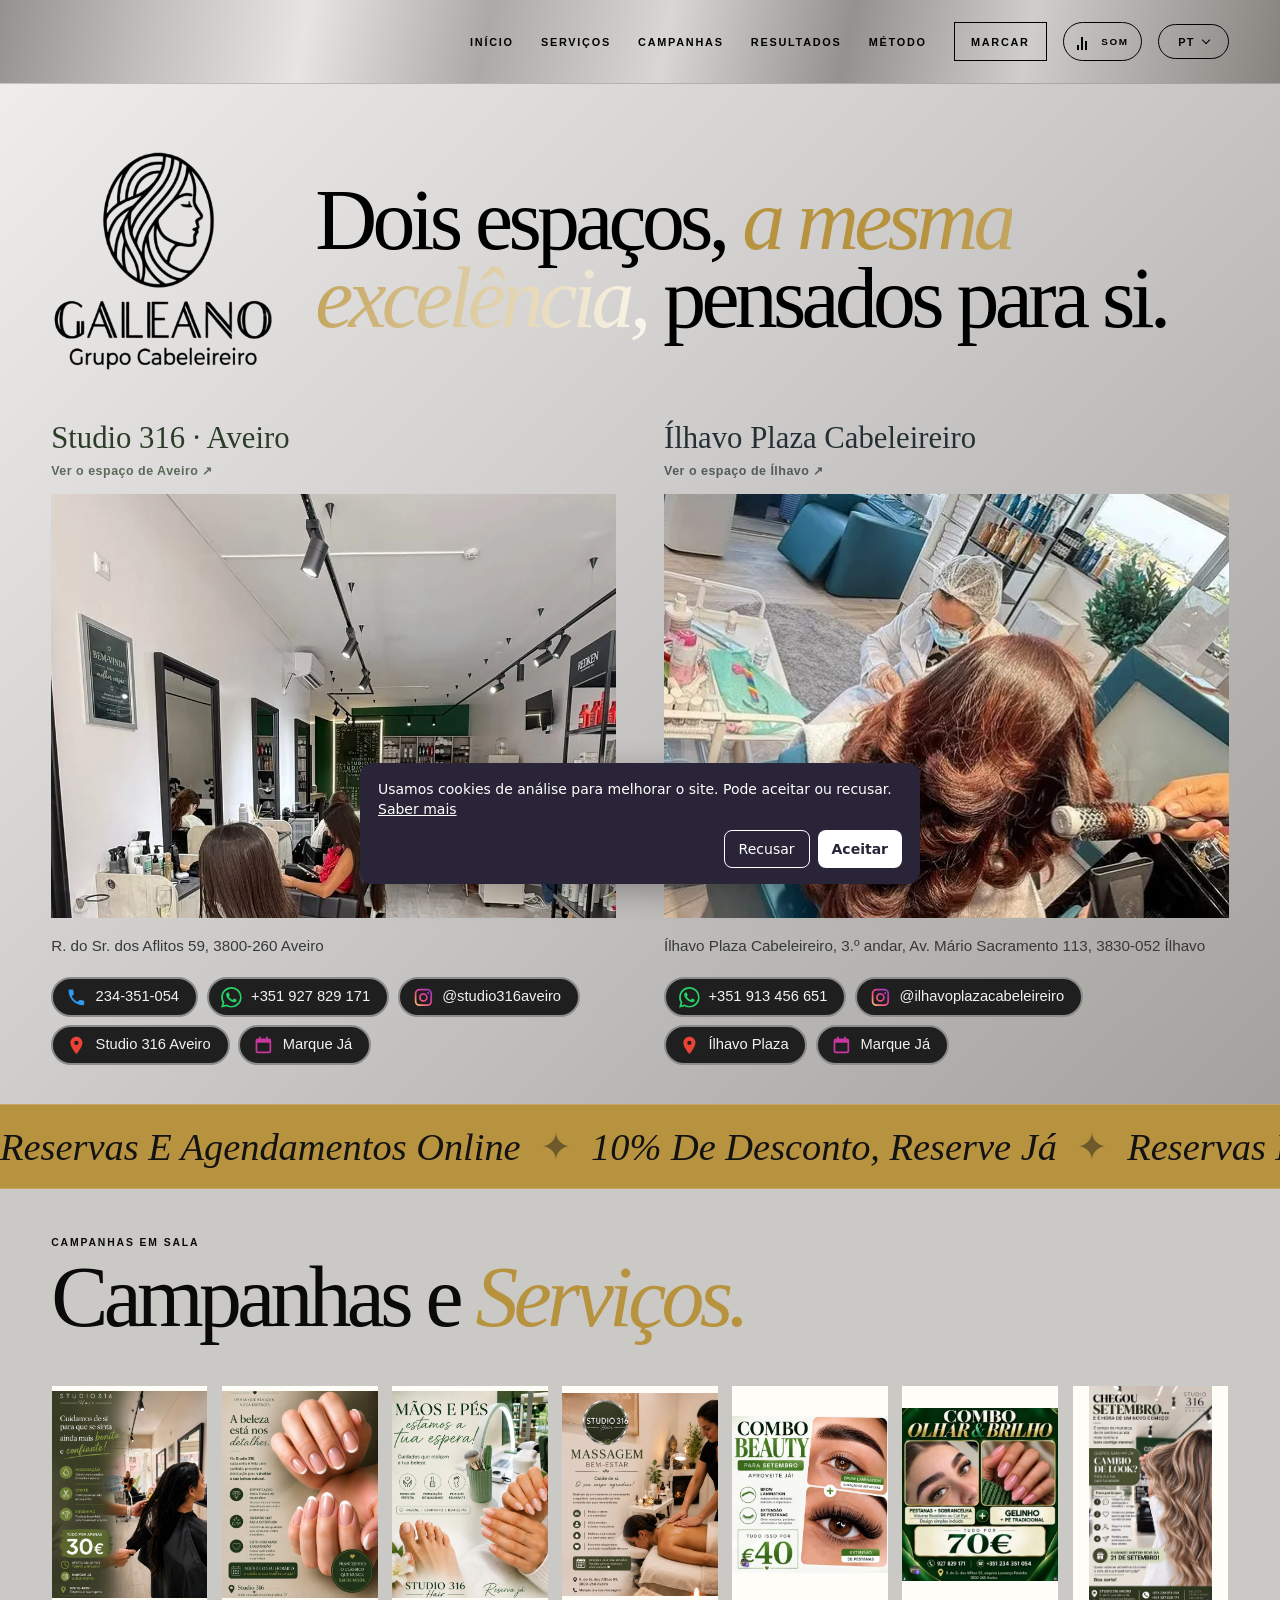
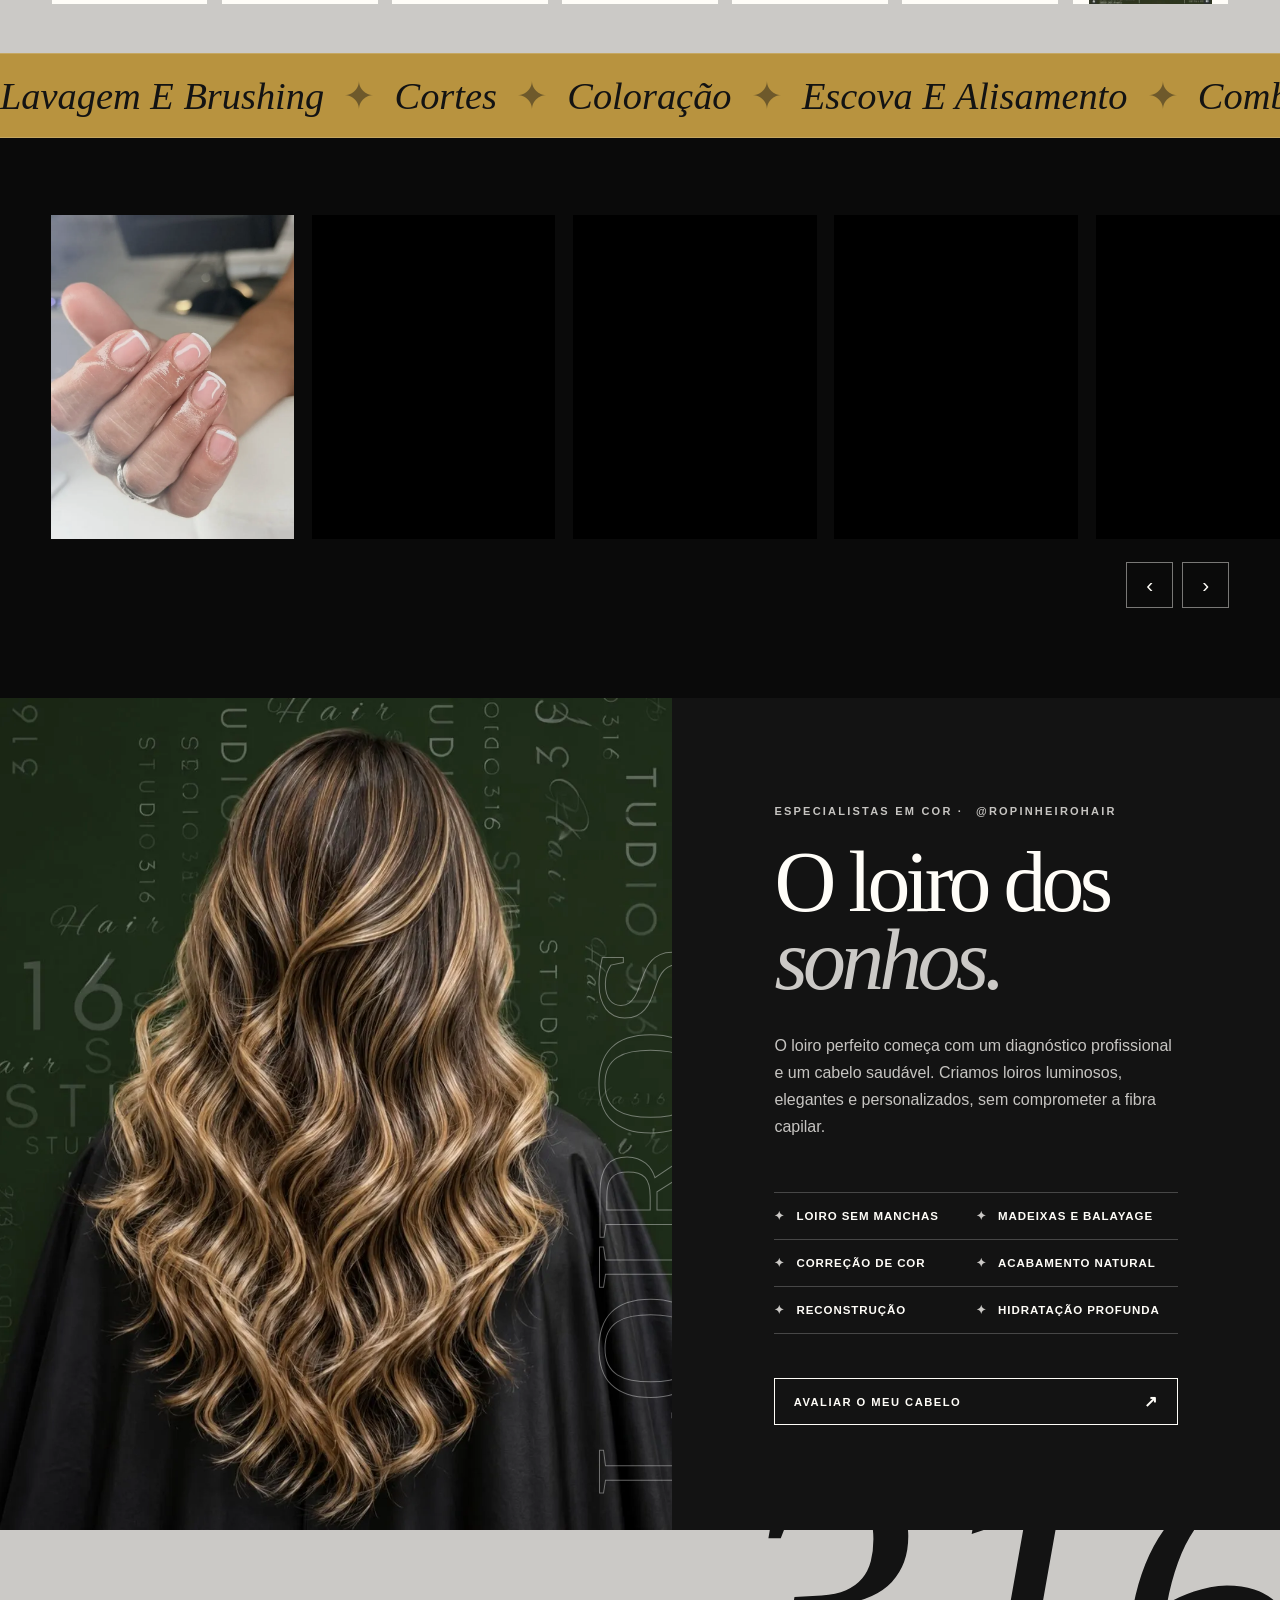
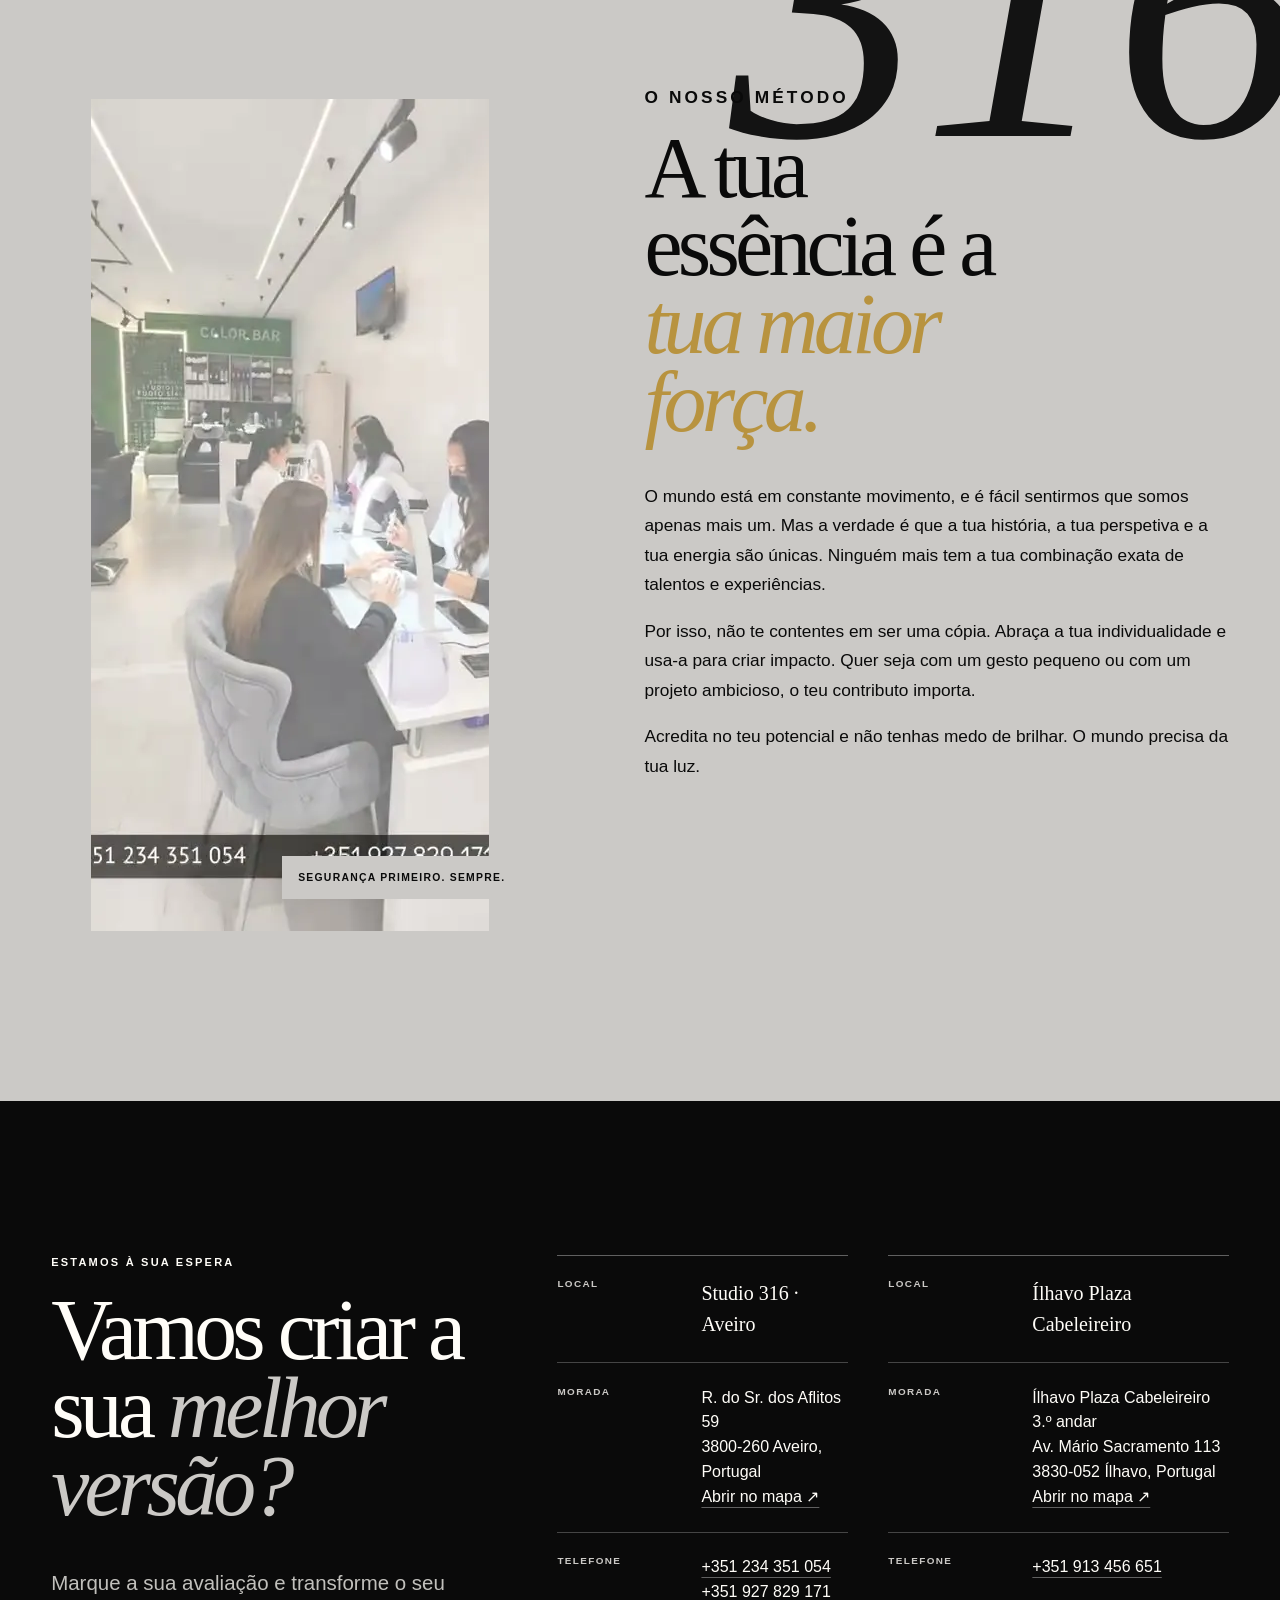
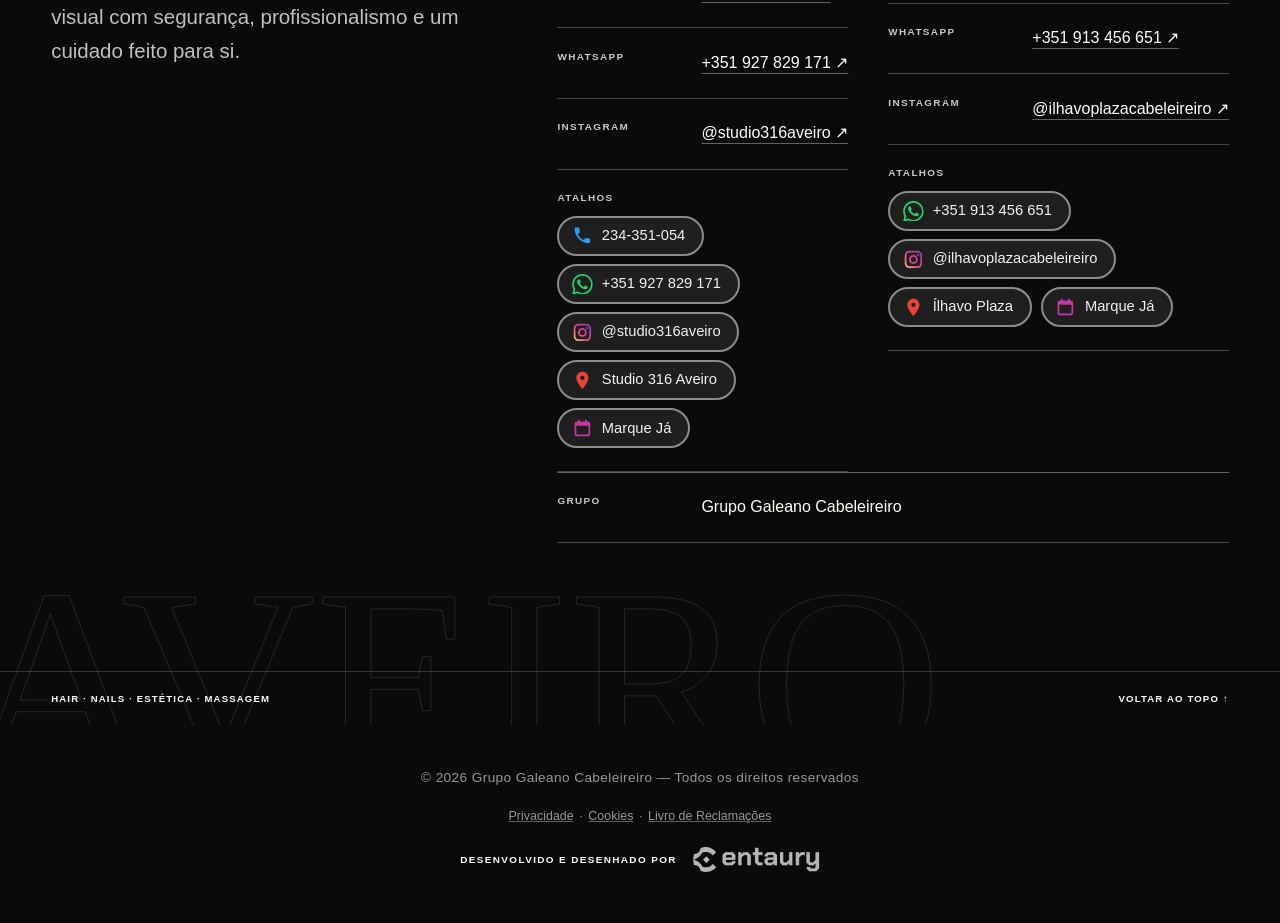
<file: index.html>
<!doctype html>
<html lang="pt-PT">
<head>
  <meta charset="UTF-8">

  <!-- ====== GA4 + Google Consent Mode v2 (RGPD) ======
       Substituir G-NR1QCR9TMY pelo ID de medicao real do GA4.
       Nada e medido com cookies ate o visitante aceitar (RGPD / CNPD). -->
  <script>
    window.dataLayer = window.dataLayer || [];
    function gtag(){dataLayer.push(arguments);}
    gtag('consent', 'default', {
      ad_storage: 'denied', ad_user_data: 'denied', ad_personalization: 'denied',
      analytics_storage: 'denied', wait_for_update: 500
    });
    try {
      if (localStorage.getItem('galeano_consent') === 'granted') {
        gtag('consent', 'update', { analytics_storage: 'granted' });
      }
    } catch (e) {}
  </script>
  <script async src="https://www.googletagmanager.com/gtag/js?id=G-NR1QCR9TMY"></script>
  <script>
    gtag('js', new Date());
    gtag('config', 'G-NR1QCR9TMY');

    // Eventos de conversao: marcacao, chamada, WhatsApp, Instagram, mapa.
    document.addEventListener('click', function (e) {
      var a = e.target.closest('a'); if (!a) return;
      var h = a.href || '';
      var local = a.closest('#ilhavo, [data-local="ilhavo"]') || /913456651|ilhavo/i.test(h) ? 'ilhavo'
                : (/234351054|927829171|studio316aveiro/i.test(h) ? 'aveiro' : 'geral');
      var ev = null;
      if (h.indexOf('koibox') > -1) ev = 'booking_click';
      else if (h.indexOf('tel:') === 0) ev = 'phone_click';
      else if (h.indexOf('wa.me') > -1) ev = 'whatsapp_click';
      else if (h.indexOf('instagram.com') > -1) ev = 'instagram_click';
      else if (/maps\.(app\.goo\.gl|google)|google\.com\/maps/.test(h)) ev = 'directions_click';
      if (ev) gtag('event', ev, { salon: local, link_url: h });
    });
  </script>
  <meta name="viewport" content="width=device-width, initial-scale=1">
  <meta name="theme-color" content="#2A2438">
  <meta name="description" content="Dois salões na região de Aveiro: Studio 316 em Aveiro e Ílhavo Plaza Cabeleireiro no Hotel Ílhavo Plaza. Madeixas, balayage, loiros, unhas, estética e massagem. Marque online com 10% de desconto.">
  <link rel="canonical" href="https://galeanocabeleireiro.com/">
  <meta name="robots" content="index, follow, max-image-preview:large">
  <meta property="og:type" content="website">
  <meta property="og:site_name" content="Grupo Galeano Cabeleireiro">
  <meta property="og:title" content="Cabeleireiro em Aveiro e Ílhavo | Studio 316 · Grupo Galeano">
  <meta property="og:description" content="Dois espaços, o mesmo cuidado: Studio 316 Aveiro e o salão do Hotel Ílhavo Plaza. Cabelo, unhas, estética e massagem.">
  <meta property="og:locale" content="pt_PT">
  <meta property="og:url" content="https://galeanocabeleireiro.com/">
  <meta property="og:image" content="https://galeanocabeleireiro.com/og-image-v2.jpg">
  <meta property="og:image:width" content="1200">
  <meta property="og:image:height" content="630">
  <meta property="og:image:alt" content="Grupo Cabeleireiro Galeano — Studio 316 Aveiro e Ílhavo Plaza Cabeleireiro">
  <meta name="twitter:card" content="summary_large_image">
  <meta name="twitter:image" content="https://galeanocabeleireiro.com/og-image-v2.jpg">
  <link rel="icon" href="data:image/svg+xml,%3Csvg xmlns='http://www.w3.org/2000/svg' viewBox='0 0 64 64'%3E%3Crect width='64' height='64' rx='10' fill='%232A2438'/%3E%3Ctext x='32' y='40' text-anchor='middle' font-family='serif' font-size='27' fill='%23E8DCC4'%3E316%3C/text%3E%3C/svg%3E">
  <title>Cabeleireiro em Aveiro e Ílhavo | Studio 316 · Grupo Galeano</title>
  <script type="application/ld+json">
  {
    "@context": "https://schema.org",
    "@graph": [
      {
        "@type": "Organization",
        "@id": "https://galeanocabeleireiro.com/#org",
        "name": "Grupo Galeano Cabeleireiro",
        "alternateName": ["Grupo Cabeleireiro Galeano", "Galeano Cabeleireiro"],
        "url": "https://galeanocabeleireiro.com/",
        "logo": "https://galeanocabeleireiro.com/assets/img/galeano-logo.webp",
        "subOrganization": [
          { "@id": "https://galeanocabeleireiro.com/espaco-aveiro.html#salon" },
          { "@id": "https://galeanocabeleireiro.com/espaco-ilhavo.html#salon" }
        ]
      },
      {
        "@type": "WebSite",
        "@id": "https://galeanocabeleireiro.com/#website",
        "url": "https://galeanocabeleireiro.com/",
        "name": "Grupo Galeano Cabeleireiro",
        "inLanguage": "pt-PT",
        "publisher": { "@id": "https://galeanocabeleireiro.com/#org" }
      }
    ]
  }
  </script>
  <link rel="stylesheet" href="assets/css/tokens.css">
  <link rel="stylesheet" href="assets/css/base.css">
  <link rel="stylesheet" href="assets/css/paginas/index.css">
</head>
<body>
  <svg width="0" height="0" aria-hidden="true" focusable="false" style="position:absolute">
    <defs>
      <linearGradient id="ig-grad" x1="0" y1="1" x2="1" y2="0">
        <stop offset="0" stop-color="#FFD776"/><stop offset=".35" stop-color="#F0587D"/><stop offset=".7" stop-color="#C837AB"/><stop offset="1" stop-color="#7B41CE"/>
      </linearGradient>
      <symbol id="ico-phone" viewBox="0 0 24 24"><path fill="currentColor" d="M6.62 10.79c1.44 2.83 3.76 5.14 6.59 6.59l2.2-2.2c.27-.27.67-.36 1.02-.24 1.12.37 2.33.57 3.57.57.55 0 1 .45 1 1V20c0 .55-.45 1-1 1-9.39 0-17-7.61-17-17 0-.55.45-1 1-1h3.5c.55 0 1 .45 1 1 0 1.25.2 2.45.57 3.57.11.35.03.74-.25 1.02l-2.2 2.2z"/></symbol>
      <symbol id="ico-wa" viewBox="0 0 24 24"><path fill="currentColor" d="M17.472 14.382c-.297-.149-1.758-.867-2.03-.967-.273-.099-.471-.148-.67.15-.197.297-.767.966-.94 1.164-.173.199-.347.223-.644.075-.297-.15-1.255-.463-2.39-1.475-.883-.788-1.48-1.761-1.653-2.059-.173-.297-.018-.458.13-.606.134-.133.297-.347.446-.52.149-.174.198-.298.298-.497.099-.198.05-.371-.025-.52-.075-.149-.669-1.612-.916-2.207-.242-.579-.487-.5-.669-.51a12.8 12.8 0 0 0-.57-.01c-.198 0-.52.074-.792.372-.272.297-1.04 1.016-1.04 2.479 0 1.462 1.065 2.875 1.213 3.074.149.198 2.096 3.2 5.077 4.487.709.306 1.262.489 1.694.625.712.227 1.36.195 1.871.118.571-.085 1.758-.719 2.006-1.413.248-.694.248-1.289.173-1.413-.074-.124-.272-.198-.57-.347m-5.421 7.403h-.004a9.87 9.87 0 0 1-5.031-1.378l-.361-.214-3.741.982.998-3.648-.235-.374a9.86 9.86 0 0 1-1.51-5.26c.001-5.45 4.436-9.884 9.888-9.884 2.64 0 5.122 1.03 6.988 2.898a9.825 9.825 0 0 1 2.893 6.994c-.003 5.45-4.437 9.884-9.885 9.884m8.413-18.297A11.815 11.815 0 0 0 12.05 0C5.495 0 .16 5.335.157 11.892c0 2.096.547 4.142 1.588 5.945L.057 24l6.305-1.654a11.882 11.882 0 0 0 5.683 1.448h.005c6.554 0 11.89-5.335 11.893-11.893a11.821 11.821 0 0 0-3.48-8.413Z"/></symbol>
      <symbol id="ico-map" viewBox="0 0 24 24"><path fill="currentColor" d="M12 2C8.13 2 5 5.13 5 9c0 5.25 7 13 7 13s7-7.75 7-13c0-3.87-3.13-7-7-7zm0 9.5a2.5 2.5 0 1 1 0-5 2.5 2.5 0 0 1 0 5z"/></symbol>
      <symbol id="ico-cal" viewBox="0 0 24 24"><path fill="currentColor" d="M7 2v2H5.5A2.5 2.5 0 0 0 3 6.5v12A2.5 2.5 0 0 0 5.5 21h13a2.5 2.5 0 0 0 2.5-2.5v-12A2.5 2.5 0 0 0 18.5 4H17V2h-2v2H9V2H7zM5 9h14v9.5a.5.5 0 0 1-.5.5h-13a.5.5 0 0 1-.5-.5V9z"/></symbol>
      <symbol id="ico-ig" viewBox="0 0 24 24"><path fill="url(#ig-grad)" d="M7.5 2h9A5.5 5.5 0 0 1 22 7.5v9A5.5 5.5 0 0 1 16.5 22h-9A5.5 5.5 0 0 1 2 16.5v-9A5.5 5.5 0 0 1 7.5 2zm0 2A3.5 3.5 0 0 0 4 7.5v9A3.5 3.5 0 0 0 7.5 20h9a3.5 3.5 0 0 0 3.5-3.5v-9A3.5 3.5 0 0 0 16.5 4h-9zM12 7a5 5 0 1 1 0 10 5 5 0 0 1 0-10zm0 2a3 3 0 1 0 0 6 3 3 0 0 0 0-6zm5.5-3.2a1.2 1.2 0 1 1 0 2.4 1.2 1.2 0 0 1 0-2.4z"/></symbol>
    </defs>
  </svg>
  <svg class="icon-defs" aria-hidden="true" focusable="false" width="0" height="0"><defs>
    <symbol id="ico-phone" viewBox="0 0 24 24"><linearGradient id="tel-green" x1="0" y1="0" x2="0" y2="1"><stop offset="0" stop-color="#4ACC60"/><stop offset="1" stop-color="#3CB94F"/></linearGradient><circle cx="12" cy="12" r="12" fill="url(#tel-green)"/><path fill="#fff" transform="translate(4.9 4.9) scale(.592)" d="M6.62 10.79c1.44 2.83 3.76 5.15 6.59 6.59l2.2-2.2c.28-.28.67-.36 1.02-.25 1.12.37 2.32.57 3.57.57.55 0 1 .45 1 1V20c0 .55-.45 1-1 1-9.39 0-17-7.61-17-17 0-.55.45-1 1-1h3.5c.55 0 1 .45 1 1 0 1.25.2 2.45.57 3.57.11.35.03.74-.25 1.02l-2.2 2.2z"/></symbol>
    <symbol id="ico-whatsapp" viewBox="0 0 24 24"><linearGradient id="wa-green" x1="0" y1="0" x2="0" y2="1"><stop offset="0" stop-color="#4ACC60"/><stop offset="1" stop-color="#3CB94F"/></linearGradient><circle cx="12" cy="12" r="12" fill="url(#wa-green)"/><path fill="#fff" transform="translate(4.6 4.6) scale(.617)" d="M17.472 14.382c-.297-.149-1.758-.867-2.03-.967-.273-.099-.471-.148-.67.15-.197.297-.767.966-.94 1.164-.173.199-.347.223-.644.075-.297-.15-1.255-.463-2.39-1.475-.883-.788-1.48-1.761-1.653-2.059-.173-.297-.018-.458.13-.606.134-.133.298-.347.446-.52.149-.174.198-.298.298-.497.099-.198.05-.371-.025-.52-.075-.149-.669-1.612-.916-2.207-.242-.579-.487-.5-.669-.51-.173-.008-.371-.01-.57-.01-.198 0-.52.074-.792.372-.272.297-1.04 1.016-1.04 2.479 0 1.462 1.065 2.875 1.213 3.074.149.198 2.096 3.2 5.077 4.487.709.306 1.262.489 1.694.625.712.227 1.36.195 1.872.118.571-.085 1.758-.719 2.006-1.413.248-.694.248-1.289.173-1.413-.074-.124-.272-.198-.57-.347m-5.421 7.403h-.004a9.87 9.87 0 0 1-5.031-1.378l-.361-.214-3.741.982.998-3.648-.235-.374a9.86 9.86 0 0 1-1.51-5.26c.001-5.45 4.436-9.884 9.888-9.884 2.64 0 5.122 1.03 6.988 2.898a9.825 9.825 0 0 1 2.893 6.994c-.003 5.45-4.437 9.884-9.885 9.884m8.413-18.297A11.815 11.815 0 0 0 12.05 0C5.495 0 .16 5.335.157 11.892c0 2.096.547 4.142 1.588 5.945L.057 24l6.305-1.654a11.882 11.882 0 0 0 5.683 1.448h.005c6.554 0 11.89-5.335 11.893-11.893a11.821 11.821 0 0 0-3.48-8.413"/></symbol>
    <symbol id="ico-map" viewBox="0 0 24 24"><path fill="currentColor" d="M12 2a7 7 0 0 0-7 7c0 5.25 7 13 7 13s7-7.75 7-13a7 7 0 0 0-7-7m0 9.6A2.6 2.6 0 1 1 12 6.4a2.6 2.6 0 0 1 0 5.2"/></symbol>
    <symbol id="ico-instagram" viewBox="0 0 24 24"><linearGradient id="ig-grad" x1="0" y1="1" x2="1" y2="0"><stop offset="0" stop-color="#F5A03C"/><stop offset=".45" stop-color="#E8446E"/><stop offset=".75" stop-color="#D83A8F"/><stop offset="1" stop-color="#B441B2"/></linearGradient><circle cx="12" cy="12" r="12" fill="url(#ig-grad)"/><g fill="none" stroke="#fff" stroke-width="1.7"><rect x="6.4" y="6.4" width="11.2" height="11.2" rx="3.6"/><circle cx="12" cy="12" r="2.9"/></g><circle cx="15.9" cy="8.2" r="1" fill="#fff"/></symbol>
  </defs></svg>
  <a class="skip-link" href="#conteudo">Saltar para o conteúdo</a>
  <div class="topline" aria-hidden="true"></div>
  <audio id="ambience" loop preload="none" aria-hidden="true">
    <source src="assets/audio/ambience.mp3" type="audio/mpeg">
  </audio>

  <header class="header scrolled" id="header">
    <div class="header-actions">
      <nav class="nav" id="nav" aria-label="Navegação principal">
        <a href="#top">Início</a>
        <a class="nav-local" href="#aveiro" translate="no">Aveiro</a>
        <a class="nav-local" href="#ilhavo" translate="no">Ílhavo</a>
        <a href="espaco-aveiro.html#servicos">Serviços</a>
        <a href="#campanhas">Campanhas</a>
        <a href="espaco-aveiro.html#resultados">Resultados</a>
        <a href="#sobre">Método</a>
        <a class="nav-cta" href="https://reservas.koibox.cloud/studio-316" target="_blank" rel="noreferrer">Marcar</a>
      </nav>
      <button class="sound-toggle" type="button" aria-pressed="false" aria-label="Reproduzir música ambiente">
        <span class="sound-bars" aria-hidden="true"><i></i><i></i><i></i></span>
        <span class="sound-copy"><strong>Som</strong></span>
      </button>
      <div class="language-picker" translate="no">
        <button class="language-toggle" type="button" aria-expanded="false" aria-controls="language-list" aria-label="Escolher idioma"><span>PT</span></button>
        <ul class="language-list" id="language-list">
          <li><button class="language-option active" type="button" data-lang="pt"><span>Português</span><small>PT</small></button></li>
          <li><button class="language-option" type="button" data-lang="es"><span>Español</span><small>ES</small></button></li>
          <li><button class="language-option" type="button" data-lang="en"><span>English</span><small>EN</small></button></li>
          <li><button class="language-option" type="button" data-lang="de"><span>Deutsch</span><small>DE</small></button></li>
          <li><button class="language-option" type="button" data-lang="fr"><span>Français</span><small>FR</small></button></li>
        </ul>
      </div>
      <button class="menu-toggle" type="button" aria-expanded="false" aria-controls="nav">Menu</button>
    </div>
  </header>

  <main id="conteudo">
    <section class="locations" id="locais" aria-labelledby="locations-title">
      <div class="locations-head">
        <img src="assets/img/galeano-logo.webp" alt="Grupo Cabeleireiro Galeano" class="locations-logo" width="343" height="348">
        <h1 class="section-heading" id="locations-title">Dois espaços, <em>a mesma excelência,</em> pensados para si.</h1>
      </div>

      <article class="local" id="aveiro">
        <h3 class="local-title"><a href="espaco-aveiro.html" translate="no">Studio 316 · Aveiro</a></h3>
        <p class="local-link"><a href="espaco-aveiro.html">Ver o espaço de Aveiro ↗</a></p>
        <div class="local-main"><a href="espaco-aveiro.html" aria-label="Ver o espaço do Studio 316 Aveiro"><img src="9.webp" alt="Sala do Studio 316 Aveiro com parede verde assinada e zona de lavagem" width="965" height="1400"></a></div>
        <div class="local-info">
          <p><span translate="no">R. do Sr. dos Aflitos 59</span>, <span translate="no">3800-260 Aveiro</span></p>
          <div class="badges">
            <a class="badge badge-tel" href="tel:+351234351054" aria-label="Ligar 234 351 054"><svg class="badge-ico" aria-hidden="true"><use href="#ico-phone"/></svg><span translate="no">234-351-054</span></a>
            <a class="badge badge-wa" href="https://wa.me/351927829171" target="_blank" rel="noreferrer" aria-label="WhatsApp 927 829 171"><svg class="badge-ico" aria-hidden="true"><use href="#ico-wa"/></svg><span translate="no">+351 927 829 171</span></a>
            <a class="badge badge-ig" href="https://www.instagram.com/studio316aveiro/" target="_blank" rel="noreferrer" aria-label="Instagram studio316aveiro"><svg class="badge-ico" aria-hidden="true"><use href="#ico-ig"/></svg><span translate="no">@studio316aveiro</span></a>
            <a class="badge badge-map" href="https://maps.app.goo.gl/DHaed5gpvFV7XrXc7?g_st=ic" target="_blank" rel="noreferrer" aria-label="Abrir no Google Maps"><svg class="badge-ico" aria-hidden="true"><use href="#ico-map"/></svg><span translate="no">Studio 316 Aveiro</span></a>
            <a class="badge badge-book" href="https://reservas.koibox.cloud/studio-316" target="_blank" rel="noreferrer" aria-label="Marcar online"><svg class="badge-ico" aria-hidden="true"><use href="#ico-cal"/></svg><span>Marque Já</span></a>
          </div>
        </div>
      </article>

      <article class="local" id="ilhavo">
        <h3 class="local-title"><a href="espaco-ilhavo.html" translate="no">Ílhavo Plaza Cabeleireiro</a></h3>
        <p class="local-link"><a href="espaco-ilhavo.html">Ver o espaço de Ílhavo ↗</a></p>
        <div class="local-main"><a href="espaco-ilhavo.html" aria-label="Ver o espaço do Ílhavo Plaza Cabeleireiro"><img src="ilhavo/12.webp" alt="Sala do salão do Hotel Ílhavo Plaza com cadeira junto às janelas e vista para o terraço" width="563" height="1000"></a></div>
        <div class="local-info">
          <p><span translate="no">Ílhavo Plaza Cabeleireiro</span>, <span>3.º andar</span>, <span translate="no">Av. Mário Sacramento 113</span>, <span translate="no">3830-052 Ílhavo</span></p>
          <div class="badges">
            <a class="badge badge-wa" href="https://wa.me/351913456651" target="_blank" rel="noreferrer" aria-label="WhatsApp 913 456 651"><svg class="badge-ico" aria-hidden="true"><use href="#ico-wa"/></svg><span translate="no">+351 913 456 651</span></a>
            <a class="badge badge-ig" href="https://www.instagram.com/ilhavoplazacabeleireiro/" target="_blank" rel="noreferrer" aria-label="Instagram ilhavoplazacabeleireiro"><svg class="badge-ico" aria-hidden="true"><use href="#ico-ig"/></svg><span translate="no">@ilhavoplazacabeleireiro</span></a>
            <a class="badge badge-map" href="https://maps.google.com/?cid=670117039248322440" target="_blank" rel="noreferrer" aria-label="Abrir no Google Maps"><svg class="badge-ico" aria-hidden="true"><use href="#ico-map"/></svg><span translate="no">Ílhavo Plaza</span></a>
            <a class="badge badge-book" href="https://reservas.koibox.cloud/studio-316" target="_blank" rel="noreferrer" aria-label="Marcar online"><svg class="badge-ico" aria-hidden="true"><use href="#ico-cal"/></svg><span>Marque Já</span></a>
          </div>
        </div>
      </article>
    </section>

    <a class="marquee marquee-link" href="https://reservas.koibox.cloud/studio-316" target="_blank" rel="noreferrer" aria-label="Reservas e agendamentos online — 10% de desconto">
      <div class="marquee-track" aria-hidden="true">
        <span><span class="mq">Reservas e agendamentos online</span><span class="mq">10% de desconto, reserve já</span></span>
        <span><span class="mq">Reservas e agendamentos online</span><span class="mq">10% de desconto, reserve já</span></span>
      </div>
    </a>

    <section class="flyers" id="campanhas" aria-labelledby="flyers-title">
      <div class="flyers-head">
        <p class="section-tag reveal">Campanhas em sala</p>
        <h2 class="section-heading reveal" id="flyers-title">Campanhas e <em>Serviços.</em></h2>
      </div>
      <div class="flyer-rail" data-rail>
        <div class="flyer-track">
          <figure class="flyer"><img src="3921710401537984751.webp" alt="Panfleto da campanha de tratamento a 30€" width="1050" height="1400" loading="lazy"><figcaption>Tratamento 30€</figcaption></figure>
          <figure class="flyer"><img src="3922932102586318984.webp" alt="Panfleto de unhas: a beleza está nos detalhes" width="1050" height="1400" loading="lazy"><figcaption>Unhas</figcaption></figure>
          <figure class="flyer"><img src="3933440303245239388.webp" alt="Panfleto de mãos e pés do Studio 316" width="1050" height="1400" loading="lazy"><figcaption>Mãos & pés</figcaption></figure>
          <figure class="flyer"><img src="3938140371328048420.webp" alt="Panfleto de massagem e bem-estar do Studio 316" width="1071" height="1400" loading="lazy"><figcaption>Massagem</figcaption></figure>
          <figure class="flyer"><img src="campanhas/combo-beauty.webp" alt="Combo Beauty de setembro: brow lamination e extensão de pestanas por 40€" width="990" height="1000" loading="lazy"><figcaption>Combo Beauty 40€</figcaption></figure>
          <figure class="flyer"><img src="campanhas/combo-olhar-brilho.webp" alt="Combo Olhar &amp; Brilho: pestanas, sobrancelha, gelinho e pé tradicional por 70€" width="896" height="1000" loading="lazy"><figcaption>Olhar &amp; Brilho 70€</figcaption></figure>
          <figure class="flyer"><img src="campanhas/sorteio-setembro.webp" alt="Sorteio de setembro do Studio 316 Aveiro: ganha uma mudança de visual" width="562" height="1000" loading="lazy"><figcaption>Sorteio de setembro</figcaption></figure>
        </div>
      </div>
    </section>


    <section class="intro" aria-labelledby="intro-title" hidden style="display:none">
      <p class="section-tag reveal" translate="no">Studio 316 · Aveiro</p>
      <div>
        <h2 class="reveal" id="intro-title">Beleza que se sente.<br><em>Confiança que fica.</em></h2>
        <div class="intro-copy reveal">
          <p>Cuidamos de cada detalhe para realçar a sua beleza natural. Mais brilho, mais leveza e um visual renovado — sempre com profissionalismo e atenção.</p>
          <p>Cada pessoa é única. Por isso, começamos por ouvir, avaliar e desenhar um cuidado feito à sua medida.</p>
        </div>
      </div>
    </section>

    <div class="marquee marquee-services" aria-hidden="true">
      <div class="marquee-track">
        <span><span class="mq">Lavagem e brushing</span><span class="mq">Cortes</span><span class="mq">Coloração</span><span class="mq">Escova e alisamento</span><span class="mq">Combos especiais</span><span class="mq">Tratamentos</span><span class="mq">Madeixas &amp; balayage</span><span class="mq">Manicure</span><span class="mq">Pedicure</span></span>
        <span><span class="mq">Lavagem e brushing</span><span class="mq">Cortes</span><span class="mq">Coloração</span><span class="mq">Escova e alisamento</span><span class="mq">Combos especiais</span><span class="mq">Tratamentos</span><span class="mq">Madeixas &amp; balayage</span><span class="mq">Manicure</span><span class="mq">Pedicure</span></span>
      </div>
    </div>

    <section class="strip" aria-label="Galeria do Studio 316">
      <div class="strip-rail" data-strip>
        <div class="strip-track">
          <figure class="strip-photo"><img src="galeria/01.webp" alt="Manicure francesa feita no Studio 316" loading="lazy" decoding="async" width="750" height="1000"></figure>
          <figure class="strip-photo"><img src="galeria/02.webp" alt="Unhas em gel brancas, formato amendoado" loading="lazy" decoding="async" width="512" height="1000"></figure>
          <figure class="strip-photo"><img src="galeria/03.webp" alt="Zona de lavagem do salão, com cliente atendida" loading="lazy" decoding="async" width="563" height="1000"></figure>
          <figure class="strip-photo"><img src="galeria/04.webp" alt="Unhas pretas brilhantes, acabamento espelhado" loading="lazy" decoding="async" width="770" height="1000"></figure>
          <figure class="strip-photo"><img src="galeria/05.webp" alt="Loiro comprido e liso, junto ao color bar" loading="lazy" decoding="async" width="708" height="1000"></figure>
          <figure class="strip-photo"><img src="galeria/06.webp" alt="Vista da sala do Studio 316 em Aveiro" loading="lazy" decoding="async" width="689" height="1000"></figure>
          <figure class="strip-photo"><img src="galeria/07.webp" alt="Loiro curto com raiz esbatida, visto de trás" loading="lazy" decoding="async" width="460" height="1000"></figure>
          <figure class="strip-photo"><img src="galeria/08.webp" alt="Cartaz: cada cabelo tem uma história" loading="lazy" decoding="async" width="618" height="1000"></figure>
          <figure class="strip-photo"><img src="galeria/09.webp" alt="Corte lob loiro, trabalhado em sala" loading="lazy" decoding="async" width="563" height="1000"></figure>
          <figure class="strip-photo"><img src="galeria/10.webp" alt="Cachos definidos em cabelo castanho comprido" loading="lazy" decoding="async" width="1000" height="1000"></figure>
          <figure class="strip-photo"><img src="galeria/11.webp" alt="Equipa a trabalhar numa transformação de cor" loading="lazy" decoding="async" width="563" height="1000"></figure>
          <figure class="strip-photo"><img src="galeria/12.webp" alt="Ondas largas em cabelo castanho comprido" loading="lazy" decoding="async" width="1000" height="1000"></figure>
          <figure class="strip-photo"><img src="galeria/13.webp" alt="Sala do salão com clientes em atendimento" loading="lazy" decoding="async" width="689" height="1000"></figure>
          <figure class="strip-photo"><img src="galeria/14.webp" alt="Loiro polido com brilho, visto de trás" loading="lazy" decoding="async" width="563" height="1000"></figure>
          <figure class="strip-photo"><img src="galeria/15.webp" alt="Cabelo preto liso e comprido, com brilho" loading="lazy" decoding="async" width="460" height="1000"></figure>
          <figure class="strip-photo"><img src="galeria/16.webp" alt="Balayage em ondas compridas" loading="lazy" decoding="async" width="460" height="1000"></figure>
          <figure class="strip-photo"><img src="galeria/17.webp" alt="Posto de manicure do Studio 316" loading="lazy" decoding="async" width="563" height="1000"></figure>
        </div>
      </div>
      <div class="strip-nav">
        <button class="strip-arrow" type="button" data-ir="-1" aria-label="Fotografias anteriores">‹</button>
        <button class="strip-arrow" type="button" data-ir="1" aria-label="Fotografias seguintes">›</button>
      </div>
    </section>

    <section class="feature" aria-labelledby="blonde-title">
      <div class="feature-media">
        <img src="3922471290344109905.webp" alt="Madeixas longas e luminosas realizadas no Studio 316" loading="lazy" width="1332" height="1400">
      </div>
      <div class="feature-copy reveal">
        <p class="eyebrow">Especialistas em cor · <a href="https://www.instagram.com/ropinheirohair/" target="_blank" rel="noreferrer"><span translate="no">@ropinheirohair</span></a></p>
        <h2 class="section-heading" id="blonde-title">O loiro dos <em>sonhos.</em></h2>
        <p>O loiro perfeito começa com um diagnóstico profissional e um cabelo saudável. Criamos loiros luminosos, elegantes e personalizados, sem comprometer a fibra capilar.</p>
        <div class="checks">
          <span>Loiro sem manchas</span><span>Madeixas e balayage</span><span>Correção de cor</span><span>Acabamento natural</span><span>Reconstrução</span><span>Hidratação profunda</span>
        </div>
        <a class="button" href="https://wa.me/351927829171" target="_blank" rel="noreferrer">Avaliar o meu cabelo</a>
      </div>
    </section>


    <section class="diagnosis" id="sobre" aria-labelledby="diagnosis-title">
      <figure class="diagnosis-media reveal">
        <video autoplay muted loop playsinline preload="metadata" poster="videos/metodo-poster.webp" aria-label="Equipa do Studio 316 em trabalho no salão: color bar, manicure e atendimento">
          <source src="videos/metodo-studio316.mp4" type="video/mp4">
        </video>
        <figcaption>Segurança primeiro. Sempre.</figcaption>
      </figure>
      <div class="diagnosis-copy reveal">
        <p class="section-tag">O nosso método</p>
        <h2 class="section-heading" id="diagnosis-title">A tua essência é a <em>tua maior força.</em></h2>
        <p>O mundo está em constante movimento, e é fácil sentirmos que somos apenas mais um. Mas a verdade é que a tua história, a tua perspetiva e a tua energia são únicas. Ninguém mais tem a tua combinação exata de talentos e experiências.</p>
        <p>Por isso, não te contentes em ser uma cópia. Abraça a tua individualidade e usa-a para criar impacto. Quer seja com um gesto pequeno ou com um projeto ambicioso, o teu contributo importa.</p>
        <p>Acredita no teu potencial e não tenhas medo de brilhar. O mundo precisa da tua luz.</p>
      </div>
    </section>

    <section class="contact-section" id="contactos" aria-labelledby="contact-title">
      <div class="contact-wrap">
        <div class="reveal">
          <p class="eyebrow">Estamos à sua espera</p>
          <h2 class="section-heading" id="contact-title">Vamos criar a sua <em>melhor versão?</em></h2>
          <p class="contact-lead">Marque a sua avaliação e transforme o seu visual com segurança, profissionalismo e um cuidado feito para si.</p>
        </div>
        <div class="contact-cards reveal">
          <dl class="contact-card">
            <div class="contact-row contact-title"><dt>Local</dt><dd><strong translate="no">Studio 316 · Aveiro</strong></dd></div>
            <div class="contact-row"><dt>Morada</dt><dd><span translate="no">R. do Sr. dos Aflitos 59</span><br><span translate="no">3800-260 Aveiro</span>, Portugal<br><a href="https://maps.app.goo.gl/DHaed5gpvFV7XrXc7?g_st=ic" target="_blank" rel="noreferrer">Abrir no mapa ↗</a></dd></div>
            <div class="contact-row"><dt>Telefone</dt><dd><a href="tel:+351234351054">+351 234 351 054</a><br><a href="tel:+351927829171">+351 927 829 171</a></dd></div>
            <div class="contact-row"><dt>WhatsApp</dt><dd><a href="https://wa.me/351927829171" target="_blank" rel="noreferrer">+351 927 829 171 ↗</a></dd></div>
            <div class="contact-row"><dt>Instagram</dt><dd><a href="https://www.instagram.com/studio316aveiro/" target="_blank" rel="noreferrer"><span translate="no">@studio316aveiro</span> ↗</a></dd></div>
            <div class="contact-row contact-row-badges"><dt>Atalhos</dt><dd class="badges badges-contact">
              <a class="badge badge-tel" href="tel:+351234351054" aria-label="Ligar 234 351 054"><svg class="badge-ico" aria-hidden="true"><use href="#ico-phone"/></svg><span translate="no">234-351-054</span></a>
              <a class="badge badge-wa" href="https://wa.me/351927829171" target="_blank" rel="noreferrer" aria-label="WhatsApp 927 829 171"><svg class="badge-ico" aria-hidden="true"><use href="#ico-wa"/></svg><span translate="no">+351 927 829 171</span></a>
              <a class="badge badge-ig" href="https://www.instagram.com/studio316aveiro/" target="_blank" rel="noreferrer" aria-label="Instagram studio316aveiro"><svg class="badge-ico" aria-hidden="true"><use href="#ico-ig"/></svg><span translate="no">@studio316aveiro</span></a>
              <a class="badge badge-map" href="https://maps.app.goo.gl/DHaed5gpvFV7XrXc7?g_st=ic" target="_blank" rel="noreferrer" aria-label="Abrir no Google Maps"><svg class="badge-ico" aria-hidden="true"><use href="#ico-map"/></svg><span translate="no">Studio 316 Aveiro</span></a>
              <a class="badge badge-book" href="https://reservas.koibox.cloud/studio-316" target="_blank" rel="noreferrer" aria-label="Marcar online"><svg class="badge-ico" aria-hidden="true"><use href="#ico-cal"/></svg><span>Marque Já</span></a>
            </dd></div>
          </dl>
          <dl class="contact-card">
            <div class="contact-row contact-title"><dt>Local</dt><dd><strong translate="no">Ílhavo Plaza Cabeleireiro</strong></dd></div>
            <div class="contact-row"><dt>Morada</dt><dd><span translate="no">Ílhavo Plaza Cabeleireiro</span><br>3.º andar<br><span translate="no">Av. Mário Sacramento 113</span><br><span translate="no">3830-052 Ílhavo</span>, Portugal<br><a href="https://maps.google.com/?cid=670117039248322440" target="_blank" rel="noreferrer">Abrir no mapa ↗</a></dd></div>
            <div class="contact-row"><dt>Telefone</dt><dd><a href="tel:+351913456651">+351 913 456 651</a></dd></div>
            <div class="contact-row"><dt>WhatsApp</dt><dd><a href="https://wa.me/351913456651" target="_blank" rel="noreferrer">+351 913 456 651 ↗</a></dd></div>
            <div class="contact-row"><dt>Instagram</dt><dd><a href="https://www.instagram.com/ilhavoplazacabeleireiro/" target="_blank" rel="noreferrer"><span translate="no">@ilhavoplazacabeleireiro</span> ↗</a></dd></div>
            <div class="contact-row contact-row-badges"><dt>Atalhos</dt><dd class="badges badges-contact">
              <a class="badge badge-wa" href="https://wa.me/351913456651" target="_blank" rel="noreferrer" aria-label="WhatsApp 913 456 651"><svg class="badge-ico" aria-hidden="true"><use href="#ico-wa"/></svg><span translate="no">+351 913 456 651</span></a>
              <a class="badge badge-ig" href="https://www.instagram.com/ilhavoplazacabeleireiro/" target="_blank" rel="noreferrer" aria-label="Instagram ilhavoplazacabeleireiro"><svg class="badge-ico" aria-hidden="true"><use href="#ico-ig"/></svg><span translate="no">@ilhavoplazacabeleireiro</span></a>
              <a class="badge badge-map" href="https://maps.google.com/?cid=670117039248322440" target="_blank" rel="noreferrer" aria-label="Abrir no Google Maps"><svg class="badge-ico" aria-hidden="true"><use href="#ico-map"/></svg><span translate="no">Ílhavo Plaza</span></a>
              <a class="badge badge-book" href="https://reservas.koibox.cloud/studio-316" target="_blank" rel="noreferrer" aria-label="Marcar online"><svg class="badge-ico" aria-hidden="true"><use href="#ico-cal"/></svg><span>Marque Já</span></a>
            </dd></div>
          </dl>
          <dl class="contact-card contact-card-wide">
            <div class="contact-row"><dt>Grupo</dt><dd translate="no">Grupo Galeano Cabeleireiro</dd></div>
          </dl>
        </div>
      </div>
      <footer class="footer">
        <span>Hair · Nails · Estética · Massagem</span>
        <a href="#top">Voltar ao topo ↑</a>
      </footer>
    </section>
  </main>

  <footer class="signature">
    <p class="signature-copy">© <span id="year" translate="no" class="notranslate">2026</span> <span translate="no" class="notranslate">Grupo Galeano Cabeleireiro</span> — <span>Todos os direitos reservados</span></p>
    <p class="signature-links"><a href="/politica-privacidade.html">Privacidade</a> · <a href="/politica-cookies.html">Cookies</a> · <a href="https://www.livroreclamacoes.pt/Inicio" target="_blank" rel="noopener noreferrer">Livro de Reclamações</a></p>
    <p class="signature-credit"><span>Desenvolvido e desenhado por</span><a href="https://centaury.net" target="_blank" rel="noreferrer" aria-label="Centaury"><img src="assets/img/entaury-logo.webp" alt="entaury" width="215" height="42" loading="lazy"></a></p>
  </footer>

  <dialog class="lightbox" id="lightbox" aria-label="Campanha em tamanho grande">
    <button class="lightbox-close" type="button" data-close aria-label="Fechar">✕</button>
    <img alt="">
  </dialog>
  <script src="assets/js/dict.js"></script>
  <script src="assets/js/paginas/index.js"></script>
  <!-- ====== Banner de cookies (RGPD / CNPD) ====== -->
  <div id="cookie-banner" role="dialog" aria-live="polite" aria-label="Cookies" hidden
       style="position:fixed;left:16px;right:16px;bottom:16px;z-index:9999;max-width:560px;margin:auto;
              background:#2A2438;color:#fff;padding:16px 18px;border-radius:12px;font:14px/1.45 system-ui,sans-serif;
              box-shadow:0 8px 30px rgba(0,0,0,.3)">
    Usamos cookies de análise para melhorar o site. Pode aceitar ou recusar.
    <a href="/politica-cookies.html" style="color:#fff;text-decoration:underline">Saber mais</a>
    <div style="margin-top:10px;display:flex;gap:8px;justify-content:flex-end">
      <button id="cookie-reject" style="padding:8px 14px;border-radius:8px;border:1px solid #fff;background:transparent;color:#fff;cursor:pointer">Recusar</button>
      <button id="cookie-accept" style="padding:8px 14px;border-radius:8px;border:0;background:#fff;color:#2A2438;cursor:pointer;font-weight:600">Aceitar</button>
    </div>
  </div>
  <script>
    (function () {
      var b = document.getElementById('cookie-banner'), v = null;
      try { v = localStorage.getItem('galeano_consent'); } catch (e) {}
      if (!v) b.hidden = false;
      function set(val) {
        try { localStorage.setItem('galeano_consent', val); } catch (e) {}
        if (val === 'granted') gtag('consent', 'update', { analytics_storage: 'granted' });
        b.hidden = true;
      }
      document.getElementById('cookie-accept').onclick = function () { set('granted'); };
      document.getElementById('cookie-reject').onclick = function () { set('denied'); };
    })();
  </script>
</body>
</html>
</file>
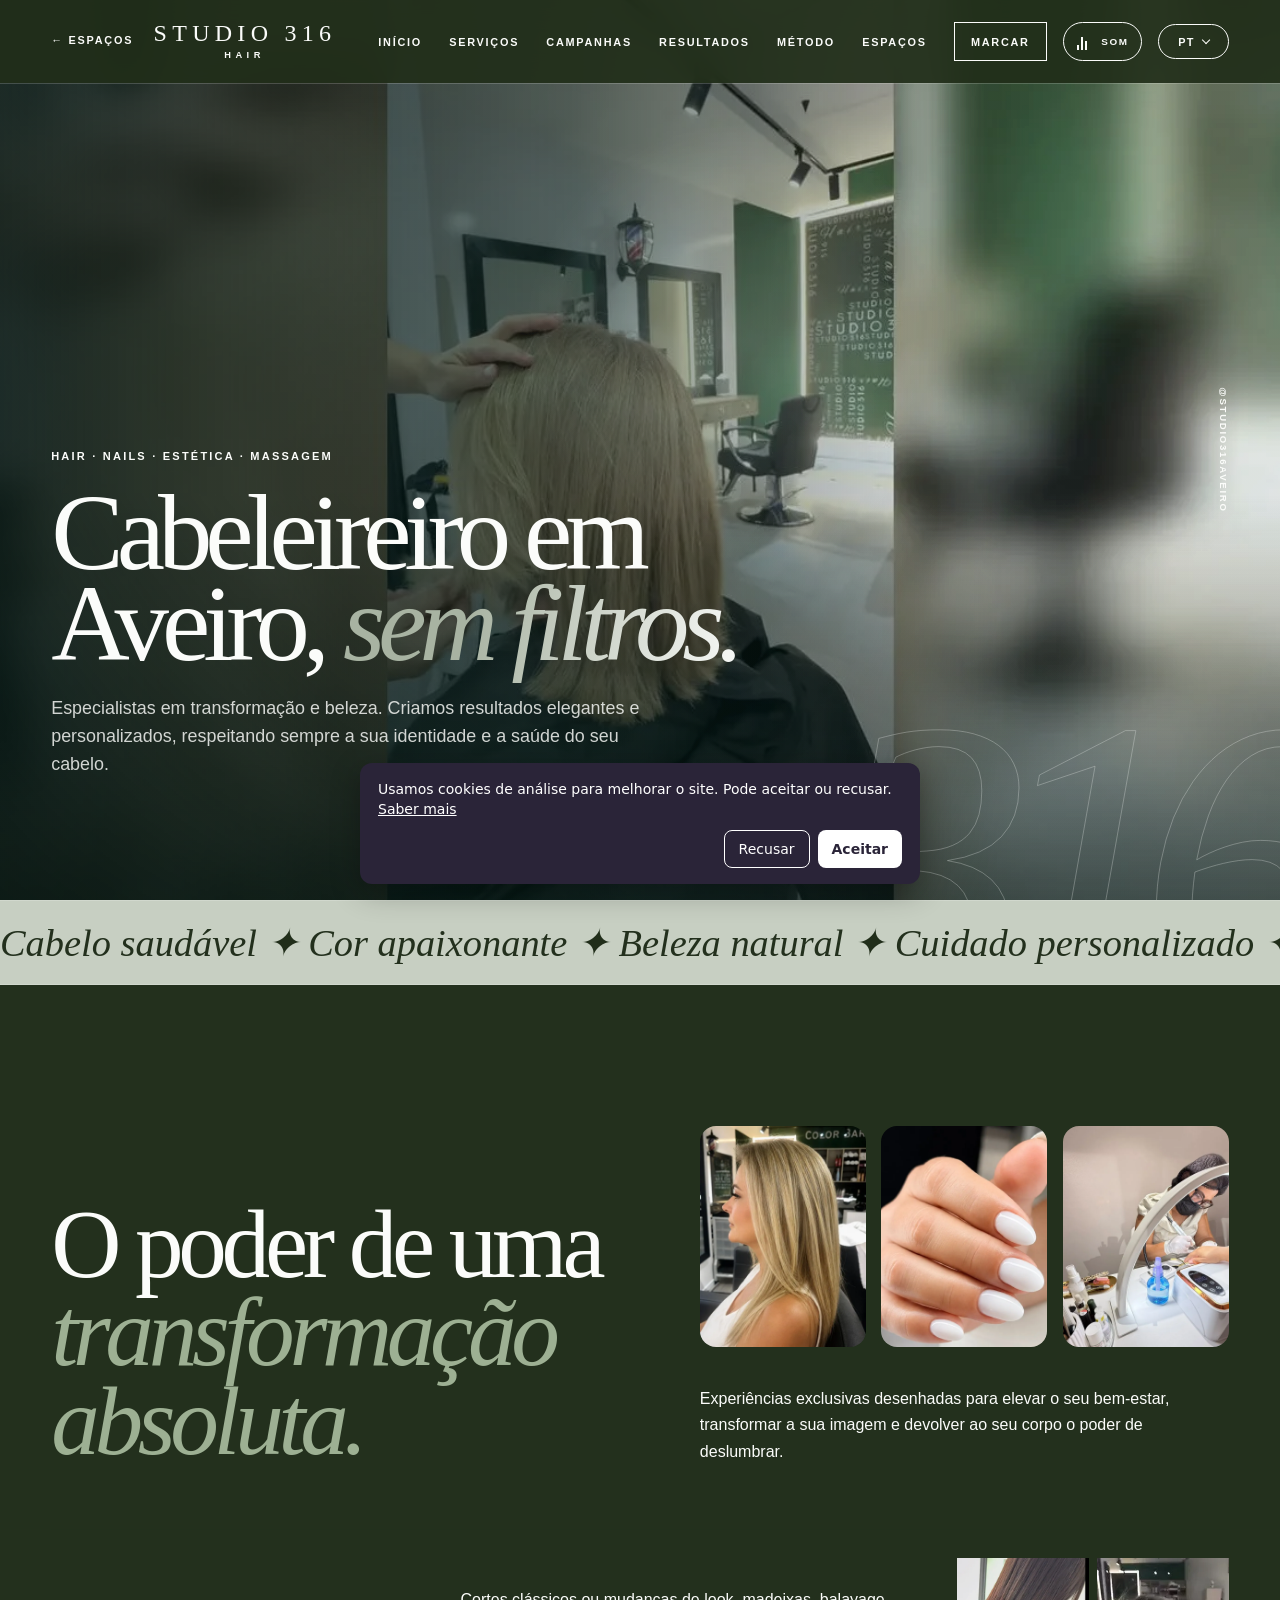
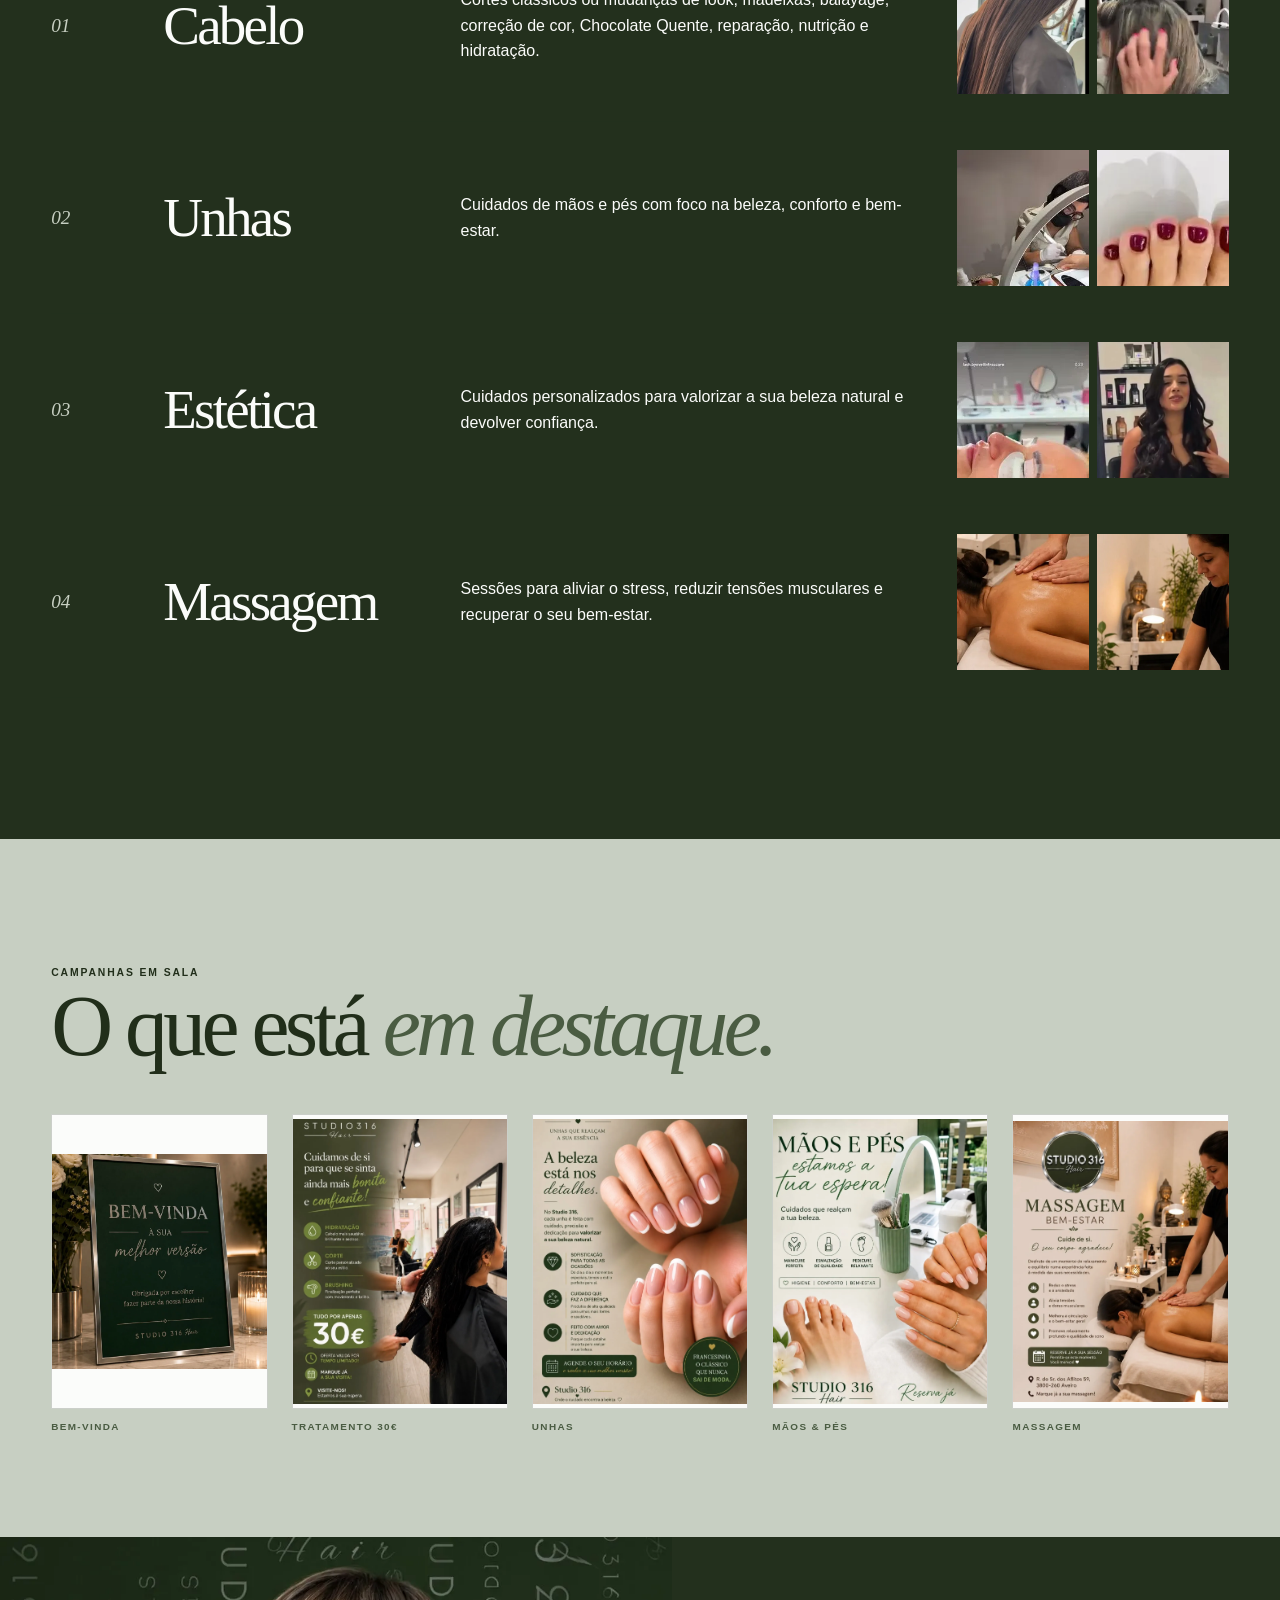
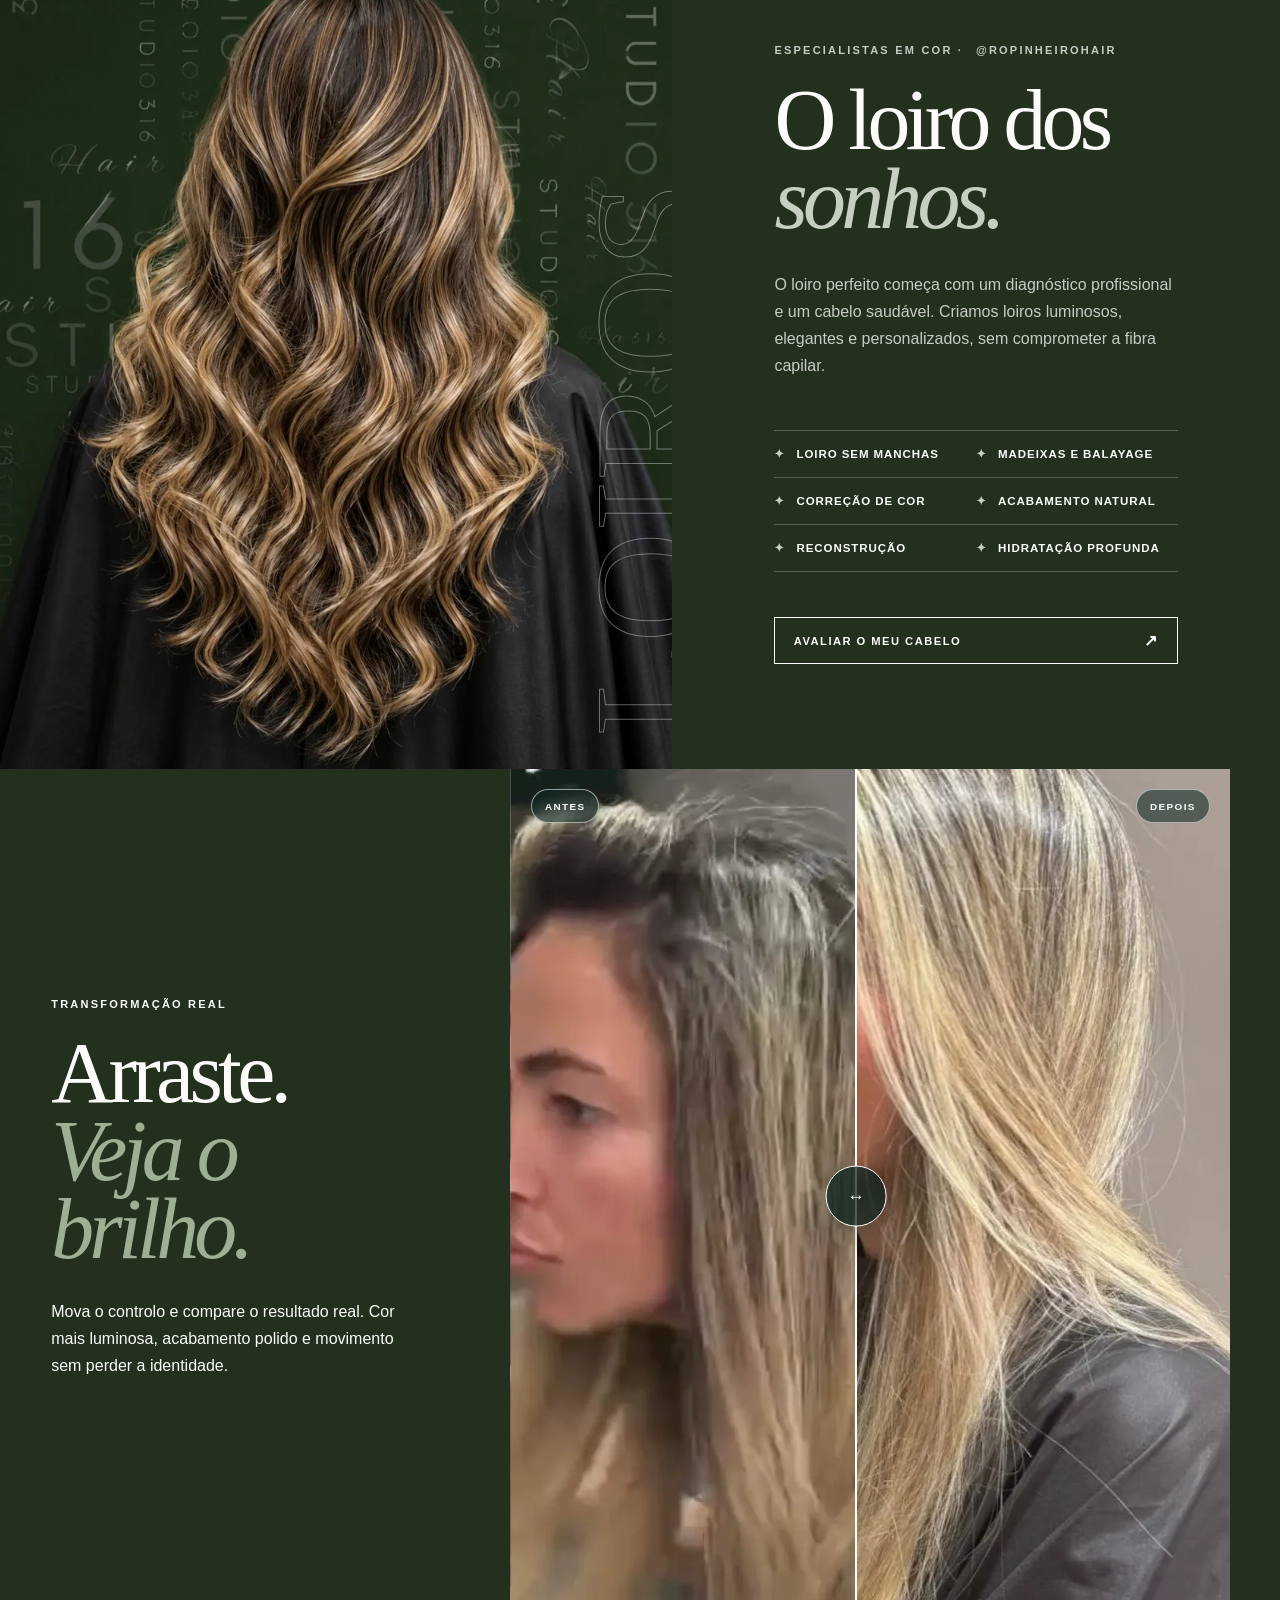
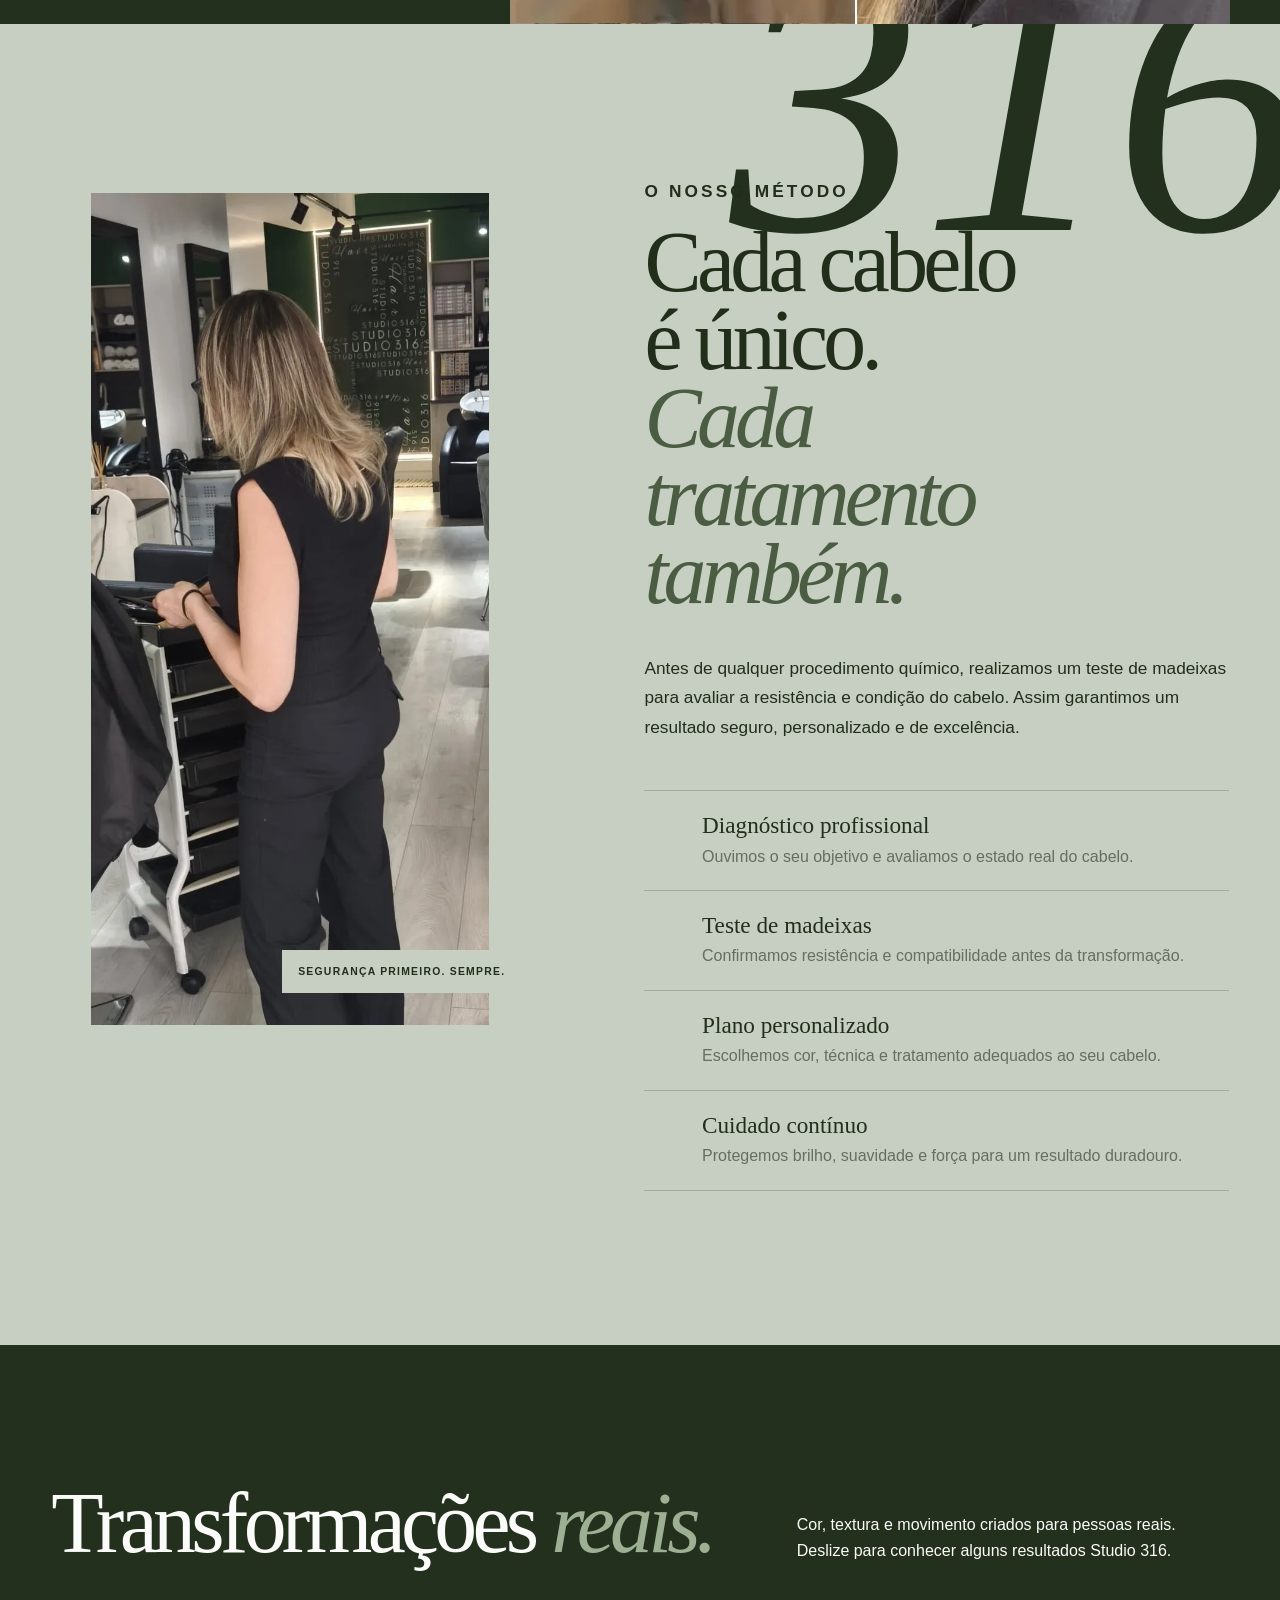
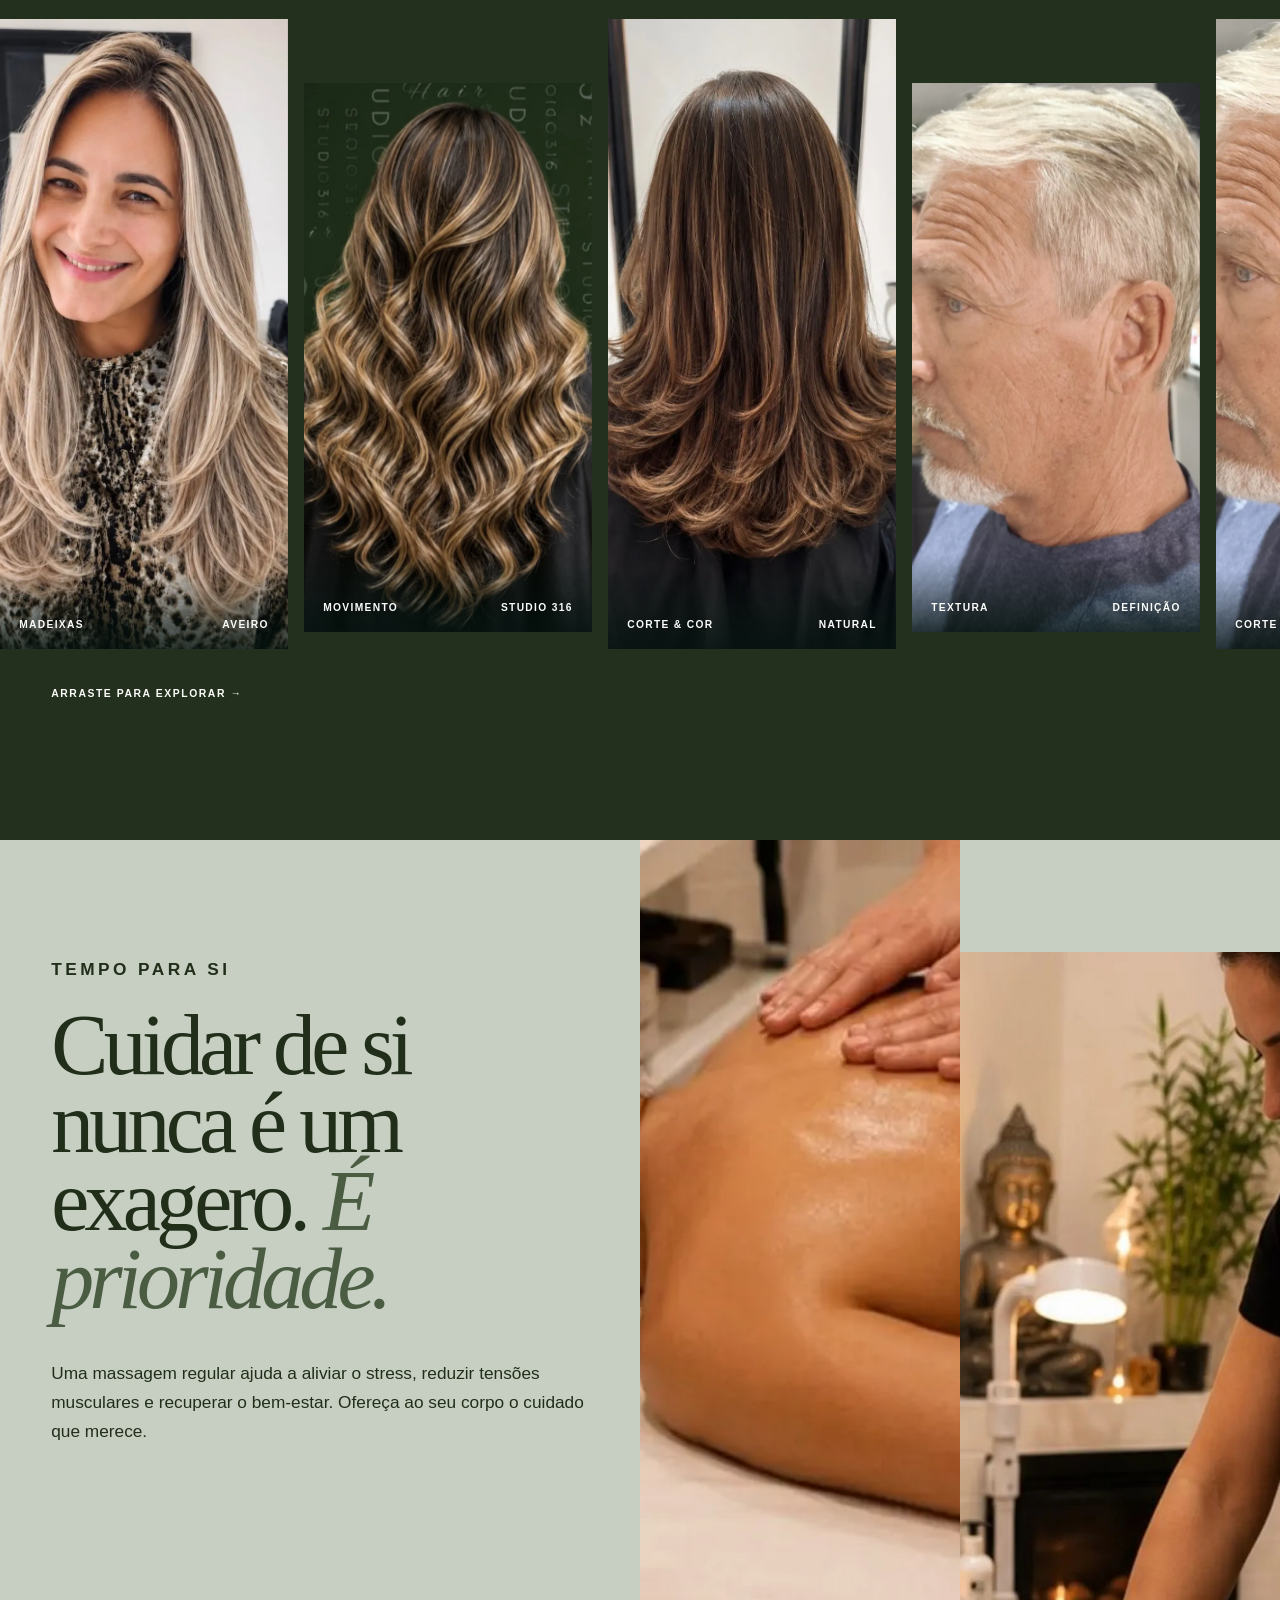
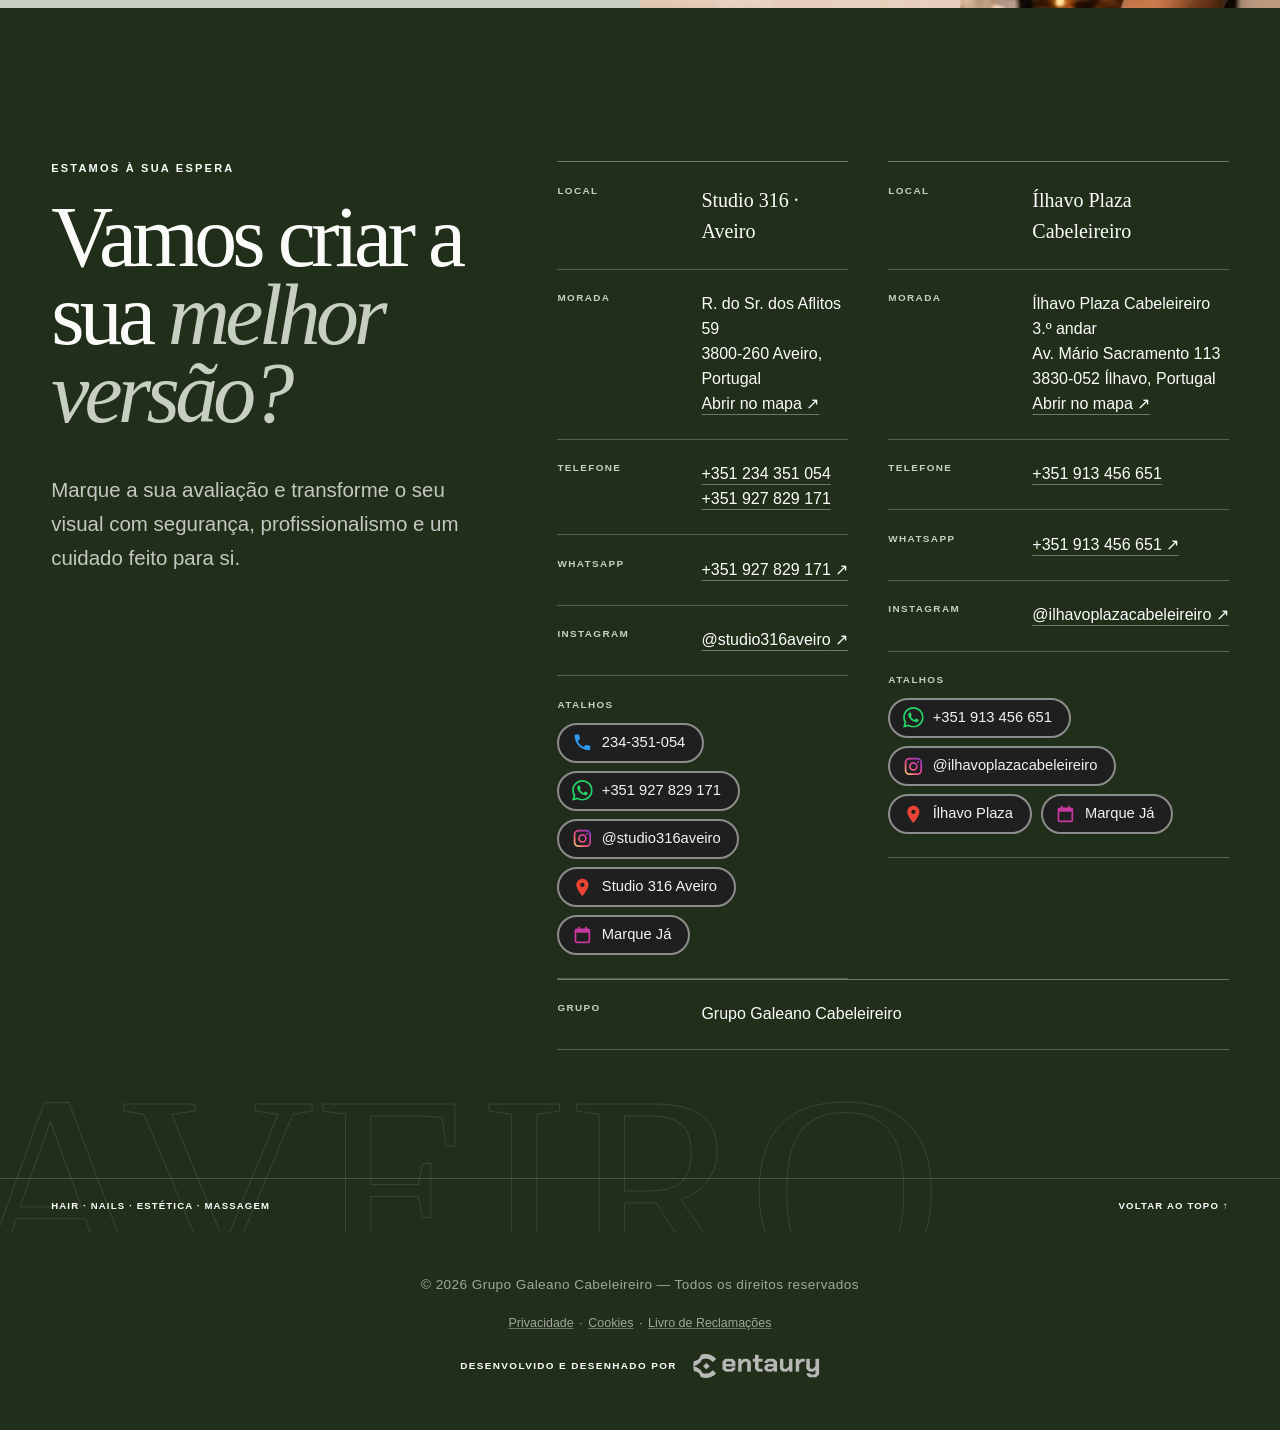
<file: aveiro.html>
<!doctype html>
<html lang="pt-PT">
<head>
  <meta charset="UTF-8">

  <!-- ====== GA4 + Google Consent Mode v2 (RGPD) ======
       Substituir G-NR1QCR9TMY pelo ID de medicao real do GA4.
       Nada e medido com cookies ate o visitante aceitar (RGPD / CNPD). -->
  <script>
    window.dataLayer = window.dataLayer || [];
    function gtag(){dataLayer.push(arguments);}
    gtag('consent', 'default', {
      ad_storage: 'denied', ad_user_data: 'denied', ad_personalization: 'denied',
      analytics_storage: 'denied', wait_for_update: 500
    });
    try {
      if (localStorage.getItem('galeano_consent') === 'granted') {
        gtag('consent', 'update', { analytics_storage: 'granted' });
      }
    } catch (e) {}
  </script>
  <script async src="https://www.googletagmanager.com/gtag/js?id=G-NR1QCR9TMY"></script>
  <script>
    gtag('js', new Date());
    gtag('config', 'G-NR1QCR9TMY');

    // Eventos de conversao: marcacao, chamada, WhatsApp, Instagram, mapa.
    document.addEventListener('click', function (e) {
      var a = e.target.closest('a'); if (!a) return;
      var h = a.href || '';
      var local = a.closest('#ilhavo, [data-local="ilhavo"]') || /913456651|ilhavo/i.test(h) ? 'ilhavo'
                : (/234351054|927829171|studio316aveiro/i.test(h) ? 'aveiro' : 'geral');
      var ev = null;
      if (h.indexOf('koibox') > -1) ev = 'booking_click';
      else if (h.indexOf('tel:') === 0) ev = 'phone_click';
      else if (h.indexOf('wa.me') > -1) ev = 'whatsapp_click';
      else if (h.indexOf('instagram.com') > -1) ev = 'instagram_click';
      else if (/maps\.(app\.goo\.gl|google)|google\.com\/maps/.test(h)) ev = 'directions_click';
      if (ev) gtag('event', ev, { salon: local, link_url: h });
    });
  </script>
  <meta name="viewport" content="width=device-width, initial-scale=1">
  <meta name="theme-color" content="#212E1A">
  <meta name="description" content="Studio 316 Hair, na R. do Sr. dos Aflitos 59 em Aveiro. Cabelo, unhas, estética e massagem com diagnóstico personalizado. Grupo Cabeleireiro Galeano.">
  <!-- Pagina sem ligacoes internas (ver espaco-aveiro.html, que tem o mesmo conteudo de contacto e
       e a que esta ligada desde o index e a ficha do Google). noindex + canonical evitam conteudo
       duplicado entre as duas enquanto nao houver uma decisao sobre fundir ou ligar esta pagina. -->
  <meta name="robots" content="noindex, follow">
  <link rel="canonical" href="https://galeanocabeleireiro.com/espaco-aveiro.html">
  <meta property="og:title" content="Studio 316 Hair — Aveiro">
  <meta property="og:description" content="Especialistas em transformação e beleza na R. do Sr. dos Aflitos 59, Aveiro. Cabelo, unhas, estética e massagem.">
  <meta property="og:type" content="website">
  <meta property="og:locale" content="pt_PT">
  <meta property="og:url" content="https://galeanocabeleireiro.com/aveiro.html">
  <meta property="og:image" content="https://galeanocabeleireiro.com/og-image-v2.jpg">
  <meta property="og:image:width" content="1200">
  <meta property="og:image:height" content="630">
  <meta property="og:image:alt" content="Grupo Cabeleireiro Galeano — Studio 316 Aveiro e Ílhavo Plaza Cabeleireiro">
  <meta name="twitter:card" content="summary_large_image">
  <link rel="icon" href="data:image/svg+xml,%3Csvg xmlns='http://www.w3.org/2000/svg' viewBox='0 0 64 64'%3E%3Crect width='64' height='64' rx='10' fill='%2323301D'/%3E%3Ctext x='32' y='40' text-anchor='middle' font-family='serif' font-size='27' fill='%23E8DCC4'%3E316%3C/text%3E%3C/svg%3E">
  <title>Cabeleireiro em Aveiro | Studio 316 — Madeixas, Balayage e Unhas</title>
  <link rel="stylesheet" href="assets/css/tokens.css">
  <link rel="stylesheet" href="assets/css/base.css">
  <link rel="stylesheet" href="assets/css/paginas/aveiro.css">
</head>
<body>
  <svg width="0" height="0" aria-hidden="true" focusable="false" style="position:absolute">
    <defs>
      <linearGradient id="ig-grad" x1="0" y1="1" x2="1" y2="0">
        <stop offset="0" stop-color="#FFD776"/><stop offset=".35" stop-color="#F0587D"/><stop offset=".7" stop-color="#C837AB"/><stop offset="1" stop-color="#7B41CE"/>
      </linearGradient>
      <symbol id="ico-phone" viewBox="0 0 24 24"><path fill="currentColor" d="M6.62 10.79c1.44 2.83 3.76 5.14 6.59 6.59l2.2-2.2c.27-.27.67-.36 1.02-.24 1.12.37 2.33.57 3.57.57.55 0 1 .45 1 1V20c0 .55-.45 1-1 1-9.39 0-17-7.61-17-17 0-.55.45-1 1-1h3.5c.55 0 1 .45 1 1 0 1.25.2 2.45.57 3.57.11.35.03.74-.25 1.02l-2.2 2.2z"/></symbol>
      <symbol id="ico-wa" viewBox="0 0 24 24"><path fill="currentColor" d="M17.472 14.382c-.297-.149-1.758-.867-2.03-.967-.273-.099-.471-.148-.67.15-.197.297-.767.966-.94 1.164-.173.199-.347.223-.644.075-.297-.15-1.255-.463-2.39-1.475-.883-.788-1.48-1.761-1.653-2.059-.173-.297-.018-.458.13-.606.134-.133.297-.347.446-.52.149-.174.198-.298.298-.497.099-.198.05-.371-.025-.52-.075-.149-.669-1.612-.916-2.207-.242-.579-.487-.5-.669-.51a12.8 12.8 0 0 0-.57-.01c-.198 0-.52.074-.792.372-.272.297-1.04 1.016-1.04 2.479 0 1.462 1.065 2.875 1.213 3.074.149.198 2.096 3.2 5.077 4.487.709.306 1.262.489 1.694.625.712.227 1.36.195 1.871.118.571-.085 1.758-.719 2.006-1.413.248-.694.248-1.289.173-1.413-.074-.124-.272-.198-.57-.347m-5.421 7.403h-.004a9.87 9.87 0 0 1-5.031-1.378l-.361-.214-3.741.982.998-3.648-.235-.374a9.86 9.86 0 0 1-1.51-5.26c.001-5.45 4.436-9.884 9.888-9.884 2.64 0 5.122 1.03 6.988 2.898a9.825 9.825 0 0 1 2.893 6.994c-.003 5.45-4.437 9.884-9.885 9.884m8.413-18.297A11.815 11.815 0 0 0 12.05 0C5.495 0 .16 5.335.157 11.892c0 2.096.547 4.142 1.588 5.945L.057 24l6.305-1.654a11.882 11.882 0 0 0 5.683 1.448h.005c6.554 0 11.89-5.335 11.893-11.893a11.821 11.821 0 0 0-3.48-8.413Z"/></symbol>
      <symbol id="ico-map" viewBox="0 0 24 24"><path fill="currentColor" d="M12 2C8.13 2 5 5.13 5 9c0 5.25 7 13 7 13s7-7.75 7-13c0-3.87-3.13-7-7-7zm0 9.5a2.5 2.5 0 1 1 0-5 2.5 2.5 0 0 1 0 5z"/></symbol>
      <symbol id="ico-cal" viewBox="0 0 24 24"><path fill="currentColor" d="M7 2v2H5.5A2.5 2.5 0 0 0 3 6.5v12A2.5 2.5 0 0 0 5.5 21h13a2.5 2.5 0 0 0 2.5-2.5v-12A2.5 2.5 0 0 0 18.5 4H17V2h-2v2H9V2H7zM5 9h14v9.5a.5.5 0 0 1-.5.5h-13a.5.5 0 0 1-.5-.5V9z"/></symbol>
      <symbol id="ico-ig" viewBox="0 0 24 24"><path fill="url(#ig-grad)" d="M7.5 2h9A5.5 5.5 0 0 1 22 7.5v9A5.5 5.5 0 0 1 16.5 22h-9A5.5 5.5 0 0 1 2 16.5v-9A5.5 5.5 0 0 1 7.5 2zm0 2A3.5 3.5 0 0 0 4 7.5v9A3.5 3.5 0 0 0 7.5 20h9a3.5 3.5 0 0 0 3.5-3.5v-9A3.5 3.5 0 0 0 16.5 4h-9zM12 7a5 5 0 1 1 0 10 5 5 0 0 1 0-10zm0 2a3 3 0 1 0 0 6 3 3 0 0 0 0-6zm5.5-3.2a1.2 1.2 0 1 1 0 2.4 1.2 1.2 0 0 1 0-2.4z"/></symbol>
    </defs>
  </svg>
  <a class="skip-link" href="#conteudo">Saltar para o conteúdo</a>
  <div class="topline" aria-hidden="true"></div>
  <audio id="ambience" loop preload="none" aria-hidden="true">
    <source src="assets/audio/ambience.mp3" type="audio/mpeg">
  </audio>

  <header class="header scrolled" id="header">
    <nav class="location" aria-label="Os nossos espaços">
      <a href="./">← Espaços</a>
    </nav>
    <a class="brand" href="#top" aria-label="Studio 316 Hair, início" translate="no">
      <strong>STUDIO 316</strong><small>Hair</small>
    </a>
    <div class="header-actions">
      <nav class="nav" id="nav" aria-label="Navegação principal">
        <a href="#top">Início</a>
        <a href="#servicos">Serviços</a>
        <a href="#campanhas">Campanhas</a>
        <a href="#resultados">Resultados</a>
        <a href="#sobre">Método</a>
        <a href="./">Espaços</a>
        <a class="nav-cta" href="https://reservas.koibox.cloud/studio-316" target="_blank" rel="noreferrer">Marcar</a>
      </nav>
      <button class="sound-toggle" type="button" aria-pressed="false" aria-label="Reproduzir música ambiente">
        <span class="sound-bars" aria-hidden="true"><i></i><i></i><i></i></span>
        <span class="sound-copy"><strong>Som</strong></span>
      </button>
      <div class="language-picker" translate="no">
        <button class="language-toggle" type="button" aria-expanded="false" aria-controls="language-list" aria-label="Escolher idioma"><span>PT</span></button>
        <ul class="language-list" id="language-list">
          <li><button class="language-option active" type="button" data-lang="pt"><span>Português</span><small>PT</small></button></li>
          <li><button class="language-option" type="button" data-lang="es"><span>Español</span><small>ES</small></button></li>
          <li><button class="language-option" type="button" data-lang="en"><span>English</span><small>EN</small></button></li>
          <li><button class="language-option" type="button" data-lang="de"><span>Deutsch</span><small>DE</small></button></li>
          <li><button class="language-option" type="button" data-lang="fr"><span>Français</span><small>FR</small></button></li>
        </ul>
      </div>
      <button class="menu-toggle" type="button" aria-expanded="false" aria-controls="nav">Menu</button>
    </div>
  </header>

  <main id="conteudo">
    <section class="hero" id="inicio" aria-label="Studio 316 Aveiro">
      <div class="hero-media">
        <video autoplay muted loop playsinline poster="videos/apresentacao-poster.webp" aria-label="Apresentação do Studio 316: espaço, diagnóstico, tratamento e resultado">
          <source src="videos/apresentacao-studio316.mp4" type="video/mp4">
        </video>
      </div>
      <div class="hero-spotlight" aria-hidden="true"></div>
      <div class="hero-curtain" aria-hidden="true"></div>
      <div class="hero-316" aria-hidden="true">316</div>
      <div class="hero-content">
        <p class="eyebrow">Hair · Nails · Estética · Massagem</p>
        <h1>Cabeleireiro em Aveiro, <em>sem filtros.</em></h1>
        <p class="hero-copy">Especialistas em transformação e beleza. Criamos resultados elegantes e personalizados, respeitando sempre a sua identidade e a saúde do seu cabelo.</p>
      </div>
      <div class="hero-meta" aria-hidden="true" translate="no"><span><span translate="no">@studio316aveiro</span></span></div>
    </section>

    <section class="intro" aria-labelledby="intro-title" hidden style="display:none">
      <p class="section-tag reveal" translate="no">Studio 316 · Aveiro</p>
      <div>
        <h2 class="reveal" id="intro-title">Beleza que se sente.<br><em>Confiança que fica.</em></h2>
        <div class="intro-copy reveal">
          <p>Cuidamos de cada detalhe para realçar a sua beleza natural. Mais brilho, mais leveza e um visual renovado — sempre com profissionalismo e atenção.</p>
          <p>Cada pessoa é única. Por isso, começamos por ouvir, avaliar e desenhar um cuidado feito à sua medida.</p>
        </div>
      </div>
    </section>

    <div class="marquee" aria-hidden="true">
      <div class="marquee-track">
        <span>Cabelo saudável <b>✦</b> Cor apaixonante <b>✦</b> Beleza natural <b>✦</b> Cuidado personalizado <b>✦</b>&nbsp;</span>
        <span>Cabelo saudável <b>✦</b> Cor apaixonante <b>✦</b> Beleza natural <b>✦</b> Cuidado personalizado <b>✦</b>&nbsp;</span>
      </div>
    </div>

    <section class="services" id="servicos" aria-labelledby="services-title">
      <div class="services-head">
        <h2 class="section-heading reveal" id="services-title">O poder de uma <em>transformação absoluta.</em></h2>
        <div class="services-media" aria-hidden="true">
          <img src="assets/img/pilar-cabelo.webp" alt="" loading="lazy" decoding="async" width="720" height="960">
          <img src="assets/img/pilar-unhas.webp" alt="" loading="lazy" decoding="async" width="720" height="960">
          <img src="assets/img/pilar-estetica.webp" alt="" loading="lazy" decoding="async" width="720" height="960">
        </div>
        <p class="reveal">Experiências exclusivas desenhadas para elevar o seu bem-estar, transformar a sua imagem e devolver ao seu corpo o poder de deslumbrar.</p>
      </div>
      <div class="service-list">
        <article class="service reveal">
          <span class="service-number">01</span>
          <h3>Cabelo</h3>
          <p>Cortes clássicos ou mudanças de look, madeixas, balayage, correção de cor, Chocolate Quente, reparação, nutrição e hidratação.</p>
          <div class="service-thumb"><video muted loop playsinline preload="metadata" poster="videos/ig/poster/cabelo-merece-melhor.webp" aria-label="O seu cabelo merece o melhor"><source src="videos/ig/cabelo-merece-melhor.mp4" type="video/mp4"></video><video muted loop playsinline preload="metadata" poster="videos/ig/poster/loiro-dos-sonhos.webp" aria-label="Resultado de loiro luminoso"><source src="videos/ig/loiro-dos-sonhos.mp4" type="video/mp4"></video></div>
        </article>
        <article class="service reveal">
          <span class="service-number">02</span>
          <h3>Unhas</h3>
          <p>Cuidados de mãos e pés com foco na beleza, conforto e bem-estar.</p>
          <div class="service-thumb"><video muted loop playsinline preload="metadata" poster="videos/ig/poster/unhas.webp" aria-label="Trabalho de unhas no Studio 316"><source src="videos/ig/unhas.mp4" type="video/mp4"></video><img src="trabalhos/29.webp" alt="Pedicure em vinho no Studio 316" loading="lazy" width="256" height="328"></div>
        </article>
        <article class="service reveal">
          <span class="service-number">03</span>
          <h3>Estética</h3>
          <p>Cuidados personalizados para valorizar a sua beleza natural e devolver confiança.</p>
          <div class="service-thumb"><video data-slow="0.3" muted loop playsinline preload="metadata" poster="videos/ig/poster/campanha-lancamento.webp" aria-label="Tratamento de estética no Studio 316"><source src="videos/ig/campanha-lancamento.mp4" type="video/mp4"></video><video muted loop playsinline preload="metadata" poster="videos/ig/poster/marcacao-telefone.webp" aria-label="Faça já a sua marcação"><source src="videos/ig/marcacao-telefone.mp4" type="video/mp4"></video></div>
        </article>
        <article class="service reveal">
          <span class="service-number">04</span>
          <h3>Massagem</h3>
          <p>Sessões para aliviar o stress, reduzir tensões musculares e recuperar o seu bem-estar.</p>
          <div class="service-thumb"><img src="assets/img/massagem-1.webp" alt="Massagem de costas no Studio 316" loading="lazy" width="900" height="605"><img src="assets/img/massagem-2.webp" alt="Sala de massagem do Studio 316 com velas e ambiente de relaxamento" loading="lazy" width="900" height="1080"></div>
        </article>
      </div>
    </section>

    <section class="flyers" id="campanhas" aria-labelledby="flyers-title">
      <div class="flyers-head">
        <p class="section-tag reveal">Campanhas em sala</p>
        <h2 class="section-heading reveal" id="flyers-title">O que está <em>em destaque.</em></h2>
      </div>
      <div class="flyer-grid">
        <figure class="flyer"><img src="3918741754922279733.webp" alt="Cartaz de boas-vindas: Bem-vinda à sua melhor versão" loading="lazy" width="1274" height="1274"><figcaption>Bem-vinda</figcaption></figure>
        <figure class="flyer"><img src="3921710401537984751.webp" alt="Panfleto da campanha de tratamento a 30€" loading="lazy" width="1050" height="1400"><figcaption>Tratamento 30€</figcaption></figure>
        <figure class="flyer"><img src="3922932102586318984.webp" alt="Panfleto de unhas: a beleza está nos detalhes" loading="lazy" width="1050" height="1400"><figcaption>Unhas</figcaption></figure>
        <figure class="flyer"><img src="3933440303245239388.webp" alt="Panfleto de mãos e pés do Studio 316" loading="lazy" width="1050" height="1400"><figcaption>Mãos & pés</figcaption></figure>
        <figure class="flyer"><img src="3938140371328048420.webp" alt="Panfleto de massagem e bem-estar do Studio 316" loading="lazy" width="1071" height="1400"><figcaption>Massagem</figcaption></figure>
      </div>
    </section>

    <section class="feature" aria-labelledby="blonde-title">
      <div class="feature-media">
        <img src="3922471290344109905.webp" alt="Madeixas longas e luminosas realizadas no Studio 316" loading="lazy" width="1332" height="1400">
      </div>
      <div class="feature-copy reveal">
        <p class="eyebrow">Especialistas em cor · <a href="https://www.instagram.com/ropinheirohair/" target="_blank" rel="noreferrer"><span translate="no">@ropinheirohair</span></a></p>
        <h2 class="section-heading" id="blonde-title">O loiro dos <em>sonhos.</em></h2>
        <p>O loiro perfeito começa com um diagnóstico profissional e um cabelo saudável. Criamos loiros luminosos, elegantes e personalizados, sem comprometer a fibra capilar.</p>
        <div class="checks">
          <span>Loiro sem manchas</span><span>Madeixas e balayage</span><span>Correção de cor</span><span>Acabamento natural</span><span>Reconstrução</span><span>Hidratação profunda</span>
        </div>
        <a class="button" href="https://wa.me/351927829171" target="_blank" rel="noreferrer">Avaliar o meu cabelo</a>
      </div>
    </section>

    <section class="transformation-lab" aria-labelledby="transform-title">
      <div class="transform-copy">
        <p class="eyebrow">Transformação real</p>
        <h2 class="section-heading" id="transform-title">Arraste. <em>Veja o brilho.</em></h2>
        <p>Mova o controlo e compare o resultado real. Cor mais luminosa, acabamento polido e movimento sem perder a identidade.</p>
      </div>
      <div class="compare">
        <img src="assets/img/transform-after.webp" alt="Resultado depois da transformação: cabelo loiro luminoso e polido" loading="lazy" width="720" height="1280">
        <div class="compare-layer"><img src="assets/img/transform-before.webp" alt="Cabelo antes da transformação" loading="lazy" width="720" height="1280"></div>
        <span class="compare-label before">Antes</span>
        <span class="compare-label after">Depois</span>
        <input class="compare-range" type="range" min="0" max="100" value="48" aria-label="Comparar cabelo antes e depois">
        <div class="compare-divider" aria-hidden="true"><span class="compare-handle">↔</span></div>
      </div>
    </section>

    <section class="diagnosis" id="sobre" aria-labelledby="diagnosis-title">
      <figure class="diagnosis-media reveal">
        <img src="3926900488737946808_3926900427653664959.webp" alt="Profissional do Studio 316 a trabalhar no salão" loading="lazy" width="1400" height="1400">
        <figcaption>Segurança primeiro. Sempre.</figcaption>
      </figure>
      <div class="diagnosis-copy reveal">
        <p class="section-tag">O nosso método</p>
        <h2 class="section-heading" id="diagnosis-title">Cada cabelo é único. <em>Cada tratamento também.</em></h2>
        <p>Antes de qualquer procedimento químico, realizamos um teste de madeixas para avaliar a resistência e condição do cabelo. Assim garantimos um resultado seguro, personalizado e de excelência.</p>
        <div class="steps">
          <div class="step"><strong>Diagnóstico profissional</strong><p>Ouvimos o seu objetivo e avaliamos o estado real do cabelo.</p></div>
          <div class="step"><strong>Teste de madeixas</strong><p>Confirmamos resistência e compatibilidade antes da transformação.</p></div>
          <div class="step"><strong>Plano personalizado</strong><p>Escolhemos cor, técnica e tratamento adequados ao seu cabelo.</p></div>
          <div class="step"><strong>Cuidado contínuo</strong><p>Protegemos brilho, suavidade e força para um resultado duradouro.</p></div>
        </div>
      </div>
    </section>

    <section class="lookbook" id="resultados" aria-labelledby="lookbook-title">
      <div class="lookbook-head">
        <h2 class="section-heading reveal" id="lookbook-title">Transformações <em>reais.</em></h2>
        <div class="lookbook-aside reveal">
          <p>Cor, textura e movimento criados para pessoas reais. Deslize para conhecer alguns resultados Studio 316.</p>
          <button class="saved-looks" type="button" aria-pressed="false" hidden>Meus looks <span>0</span></button>
          <a class="send-looks" href="https://wa.me/351927829171" target="_blank" rel="noreferrer" hidden>Enviar para avaliação ↗</a>
        </div>
      </div>
      <div class="gallery" aria-label="Galeria de trabalhos Studio 316">
        <figure class="shot"><img src="3938293768719042995.webp" alt="Cliente com cabelo loiro longo e iluminado" loading="lazy" width="1320" height="1307"><figcaption><span>Madeixas</span><span>Aveiro</span></figcaption></figure>
        <figure class="shot"><video muted loop playsinline preload="metadata" poster="3922471290344109905.webp"><source src="videos/3922489808254948253.mp4" type="video/mp4"></video><figcaption><span>Movimento</span><span translate="no">Studio 316</span></figcaption></figure>
        <figure class="shot"><img src="3921760146377798634.webp" alt="Corte em camadas com reflexos caramelo" loading="lazy" width="1050" height="1400"><figcaption><span>Corte & cor</span><span>Natural</span></figcaption></figure>
        <figure class="shot"><video muted loop playsinline preload="metadata" poster="3926900488737946808_3926900421664398262.webp"><source src="videos/3936699251624716149.mp4" type="video/mp4"></video><figcaption><span>Textura</span><span>Definição</span></figcaption></figure>
        <figure class="shot"><img src="3926900488737946808_3926900421664398262.webp" alt="Corte masculino realizado no Studio 316" loading="lazy" width="1400" height="1400"><figcaption><span>Corte</span><span>Precisão</span></figcaption></figure>
        <figure class="shot"><img src="trabalhos/29.webp" alt="Pedicure em vinho no Studio 316" loading="lazy" width="256" height="328"><figcaption><span>Mãos &amp; pés</span><span>Cuidado</span></figcaption></figure>
        <figure class="shot"><video muted loop playsinline preload="metadata" poster="videos/ig/poster/loiro-dos-sonhos.webp"><source src="videos/ig/loiro-dos-sonhos.mp4" type="video/mp4"></video><figcaption><span>Loiro dos sonhos</span><span>Cor</span></figcaption></figure>
        <figure class="shot"><video muted loop playsinline preload="metadata" poster="videos/ig/poster/tecnica-oreo.webp"><source src="videos/ig/tecnica-oreo.mp4" type="video/mp4"></video><figcaption><span>Técnica Oreo</span><span>Madeixas vermelhas</span></figcaption></figure>
        <figure class="shot"><video muted loop playsinline preload="metadata" poster="videos/ig/poster/honey-copper.webp"><source src="videos/ig/honey-copper.mp4" type="video/mp4"></video><figcaption><span><span translate="no">Honey Copper</span></span><span translate="no">Redken</span></figcaption></figure>
        <figure class="shot"><video muted loop playsinline preload="metadata" poster="videos/ig/poster/protein-gloss.webp"><source src="videos/ig/protein-gloss.mp4" type="video/mp4"></video><figcaption><span><span translate="no">Protein Gloss</span></span><span>Tratamento</span></figcaption></figure>
        <figure class="shot"><video muted loop playsinline preload="metadata" poster="videos/ig/poster/teste-madeixas.webp"><source src="videos/ig/teste-madeixas.mp4" type="video/mp4"></video><figcaption><span>Teste de madeixas</span><span>Diagnóstico</span></figcaption></figure>
        <figure class="shot"><video muted loop playsinline preload="metadata" poster="videos/ig/poster/avaliacao.webp"><source src="videos/ig/avaliacao.mp4" type="video/mp4"></video><figcaption><span>Avaliação</span><span translate="no">Studio 316</span></figcaption></figure>
        <figure class="shot"><img src="trabalhos/01.webp" alt="Cabelo castanho liso com brilho espelhado" loading="lazy" width="750" height="1000"><figcaption><span>Castanho</span><span>Brilho</span></figcaption></figure>
        <figure class="shot"><img src="trabalhos/02.webp" alt="Balayage loiro com ondas largas" loading="lazy" width="807" height="1000"><figcaption><span>Balayage</span><span>Ondas</span></figcaption></figure>
        <figure class="shot"><img src="trabalhos/03.webp" alt="Cabelo comprido ondulado no painel Studio 316" loading="lazy" width="521" height="1000"><figcaption><span>Ondas</span><span translate="no">Studio 316</span></figcaption></figure>
        <figure class="shot"><img src="trabalhos/04.webp" alt="Castanho natural com movimento" loading="lazy" width="1000" height="1000"><figcaption><span>Castanho</span><span>Movimento</span></figcaption></figure>
        <figure class="shot"><img src="trabalhos/05.webp" alt="Castanho com reflexos caramelo" loading="lazy" width="1000" height="1000"><figcaption><span>Reflexos</span><span>Caramelo</span></figcaption></figure>
        <figure class="shot"><img src="trabalhos/06.webp" alt="Loiro platinado em cabelo comprido" loading="lazy" width="1000" height="1000"><figcaption><span>Loiro</span><span>Platinado</span></figcaption></figure>
        <figure class="shot"><img src="trabalhos/07.webp" alt="Coloração criativa em vermelho sobre base escura" loading="lazy" width="864" height="1000"><figcaption><span>Cor criativa</span><span>Vermelho</span></figcaption></figure>
        <figure class="shot"><img src="trabalhos/08.webp" alt="Cliente com loiro mel e corte em camadas" loading="lazy" width="1000" height="990"><figcaption><span>Loiro mel</span><span>Camadas</span></figcaption></figure>
        <figure class="shot"><img src="trabalhos/09.webp" alt="Ombré ondulado fotografado no painel Studio 316" loading="lazy" width="764" height="1000"><figcaption><span>Ombré</span><span translate="no">Studio 316</span></figcaption></figure>
        <figure class="shot"><img src="trabalhos/10.webp" alt="Castanho ondulado com muito volume" loading="lazy" width="1000" height="1000"><figcaption><span>Castanho</span><span>Volume</span></figcaption></figure>
        <figure class="shot"><img src="trabalhos/11.webp" alt="Madeixas loiras em corte médio" loading="lazy" width="1000" height="1000"><figcaption><span>Madeixas</span><span>Corte médio</span></figcaption></figure>
        <figure class="shot"><img src="trabalhos/12.webp" alt="Castanho escuro liso e polido" loading="lazy" width="1000" height="1000"><figcaption><span>Liso</span><span>Polido</span></figcaption></figure>
        <figure class="shot"><img src="trabalhos/13.webp" alt="Ondas soltas em castanho no painel Studio 316" loading="lazy" width="1000" height="910"><figcaption><span>Ondas</span><span translate="no">Studio 316</span></figcaption></figure>
        <figure class="shot"><img src="trabalhos/14.webp" alt="Loiro mel comprido e liso" loading="lazy" width="750" height="1000"><figcaption><span>Loiro mel</span><span>Comprimento</span></figcaption></figure>
        <figure class="shot"><img src="trabalhos/15.webp" alt="Loiro luminoso com corte em camadas" loading="lazy" width="1000" height="1000"><figcaption><span>Loiro</span><span>Luminoso</span></figcaption></figure>
        <figure class="shot"><img src="trabalhos/16.webp" alt="Balayage natural com ondas suaves" loading="lazy" width="1000" height="1000"><figcaption><span>Balayage</span><span>Natural</span></figcaption></figure>
        <figure class="shot"><img src="trabalhos/17.webp" alt="Caracóis definidos e com brilho" loading="lazy" width="1000" height="1000"><figcaption><span>Caracóis</span><span>Definição</span></figcaption></figure>
        <figure class="shot"><img src="trabalhos/18.webp" alt="Loiro claro liso com pontas polidas" loading="lazy" width="563" height="1000"><figcaption><span>Loiro</span><span>Liso</span></figcaption></figure>
      </div>
      <p class="gallery-hint">Arraste para explorar →</p>
    </section>

    <div class="beauty-toast" role="status" aria-live="polite"></div>

    <section class="wellbeing" aria-labelledby="wellbeing-title">
      <div class="wellbeing-copy reveal">
        <p class="eyebrow">Tempo para si</p>
        <h2 class="section-heading" id="wellbeing-title">Cuidar de si nunca é um exagero. <em>É prioridade.</em></h2>
        <p>Uma massagem regular ajuda a aliviar o stress, reduzir tensões musculares e recuperar o bem-estar. Ofereça ao seu corpo o cuidado que merece.</p>
      </div>
      <div class="wellbeing-media">
        <figure><img src="assets/img/massagem-1.webp" alt="Massagem de costas no Studio 316" loading="lazy" width="900" height="605"></figure>
        <figure><img src="assets/img/massagem-2.webp" alt="Sala de massagem do Studio 316 com velas e ambiente de relaxamento" loading="lazy" width="900" height="1080"></figure>
      </div>
    </section>

    <section class="contact-section" id="contactos" aria-labelledby="contact-title">
      <div class="contact-wrap">
        <div class="reveal">
          <p class="eyebrow">Estamos à sua espera</p>
          <h2 class="section-heading" id="contact-title">Vamos criar a sua <em>melhor versão?</em></h2>
          <p class="contact-lead">Marque a sua avaliação e transforme o seu visual com segurança, profissionalismo e um cuidado feito para si.</p>
        </div>
        <div class="contact-cards reveal">
          <dl class="contact-card">
            <div class="contact-row contact-title"><dt>Local</dt><dd><strong translate="no">Studio 316 · Aveiro</strong></dd></div>
            <div class="contact-row"><dt>Morada</dt><dd><span translate="no">R. do Sr. dos Aflitos 59</span><br><span translate="no">3800-260 Aveiro</span>, Portugal<br><a href="https://maps.app.goo.gl/DHaed5gpvFV7XrXc7?g_st=ic" target="_blank" rel="noreferrer">Abrir no mapa ↗</a></dd></div>
            <div class="contact-row"><dt>Telefone</dt><dd><a href="tel:+351234351054">+351 234 351 054</a><br><a href="tel:+351927829171">+351 927 829 171</a></dd></div>
            <div class="contact-row"><dt>WhatsApp</dt><dd><a href="https://wa.me/351927829171" target="_blank" rel="noreferrer">+351 927 829 171 ↗</a></dd></div>
            <div class="contact-row"><dt>Instagram</dt><dd><a href="https://www.instagram.com/studio316aveiro/" target="_blank" rel="noreferrer"><span translate="no">@studio316aveiro</span> ↗</a></dd></div>
            <div class="contact-row contact-row-badges"><dt>Atalhos</dt><dd class="badges badges-contact">
              <a class="badge badge-tel" href="tel:+351234351054" aria-label="Ligar 234 351 054"><svg class="badge-ico" aria-hidden="true"><use href="#ico-phone"/></svg><span translate="no">234-351-054</span></a>
              <a class="badge badge-wa" href="https://wa.me/351927829171" target="_blank" rel="noreferrer" aria-label="WhatsApp 927 829 171"><svg class="badge-ico" aria-hidden="true"><use href="#ico-wa"/></svg><span translate="no">+351 927 829 171</span></a>
              <a class="badge badge-ig" href="https://www.instagram.com/studio316aveiro/" target="_blank" rel="noreferrer" aria-label="Instagram studio316aveiro"><svg class="badge-ico" aria-hidden="true"><use href="#ico-ig"/></svg><span translate="no">@studio316aveiro</span></a>
              <a class="badge badge-map" href="https://maps.app.goo.gl/DHaed5gpvFV7XrXc7?g_st=ic" target="_blank" rel="noreferrer" aria-label="Abrir no Google Maps"><svg class="badge-ico" aria-hidden="true"><use href="#ico-map"/></svg><span translate="no">Studio 316 Aveiro</span></a>
              <a class="badge badge-book" href="https://reservas.koibox.cloud/studio-316" target="_blank" rel="noreferrer" aria-label="Marcar online"><svg class="badge-ico" aria-hidden="true"><use href="#ico-cal"/></svg><span>Marque Já</span></a>
            </dd></div>
          </dl>
          <dl class="contact-card">
            <div class="contact-row contact-title"><dt>Local</dt><dd><strong translate="no">Ílhavo Plaza Cabeleireiro</strong></dd></div>
            <div class="contact-row"><dt>Morada</dt><dd><span translate="no">Ílhavo Plaza Cabeleireiro</span><br>3.º andar<br><span translate="no">Av. Mário Sacramento 113</span><br><span translate="no">3830-052 Ílhavo</span>, Portugal<br><a href="https://maps.google.com/?cid=670117039248322440" target="_blank" rel="noreferrer">Abrir no mapa ↗</a></dd></div>
            <div class="contact-row"><dt>Telefone</dt><dd><a href="tel:+351913456651">+351 913 456 651</a></dd></div>
            <div class="contact-row"><dt>WhatsApp</dt><dd><a href="https://wa.me/351913456651" target="_blank" rel="noreferrer">+351 913 456 651 ↗</a></dd></div>
            <div class="contact-row"><dt>Instagram</dt><dd><a href="https://www.instagram.com/ilhavoplazacabeleireiro/" target="_blank" rel="noreferrer"><span translate="no">@ilhavoplazacabeleireiro</span> ↗</a></dd></div>
            <div class="contact-row contact-row-badges"><dt>Atalhos</dt><dd class="badges badges-contact">
              <a class="badge badge-wa" href="https://wa.me/351913456651" target="_blank" rel="noreferrer" aria-label="WhatsApp 913 456 651"><svg class="badge-ico" aria-hidden="true"><use href="#ico-wa"/></svg><span translate="no">+351 913 456 651</span></a>
              <a class="badge badge-ig" href="https://www.instagram.com/ilhavoplazacabeleireiro/" target="_blank" rel="noreferrer" aria-label="Instagram ilhavoplazacabeleireiro"><svg class="badge-ico" aria-hidden="true"><use href="#ico-ig"/></svg><span translate="no">@ilhavoplazacabeleireiro</span></a>
              <a class="badge badge-map" href="https://maps.google.com/?cid=670117039248322440" target="_blank" rel="noreferrer" aria-label="Abrir no Google Maps"><svg class="badge-ico" aria-hidden="true"><use href="#ico-map"/></svg><span translate="no">Ílhavo Plaza</span></a>
              <a class="badge badge-book" href="https://reservas.koibox.cloud/studio-316" target="_blank" rel="noreferrer" aria-label="Marcar online"><svg class="badge-ico" aria-hidden="true"><use href="#ico-cal"/></svg><span>Marque Já</span></a>
            </dd></div>
          </dl>
          <dl class="contact-card contact-card-wide">
            <div class="contact-row"><dt>Grupo</dt><dd translate="no">Grupo Galeano Cabeleireiro</dd></div>
          </dl>
        </div>
      </div>
      <footer class="footer">
        <span>Hair · Nails · Estética · Massagem</span>
        <a href="#top">Voltar ao topo ↑</a>
      </footer>
    </section>
  </main>

  <footer class="signature">
    <p class="signature-copy">© <span id="year" translate="no" class="notranslate">2026</span> <span translate="no" class="notranslate">Grupo Galeano Cabeleireiro</span> — <span>Todos os direitos reservados</span></p>
    <p class="signature-links"><a href="/politica-privacidade.html">Privacidade</a> · <a href="/politica-cookies.html">Cookies</a> · <a href="https://www.livroreclamacoes.pt/Inicio" target="_blank" rel="noopener noreferrer">Livro de Reclamações</a></p>
    <p class="signature-credit"><span>Desenvolvido e desenhado por</span><a href="https://centaury.net" target="_blank" rel="noreferrer" aria-label="Centaury"><img src="assets/img/entaury-logo.webp" alt="entaury" width="215" height="42" loading="lazy"></a></p>
  </footer>

  <script src="assets/js/dict.js"></script>
  <script src="assets/js/paginas/aveiro.js"></script>
  <!-- ====== Banner de cookies (RGPD / CNPD) ====== -->
  <div id="cookie-banner" role="dialog" aria-live="polite" aria-label="Cookies" hidden
       style="position:fixed;left:16px;right:16px;bottom:16px;z-index:9999;max-width:560px;margin:auto;
              background:#2A2438;color:#fff;padding:16px 18px;border-radius:12px;font:14px/1.45 system-ui,sans-serif;
              box-shadow:0 8px 30px rgba(0,0,0,.3)">
    Usamos cookies de análise para melhorar o site. Pode aceitar ou recusar.
    <a href="/politica-cookies.html" style="color:#fff;text-decoration:underline">Saber mais</a>
    <div style="margin-top:10px;display:flex;gap:8px;justify-content:flex-end">
      <button id="cookie-reject" style="padding:8px 14px;border-radius:8px;border:1px solid #fff;background:transparent;color:#fff;cursor:pointer">Recusar</button>
      <button id="cookie-accept" style="padding:8px 14px;border-radius:8px;border:0;background:#fff;color:#2A2438;cursor:pointer;font-weight:600">Aceitar</button>
    </div>
  </div>
  <script>
    (function () {
      var b = document.getElementById('cookie-banner'), v = null;
      try { v = localStorage.getItem('galeano_consent'); } catch (e) {}
      if (!v) b.hidden = false;
      function set(val) {
        try { localStorage.setItem('galeano_consent', val); } catch (e) {}
        if (val === 'granted') gtag('consent', 'update', { analytics_storage: 'granted' });
        b.hidden = true;
      }
      document.getElementById('cookie-accept').onclick = function () { set('granted'); };
      document.getElementById('cookie-reject').onclick = function () { set('denied'); };
    })();
  </script>
</body>
</html>
</file>
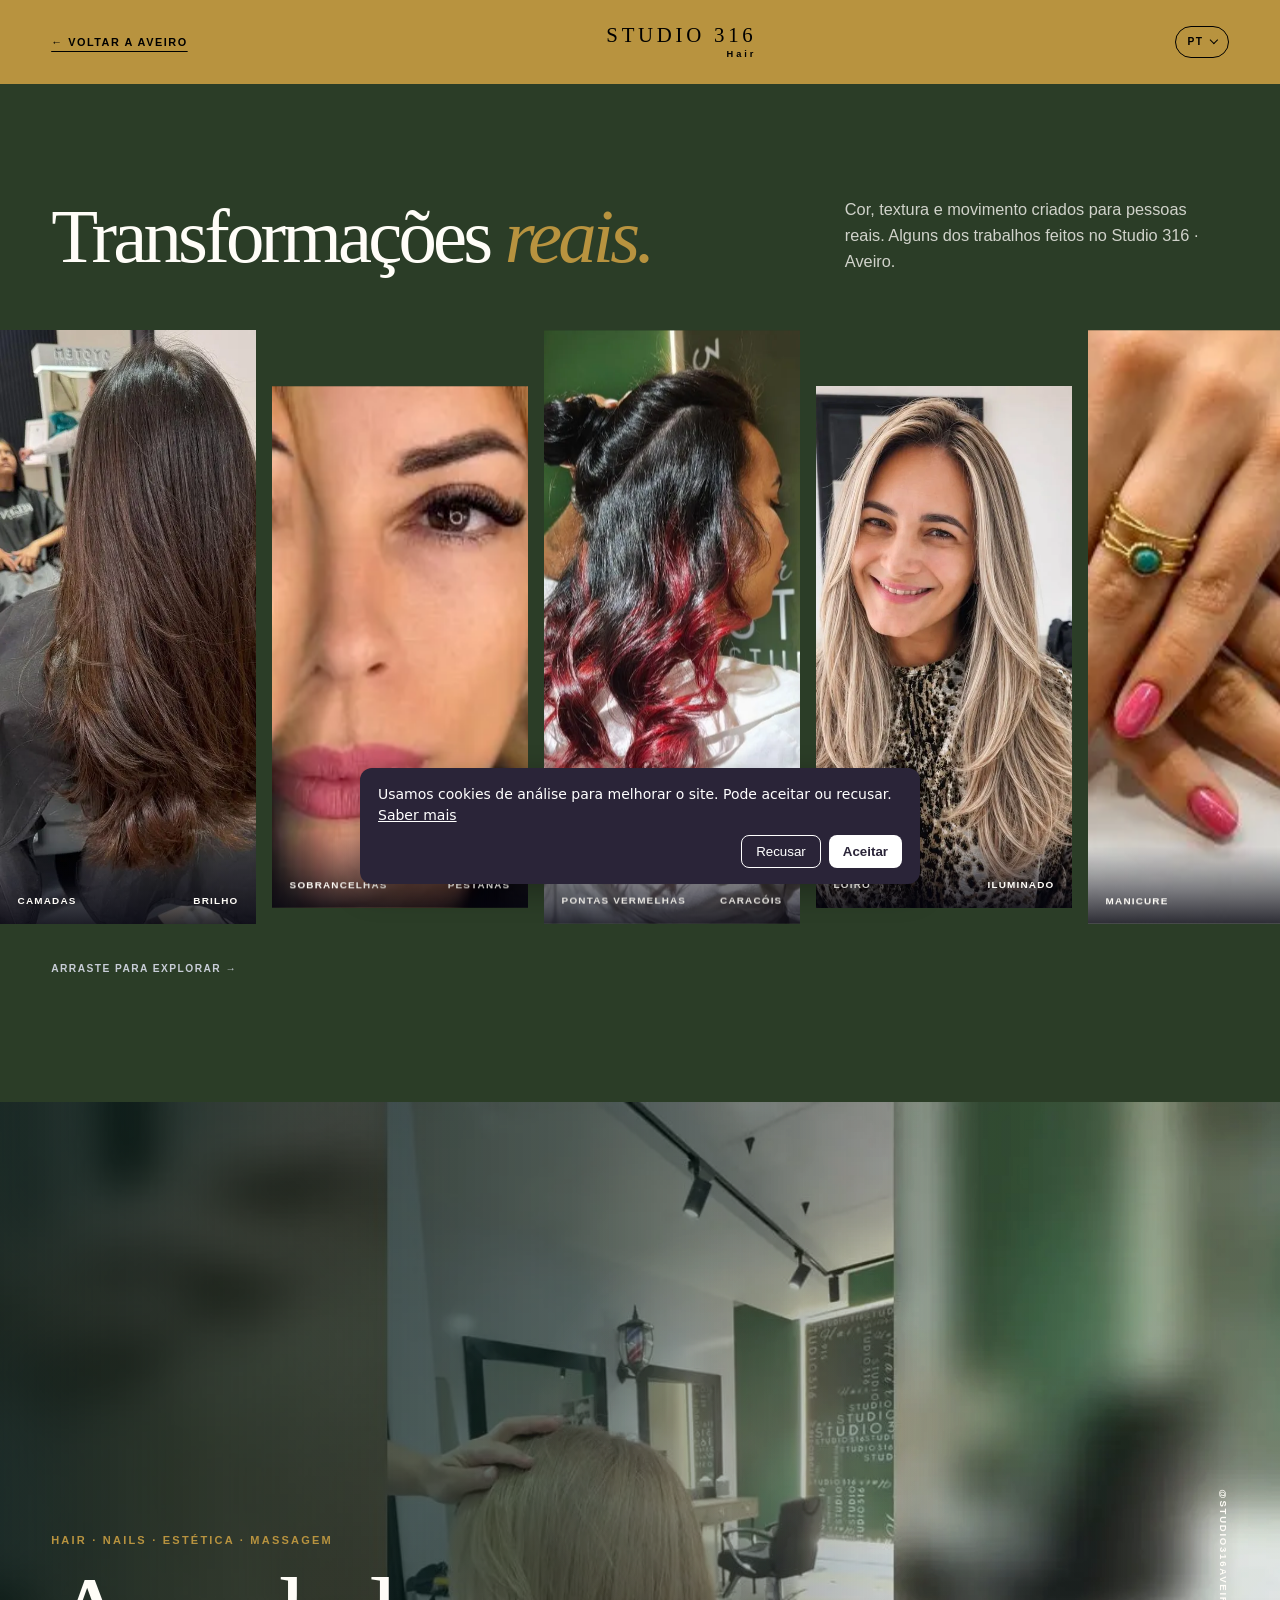
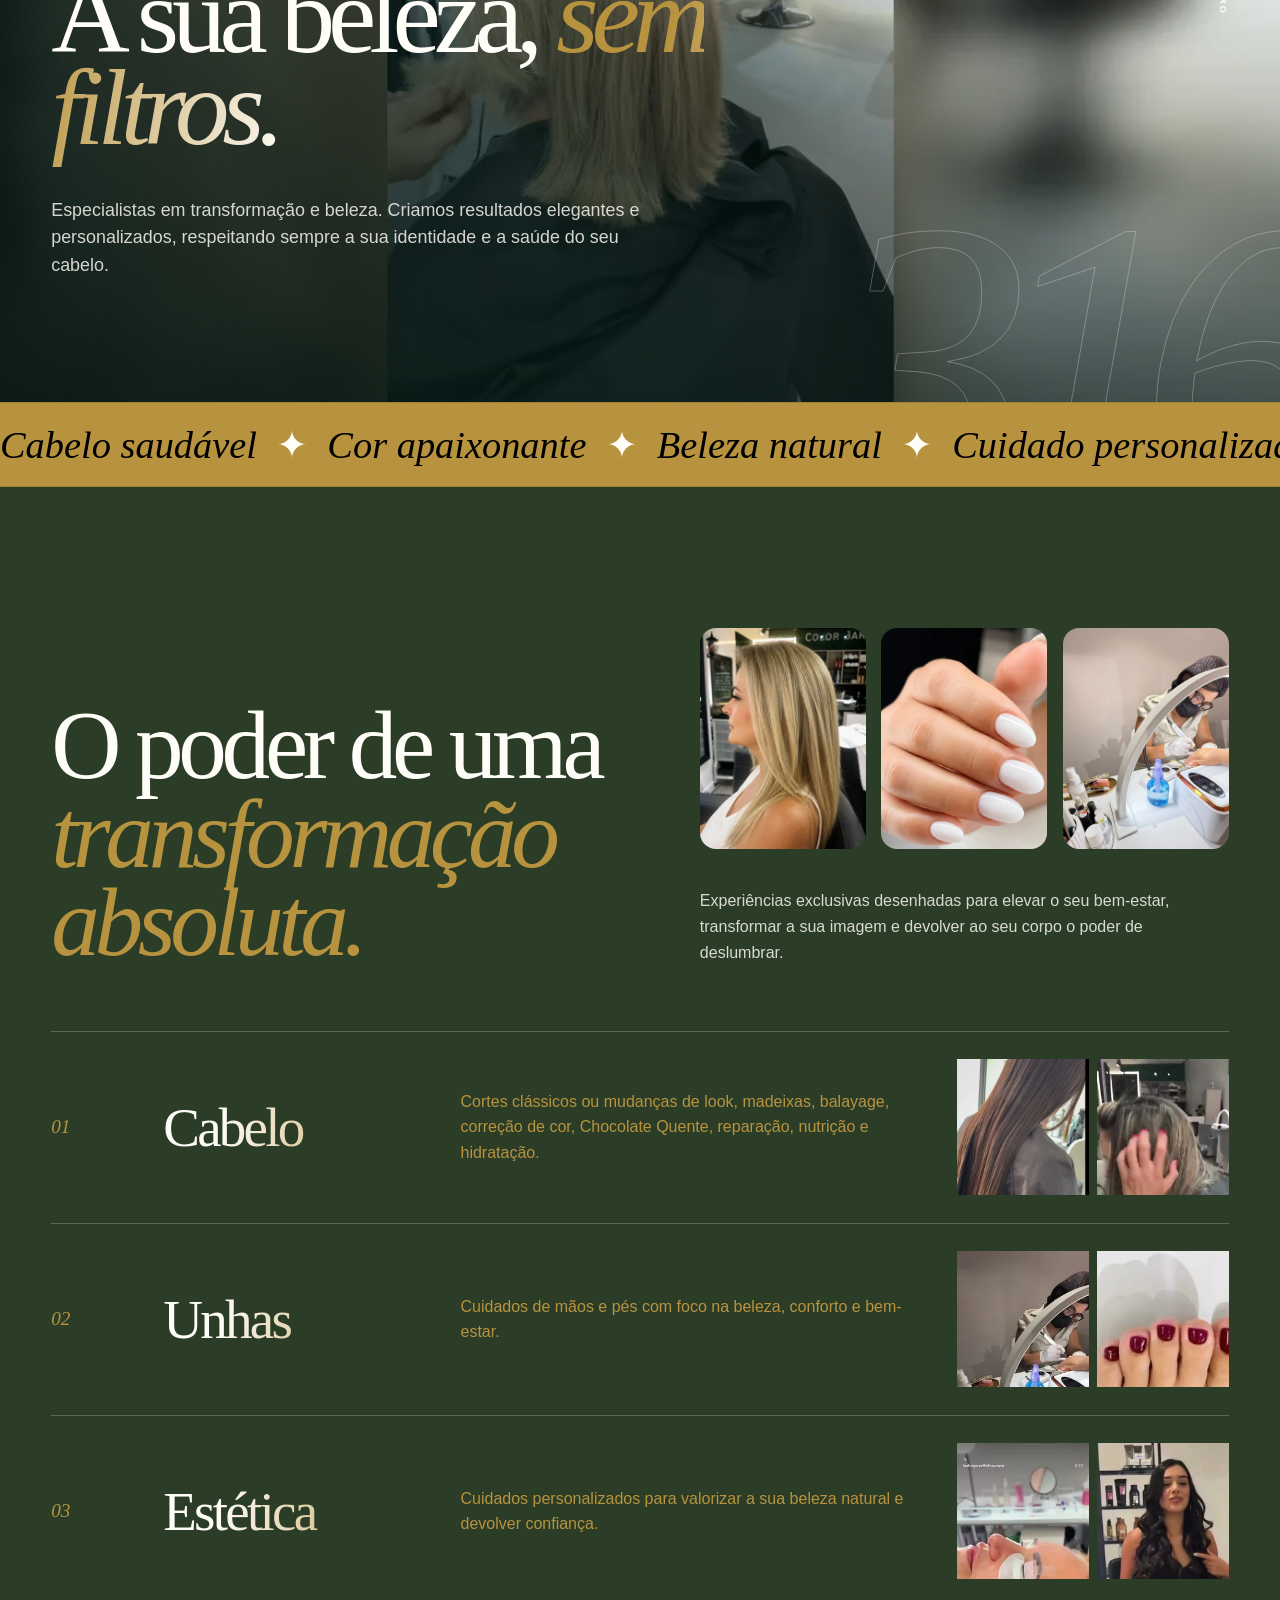
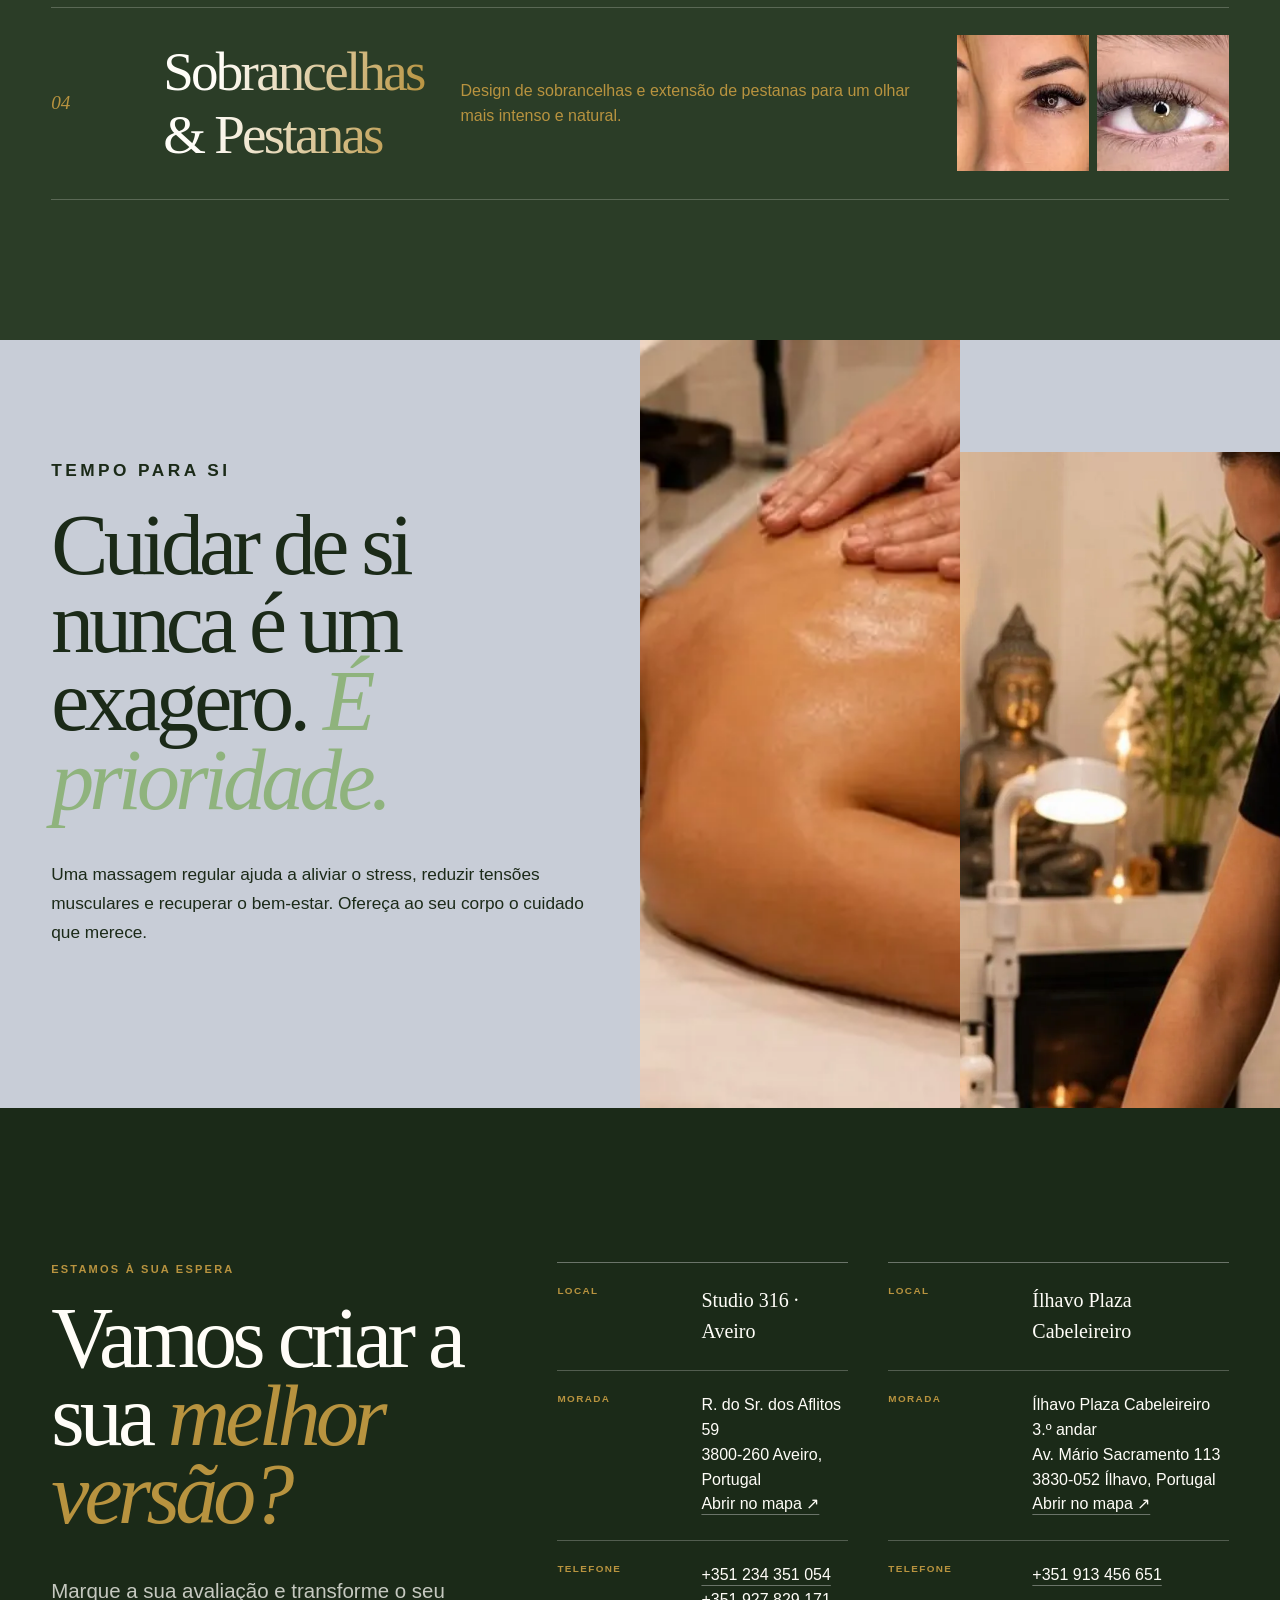
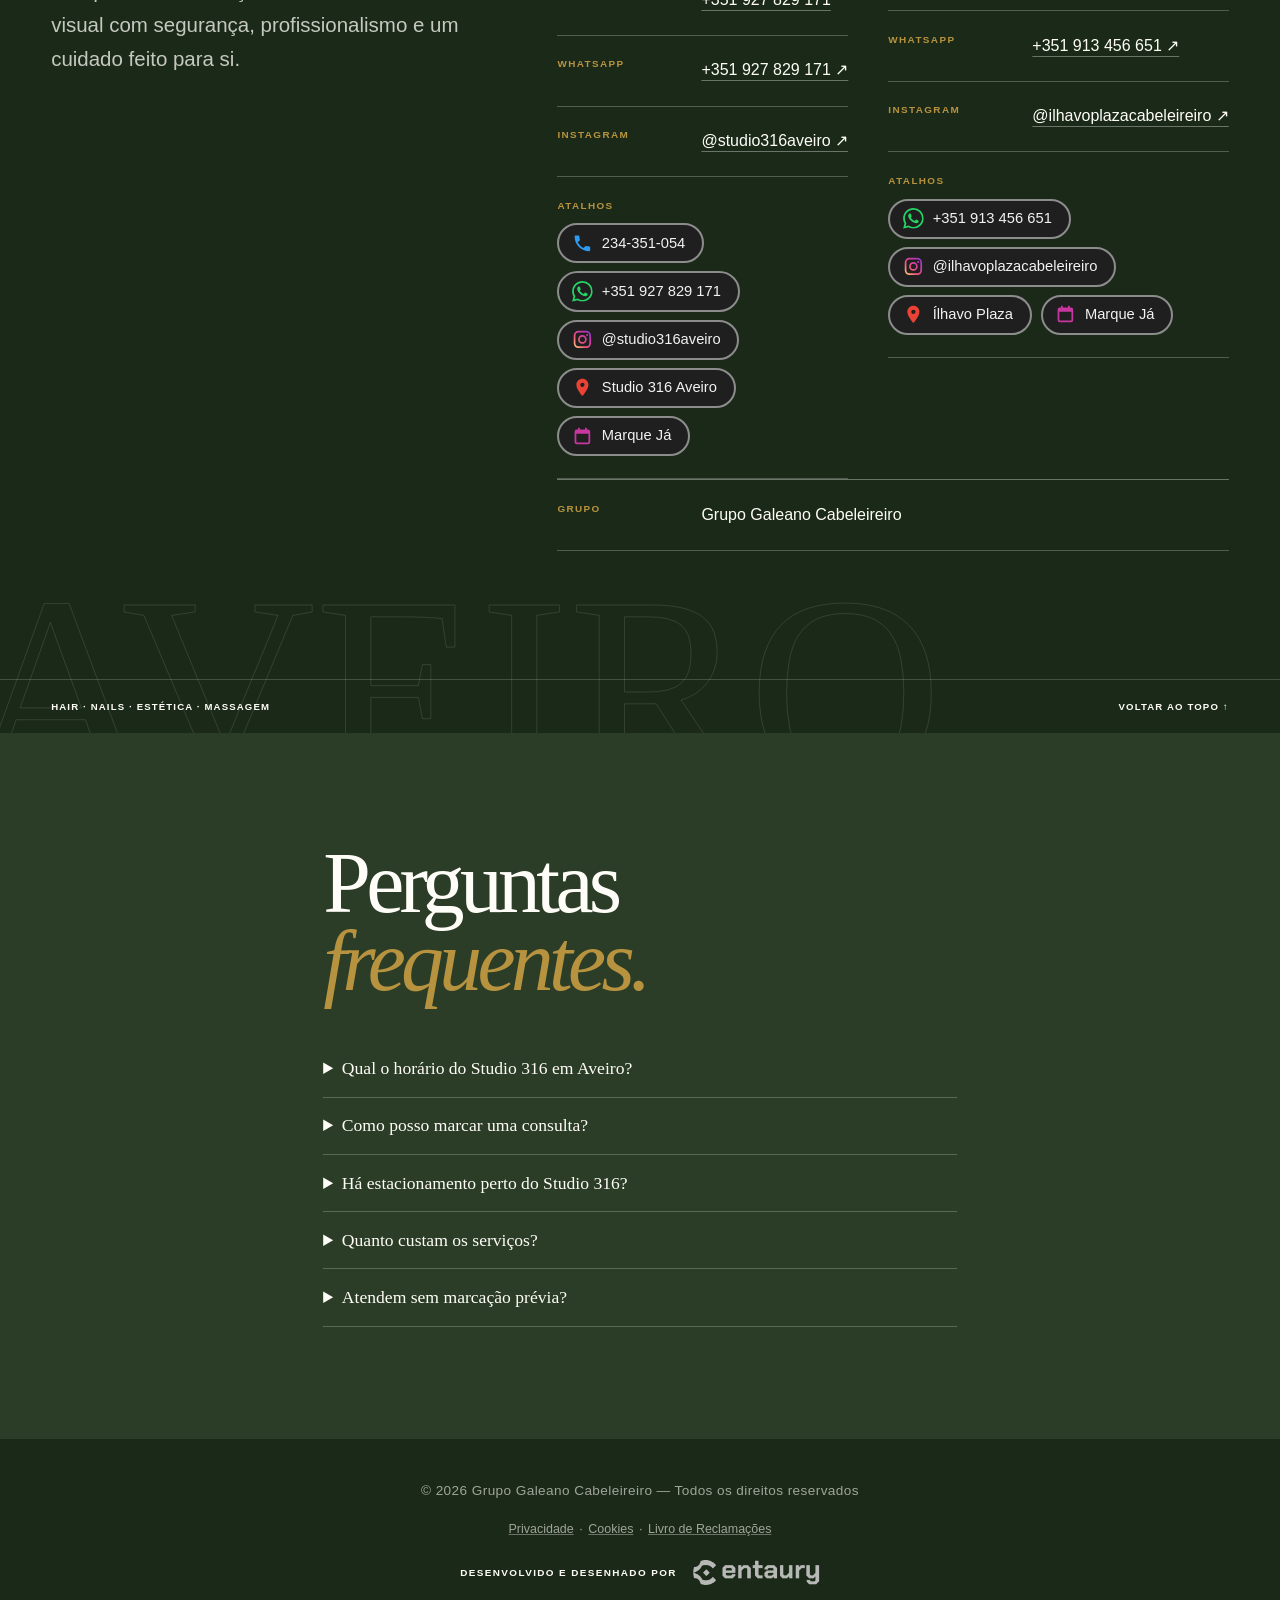
<file: espaco-aveiro.html>
<!DOCTYPE html>
<html lang="pt-PT">
<head>
  <meta charset="UTF-8">

  <!-- ====== GA4 + Google Consent Mode v2 (RGPD) ======
       Substituir G-NR1QCR9TMY pelo ID de medicao real do GA4.
       Nada e medido com cookies ate o visitante aceitar (RGPD / CNPD). -->
  <script>
    window.dataLayer = window.dataLayer || [];
    function gtag(){dataLayer.push(arguments);}
    gtag('consent', 'default', {
      ad_storage: 'denied', ad_user_data: 'denied', ad_personalization: 'denied',
      analytics_storage: 'denied', wait_for_update: 500
    });
    try {
      if (localStorage.getItem('galeano_consent') === 'granted') {
        gtag('consent', 'update', { analytics_storage: 'granted' });
      }
    } catch (e) {}
  </script>
  <script async src="https://www.googletagmanager.com/gtag/js?id=G-NR1QCR9TMY"></script>
  <script>
    gtag('js', new Date());
    gtag('config', 'G-NR1QCR9TMY');

    // Eventos de conversao: marcacao, chamada, WhatsApp, Instagram, mapa.
    document.addEventListener('click', function (e) {
      var a = e.target.closest('a'); if (!a) return;
      var h = a.href || '';
      var local = a.closest('#ilhavo, [data-local="ilhavo"]') || /913456651|ilhavo/i.test(h) ? 'ilhavo'
                : (/234351054|927829171|studio316aveiro/i.test(h) ? 'aveiro' : 'geral');
      var ev = null;
      if (h.indexOf('koibox') > -1) ev = 'booking_click';
      else if (h.indexOf('tel:') === 0) ev = 'phone_click';
      else if (h.indexOf('wa.me') > -1) ev = 'whatsapp_click';
      else if (h.indexOf('instagram.com') > -1) ev = 'instagram_click';
      else if (/maps\.(app\.goo\.gl|google)|google\.com\/maps/.test(h)) ev = 'directions_click';
      if (ev) gtag('event', ev, { salon: local, link_url: h });
    });
  </script>
  <meta name="viewport" content="width=device-width, initial-scale=1">
  <meta name="description" content="Studio 316, cabeleireiro no centro de Aveiro (R. do Sr. dos Aflitos 59). Loiros, madeixas, balayage, correção de cor, unhas, pestanas e massagem. Seg, Ter e Qui–Sáb 10h–19h. Marque online.">
  <link rel="canonical" href="https://galeanocabeleireiro.com/espaco-aveiro.html">
  <meta name="robots" content="index, follow, max-image-preview:large">
  <meta name="geo.region" content="PT-01">
  <meta name="geo.placename" content="Aveiro">
  <meta name="geo.position" content="40.6431781;-8.6440247">
  <meta name="theme-color" content="#2B3D27">
  <meta property="og:title" content="Studio 316 · Cabeleireiro em Aveiro">
  <meta property="og:description" content="Trabalhos reais do Studio 316 em Aveiro — cor, corte, textura, unhas, pestanas e massagem.">
  <meta property="og:type" content="website">
  <meta property="og:site_name" content="Grupo Galeano Cabeleireiro">
  <meta property="og:locale" content="pt_PT">
  <meta property="og:url" content="https://galeanocabeleireiro.com/espaco-aveiro.html">
  <meta property="og:image" content="https://galeanocabeleireiro.com/og-image-v2.jpg">
  <meta property="og:image:width" content="1200">
  <meta property="og:image:height" content="630">
  <meta property="og:image:alt" content="Grupo Cabeleireiro Galeano — Studio 316 Aveiro e Ílhavo Plaza Cabeleireiro">
  <meta name="twitter:card" content="summary_large_image">
  <link rel="icon" href="data:image/svg+xml,%3Csvg xmlns='http://www.w3.org/2000/svg' viewBox='0 0 64 64'%3E%3Crect width='64' height='64' rx='10' fill='%232B3D27'/%3E%3Ctext x='32' y='40' text-anchor='middle' font-family='serif' font-size='27' fill='%23E8DCC4'%3E316%3C/text%3E%3C/svg%3E">
  <title>Cabeleireiro em Aveiro | Studio 316 — Madeixas, Balayage e Unhas</title>
  <script type="application/ld+json">
  {
    "@context": "https://schema.org",
    "@graph": [
      {
        "@type": "HairSalon",
        "@id": "https://galeanocabeleireiro.com/espaco-aveiro.html#salon",
        "name": "Studio 316 Aveiro",
        "description": "Cabeleireiro e salão de beleza no centro de Aveiro: coloração, loiros, madeixas, balayage, correção de cor, cortes, tratamentos, unhas, estética, sobrancelhas, pestanas e massagem.",
        "url": "https://galeanocabeleireiro.com/espaco-aveiro.html",
        "image": [
          "https://galeanocabeleireiro.com/9.webp",
          "https://galeanocabeleireiro.com/trabalhos/26.webp"
        ],
        "logo": "https://galeanocabeleireiro.com/assets/img/galeano-logo.webp",
        "telephone": "+351234351054",
        "priceRange": "€€",
        "currenciesAccepted": "EUR",
        "address": {
          "@type": "PostalAddress",
          "streetAddress": "R. do Sr. dos Aflitos 59",
          "postalCode": "3800-260",
          "addressLocality": "Aveiro",
          "addressRegion": "Aveiro",
          "addressCountry": "PT"
        },
        "geo": { "@type": "GeoCoordinates", "latitude": 40.6431781, "longitude": -8.6440247 },
        "areaServed": ["Aveiro", "Ílhavo", "Gafanha da Nazaré", "Esgueira", "Glória e Vera Cruz"],
        "openingHoursSpecification": [
          {
            "@type": "OpeningHoursSpecification",
            "dayOfWeek": ["Monday", "Tuesday", "Thursday", "Friday", "Saturday"],
            "opens": "10:00",
            "closes": "19:00"
          }
        ],
        "contactPoint": [
          { "@type": "ContactPoint", "telephone": "+351927829171", "contactType": "reservations", "availableLanguage": ["pt", "es", "en"] }
        ],
        "sameAs": [
          "https://www.instagram.com/studio316aveiro/",
          "https://maps.app.goo.gl/DHaed5gpvFV7XrXc7"
        ],
        "potentialAction": {
          "@type": "ReserveAction",
          "target": "https://reservas.koibox.cloud/studio-316",
          "name": "Marcar online"
        },
        "hasOfferCatalog": {
          "@type": "OfferCatalog",
          "name": "Serviços Studio 316",
          "itemListElement": [
            { "@type": "Offer", "itemOffered": { "@type": "Service", "name": "Cortes de cabelo" } },
            { "@type": "Offer", "itemOffered": { "@type": "Service", "name": "Coloração e correção de cor" } },
            { "@type": "Offer", "itemOffered": { "@type": "Service", "name": "Madeixas e balayage" } },
            { "@type": "Offer", "itemOffered": { "@type": "Service", "name": "Loiros personalizados" } },
            { "@type": "Offer", "itemOffered": { "@type": "Service", "name": "Tratamentos capilares, reconstrução e hidratação" } },
            { "@type": "Offer", "itemOffered": { "@type": "Service", "name": "Manicure e pedicure" } },
            { "@type": "Offer", "itemOffered": { "@type": "Service", "name": "Unhas de gel" } },
            { "@type": "Offer", "itemOffered": { "@type": "Service", "name": "Extensão de pestanas" } },
            { "@type": "Offer", "itemOffered": { "@type": "Service", "name": "Massagem" } }
          ]
        },
        "parentOrganization": { "@id": "https://galeanocabeleireiro.com/#org" }
      },
      {
        "@type": "BreadcrumbList",
        "itemListElement": [
          { "@type": "ListItem", "position": 1, "name": "Início", "item": "https://galeanocabeleireiro.com/" },
          { "@type": "ListItem", "position": 2, "name": "Studio 316 Aveiro", "item": "https://galeanocabeleireiro.com/espaco-aveiro.html" }
        ]
      }
    ]
  }
  </script>
  <link rel="stylesheet" href="assets/css/tokens.css">
  <link rel="stylesheet" href="assets/css/base.css">
  <link rel="stylesheet" href="assets/css/paginas/espaco-aveiro.css">
</head>
<body>
  <svg width="0" height="0" aria-hidden="true" focusable="false" style="position:absolute">
    <defs>
      <linearGradient id="ig-grad" x1="0" y1="1" x2="1" y2="0">
        <stop offset="0" stop-color="#FFD776"/><stop offset=".35" stop-color="#F0587D"/><stop offset=".7" stop-color="#C837AB"/><stop offset="1" stop-color="#7B41CE"/>
      </linearGradient>
      <symbol id="ico-phone" viewBox="0 0 24 24"><path fill="currentColor" d="M6.62 10.79c1.44 2.83 3.76 5.14 6.59 6.59l2.2-2.2c.27-.27.67-.36 1.02-.24 1.12.37 2.33.57 3.57.57.55 0 1 .45 1 1V20c0 .55-.45 1-1 1-9.39 0-17-7.61-17-17 0-.55.45-1 1-1h3.5c.55 0 1 .45 1 1 0 1.25.2 2.45.57 3.57.11.35.03.74-.25 1.02l-2.2 2.2z"/></symbol>
      <symbol id="ico-wa" viewBox="0 0 24 24"><path fill="currentColor" d="M17.472 14.382c-.297-.149-1.758-.867-2.03-.967-.273-.099-.471-.148-.67.15-.197.297-.767.966-.94 1.164-.173.199-.347.223-.644.075-.297-.15-1.255-.463-2.39-1.475-.883-.788-1.48-1.761-1.653-2.059-.173-.297-.018-.458.13-.606.134-.133.297-.347.446-.52.149-.174.198-.298.298-.497.099-.198.05-.371-.025-.52-.075-.149-.669-1.612-.916-2.207-.242-.579-.487-.5-.669-.51a12.8 12.8 0 0 0-.57-.01c-.198 0-.52.074-.792.372-.272.297-1.04 1.016-1.04 2.479 0 1.462 1.065 2.875 1.213 3.074.149.198 2.096 3.2 5.077 4.487.709.306 1.262.489 1.694.625.712.227 1.36.195 1.871.118.571-.085 1.758-.719 2.006-1.413.248-.694.248-1.289.173-1.413-.074-.124-.272-.198-.57-.347m-5.421 7.403h-.004a9.87 9.87 0 0 1-5.031-1.378l-.361-.214-3.741.982.998-3.648-.235-.374a9.86 9.86 0 0 1-1.51-5.26c.001-5.45 4.436-9.884 9.888-9.884 2.64 0 5.122 1.03 6.988 2.898a9.825 9.825 0 0 1 2.893 6.994c-.003 5.45-4.437 9.884-9.885 9.884m8.413-18.297A11.815 11.815 0 0 0 12.05 0C5.495 0 .16 5.335.157 11.892c0 2.096.547 4.142 1.588 5.945L.057 24l6.305-1.654a11.882 11.882 0 0 0 5.683 1.448h.005c6.554 0 11.89-5.335 11.893-11.893a11.821 11.821 0 0 0-3.48-8.413Z"/></symbol>
      <symbol id="ico-map" viewBox="0 0 24 24"><path fill="currentColor" d="M12 2C8.13 2 5 5.13 5 9c0 5.25 7 13 7 13s7-7.75 7-13c0-3.87-3.13-7-7-7zm0 9.5a2.5 2.5 0 1 1 0-5 2.5 2.5 0 0 1 0 5z"/></symbol>
      <symbol id="ico-cal" viewBox="0 0 24 24"><path fill="currentColor" d="M7 2v2H5.5A2.5 2.5 0 0 0 3 6.5v12A2.5 2.5 0 0 0 5.5 21h13a2.5 2.5 0 0 0 2.5-2.5v-12A2.5 2.5 0 0 0 18.5 4H17V2h-2v2H9V2H7zM5 9h14v9.5a.5.5 0 0 1-.5.5h-13a.5.5 0 0 1-.5-.5V9z"/></symbol>
      <symbol id="ico-ig" viewBox="0 0 24 24"><path fill="url(#ig-grad)" d="M7.5 2h9A5.5 5.5 0 0 1 22 7.5v9A5.5 5.5 0 0 1 16.5 22h-9A5.5 5.5 0 0 1 2 16.5v-9A5.5 5.5 0 0 1 7.5 2zm0 2A3.5 3.5 0 0 0 4 7.5v9A3.5 3.5 0 0 0 7.5 20h9a3.5 3.5 0 0 0 3.5-3.5v-9A3.5 3.5 0 0 0 16.5 4h-9zM12 7a5 5 0 1 1 0 10 5 5 0 0 1 0-10zm0 2a3 3 0 1 0 0 6 3 3 0 0 0 0-6zm5.5-3.2a1.2 1.2 0 1 1 0 2.4 1.2 1.2 0 0 1 0-2.4z"/></symbol>
    </defs>
  </svg>
  <div class="top" id="top">
    <a class="top-back" href="/#aveiro">← Voltar a Aveiro</a>
    <span class="top-brand" translate="no">STUDIO 316<small>Hair</small></span>
    <div class="top-lang" translate="no">
      <div class="language-picker">
        <button class="language-toggle" type="button" aria-expanded="false" aria-controls="language-list" aria-label="Escolher idioma"><span>PT</span></button>
        <ul class="language-list" id="language-list">
          <li><button class="language-option active" type="button" data-lang="pt"><span>Português</span><small>PT</small></button></li>
          <li><button class="language-option" type="button" data-lang="es"><span>Español</span><small>ES</small></button></li>
          <li><button class="language-option" type="button" data-lang="en"><span>English</span><small>EN</small></button></li>
          <li><button class="language-option" type="button" data-lang="de"><span>Deutsch</span><small>DE</small></button></li>
          <li><button class="language-option" type="button" data-lang="fr"><span>Français</span><small>FR</small></button></li>
        </ul>
      </div>
    </div>
  </div>

  <main>
    <section class="lookbook" id="resultados" aria-labelledby="lookbook-title">
      <div class="lookbook-head">
        <h1 id="lookbook-title">Transformações <em>reais.</em></h1>
        <p>Cor, textura e movimento criados para pessoas reais. Alguns dos trabalhos feitos no Studio 316 · Aveiro.</p>
      </div>
      <div class="gallery" aria-label="Galeria de trabalhos Studio 316 Aveiro">
        <figure class="shot"><img src="trabalhos/19.webp" alt="Corte em camadas com brilho, vista de costas" loading="lazy" width="750" height="1000"><figcaption><span>Camadas</span><span>Brilho</span></figcaption></figure>
        <figure class="shot"><img src="trabalhos/20.webp" alt="Antes e depois de sobrancelhas e pestanas, olhar renovado" loading="lazy" width="171" height="341"><figcaption><span>Sobrancelhas</span><span>Pestanas</span></figcaption></figure>
        <figure class="shot"><img src="trabalhos/21.webp" alt="Pontas vermelhas em cabelo escuro com caracóis" loading="lazy" width="864" height="1000"><figcaption><span>Pontas vermelhas</span><span>Caracóis</span></figcaption></figure>
        <figure class="shot"><img src="trabalhos/22.webp" alt="Cliente sorridente com loiro iluminado" loading="lazy" width="1000" height="990"><figcaption><span>Loiro</span><span>Iluminado</span></figcaption></figure>
        <figure class="shot"><img src="trabalhos/23.webp" alt="Manicure em rosa com anel dourado" loading="lazy" width="274" height="344"><figcaption><span>Manicure</span><span>Rosa</span></figcaption></figure>
        <figure class="shot"><img src="trabalhos/24.webp" alt="Bob loiro com raiz natural" loading="lazy" width="1000" height="1000"><figcaption><span>Bob</span><span>Raiz natural</span></figcaption></figure>
        <figure class="shot"><img src="trabalhos/25.webp" alt="Pedicure em rosa vibrante" loading="lazy" width="257" height="335"><figcaption><span>Pedicure</span><span>Rosa</span></figcaption></figure>
        <figure class="shot"><img src="trabalhos/26.webp" alt="Balayage castanho com ondas soltas" loading="lazy" width="1000" height="1000"><figcaption><span>Balayage</span><span>Ondas soltas</span></figcaption></figure>
        <figure class="shot"><img src="trabalhos/27.webp" alt="Caracóis definidos após permanente" loading="lazy" width="1000" height="1000"><figcaption><span>Caracóis</span><span>Definição</span></figcaption></figure>
        <figure class="shot"><img src="trabalhos/28.webp" alt="Loiro liso com luzes, corte médio" loading="lazy" width="563" height="1000"><figcaption><span>Loiro</span><span>Luzes</span></figcaption></figure>
      </div>
      <p class="gallery-hint">Arraste para explorar →</p>
    </section>

    <section class="hero" id="apresentacao" aria-label="Studio 316 Aveiro">
      <div class="hero-media">
        <video autoplay muted loop playsinline poster="videos/apresentacao-poster.webp" aria-label="Apresentação do Studio 316: espaço, diagnóstico, tratamento e resultado">
          <source src="videos/apresentacao-studio316.mp4" type="video/mp4">
        </video>
      </div>
      <div class="hero-spotlight" aria-hidden="true"></div>
      <div class="hero-curtain" aria-hidden="true"></div>
      <div class="hero-316" aria-hidden="true">316</div>
      <div class="hero-content">
        <p class="eyebrow">Hair · Nails · Estética · Massagem</p>
        <h2>A sua beleza, <em>sem filtros.</em></h2>
        <p class="hero-copy">Especialistas em transformação e beleza. Criamos resultados elegantes e personalizados, respeitando sempre a sua identidade e a saúde do seu cabelo.</p>
      </div>
      <div class="hero-meta" aria-hidden="true" translate="no"><span><span translate="no">@studio316aveiro</span></span></div>
    </section>

    <div class="marquee" aria-hidden="true">
      <div class="marquee-track">
        <span><span class="mq">Cabelo saudável</span><span class="mq">Cor apaixonante</span><span class="mq">Beleza natural</span><span class="mq">Cuidado personalizado</span></span>
        <span><span class="mq">Cabelo saudável</span><span class="mq">Cor apaixonante</span><span class="mq">Beleza natural</span><span class="mq">Cuidado personalizado</span></span>
      </div>
    </div>

    <section class="services" id="servicos" aria-labelledby="services-title">
      <div class="services-head">
        <h2 class="section-heading" id="services-title">O poder de uma <em>transformação absoluta.</em></h2>
        <div class="services-media" aria-hidden="true">
          <img src="assets/img/pilar-cabelo.webp" alt="" loading="lazy" decoding="async" width="720" height="960">
          <img src="assets/img/pilar-unhas.webp" alt="" loading="lazy" decoding="async" width="720" height="960">
          <img src="assets/img/pilar-estetica.webp" alt="" loading="lazy" decoding="async" width="720" height="960">
        </div>
        <p>Experiências exclusivas desenhadas para elevar o seu bem-estar, transformar a sua imagem e devolver ao seu corpo o poder de deslumbrar.</p>
      </div>
      <div class="service-list">
        <article class="service">
          <span class="service-number">01</span>
          <h3>Cabelo</h3>
          <p>Cortes clássicos ou mudanças de look, madeixas, balayage, correção de cor, Chocolate Quente, reparação, nutrição e hidratação.</p>
          <div class="service-thumb"><video muted loop playsinline preload="metadata" poster="videos/ig/poster/cabelo-merece-melhor.webp" aria-label="O seu cabelo merece o melhor"><source src="videos/ig/cabelo-merece-melhor.mp4" type="video/mp4"></video><video muted loop playsinline preload="metadata" poster="videos/ig/poster/loiro-dos-sonhos.webp" aria-label="Resultado de loiro luminoso"><source src="videos/ig/loiro-dos-sonhos.mp4" type="video/mp4"></video></div>
        </article>
        <article class="service">
          <span class="service-number">02</span>
          <h3>Unhas</h3>
          <p>Cuidados de mãos e pés com foco na beleza, conforto e bem-estar.</p>
          <div class="service-thumb"><video data-slow="0.5" muted loop playsinline preload="metadata" poster="videos/ig/poster/unhas.webp" aria-label="Trabalho de unhas no Studio 316"><source src="videos/ig/unhas.mp4" type="video/mp4"></video><img src="trabalhos/29.webp" alt="Pedicure em vinho no Studio 316" loading="lazy" width="256" height="328"></div>
        </article>
        <article class="service">
          <span class="service-number">03</span>
          <h3>Estética</h3>
          <p>Cuidados personalizados para valorizar a sua beleza natural e devolver confiança.</p>
          <div class="service-thumb"><video data-slow="0.3" muted loop playsinline preload="metadata" poster="videos/ig/poster/campanha-lancamento.webp" aria-label="Tratamento de estética no Studio 316"><source src="videos/ig/campanha-lancamento.mp4" type="video/mp4"></video><video muted loop playsinline preload="metadata" poster="videos/ig/poster/marcacao-telefone.webp" aria-label="Faça já a sua marcação"><source src="videos/ig/marcacao-telefone.mp4" type="video/mp4"></video></div>
        </article>
        <article class="service">
          <span class="service-number">04</span>
          <h3>Sobrancelhas &amp; Pestanas</h3>
          <p>Design de sobrancelhas e extensão de pestanas para um olhar mais intenso e natural.</p>
          <div class="service-thumb"><img src="trabalhos/20.webp" alt="Antes e depois de sobrancelhas e pestanas" loading="lazy" width="171" height="341"><img src="trabalhos/30.webp" alt="Detalhe de extensão de pestanas" loading="lazy" width="264" height="337"></div>
        </article>
      </div>
    </section>

    <section class="wellbeing" aria-labelledby="wellbeing-title">
      <div class="wellbeing-copy">
        <p class="eyebrow">Tempo para si</p>
        <h2 class="section-heading" id="wellbeing-title">Cuidar de si nunca é um exagero. <em>É prioridade.</em></h2>
        <p>Uma massagem regular ajuda a aliviar o stress, reduzir tensões musculares e recuperar o bem-estar. Ofereça ao seu corpo o cuidado que merece.</p>
      </div>
      <div class="wellbeing-media">
        <figure><img src="assets/img/massagem-1.webp" alt="Massagem de costas no Studio 316" loading="lazy" width="900" height="605"></figure>
        <figure><img src="assets/img/massagem-2.webp" alt="Sala de massagem do Studio 316 com velas e ambiente de relaxamento" loading="lazy" width="900" height="1080"></figure>
      </div>
    </section>

    <section class="contact-section" id="contactos" aria-labelledby="contact-title">
      <div class="contact-wrap">
        <div>
          <p class="eyebrow">Estamos à sua espera</p>
          <h2 class="section-heading" id="contact-title">Vamos criar a sua <em>melhor versão?</em></h2>
          <p class="contact-lead">Marque a sua avaliação e transforme o seu visual com segurança, profissionalismo e um cuidado feito para si.</p>
        </div>
        <div class="contact-cards">
          <dl class="contact-card">
            <div class="contact-row contact-title"><dt>Local</dt><dd><strong translate="no">Studio 316 · Aveiro</strong></dd></div>
            <div class="contact-row"><dt>Morada</dt><dd><span translate="no">R. do Sr. dos Aflitos 59</span><br><span translate="no">3800-260 Aveiro</span>, Portugal<br><a href="https://maps.app.goo.gl/DHaed5gpvFV7XrXc7?g_st=ic" target="_blank" rel="noreferrer">Abrir no mapa ↗</a></dd></div>
            <div class="contact-row"><dt>Telefone</dt><dd><a href="tel:+351234351054">+351 234 351 054</a><br><a href="tel:+351927829171">+351 927 829 171</a></dd></div>
            <div class="contact-row"><dt>WhatsApp</dt><dd><a href="https://wa.me/351927829171" target="_blank" rel="noreferrer">+351 927 829 171 ↗</a></dd></div>
            <div class="contact-row"><dt>Instagram</dt><dd><a href="https://www.instagram.com/studio316aveiro/" target="_blank" rel="noreferrer"><span translate="no">@studio316aveiro</span> ↗</a></dd></div>
            <div class="contact-row contact-row-badges"><dt>Atalhos</dt><dd class="badges badges-contact">
              <a class="badge badge-tel" href="tel:+351234351054" aria-label="Ligar 234 351 054"><svg class="badge-ico" aria-hidden="true"><use href="#ico-phone"/></svg><span translate="no">234-351-054</span></a>
              <a class="badge badge-wa" href="https://wa.me/351927829171" target="_blank" rel="noreferrer" aria-label="WhatsApp 927 829 171"><svg class="badge-ico" aria-hidden="true"><use href="#ico-wa"/></svg><span translate="no">+351 927 829 171</span></a>
              <a class="badge badge-ig" href="https://www.instagram.com/studio316aveiro/" target="_blank" rel="noreferrer" aria-label="Instagram studio316aveiro"><svg class="badge-ico" aria-hidden="true"><use href="#ico-ig"/></svg><span translate="no">@studio316aveiro</span></a>
              <a class="badge badge-map" href="https://maps.app.goo.gl/DHaed5gpvFV7XrXc7?g_st=ic" target="_blank" rel="noreferrer" aria-label="Abrir no Google Maps"><svg class="badge-ico" aria-hidden="true"><use href="#ico-map"/></svg><span translate="no">Studio 316 Aveiro</span></a>
              <a class="badge badge-book" href="https://reservas.koibox.cloud/studio-316" target="_blank" rel="noreferrer" aria-label="Marcar online"><svg class="badge-ico" aria-hidden="true"><use href="#ico-cal"/></svg><span>Marque Já</span></a>
            </dd></div>
          </dl>
          <dl class="contact-card">
            <div class="contact-row contact-title"><dt>Local</dt><dd><strong translate="no">Ílhavo Plaza Cabeleireiro</strong></dd></div>
            <div class="contact-row"><dt>Morada</dt><dd><span translate="no">Ílhavo Plaza Cabeleireiro</span><br>3.º andar<br><span translate="no">Av. Mário Sacramento 113</span><br><span translate="no">3830-052 Ílhavo</span>, Portugal<br><a href="https://maps.google.com/?cid=670117039248322440" target="_blank" rel="noreferrer">Abrir no mapa ↗</a></dd></div>
            <div class="contact-row"><dt>Telefone</dt><dd><a href="tel:+351913456651">+351 913 456 651</a></dd></div>
            <div class="contact-row"><dt>WhatsApp</dt><dd><a href="https://wa.me/351913456651" target="_blank" rel="noreferrer">+351 913 456 651 ↗</a></dd></div>
            <div class="contact-row"><dt>Instagram</dt><dd><a href="https://www.instagram.com/ilhavoplazacabeleireiro/" target="_blank" rel="noreferrer"><span translate="no">@ilhavoplazacabeleireiro</span> ↗</a></dd></div>
            <div class="contact-row contact-row-badges"><dt>Atalhos</dt><dd class="badges badges-contact">
              <a class="badge badge-wa" href="https://wa.me/351913456651" target="_blank" rel="noreferrer" aria-label="WhatsApp 913 456 651"><svg class="badge-ico" aria-hidden="true"><use href="#ico-wa"/></svg><span translate="no">+351 913 456 651</span></a>
              <a class="badge badge-ig" href="https://www.instagram.com/ilhavoplazacabeleireiro/" target="_blank" rel="noreferrer" aria-label="Instagram ilhavoplazacabeleireiro"><svg class="badge-ico" aria-hidden="true"><use href="#ico-ig"/></svg><span translate="no">@ilhavoplazacabeleireiro</span></a>
              <a class="badge badge-map" href="https://maps.google.com/?cid=670117039248322440" target="_blank" rel="noreferrer" aria-label="Abrir no Google Maps"><svg class="badge-ico" aria-hidden="true"><use href="#ico-map"/></svg><span translate="no">Ílhavo Plaza</span></a>
              <a class="badge badge-book" href="https://reservas.koibox.cloud/studio-316" target="_blank" rel="noreferrer" aria-label="Marcar online"><svg class="badge-ico" aria-hidden="true"><use href="#ico-cal"/></svg><span>Marque Já</span></a>
            </dd></div>
          </dl>
          <dl class="contact-card contact-card-wide">
            <div class="contact-row"><dt>Grupo</dt><dd translate="no">Grupo Galeano Cabeleireiro</dd></div>
          </dl>
        </div>
      </div>
      <footer class="footer">
        <span>Hair · Nails · Estética · Massagem</span>
        <a href="#top">Voltar ao topo ↑</a>
      </footer>
    </section>

    <section class="faq" id="faq" aria-labelledby="faq-title">
      <h2 class="section-heading" id="faq-title">Perguntas <em>frequentes.</em></h2>
      <details>
        <summary>Qual o horário do Studio 316 em Aveiro?</summary>
        <p>Segunda, terça, quinta, sexta e sábado, das 10h às 19h. Fecha à quarta-feira e ao domingo.</p>
      </details>
      <details>
        <summary>Como posso marcar uma consulta?</summary>
        <p>Pode marcar <a href="https://reservas.koibox.cloud/studio-316" target="_blank" rel="noreferrer">online com 10% de desconto</a>, por telefone (<a href="tel:+351234351054">234 351 054</a>) ou por WhatsApp (<a href="https://wa.me/351927829171" target="_blank" rel="noreferrer">927 829 171</a>).</p>
      </details>
      <details>
        <!-- TODO: confirmar se ha estacionamento proprio ou na rua perto do Studio 316 -->
        <summary>Há estacionamento perto do Studio 316?</summary>
        <p>A confirmar.</p>
      </details>
      <details>
        <!-- TODO: precos orientativos dos servicos principais -->
        <summary>Quanto custam os serviços?</summary>
        <p>Os preços variam por serviço e diagnóstico — fale connosco por telefone ou WhatsApp para um orçamento.</p>
      </details>
      <details>
        <!-- TODO: confirmar se atendem sem marcacao previa -->
        <summary>Atendem sem marcação prévia?</summary>
        <p>A confirmar — recomendamos marcar com antecedência para garantir horário.</p>
      </details>
    </section>
  </main>

  <footer class="signature">
    <p class="signature-copy">© <span id="year" translate="no" class="notranslate">2026</span> <span translate="no" class="notranslate">Grupo Galeano Cabeleireiro</span> — <span>Todos os direitos reservados</span></p>
    <p class="signature-links"><a href="/politica-privacidade.html">Privacidade</a> · <a href="/politica-cookies.html">Cookies</a> · <a href="https://www.livroreclamacoes.pt/Inicio" target="_blank" rel="noopener noreferrer">Livro de Reclamações</a></p>
    <p class="signature-credit"><span>Desenvolvido e desenhado por</span><a href="https://centaury.net" target="_blank" rel="noreferrer" aria-label="Centaury"><img src="assets/img/entaury-logo.webp" alt="entaury" width="215" height="42" loading="lazy"></a></p>
  </footer>

  <script src="assets/js/dict.js"></script>
  <script src="assets/js/paginas/espaco-aveiro.js"></script>
  <!-- ====== Banner de cookies (RGPD / CNPD) ====== -->
  <div id="cookie-banner" role="dialog" aria-live="polite" aria-label="Cookies" hidden
       style="position:fixed;left:16px;right:16px;bottom:16px;z-index:9999;max-width:560px;margin:auto;
              background:#2A2438;color:#fff;padding:16px 18px;border-radius:12px;font:14px/1.45 system-ui,sans-serif;
              box-shadow:0 8px 30px rgba(0,0,0,.3)">
    Usamos cookies de análise para melhorar o site. Pode aceitar ou recusar.
    <a href="/politica-cookies.html" style="color:#fff;text-decoration:underline">Saber mais</a>
    <div style="margin-top:10px;display:flex;gap:8px;justify-content:flex-end">
      <button id="cookie-reject" style="padding:8px 14px;border-radius:8px;border:1px solid #fff;background:transparent;color:#fff;cursor:pointer">Recusar</button>
      <button id="cookie-accept" style="padding:8px 14px;border-radius:8px;border:0;background:#fff;color:#2A2438;cursor:pointer;font-weight:600">Aceitar</button>
    </div>
  </div>
  <script>
    (function () {
      var b = document.getElementById('cookie-banner'), v = null;
      try { v = localStorage.getItem('galeano_consent'); } catch (e) {}
      if (!v) b.hidden = false;
      function set(val) {
        try { localStorage.setItem('galeano_consent', val); } catch (e) {}
        if (val === 'granted') gtag('consent', 'update', { analytics_storage: 'granted' });
        b.hidden = true;
      }
      document.getElementById('cookie-accept').onclick = function () { set('granted'); };
      document.getElementById('cookie-reject').onclick = function () { set('denied'); };
    })();
  </script>
</body>
</html>
</file>
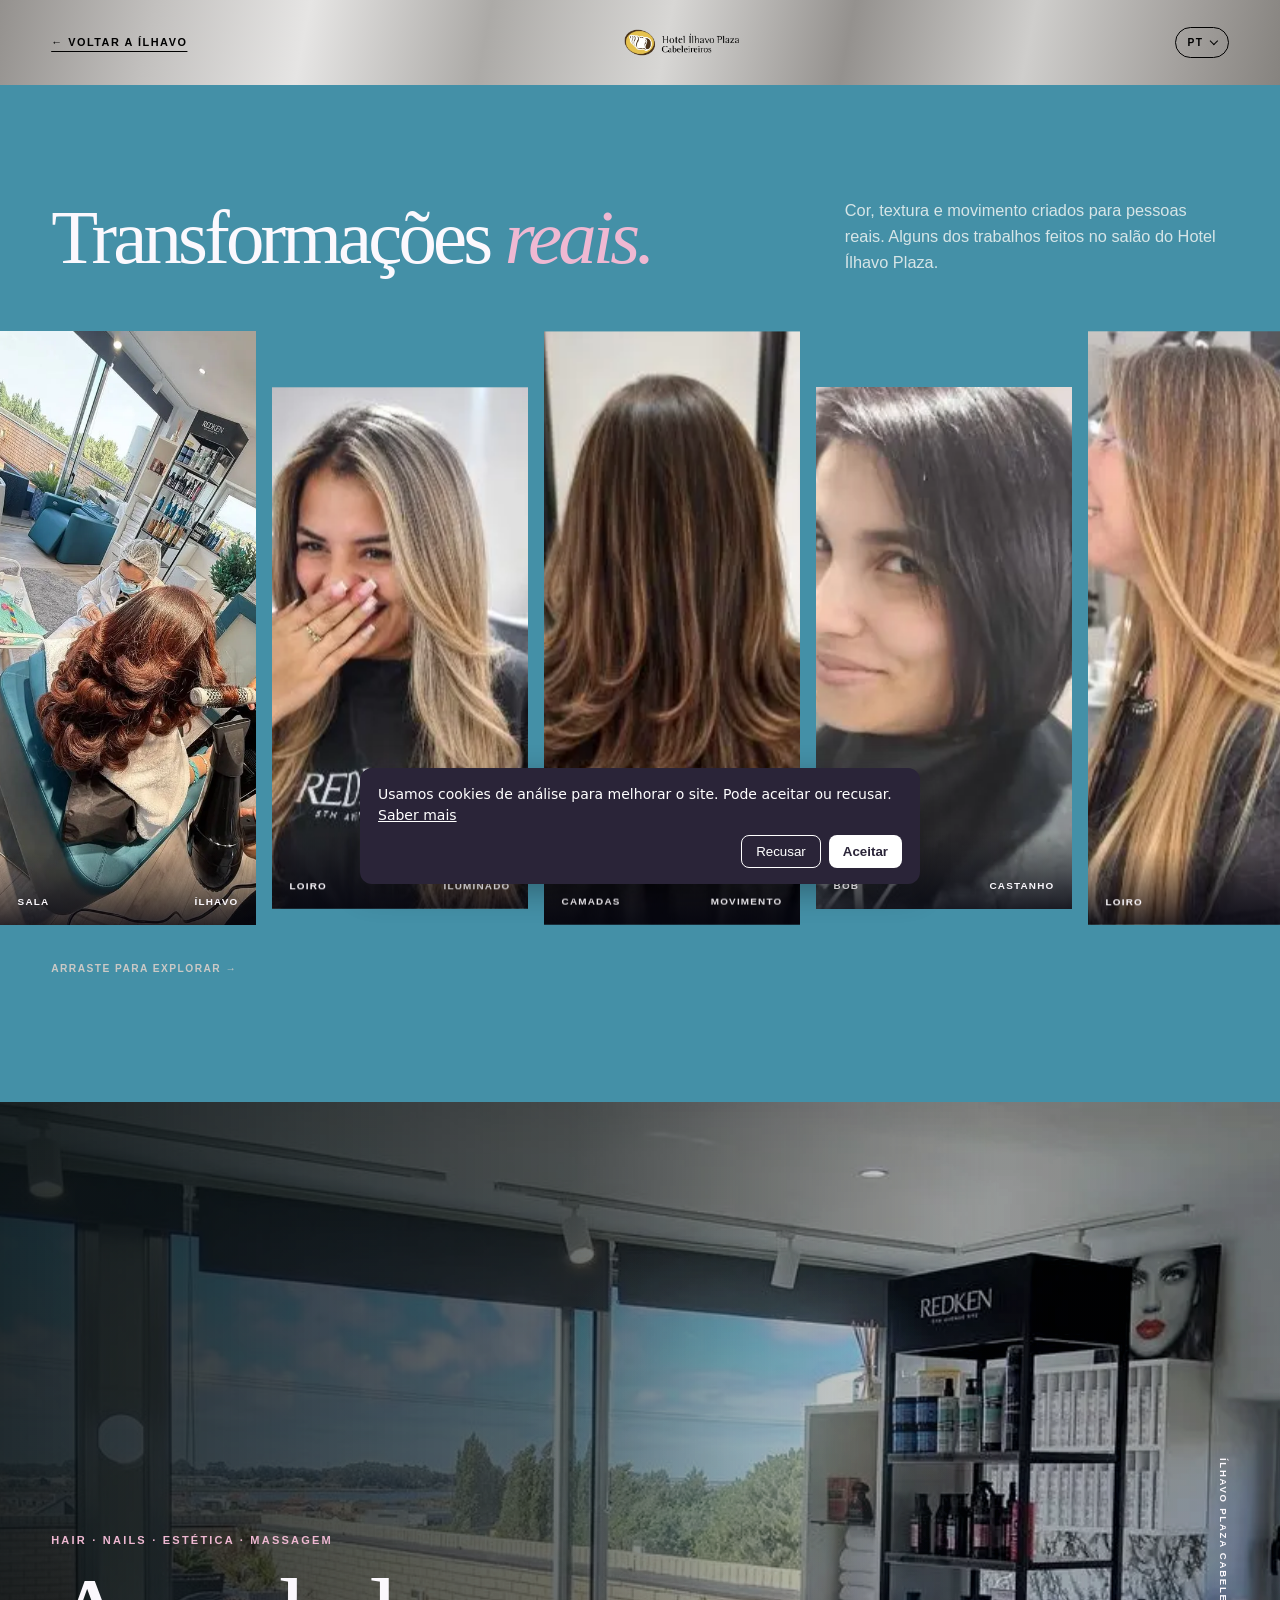
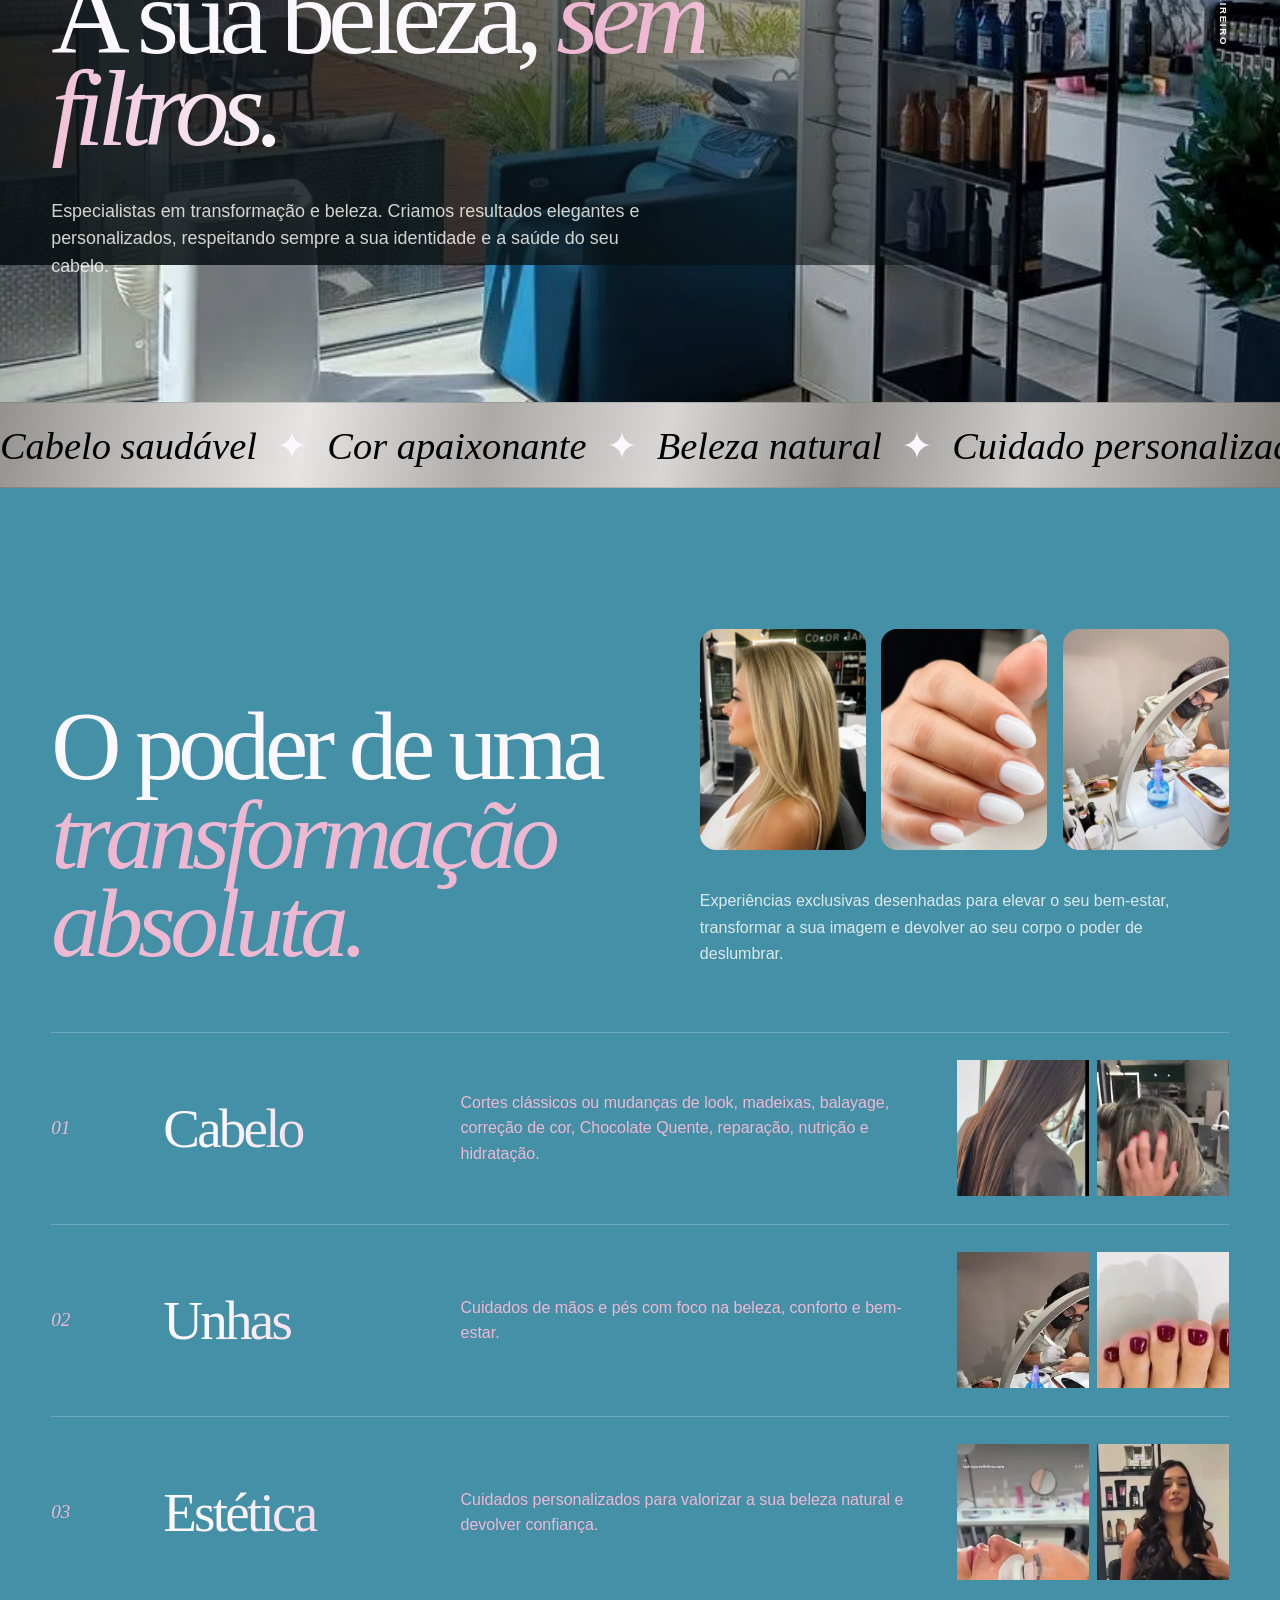
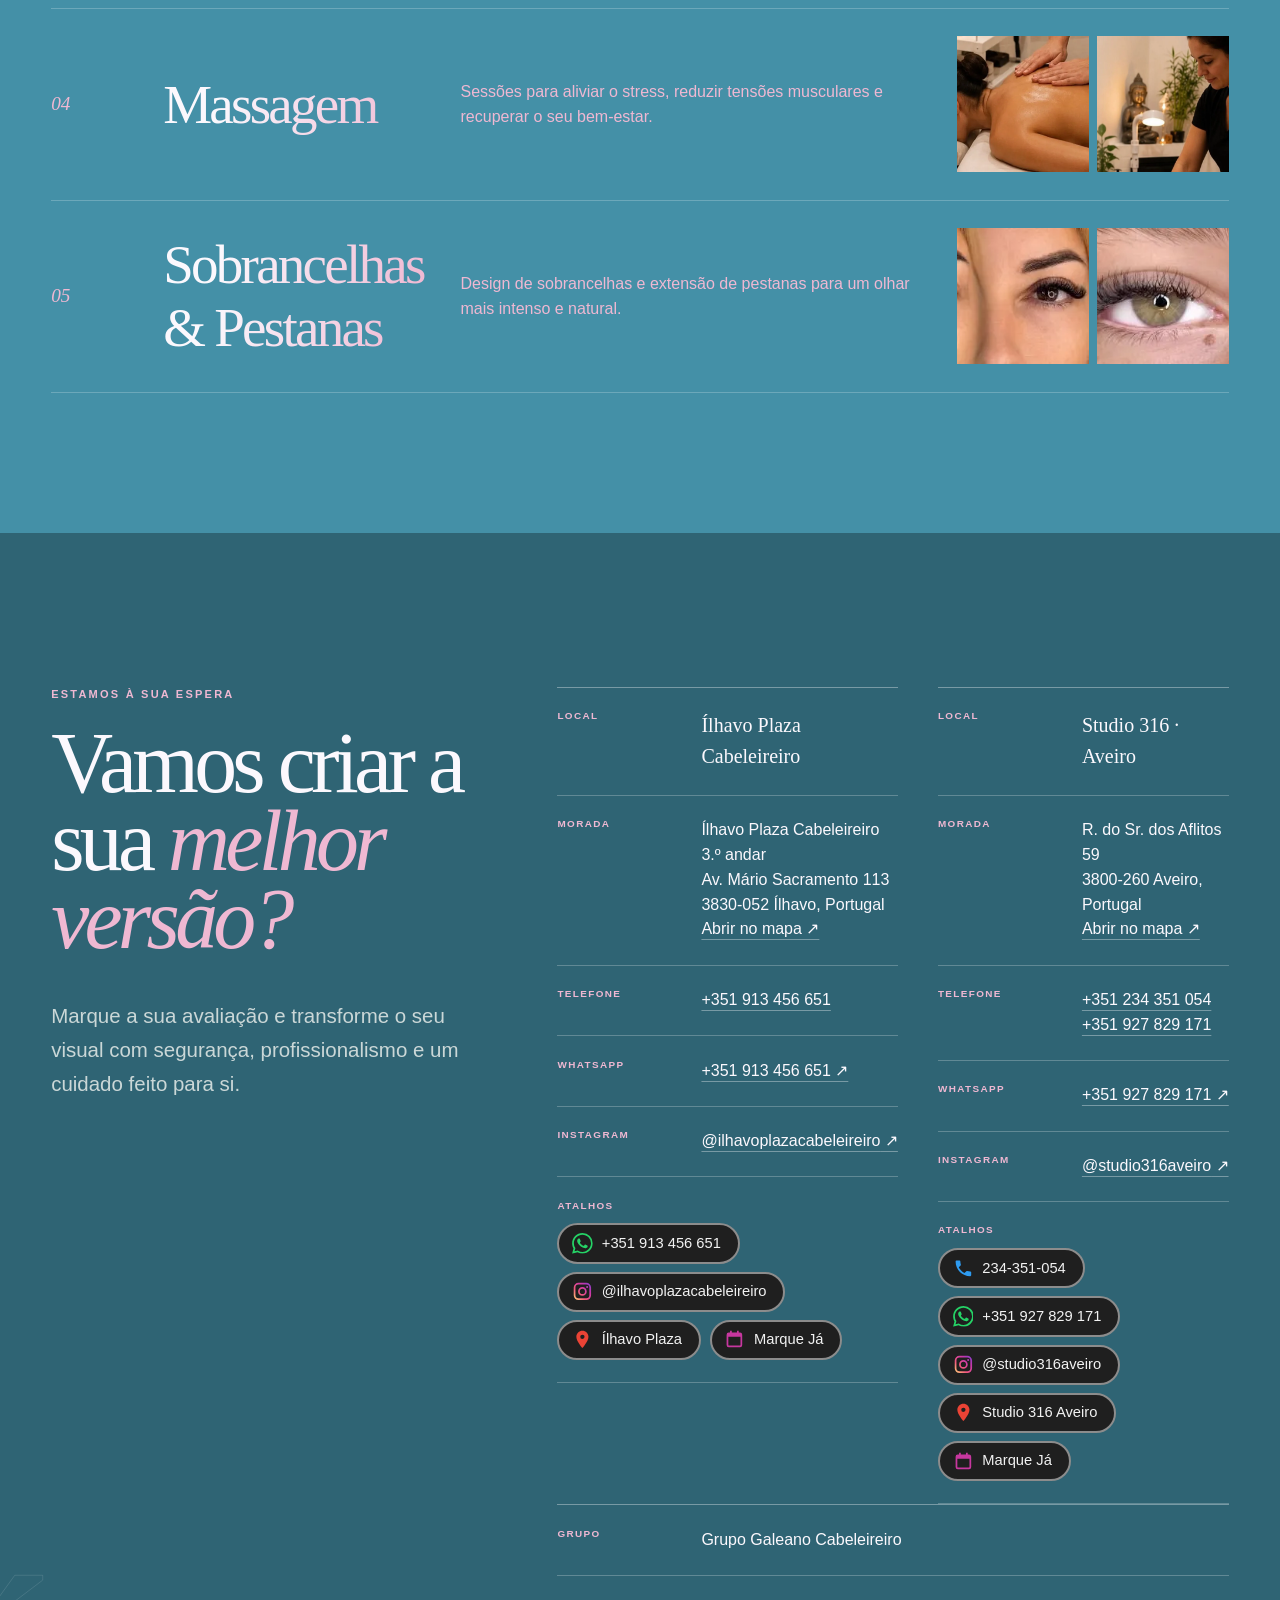
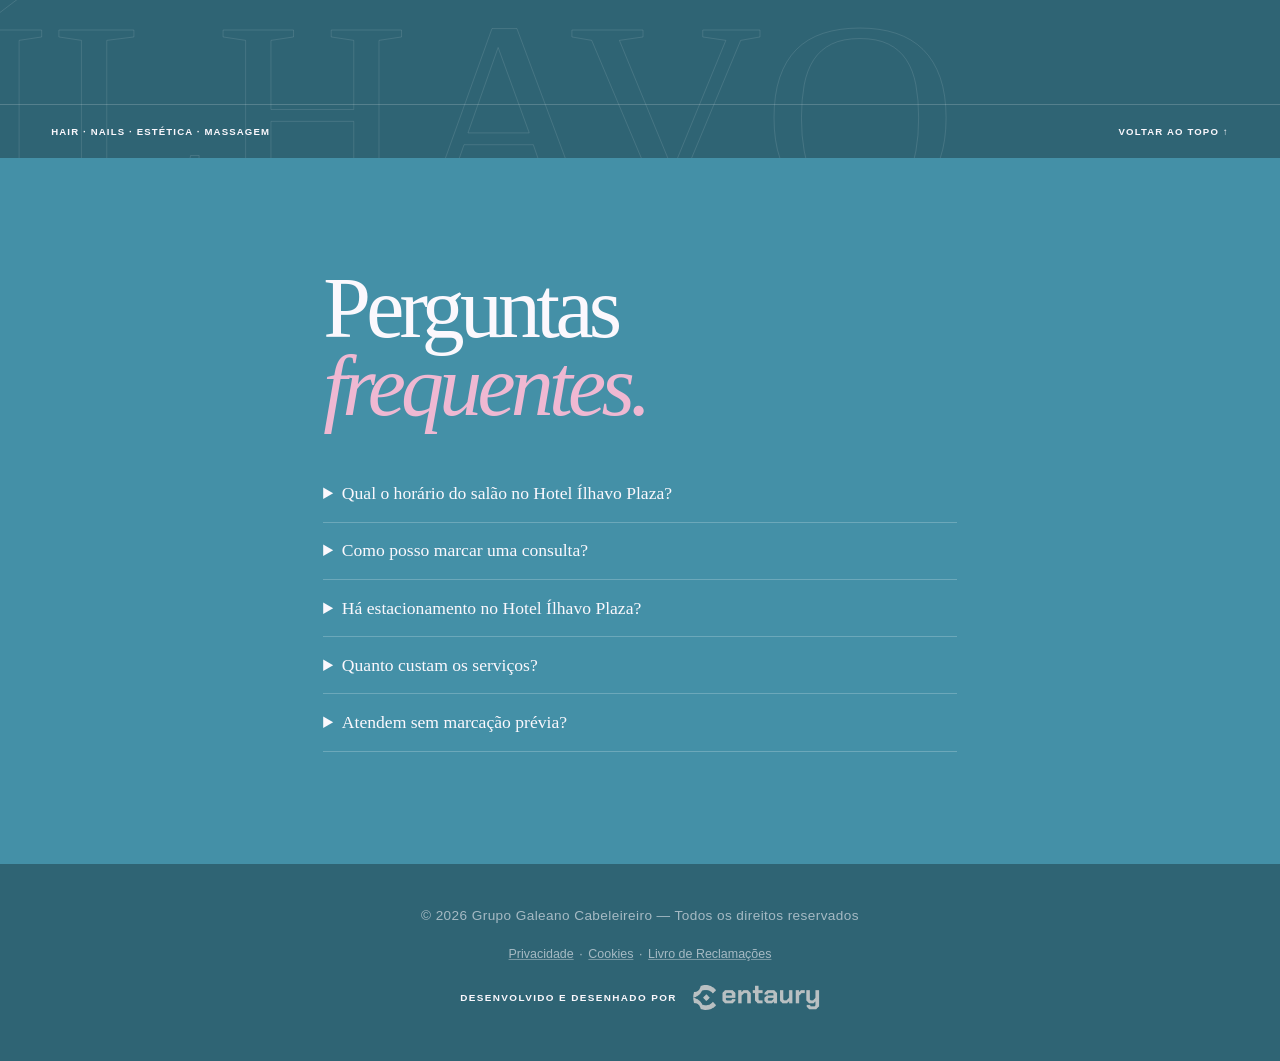
<file: espaco-ilhavo.html>
<!DOCTYPE html>
<html lang="pt-PT">
<head>
  <meta charset="UTF-8">

  <!-- ====== GA4 + Google Consent Mode v2 (RGPD) ======
       Substituir G-NR1QCR9TMY pelo ID de medicao real do GA4.
       Nada e medido com cookies ate o visitante aceitar (RGPD / CNPD). -->
  <script>
    window.dataLayer = window.dataLayer || [];
    function gtag(){dataLayer.push(arguments);}
    gtag('consent', 'default', {
      ad_storage: 'denied', ad_user_data: 'denied', ad_personalization: 'denied',
      analytics_storage: 'denied', wait_for_update: 500
    });
    try {
      if (localStorage.getItem('galeano_consent') === 'granted') {
        gtag('consent', 'update', { analytics_storage: 'granted' });
      }
    } catch (e) {}
  </script>
  <script async src="https://www.googletagmanager.com/gtag/js?id=G-NR1QCR9TMY"></script>
  <script>
    gtag('js', new Date());
    gtag('config', 'G-NR1QCR9TMY');

    // Eventos de conversao: marcacao, chamada, WhatsApp, Instagram, mapa.
    document.addEventListener('click', function (e) {
      var a = e.target.closest('a'); if (!a) return;
      var h = a.href || '';
      var local = a.closest('#ilhavo, [data-local="ilhavo"]') || /913456651|ilhavo/i.test(h) ? 'ilhavo'
                : (/234351054|927829171|studio316aveiro/i.test(h) ? 'aveiro' : 'geral');
      var ev = null;
      if (h.indexOf('koibox') > -1) ev = 'booking_click';
      else if (h.indexOf('tel:') === 0) ev = 'phone_click';
      else if (h.indexOf('wa.me') > -1) ev = 'whatsapp_click';
      else if (h.indexOf('instagram.com') > -1) ev = 'instagram_click';
      else if (/maps\.(app\.goo\.gl|google)|google\.com\/maps/.test(h)) ev = 'directions_click';
      if (ev) gtag('event', ev, { salon: local, link_url: h });
    });
  </script>
  <meta name="viewport" content="width=device-width, initial-scale=1">
  <meta name="description" content="Salão de cabeleireiro no Hotel Ílhavo Plaza, 3.º andar, Av. Mário Sacramento 113, Ílhavo. Cortes, cor, loiros, unhas, pestanas e massagem com vista para o terraço. Marque online.">
  <link rel="canonical" href="https://galeanocabeleireiro.com/espaco-ilhavo.html">
  <meta name="robots" content="index, follow, max-image-preview:large">
  <meta name="geo.region" content="PT-01">
  <meta name="geo.placename" content="Ílhavo">
  <meta name="geo.position" content="40.6032746;-8.6729964">
  <meta name="theme-color" content="#4490A7">
  <meta property="og:title" content="Ílhavo Plaza Cabeleireiro · Cabeleireiro em Ílhavo">
  <meta property="og:description" content="Trabalhos reais do salão do Hotel Ílhavo Plaza — cor, corte, textura, unhas e massagem.">
  <meta property="og:type" content="website">
  <meta property="og:site_name" content="Grupo Galeano Cabeleireiro">
  <meta property="og:locale" content="pt_PT">
  <meta property="og:url" content="https://galeanocabeleireiro.com/espaco-ilhavo.html">
  <meta property="og:image" content="https://galeanocabeleireiro.com/og-image-v2.jpg">
  <meta property="og:image:width" content="1200">
  <meta property="og:image:height" content="630">
  <meta property="og:image:alt" content="Grupo Cabeleireiro Galeano — Studio 316 Aveiro e Ílhavo Plaza Cabeleireiro">
  <meta name="twitter:card" content="summary_large_image">
  <link rel="icon" href="data:image/svg+xml,%3Csvg xmlns='http://www.w3.org/2000/svg' viewBox='0 0 64 64'%3E%3Crect width='64' height='64' rx='10' fill='%234490A7'/%3E%3Ctext x='32' y='40' text-anchor='middle' font-family='serif' font-size='27' fill='%23E6E5E4'%3EIP%3C/text%3E%3C/svg%3E">
  <title>Cabeleireiro em Ílhavo | Ílhavo Plaza Cabeleireiro (Hotel Ílhavo Plaza)</title>
  <script type="application/ld+json">
  {
    "@context": "https://schema.org",
    "@graph": [
      {
        "@type": "HairSalon",
        "@id": "https://galeanocabeleireiro.com/espaco-ilhavo.html#salon",
        "name": "Ílhavo Plaza Cabeleireiro",
        "description": "Cabeleireiro e salão de beleza dentro do Hotel Ílhavo Plaza, em Ílhavo: cortes, coloração, loiros, madeixas, tratamentos, unhas, estética, sobrancelhas, pestanas e massagem.",
        "url": "https://galeanocabeleireiro.com/espaco-ilhavo.html",
        "image": [
          "https://galeanocabeleireiro.com/ilhavo/10.webp",
          "https://galeanocabeleireiro.com/ilhavo/12.webp"
        ],
        "logo": "https://galeanocabeleireiro.com/assets/img/hotel-ilhavo-plaza-logo.webp",
        "telephone": "+351913456651",
        "priceRange": "€€",
        "currenciesAccepted": "EUR",
        "address": {
          "@type": "PostalAddress",
          "streetAddress": "Av. Mário Sacramento 113, 3.º andar (Hotel Ílhavo Plaza)",
          "postalCode": "3830-052",
          "addressLocality": "Ílhavo",
          "addressRegion": "Aveiro",
          "addressCountry": "PT"
        },
        "geo": { "@type": "GeoCoordinates", "latitude": 40.6032746, "longitude": -8.6729964 },
        "containedInPlace": { "@type": "Hotel", "name": "Hotel Ílhavo Plaza" },
        "areaServed": ["Ílhavo", "Gafanha da Nazaré", "Costa Nova", "Barra", "Vagos", "Aveiro"],
        "contactPoint": [
          { "@type": "ContactPoint", "telephone": "+351913456651", "contactType": "reservations", "availableLanguage": ["pt", "es", "en"] }
        ],
        "sameAs": ["https://www.instagram.com/ilhavoplazacabeleireiro/", "https://maps.google.com/?cid=670117039248322440"],
        "openingHoursSpecification": [
          {
            "@type": "OpeningHoursSpecification",
            "dayOfWeek": ["Tuesday", "Wednesday", "Thursday", "Friday", "Saturday"],
            "opens": "10:00",
            "closes": "19:00"
          }
        ],
        "potentialAction": {
          "@type": "ReserveAction",
          "target": "https://reservas.koibox.cloud/studio-316",
          "name": "Marcar online"
        },
        "hasOfferCatalog": {
          "@type": "OfferCatalog",
          "name": "Serviços Ílhavo Plaza Cabeleireiro",
          "itemListElement": [
            { "@type": "Offer", "itemOffered": { "@type": "Service", "name": "Cortes de cabelo" } },
            { "@type": "Offer", "itemOffered": { "@type": "Service", "name": "Coloração, madeixas e balayage" } },
            { "@type": "Offer", "itemOffered": { "@type": "Service", "name": "Tratamentos capilares" } },
            { "@type": "Offer", "itemOffered": { "@type": "Service", "name": "Manicure e pedicure" } },
            { "@type": "Offer", "itemOffered": { "@type": "Service", "name": "Sobrancelhas e pestanas" } },
            { "@type": "Offer", "itemOffered": { "@type": "Service", "name": "Massagem" } }
          ]
        },
        "parentOrganization": { "@id": "https://galeanocabeleireiro.com/#org" }
      },
      {
        "@type": "BreadcrumbList",
        "itemListElement": [
          { "@type": "ListItem", "position": 1, "name": "Início", "item": "https://galeanocabeleireiro.com/" },
          { "@type": "ListItem", "position": 2, "name": "Ílhavo Plaza Cabeleireiro", "item": "https://galeanocabeleireiro.com/espaco-ilhavo.html" }
        ]
      }
    ]
  }
  </script>
  <link rel="stylesheet" href="assets/css/tokens.css">
  <link rel="stylesheet" href="assets/css/base.css">
  <link rel="stylesheet" href="assets/css/paginas/espaco-ilhavo.css">
</head>
<body>
  <svg width="0" height="0" aria-hidden="true" focusable="false" style="position:absolute">
    <defs>
      <linearGradient id="ig-grad" x1="0" y1="1" x2="1" y2="0">
        <stop offset="0" stop-color="#FFD776"/><stop offset=".35" stop-color="#F0587D"/><stop offset=".7" stop-color="#C837AB"/><stop offset="1" stop-color="#7B41CE"/>
      </linearGradient>
      <symbol id="ico-phone" viewBox="0 0 24 24"><path fill="currentColor" d="M6.62 10.79c1.44 2.83 3.76 5.14 6.59 6.59l2.2-2.2c.27-.27.67-.36 1.02-.24 1.12.37 2.33.57 3.57.57.55 0 1 .45 1 1V20c0 .55-.45 1-1 1-9.39 0-17-7.61-17-17 0-.55.45-1 1-1h3.5c.55 0 1 .45 1 1 0 1.25.2 2.45.57 3.57.11.35.03.74-.25 1.02l-2.2 2.2z"/></symbol>
      <symbol id="ico-wa" viewBox="0 0 24 24"><path fill="currentColor" d="M17.472 14.382c-.297-.149-1.758-.867-2.03-.967-.273-.099-.471-.148-.67.15-.197.297-.767.966-.94 1.164-.173.199-.347.223-.644.075-.297-.15-1.255-.463-2.39-1.475-.883-.788-1.48-1.761-1.653-2.059-.173-.297-.018-.458.13-.606.134-.133.297-.347.446-.52.149-.174.198-.298.298-.497.099-.198.05-.371-.025-.52-.075-.149-.669-1.612-.916-2.207-.242-.579-.487-.5-.669-.51a12.8 12.8 0 0 0-.57-.01c-.198 0-.52.074-.792.372-.272.297-1.04 1.016-1.04 2.479 0 1.462 1.065 2.875 1.213 3.074.149.198 2.096 3.2 5.077 4.487.709.306 1.262.489 1.694.625.712.227 1.36.195 1.871.118.571-.085 1.758-.719 2.006-1.413.248-.694.248-1.289.173-1.413-.074-.124-.272-.198-.57-.347m-5.421 7.403h-.004a9.87 9.87 0 0 1-5.031-1.378l-.361-.214-3.741.982.998-3.648-.235-.374a9.86 9.86 0 0 1-1.51-5.26c.001-5.45 4.436-9.884 9.888-9.884 2.64 0 5.122 1.03 6.988 2.898a9.825 9.825 0 0 1 2.893 6.994c-.003 5.45-4.437 9.884-9.885 9.884m8.413-18.297A11.815 11.815 0 0 0 12.05 0C5.495 0 .16 5.335.157 11.892c0 2.096.547 4.142 1.588 5.945L.057 24l6.305-1.654a11.882 11.882 0 0 0 5.683 1.448h.005c6.554 0 11.89-5.335 11.893-11.893a11.821 11.821 0 0 0-3.48-8.413Z"/></symbol>
      <symbol id="ico-map" viewBox="0 0 24 24"><path fill="currentColor" d="M12 2C8.13 2 5 5.13 5 9c0 5.25 7 13 7 13s7-7.75 7-13c0-3.87-3.13-7-7-7zm0 9.5a2.5 2.5 0 1 1 0-5 2.5 2.5 0 0 1 0 5z"/></symbol>
      <symbol id="ico-cal" viewBox="0 0 24 24"><path fill="currentColor" d="M7 2v2H5.5A2.5 2.5 0 0 0 3 6.5v12A2.5 2.5 0 0 0 5.5 21h13a2.5 2.5 0 0 0 2.5-2.5v-12A2.5 2.5 0 0 0 18.5 4H17V2h-2v2H9V2H7zM5 9h14v9.5a.5.5 0 0 1-.5.5h-13a.5.5 0 0 1-.5-.5V9z"/></symbol>
      <symbol id="ico-ig" viewBox="0 0 24 24"><path fill="url(#ig-grad)" d="M7.5 2h9A5.5 5.5 0 0 1 22 7.5v9A5.5 5.5 0 0 1 16.5 22h-9A5.5 5.5 0 0 1 2 16.5v-9A5.5 5.5 0 0 1 7.5 2zm0 2A3.5 3.5 0 0 0 4 7.5v9A3.5 3.5 0 0 0 7.5 20h9a3.5 3.5 0 0 0 3.5-3.5v-9A3.5 3.5 0 0 0 16.5 4h-9zM12 7a5 5 0 1 1 0 10 5 5 0 0 1 0-10zm0 2a3 3 0 1 0 0 6 3 3 0 0 0 0-6zm5.5-3.2a1.2 1.2 0 1 1 0 2.4 1.2 1.2 0 0 1 0-2.4z"/></symbol>
    </defs>
  </svg>
  <div class="top" id="top">
    <a class="top-back" href="/#ilhavo">← Voltar a Ílhavo</a>
    <span class="top-brand" translate="no"><img src="assets/img/hotel-ilhavo-plaza-logo.webp" alt="Ílhavo Plaza Cabeleireiro" width="798" height="222"></span>
    <div class="top-lang" translate="no">
      <div class="language-picker">
        <button class="language-toggle" type="button" aria-expanded="false" aria-controls="language-list" aria-label="Escolher idioma"><span>PT</span></button>
        <ul class="language-list" id="language-list">
          <li><button class="language-option active" type="button" data-lang="pt"><span>Português</span><small>PT</small></button></li>
          <li><button class="language-option" type="button" data-lang="es"><span>Español</span><small>ES</small></button></li>
          <li><button class="language-option" type="button" data-lang="en"><span>English</span><small>EN</small></button></li>
          <li><button class="language-option" type="button" data-lang="de"><span>Deutsch</span><small>DE</small></button></li>
          <li><button class="language-option" type="button" data-lang="fr"><span>Français</span><small>FR</small></button></li>
        </ul>
      </div>
    </div>
  </div>

  <main>
    <section class="lookbook" id="resultados" aria-labelledby="lookbook-title">
      <div class="lookbook-head">
        <h1 id="lookbook-title">Transformações <em>reais.</em></h1>
        <p>Cor, textura e movimento criados para pessoas reais. Alguns dos trabalhos feitos no salão do Hotel Ílhavo Plaza.</p>
      </div>
      <div class="gallery" aria-label="Galeria de trabalhos Ílhavo Plaza Cabeleireiro">
        <figure class="shot"><img src="ilhavo/12.webp" alt="Sala do salão do Hotel Ílhavo Plaza com cadeira junto às janelas e vista para o terraço" loading="lazy" width="563" height="1000"><figcaption><span>Sala</span><span>Ílhavo</span></figcaption></figure>
        <figure class="shot"><img src="ilhavo/16.webp" alt="Cliente sorridente com loiro iluminado" loading="lazy" width="271" height="361"><figcaption><span>Loiro</span><span>Iluminado</span></figcaption></figure>
        <figure class="shot"><img src="ilhavo/18.webp" alt="Cabelo castanho com camadas e movimento" loading="lazy" width="255" height="355"><figcaption><span>Camadas</span><span>Movimento</span></figcaption></figure>
        <figure class="shot"><img src="ilhavo/19.webp" alt="Corte bob em castanho escuro" loading="lazy" width="236" height="358"><figcaption><span>Bob</span><span>Castanho</span></figcaption></figure>
        <figure class="shot"><img src="ilhavo/20.webp" alt="Cabelo comprido e liso com iluminação" loading="lazy" width="235" height="353"><figcaption><span>Loiro</span><span>Liso</span></figcaption></figure>
      </div>
      <p class="gallery-hint">Arraste para explorar →</p>
    </section>

    <section class="hero" id="apresentacao" aria-label="Ílhavo Plaza Cabeleireiro">
      <div class="hero-media">
        <img src="ilhavo/10.webp" alt="Sala do cabeleireiro do Hotel Ílhavo Plaza com cadeiras turquesa e parede envidraçada sobre o terraço" width="1000" height="563">
      </div>
      <div class="hero-spotlight" aria-hidden="true"></div>
      <div class="hero-curtain" aria-hidden="true"></div>
      <div class="hero-content">
        <p class="eyebrow">Hair · Nails · Estética · Massagem</p>
        <h2>A sua beleza, <em>sem filtros.</em></h2>
        <p class="hero-copy">Especialistas em transformação e beleza. Criamos resultados elegantes e personalizados, respeitando sempre a sua identidade e a saúde do seu cabelo.</p>
      </div>
      <div class="hero-meta" aria-hidden="true" translate="no"><span translate="no">Ílhavo Plaza Cabeleireiro</span></div>
    </section>

    <div class="marquee" aria-hidden="true">
      <div class="marquee-track">
        <span><span class="mq">Cabelo saudável</span><span class="mq">Cor apaixonante</span><span class="mq">Beleza natural</span><span class="mq">Cuidado personalizado</span></span>
        <span><span class="mq">Cabelo saudável</span><span class="mq">Cor apaixonante</span><span class="mq">Beleza natural</span><span class="mq">Cuidado personalizado</span></span>
      </div>
    </div>

    <section class="services" id="servicos" aria-labelledby="services-title">
      <div class="services-head">
        <h2 class="section-heading" id="services-title">O poder de uma <em>transformação absoluta.</em></h2>
        <div class="services-media" aria-hidden="true">
          <img src="assets/img/pilar-cabelo.webp" alt="" loading="lazy" decoding="async" width="720" height="960">
          <img src="assets/img/pilar-unhas.webp" alt="" loading="lazy" decoding="async" width="720" height="960">
          <img src="assets/img/pilar-estetica.webp" alt="" loading="lazy" decoding="async" width="720" height="960">
        </div>
        <p>Experiências exclusivas desenhadas para elevar o seu bem-estar, transformar a sua imagem e devolver ao seu corpo o poder de deslumbrar.</p>
      </div>
      <div class="service-list">
        <article class="service">
          <span class="service-number">01</span>
          <h3>Cabelo</h3>
          <p>Cortes clássicos ou mudanças de look, madeixas, balayage, correção de cor, Chocolate Quente, reparação, nutrição e hidratação.</p>
          <div class="service-thumb"><video muted loop playsinline preload="metadata" poster="videos/ig/poster/cabelo-merece-melhor.webp" aria-label="O seu cabelo merece o melhor"><source src="videos/ig/cabelo-merece-melhor.mp4" type="video/mp4"></video><video muted loop playsinline preload="metadata" poster="videos/ig/poster/loiro-dos-sonhos.webp" aria-label="Resultado de loiro luminoso"><source src="videos/ig/loiro-dos-sonhos.mp4" type="video/mp4"></video></div>
        </article>
        <article class="service">
          <span class="service-number">02</span>
          <h3>Unhas</h3>
          <p>Cuidados de mãos e pés com foco na beleza, conforto e bem-estar.</p>
          <div class="service-thumb"><video data-slow="0.5" muted loop playsinline preload="metadata" poster="videos/ig/poster/unhas.webp" aria-label="Trabalho de unhas no Studio 316"><source src="videos/ig/unhas.mp4" type="video/mp4"></video><img src="trabalhos/29.webp" alt="Pedicure em vinho no Studio 316" loading="lazy" width="256" height="328"></div>
        </article>
        <article class="service">
          <span class="service-number">03</span>
          <h3>Estética</h3>
          <p>Cuidados personalizados para valorizar a sua beleza natural e devolver confiança.</p>
          <div class="service-thumb"><video data-slow="0.3" muted loop playsinline preload="metadata" poster="videos/ig/poster/campanha-lancamento.webp" aria-label="Tratamento de estética no Studio 316"><source src="videos/ig/campanha-lancamento.mp4" type="video/mp4"></video><video muted loop playsinline preload="metadata" poster="videos/ig/poster/marcacao-telefone.webp" aria-label="Faça já a sua marcação"><source src="videos/ig/marcacao-telefone.mp4" type="video/mp4"></video></div>
        </article>
        <article class="service">
          <span class="service-number">04</span>
          <h3>Massagem</h3>
          <p>Sessões para aliviar o stress, reduzir tensões musculares e recuperar o seu bem-estar.</p>
          <div class="service-thumb"><img src="assets/img/massagem-1.webp" alt="Massagem de costas no Studio 316" loading="lazy" width="900" height="605"><img src="assets/img/massagem-2.webp" alt="Sala de massagem do Studio 316 com velas e ambiente de relaxamento" loading="lazy" width="900" height="1080"></div>
        </article>
        <article class="service">
          <span class="service-number">05</span>
          <h3>Sobrancelhas &amp; Pestanas</h3>
          <p>Design de sobrancelhas e extensão de pestanas para um olhar mais intenso e natural.</p>
          <div class="service-thumb"><img src="trabalhos/20.webp" alt="Antes e depois de sobrancelhas e pestanas" loading="lazy" width="171" height="341"><img src="trabalhos/30.webp" alt="Detalhe de extensão de pestanas" loading="lazy" width="264" height="337"></div>
        </article>
      </div>
    </section>


    <section class="contact-section" id="contactos" aria-labelledby="contact-title">
      <div class="contact-wrap">
        <div>
          <p class="eyebrow">Estamos à sua espera</p>
          <h2 class="section-heading" id="contact-title">Vamos criar a sua <em>melhor versão?</em></h2>
          <p class="contact-lead">Marque a sua avaliação e transforme o seu visual com segurança, profissionalismo e um cuidado feito para si.</p>
        </div>
        <div class="contact-cards">
          <dl class="contact-card">
            <div class="contact-row contact-title"><dt>Local</dt><dd><strong translate="no">Ílhavo Plaza Cabeleireiro</strong></dd></div>
            <div class="contact-row"><dt>Morada</dt><dd><span translate="no">Ílhavo Plaza Cabeleireiro</span><br>3.º andar<br><span translate="no">Av. Mário Sacramento 113</span><br><span translate="no">3830-052 Ílhavo</span>, Portugal<br><a href="https://maps.google.com/?cid=670117039248322440" target="_blank" rel="noreferrer">Abrir no mapa ↗</a></dd></div>
            <div class="contact-row"><dt>Telefone</dt><dd><a href="tel:+351913456651">+351 913 456 651</a></dd></div>
            <div class="contact-row"><dt>WhatsApp</dt><dd><a href="https://wa.me/351913456651" target="_blank" rel="noreferrer">+351 913 456 651 ↗</a></dd></div>
            <div class="contact-row"><dt>Instagram</dt><dd><a href="https://www.instagram.com/ilhavoplazacabeleireiro/" target="_blank" rel="noreferrer"><span translate="no">@ilhavoplazacabeleireiro</span> ↗</a></dd></div>
            <div class="contact-row contact-row-badges"><dt>Atalhos</dt><dd class="badges badges-contact">
              <a class="badge badge-wa" href="https://wa.me/351913456651" target="_blank" rel="noreferrer" aria-label="WhatsApp 913 456 651"><svg class="badge-ico" aria-hidden="true"><use href="#ico-wa"/></svg><span translate="no">+351 913 456 651</span></a>
              <a class="badge badge-ig" href="https://www.instagram.com/ilhavoplazacabeleireiro/" target="_blank" rel="noreferrer" aria-label="Instagram ilhavoplazacabeleireiro"><svg class="badge-ico" aria-hidden="true"><use href="#ico-ig"/></svg><span translate="no">@ilhavoplazacabeleireiro</span></a>
              <a class="badge badge-map" href="https://maps.google.com/?cid=670117039248322440" target="_blank" rel="noreferrer" aria-label="Abrir no Google Maps"><svg class="badge-ico" aria-hidden="true"><use href="#ico-map"/></svg><span translate="no">Ílhavo Plaza</span></a>
              <a class="badge badge-book" href="https://reservas.koibox.cloud/studio-316" target="_blank" rel="noreferrer" aria-label="Marcar online"><svg class="badge-ico" aria-hidden="true"><use href="#ico-cal"/></svg><span>Marque Já</span></a>
            </dd></div>
          </dl>
          <dl class="contact-card">
            <div class="contact-row contact-title"><dt>Local</dt><dd><strong translate="no">Studio 316 · Aveiro</strong></dd></div>
            <div class="contact-row"><dt>Morada</dt><dd><span translate="no">R. do Sr. dos Aflitos 59</span><br><span translate="no">3800-260 Aveiro</span>, Portugal<br><a href="https://maps.app.goo.gl/DHaed5gpvFV7XrXc7?g_st=ic" target="_blank" rel="noreferrer">Abrir no mapa ↗</a></dd></div>
            <div class="contact-row"><dt>Telefone</dt><dd><a href="tel:+351234351054">+351 234 351 054</a><br><a href="tel:+351927829171">+351 927 829 171</a></dd></div>
            <div class="contact-row"><dt>WhatsApp</dt><dd><a href="https://wa.me/351927829171" target="_blank" rel="noreferrer">+351 927 829 171 ↗</a></dd></div>
            <div class="contact-row"><dt>Instagram</dt><dd><a href="https://www.instagram.com/studio316aveiro/" target="_blank" rel="noreferrer"><span translate="no">@studio316aveiro</span> ↗</a></dd></div>
            <div class="contact-row contact-row-badges"><dt>Atalhos</dt><dd class="badges badges-contact">
              <a class="badge badge-tel" href="tel:+351234351054" aria-label="Ligar 234 351 054"><svg class="badge-ico" aria-hidden="true"><use href="#ico-phone"/></svg><span translate="no">234-351-054</span></a>
              <a class="badge badge-wa" href="https://wa.me/351927829171" target="_blank" rel="noreferrer" aria-label="WhatsApp 927 829 171"><svg class="badge-ico" aria-hidden="true"><use href="#ico-wa"/></svg><span translate="no">+351 927 829 171</span></a>
              <a class="badge badge-ig" href="https://www.instagram.com/studio316aveiro/" target="_blank" rel="noreferrer" aria-label="Instagram studio316aveiro"><svg class="badge-ico" aria-hidden="true"><use href="#ico-ig"/></svg><span translate="no">@studio316aveiro</span></a>
              <a class="badge badge-map" href="https://maps.app.goo.gl/DHaed5gpvFV7XrXc7?g_st=ic" target="_blank" rel="noreferrer" aria-label="Abrir no Google Maps"><svg class="badge-ico" aria-hidden="true"><use href="#ico-map"/></svg><span translate="no">Studio 316 Aveiro</span></a>
              <a class="badge badge-book" href="https://reservas.koibox.cloud/studio-316" target="_blank" rel="noreferrer" aria-label="Marcar online"><svg class="badge-ico" aria-hidden="true"><use href="#ico-cal"/></svg><span>Marque Já</span></a>
            </dd></div>
          </dl>
          <dl class="contact-card contact-card-wide">
            <div class="contact-row"><dt>Grupo</dt><dd translate="no">Grupo Galeano Cabeleireiro</dd></div>
          </dl>
        </div>
      </div>
      <footer class="footer">
        <span>Hair · Nails · Estética · Massagem</span>
        <a href="#top">Voltar ao topo ↑</a>
      </footer>
    </section>

    <section class="faq" id="faq" aria-labelledby="faq-title">
      <h2 class="section-heading" id="faq-title">Perguntas <em>frequentes.</em></h2>
      <details>
        <summary>Qual o horário do salão no Hotel Ílhavo Plaza?</summary>
        <p>Terça, quarta, quinta, sexta e sábado, das 10h às 19h. Fecha à segunda-feira e ao domingo.</p>
      </details>
      <details>
        <summary>Como posso marcar uma consulta?</summary>
        <p>Pode marcar <a href="https://reservas.koibox.cloud/studio-316" target="_blank" rel="noreferrer">online com 10% de desconto</a>, por telefone ou por WhatsApp (<a href="https://wa.me/351913456651" target="_blank" rel="noreferrer">913 456 651</a>).</p>
      </details>
      <details>
        <summary>Há estacionamento no Hotel Ílhavo Plaza?</summary>
        <p>Sim — estacionamento gratuito no local, coberto, descoberto e também na rua.</p>
      </details>
      <details>
        <!-- TODO: precos orientativos dos servicos principais -->
        <summary>Quanto custam os serviços?</summary>
        <p>Os preços variam por serviço e diagnóstico — fale connosco por telefone ou WhatsApp para um orçamento.</p>
      </details>
      <details>
        <!-- TODO: confirmar se atendem sem marcacao previa -->
        <summary>Atendem sem marcação prévia?</summary>
        <p>A confirmar — recomendamos marcar com antecedência para garantir horário.</p>
      </details>
    </section>
  </main>

  <footer class="signature">
    <p class="signature-copy">© <span id="year" translate="no" class="notranslate">2026</span> <span translate="no" class="notranslate">Grupo Galeano Cabeleireiro</span> — <span>Todos os direitos reservados</span></p>
    <p class="signature-links"><a href="/politica-privacidade.html">Privacidade</a> · <a href="/politica-cookies.html">Cookies</a> · <a href="https://www.livroreclamacoes.pt/Inicio" target="_blank" rel="noopener noreferrer">Livro de Reclamações</a></p>
    <p class="signature-credit"><span>Desenvolvido e desenhado por</span><a href="https://centaury.net" target="_blank" rel="noreferrer" aria-label="Centaury"><img src="assets/img/entaury-logo.webp" alt="entaury" width="215" height="42" loading="lazy"></a></p>
  </footer>

  <script src="assets/js/dict.js"></script>
  <script src="assets/js/paginas/espaco-ilhavo.js"></script>
  <!-- ====== Banner de cookies (RGPD / CNPD) ====== -->
  <div id="cookie-banner" role="dialog" aria-live="polite" aria-label="Cookies" hidden
       style="position:fixed;left:16px;right:16px;bottom:16px;z-index:9999;max-width:560px;margin:auto;
              background:#2A2438;color:#fff;padding:16px 18px;border-radius:12px;font:14px/1.45 system-ui,sans-serif;
              box-shadow:0 8px 30px rgba(0,0,0,.3)">
    Usamos cookies de análise para melhorar o site. Pode aceitar ou recusar.
    <a href="/politica-cookies.html" style="color:#fff;text-decoration:underline">Saber mais</a>
    <div style="margin-top:10px;display:flex;gap:8px;justify-content:flex-end">
      <button id="cookie-reject" style="padding:8px 14px;border-radius:8px;border:1px solid #fff;background:transparent;color:#fff;cursor:pointer">Recusar</button>
      <button id="cookie-accept" style="padding:8px 14px;border-radius:8px;border:0;background:#fff;color:#2A2438;cursor:pointer;font-weight:600">Aceitar</button>
    </div>
  </div>
  <script>
    (function () {
      var b = document.getElementById('cookie-banner'), v = null;
      try { v = localStorage.getItem('galeano_consent'); } catch (e) {}
      if (!v) b.hidden = false;
      function set(val) {
        try { localStorage.setItem('galeano_consent', val); } catch (e) {}
        if (val === 'granted') gtag('consent', 'update', { analytics_storage: 'granted' });
        b.hidden = true;
      }
      document.getElementById('cookie-accept').onclick = function () { set('granted'); };
      document.getElementById('cookie-reject').onclick = function () { set('denied'); };
    })();
  </script>
</body>
</html>
</file>
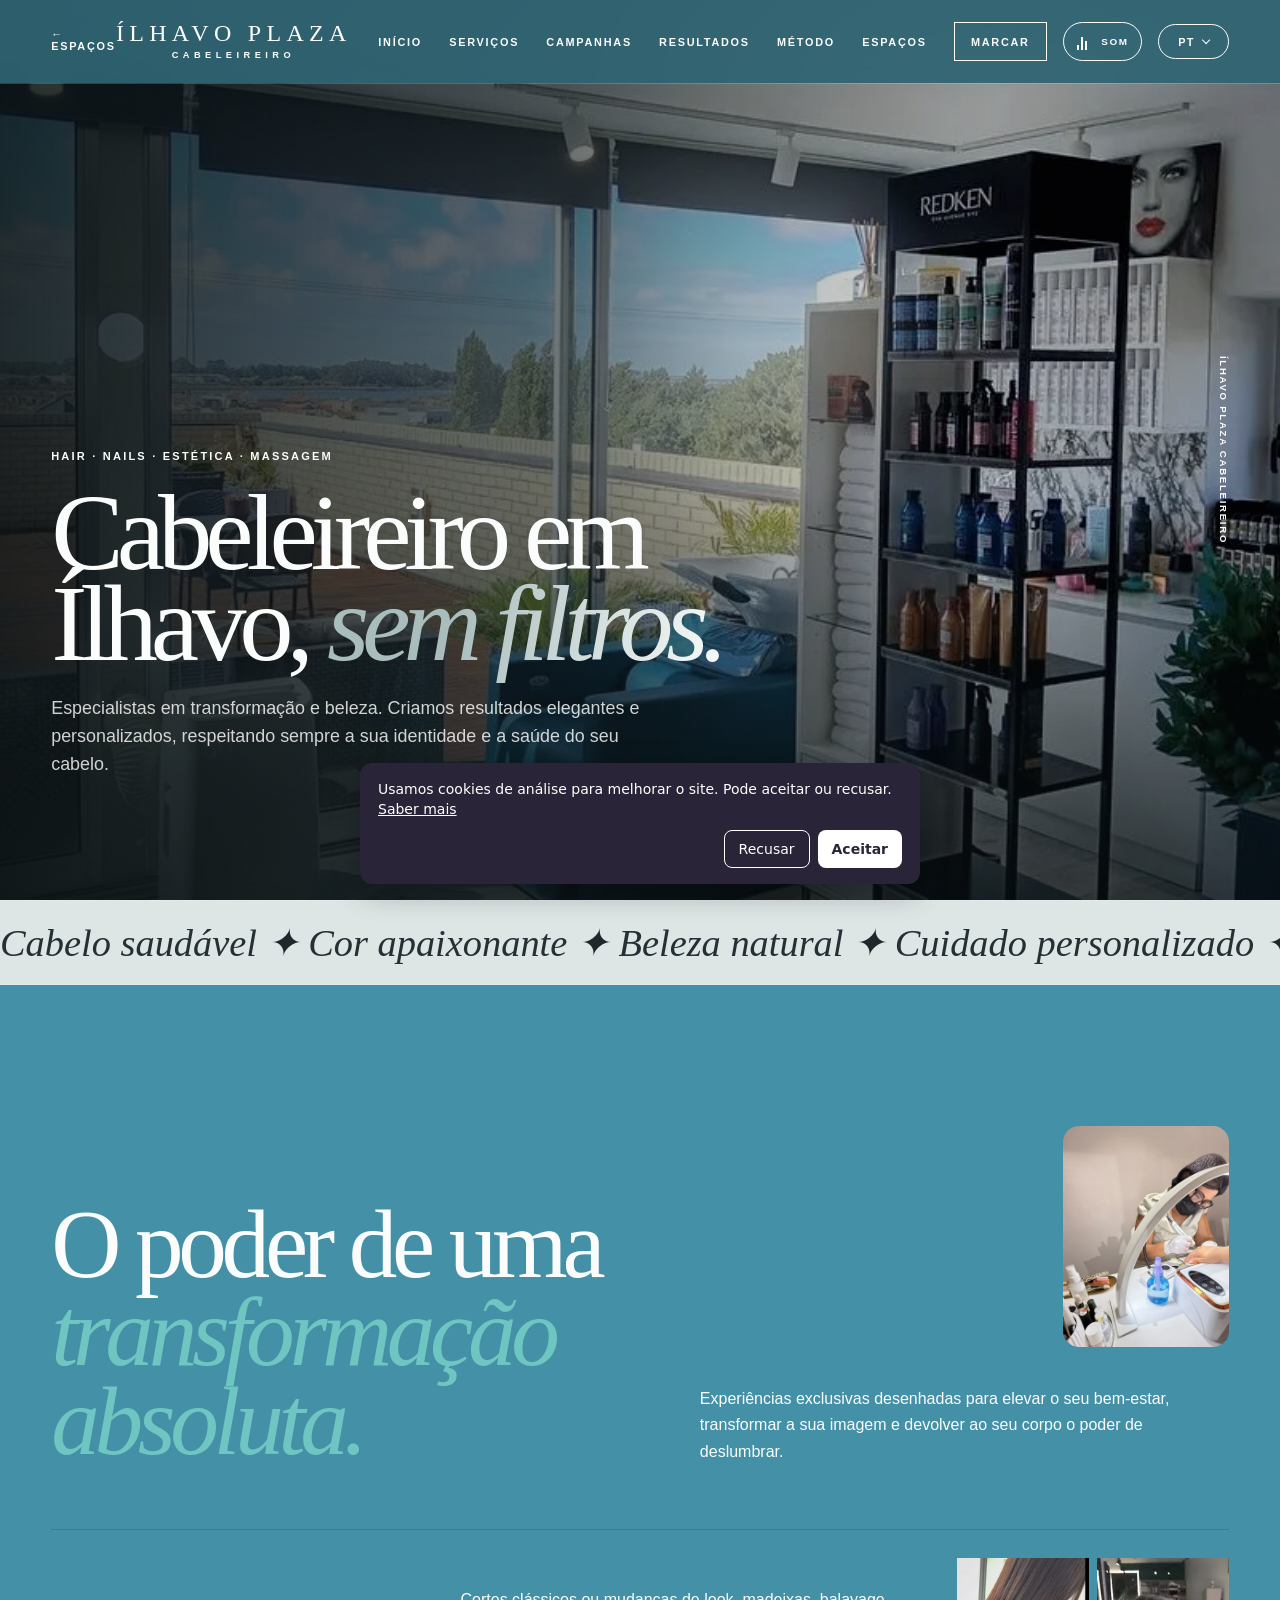
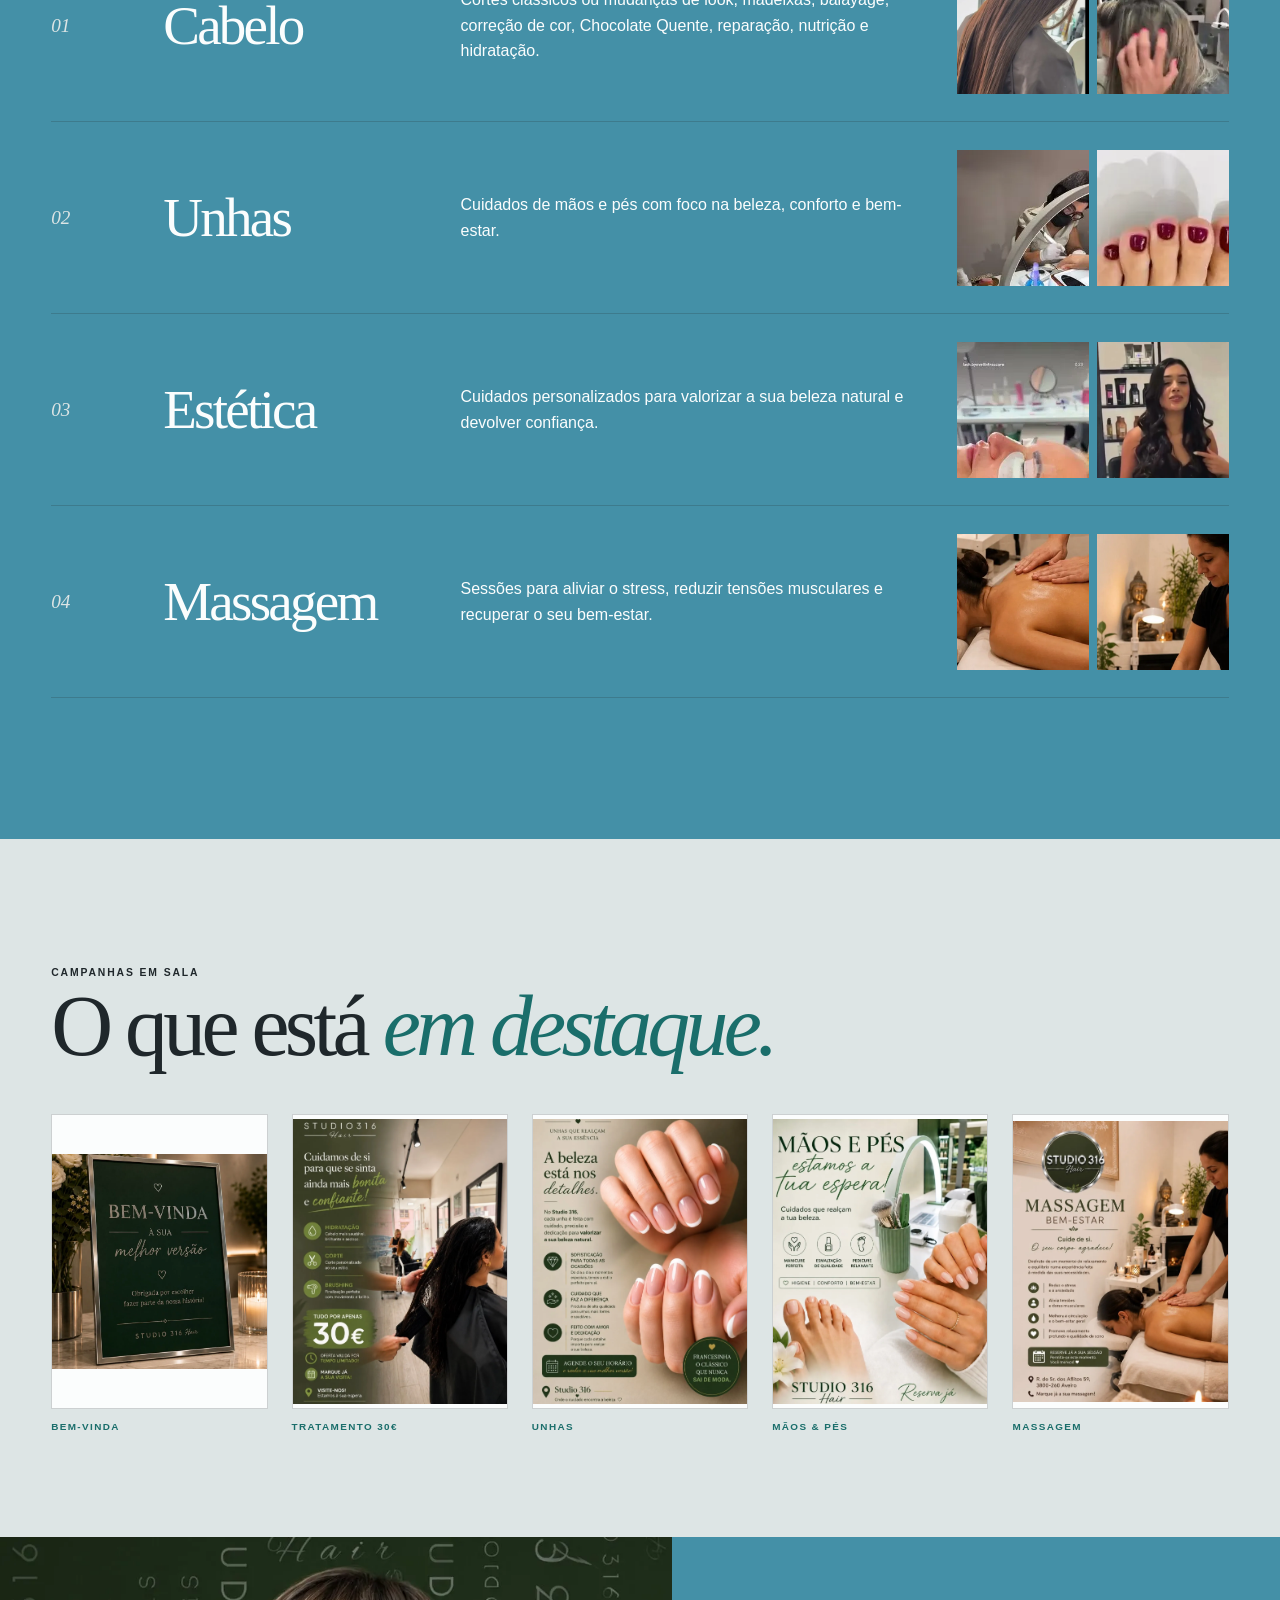
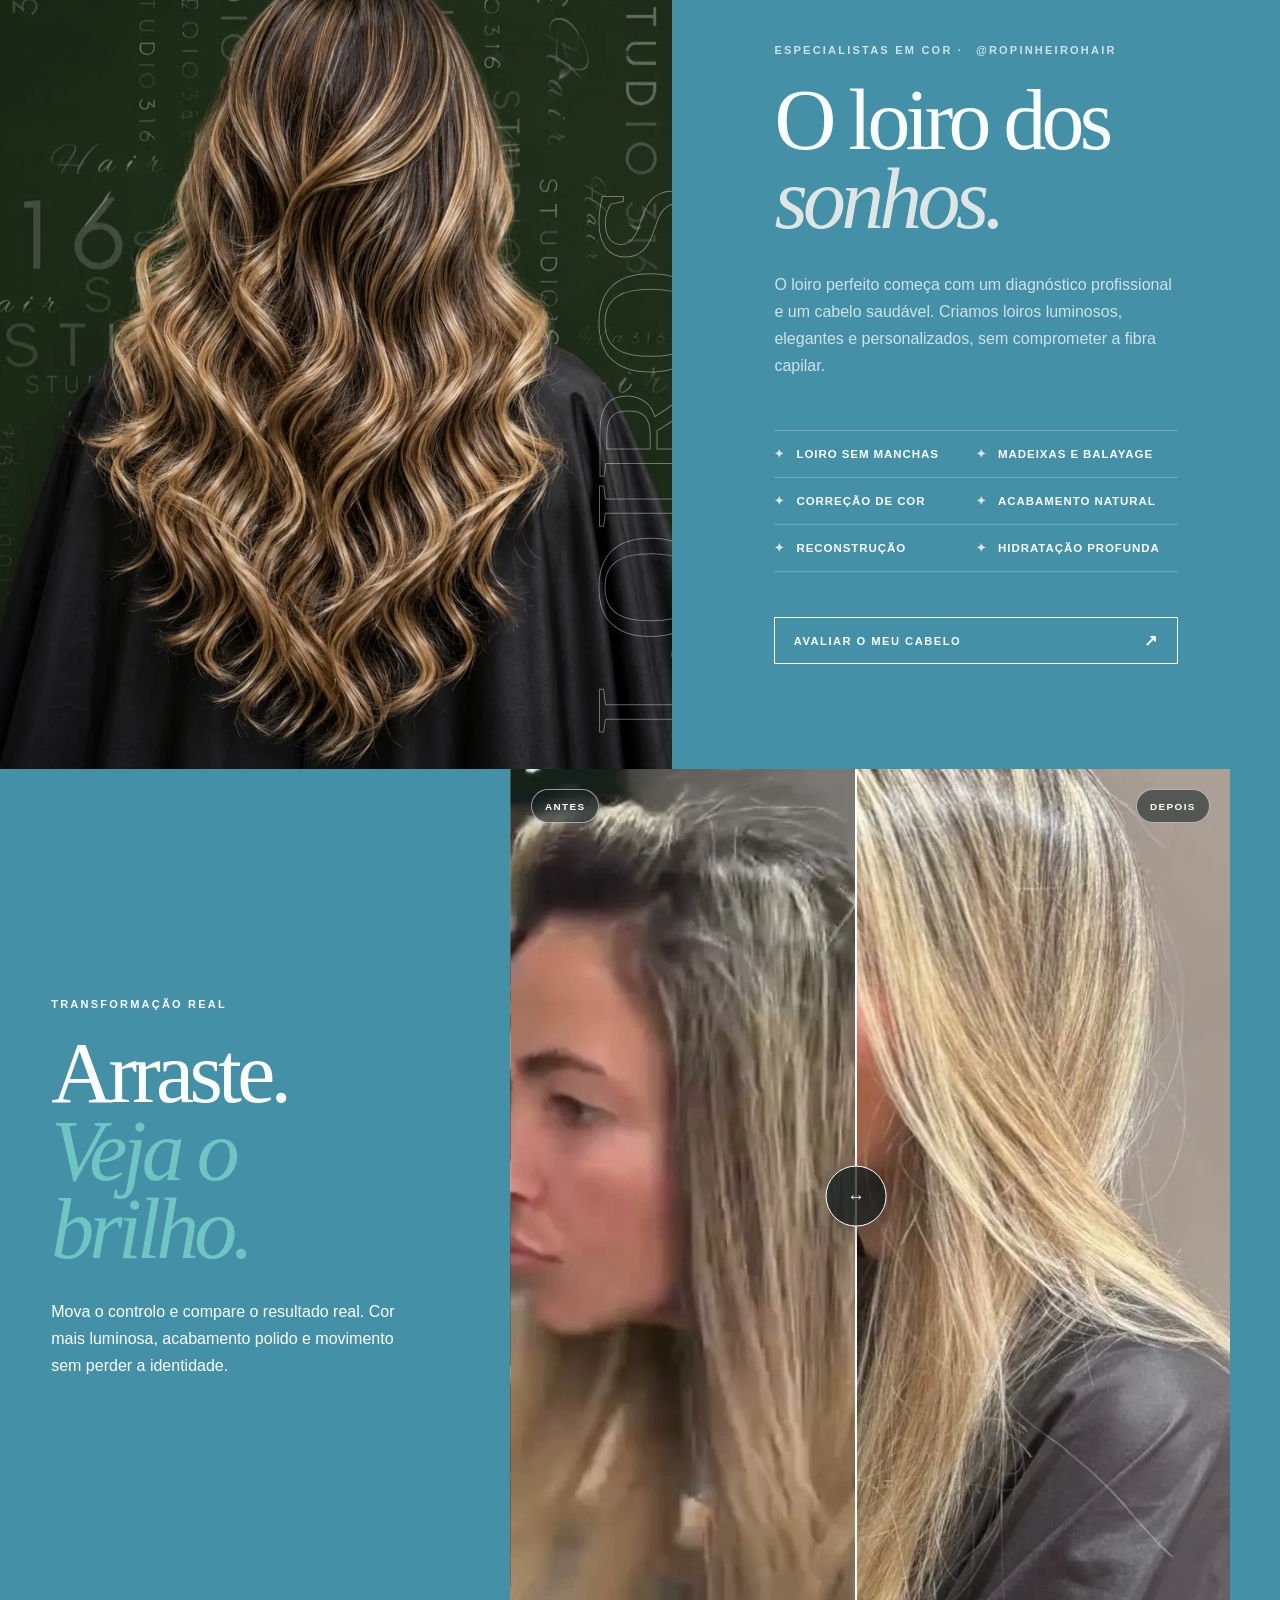
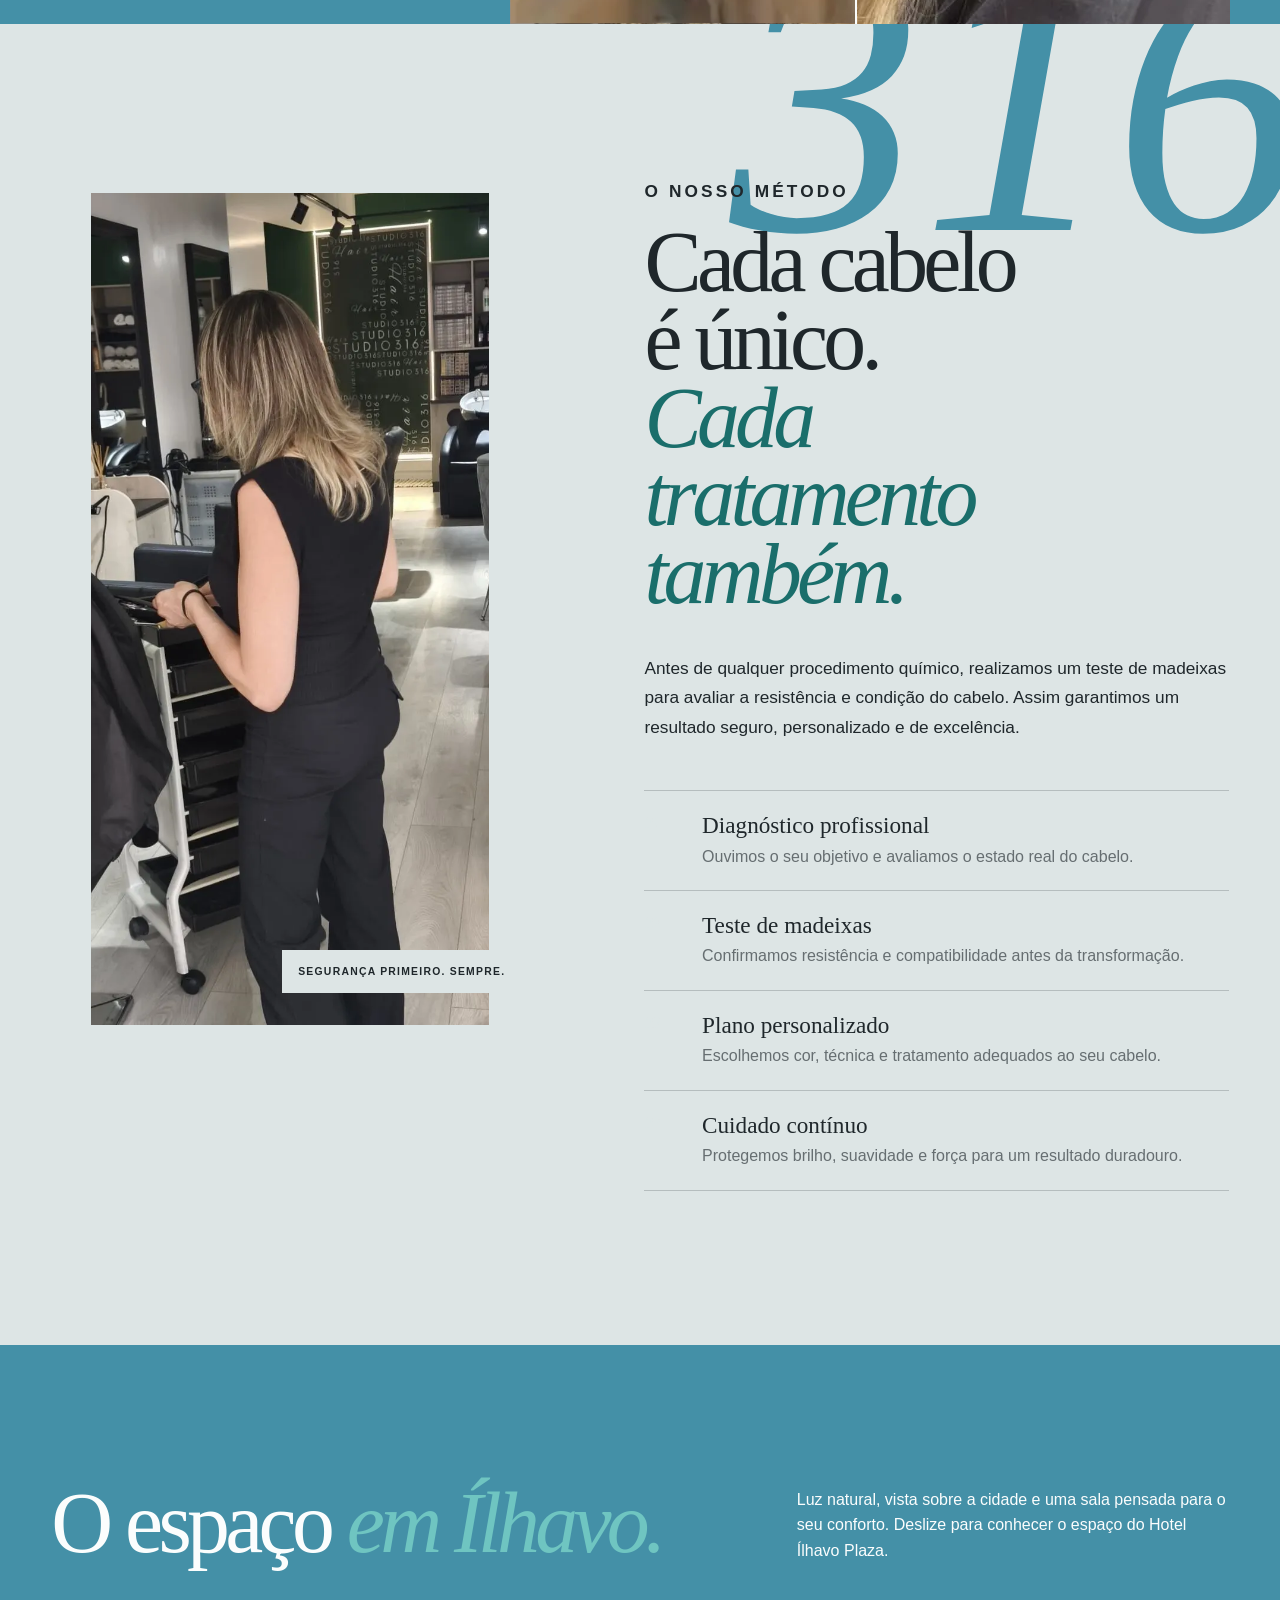
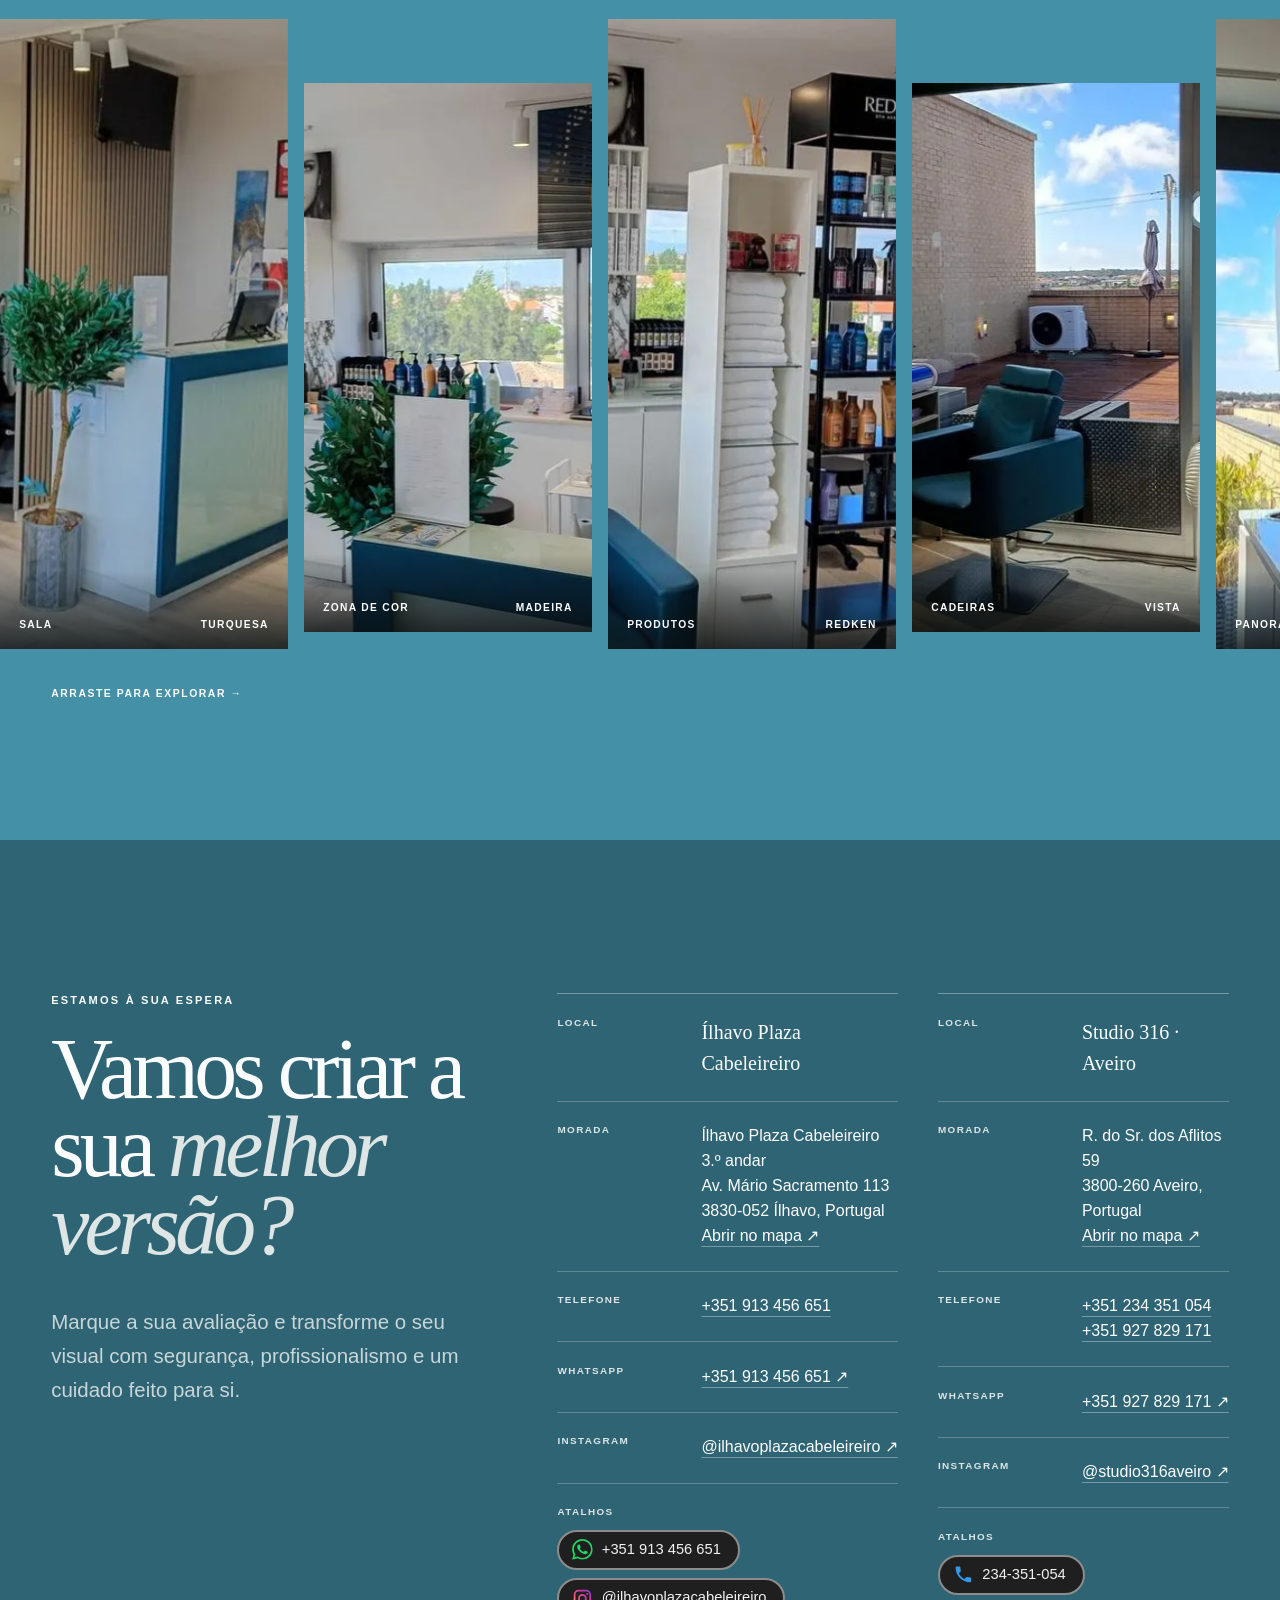
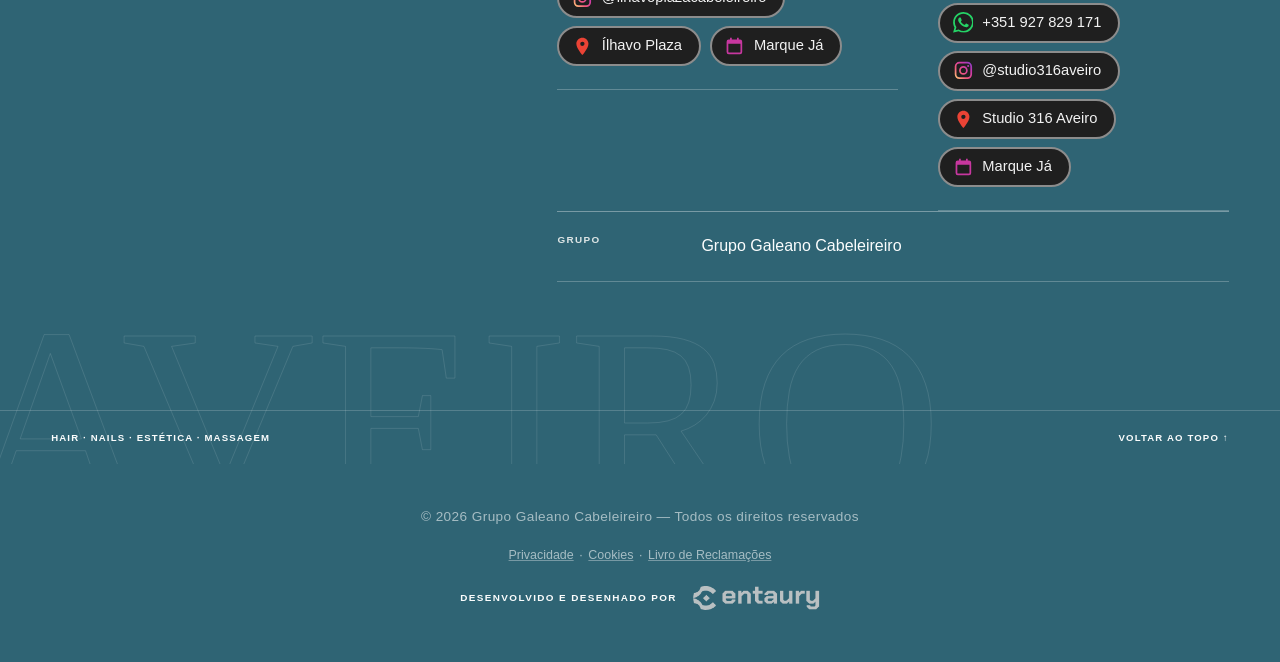
<file: ilhavo.html>
<!doctype html>
<html lang="pt-PT">
<head>
  <meta charset="UTF-8">

  <!-- ====== GA4 + Google Consent Mode v2 (RGPD) ======
       Substituir G-NR1QCR9TMY pelo ID de medicao real do GA4.
       Nada e medido com cookies ate o visitante aceitar (RGPD / CNPD). -->
  <script>
    window.dataLayer = window.dataLayer || [];
    function gtag(){dataLayer.push(arguments);}
    gtag('consent', 'default', {
      ad_storage: 'denied', ad_user_data: 'denied', ad_personalization: 'denied',
      analytics_storage: 'denied', wait_for_update: 500
    });
    try {
      if (localStorage.getItem('galeano_consent') === 'granted') {
        gtag('consent', 'update', { analytics_storage: 'granted' });
      }
    } catch (e) {}
  </script>
  <script async src="https://www.googletagmanager.com/gtag/js?id=G-NR1QCR9TMY"></script>
  <script>
    gtag('js', new Date());
    gtag('config', 'G-NR1QCR9TMY');

    // Eventos de conversao: marcacao, chamada, WhatsApp, Instagram, mapa.
    document.addEventListener('click', function (e) {
      var a = e.target.closest('a'); if (!a) return;
      var h = a.href || '';
      var local = a.closest('#ilhavo, [data-local="ilhavo"]') || /913456651|ilhavo/i.test(h) ? 'ilhavo'
                : (/234351054|927829171|studio316aveiro/i.test(h) ? 'aveiro' : 'geral');
      var ev = null;
      if (h.indexOf('koibox') > -1) ev = 'booking_click';
      else if (h.indexOf('tel:') === 0) ev = 'phone_click';
      else if (h.indexOf('wa.me') > -1) ev = 'whatsapp_click';
      else if (h.indexOf('instagram.com') > -1) ev = 'instagram_click';
      else if (/maps\.(app\.goo\.gl|google)|google\.com\/maps/.test(h)) ev = 'directions_click';
      if (ev) gtag('event', ev, { salon: local, link_url: h });
    });
  </script>
  <meta name="viewport" content="width=device-width, initial-scale=1">
  <meta name="theme-color" content="#2F6474">
  <meta name="description" content="Cabeleireiro do Hotel Ílhavo Plaza, na Av. Mário Sacramento 113. Cabelo, unhas, estética e massagem com diagnóstico personalizado. Grupo Cabeleireiro Galeano.">
  <!-- Pagina sem ligacoes internas (ver espaco-ilhavo.html, que tem o mesmo conteudo de contacto e
       e a que esta ligada desde o index e a ficha do Google). noindex + canonical evitam conteudo
       duplicado entre as duas enquanto nao houver uma decisao sobre fundir ou ligar esta pagina. -->
  <meta name="robots" content="noindex, follow">
  <link rel="canonical" href="https://galeanocabeleireiro.com/espaco-ilhavo.html">
  <meta property="og:title" content="Ílhavo Plaza Cabeleireiro">
  <meta property="og:description" content="Especialistas em transformação e beleza no Hotel Ílhavo Plaza, Av. Mário Sacramento 113. Cabelo, unhas, estética e massagem.">
  <meta property="og:type" content="website">
  <meta property="og:locale" content="pt_PT">
  <meta property="og:url" content="https://galeanocabeleireiro.com/ilhavo.html">
  <meta property="og:image" content="https://galeanocabeleireiro.com/og-image-v2.jpg">
  <meta property="og:image:width" content="1200">
  <meta property="og:image:height" content="630">
  <meta property="og:image:alt" content="Grupo Cabeleireiro Galeano — Studio 316 Aveiro e Ílhavo Plaza Cabeleireiro">
  <meta name="twitter:card" content="summary_large_image">
  <link rel="icon" href="data:image/svg+xml,%3Csvg xmlns='http://www.w3.org/2000/svg' viewBox='0 0 64 64'%3E%3Crect width='64' height='64' rx='10' fill='%232F6474'/%3E%3Ctext x='32' y='40' text-anchor='middle' font-family='serif' font-size='27' fill='%23DDE5E5'%3EIP%3C/text%3E%3C/svg%3E">
  <title>Cabeleireiro em Ílhavo | Ílhavo Plaza Cabeleireiro (Hotel Ílhavo Plaza)</title>
  <link rel="stylesheet" href="assets/css/tokens.css">
  <link rel="stylesheet" href="assets/css/base.css">
  <link rel="stylesheet" href="assets/css/paginas/ilhavo.css">
</head>
<body>
  <svg width="0" height="0" aria-hidden="true" focusable="false" style="position:absolute">
    <defs>
      <linearGradient id="ig-grad" x1="0" y1="1" x2="1" y2="0">
        <stop offset="0" stop-color="#FFD776"/><stop offset=".35" stop-color="#F0587D"/><stop offset=".7" stop-color="#C837AB"/><stop offset="1" stop-color="#7B41CE"/>
      </linearGradient>
      <symbol id="ico-phone" viewBox="0 0 24 24"><path fill="currentColor" d="M6.62 10.79c1.44 2.83 3.76 5.14 6.59 6.59l2.2-2.2c.27-.27.67-.36 1.02-.24 1.12.37 2.33.57 3.57.57.55 0 1 .45 1 1V20c0 .55-.45 1-1 1-9.39 0-17-7.61-17-17 0-.55.45-1 1-1h3.5c.55 0 1 .45 1 1 0 1.25.2 2.45.57 3.57.11.35.03.74-.25 1.02l-2.2 2.2z"/></symbol>
      <symbol id="ico-wa" viewBox="0 0 24 24"><path fill="currentColor" d="M17.472 14.382c-.297-.149-1.758-.867-2.03-.967-.273-.099-.471-.148-.67.15-.197.297-.767.966-.94 1.164-.173.199-.347.223-.644.075-.297-.15-1.255-.463-2.39-1.475-.883-.788-1.48-1.761-1.653-2.059-.173-.297-.018-.458.13-.606.134-.133.297-.347.446-.52.149-.174.198-.298.298-.497.099-.198.05-.371-.025-.52-.075-.149-.669-1.612-.916-2.207-.242-.579-.487-.5-.669-.51a12.8 12.8 0 0 0-.57-.01c-.198 0-.52.074-.792.372-.272.297-1.04 1.016-1.04 2.479 0 1.462 1.065 2.875 1.213 3.074.149.198 2.096 3.2 5.077 4.487.709.306 1.262.489 1.694.625.712.227 1.36.195 1.871.118.571-.085 1.758-.719 2.006-1.413.248-.694.248-1.289.173-1.413-.074-.124-.272-.198-.57-.347m-5.421 7.403h-.004a9.87 9.87 0 0 1-5.031-1.378l-.361-.214-3.741.982.998-3.648-.235-.374a9.86 9.86 0 0 1-1.51-5.26c.001-5.45 4.436-9.884 9.888-9.884 2.64 0 5.122 1.03 6.988 2.898a9.825 9.825 0 0 1 2.893 6.994c-.003 5.45-4.437 9.884-9.885 9.884m8.413-18.297A11.815 11.815 0 0 0 12.05 0C5.495 0 .16 5.335.157 11.892c0 2.096.547 4.142 1.588 5.945L.057 24l6.305-1.654a11.882 11.882 0 0 0 5.683 1.448h.005c6.554 0 11.89-5.335 11.893-11.893a11.821 11.821 0 0 0-3.48-8.413Z"/></symbol>
      <symbol id="ico-map" viewBox="0 0 24 24"><path fill="currentColor" d="M12 2C8.13 2 5 5.13 5 9c0 5.25 7 13 7 13s7-7.75 7-13c0-3.87-3.13-7-7-7zm0 9.5a2.5 2.5 0 1 1 0-5 2.5 2.5 0 0 1 0 5z"/></symbol>
      <symbol id="ico-cal" viewBox="0 0 24 24"><path fill="currentColor" d="M7 2v2H5.5A2.5 2.5 0 0 0 3 6.5v12A2.5 2.5 0 0 0 5.5 21h13a2.5 2.5 0 0 0 2.5-2.5v-12A2.5 2.5 0 0 0 18.5 4H17V2h-2v2H9V2H7zM5 9h14v9.5a.5.5 0 0 1-.5.5h-13a.5.5 0 0 1-.5-.5V9z"/></symbol>
      <symbol id="ico-ig" viewBox="0 0 24 24"><path fill="url(#ig-grad)" d="M7.5 2h9A5.5 5.5 0 0 1 22 7.5v9A5.5 5.5 0 0 1 16.5 22h-9A5.5 5.5 0 0 1 2 16.5v-9A5.5 5.5 0 0 1 7.5 2zm0 2A3.5 3.5 0 0 0 4 7.5v9A3.5 3.5 0 0 0 7.5 20h9a3.5 3.5 0 0 0 3.5-3.5v-9A3.5 3.5 0 0 0 16.5 4h-9zM12 7a5 5 0 1 1 0 10 5 5 0 0 1 0-10zm0 2a3 3 0 1 0 0 6 3 3 0 0 0 0-6zm5.5-3.2a1.2 1.2 0 1 1 0 2.4 1.2 1.2 0 0 1 0-2.4z"/></symbol>
    </defs>
  </svg>
  <a class="skip-link" href="#conteudo">Saltar para o conteúdo</a>
  <div class="topline" aria-hidden="true"></div>
  <audio id="ambience" loop preload="none" aria-hidden="true">
    <source src="assets/audio/ambience.mp3" type="audio/mpeg">
  </audio>

  <header class="header scrolled" id="header">
    <nav class="location" aria-label="Os nossos espaços">
      <a href="./">← Espaços</a>
    </nav>
    <a class="brand" href="#top" aria-label="Ílhavo Plaza Cabeleireiro, início" translate="no">
      <strong>ÍLHAVO PLAZA</strong><small>Cabeleireiro</small>
    </a>
    <div class="header-actions">
      <nav class="nav" id="nav" aria-label="Navegação principal">
        <a href="#top">Início</a>
        <a href="#servicos">Serviços</a>
        <a href="#campanhas">Campanhas</a>
        <a href="#resultados">Resultados</a>
        <a href="#sobre">Método</a>
        <a href="./">Espaços</a>
        <a class="nav-cta" href="https://reservas.koibox.cloud/studio-316" target="_blank" rel="noreferrer">Marcar</a>
      </nav>
      <button class="sound-toggle" type="button" aria-pressed="false" aria-label="Reproduzir música ambiente">
        <span class="sound-bars" aria-hidden="true"><i></i><i></i><i></i></span>
        <span class="sound-copy"><strong>Som</strong></span>
      </button>
      <div class="language-picker" translate="no">
        <button class="language-toggle" type="button" aria-expanded="false" aria-controls="language-list" aria-label="Escolher idioma"><span>PT</span></button>
        <ul class="language-list" id="language-list">
          <li><button class="language-option active" type="button" data-lang="pt"><span>Português</span><small>PT</small></button></li>
          <li><button class="language-option" type="button" data-lang="es"><span>Español</span><small>ES</small></button></li>
          <li><button class="language-option" type="button" data-lang="en"><span>English</span><small>EN</small></button></li>
          <li><button class="language-option" type="button" data-lang="de"><span>Deutsch</span><small>DE</small></button></li>
          <li><button class="language-option" type="button" data-lang="fr"><span>Français</span><small>FR</small></button></li>
        </ul>
      </div>
      <button class="menu-toggle" type="button" aria-expanded="false" aria-controls="nav">Menu</button>
    </div>
  </header>

  <main id="conteudo">
    <section class="hero" id="inicio" aria-label="Ílhavo Plaza Cabeleireiro">
      <div class="hero-media">
        <img src="ilhavo/10.webp" alt="Sala do cabeleireiro do Hotel Ílhavo Plaza com cadeiras turquesa e parede envidraçada sobre o terraço" width="1000" height="563">
      </div>
      <div class="hero-spotlight" aria-hidden="true"></div>
      <div class="hero-curtain" aria-hidden="true"></div>
      <div class="hero-content">
        <p class="eyebrow">Hair · Nails · Estética · Massagem</p>
        <h1>Cabeleireiro em Ílhavo, <em>sem filtros.</em></h1>
        <p class="hero-copy">Especialistas em transformação e beleza. Criamos resultados elegantes e personalizados, respeitando sempre a sua identidade e a saúde do seu cabelo.</p>
      </div>
      <div class="hero-meta" aria-hidden="true" translate="no"><span translate="no">Ílhavo Plaza Cabeleireiro</span></div>
    </section>

    <section class="intro" aria-labelledby="intro-title" hidden style="display:none">
      <p class="section-tag reveal" translate="no">Ílhavo Plaza Cabeleireiro</p>
      <div>
        <h2 class="reveal" id="intro-title">Beleza que se sente.<br><em>Confiança que fica.</em></h2>
        <div class="intro-copy reveal">
          <p>Cuidamos de cada detalhe para realçar a sua beleza natural. Mais brilho, mais leveza e um visual renovado — sempre com profissionalismo e atenção.</p>
          <p>Cada pessoa é única. Por isso, começamos por ouvir, avaliar e desenhar um cuidado feito à sua medida.</p>
        </div>
      </div>
    </section>

    <div class="marquee" aria-hidden="true">
      <div class="marquee-track">
        <span>Cabelo saudável <b>✦</b> Cor apaixonante <b>✦</b> Beleza natural <b>✦</b> Cuidado personalizado <b>✦</b>&nbsp;</span>
        <span>Cabelo saudável <b>✦</b> Cor apaixonante <b>✦</b> Beleza natural <b>✦</b> Cuidado personalizado <b>✦</b>&nbsp;</span>
      </div>
    </div>

    <section class="services" id="servicos" aria-labelledby="services-title">
      <div class="services-head">
        <h2 class="section-heading reveal" id="services-title">O poder de uma <em>transformação absoluta.</em></h2>
        <div class="services-media" aria-hidden="true">
          <img src="assets/img/pilar-cabelo.webp" alt="" loading="lazy" decoding="async" width="720" height="960">
          <img src="assets/img/pilar-unhas.webp" alt="" loading="lazy" decoding="async" width="720" height="960">
          <img src="assets/img/pilar-estetica.webp" alt="" loading="lazy" decoding="async" width="720" height="960">
        </div>
        <p class="reveal">Experiências exclusivas desenhadas para elevar o seu bem-estar, transformar a sua imagem e devolver ao seu corpo o poder de deslumbrar.</p>
      </div>
      <div class="service-list">
        <article class="service reveal">
          <span class="service-number">01</span>
          <h3>Cabelo</h3>
          <p>Cortes clássicos ou mudanças de look, madeixas, balayage, correção de cor, Chocolate Quente, reparação, nutrição e hidratação.</p>
          <div class="service-thumb"><video muted loop playsinline preload="metadata" poster="videos/ig/poster/cabelo-merece-melhor.webp" aria-label="O seu cabelo merece o melhor"><source src="videos/ig/cabelo-merece-melhor.mp4" type="video/mp4"></video><video muted loop playsinline preload="metadata" poster="videos/ig/poster/loiro-dos-sonhos.webp" aria-label="Resultado de loiro luminoso"><source src="videos/ig/loiro-dos-sonhos.mp4" type="video/mp4"></video></div>
        </article>
        <article class="service reveal">
          <span class="service-number">02</span>
          <h3>Unhas</h3>
          <p>Cuidados de mãos e pés com foco na beleza, conforto e bem-estar.</p>
          <div class="service-thumb"><video muted loop playsinline preload="metadata" poster="videos/ig/poster/unhas.webp" aria-label="Trabalho de unhas no Studio 316"><source src="videos/ig/unhas.mp4" type="video/mp4"></video><img src="trabalhos/29.webp" alt="Pedicure em vinho no Studio 316" loading="lazy" width="256" height="328"></div>
        </article>
        <article class="service reveal">
          <span class="service-number">03</span>
          <h3>Estética</h3>
          <p>Cuidados personalizados para valorizar a sua beleza natural e devolver confiança.</p>
          <div class="service-thumb"><video data-slow="0.3" muted loop playsinline preload="metadata" poster="videos/ig/poster/campanha-lancamento.webp" aria-label="Tratamento de estética no Studio 316"><source src="videos/ig/campanha-lancamento.mp4" type="video/mp4"></video><video muted loop playsinline preload="metadata" poster="videos/ig/poster/marcacao-telefone.webp" aria-label="Faça já a sua marcação"><source src="videos/ig/marcacao-telefone.mp4" type="video/mp4"></video></div>
        </article>
        <article class="service reveal">
          <span class="service-number">04</span>
          <h3>Massagem</h3>
          <p>Sessões para aliviar o stress, reduzir tensões musculares e recuperar o seu bem-estar.</p>
          <div class="service-thumb"><img src="assets/img/massagem-1.webp" alt="Massagem de costas no Studio 316" loading="lazy" width="900" height="605"><img src="assets/img/massagem-2.webp" alt="Sala de massagem do Studio 316 com velas e ambiente de relaxamento" loading="lazy" width="900" height="1080"></div>
        </article>
      </div>
    </section>

    <section class="flyers" id="campanhas" aria-labelledby="flyers-title">
      <div class="flyers-head">
        <p class="section-tag reveal">Campanhas em sala</p>
        <h2 class="section-heading reveal" id="flyers-title">O que está <em>em destaque.</em></h2>
      </div>
      <div class="flyer-grid">
        <figure class="flyer"><img src="3918741754922279733.webp" alt="Cartaz de boas-vindas: Bem-vinda à sua melhor versão" loading="lazy" width="1274" height="1274"><figcaption>Bem-vinda</figcaption></figure>
        <figure class="flyer"><img src="3921710401537984751.webp" alt="Panfleto da campanha de tratamento a 30€" loading="lazy" width="1050" height="1400"><figcaption>Tratamento 30€</figcaption></figure>
        <figure class="flyer"><img src="3922932102586318984.webp" alt="Panfleto de unhas: a beleza está nos detalhes" loading="lazy" width="1050" height="1400"><figcaption>Unhas</figcaption></figure>
        <figure class="flyer"><img src="3933440303245239388.webp" alt="Panfleto de mãos e pés do Studio 316" loading="lazy" width="1050" height="1400"><figcaption>Mãos & pés</figcaption></figure>
        <figure class="flyer"><img src="3938140371328048420.webp" alt="Panfleto de massagem e bem-estar do Studio 316" loading="lazy" width="1071" height="1400"><figcaption>Massagem</figcaption></figure>
      </div>
    </section>

    <section class="feature" aria-labelledby="blonde-title">
      <div class="feature-media">
        <img src="3922471290344109905.webp" alt="Madeixas longas e luminosas realizadas no Studio 316" loading="lazy" width="1332" height="1400">
      </div>
      <div class="feature-copy reveal">
        <p class="eyebrow">Especialistas em cor · <a href="https://www.instagram.com/ropinheirohair/" target="_blank" rel="noreferrer"><span translate="no">@ropinheirohair</span></a></p>
        <h2 class="section-heading" id="blonde-title">O loiro dos <em>sonhos.</em></h2>
        <p>O loiro perfeito começa com um diagnóstico profissional e um cabelo saudável. Criamos loiros luminosos, elegantes e personalizados, sem comprometer a fibra capilar.</p>
        <div class="checks">
          <span>Loiro sem manchas</span><span>Madeixas e balayage</span><span>Correção de cor</span><span>Acabamento natural</span><span>Reconstrução</span><span>Hidratação profunda</span>
        </div>
        <a class="button" href="https://wa.me/351913456651" target="_blank" rel="noreferrer">Avaliar o meu cabelo</a>
      </div>
    </section>

    <section class="transformation-lab" aria-labelledby="transform-title">
      <div class="transform-copy">
        <p class="eyebrow">Transformação real</p>
        <h2 class="section-heading" id="transform-title">Arraste. <em>Veja o brilho.</em></h2>
        <p>Mova o controlo e compare o resultado real. Cor mais luminosa, acabamento polido e movimento sem perder a identidade.</p>
      </div>
      <div class="compare">
        <img src="assets/img/transform-after.webp" alt="Resultado depois da transformação: cabelo loiro luminoso e polido" loading="lazy" width="720" height="1280">
        <div class="compare-layer"><img src="assets/img/transform-before.webp" alt="Cabelo antes da transformação" loading="lazy" width="720" height="1280"></div>
        <span class="compare-label before">Antes</span>
        <span class="compare-label after">Depois</span>
        <input class="compare-range" type="range" min="0" max="100" value="48" aria-label="Comparar cabelo antes e depois">
        <div class="compare-divider" aria-hidden="true"><span class="compare-handle">↔</span></div>
      </div>
    </section>

    <section class="diagnosis" id="sobre" aria-labelledby="diagnosis-title">
      <figure class="diagnosis-media reveal">
        <img src="3926900488737946808_3926900427653664959.webp" alt="Profissional do Studio 316 a trabalhar no salão" loading="lazy" width="1400" height="1400">
        <figcaption>Segurança primeiro. Sempre.</figcaption>
      </figure>
      <div class="diagnosis-copy reveal">
        <p class="section-tag">O nosso método</p>
        <h2 class="section-heading" id="diagnosis-title">Cada cabelo é único. <em>Cada tratamento também.</em></h2>
        <p>Antes de qualquer procedimento químico, realizamos um teste de madeixas para avaliar a resistência e condição do cabelo. Assim garantimos um resultado seguro, personalizado e de excelência.</p>
        <div class="steps">
          <div class="step"><strong>Diagnóstico profissional</strong><p>Ouvimos o seu objetivo e avaliamos o estado real do cabelo.</p></div>
          <div class="step"><strong>Teste de madeixas</strong><p>Confirmamos resistência e compatibilidade antes da transformação.</p></div>
          <div class="step"><strong>Plano personalizado</strong><p>Escolhemos cor, técnica e tratamento adequados ao seu cabelo.</p></div>
          <div class="step"><strong>Cuidado contínuo</strong><p>Protegemos brilho, suavidade e força para um resultado duradouro.</p></div>
        </div>
      </div>
    </section>

    <section class="lookbook" id="resultados" aria-labelledby="lookbook-title">
      <div class="lookbook-head">
        <h2 class="section-heading reveal" id="lookbook-title">O espaço <em>em Ílhavo.</em></h2>
        <div class="lookbook-aside reveal">
          <p>Luz natural, vista sobre a cidade e uma sala pensada para o seu conforto. Deslize para conhecer o espaço do Hotel Ílhavo Plaza.</p>
          <button class="saved-looks" type="button" aria-pressed="false" hidden>Meus looks <span>0</span></button>
          <a class="send-looks" href="https://wa.me/351913456651" target="_blank" rel="noreferrer" hidden>Enviar para avaliação ↗</a>
        </div>
      </div>
      <div class="gallery" aria-label="Galeria do espaço Ílhavo Plaza Cabeleireiro">
        <figure class="shot"><img src="ilhavo/01.webp" alt="Zona de atendimento com cadeiras turquesa e expositor Redken junto às janelas" loading="lazy" width="1000" height="563"><figcaption><span>Sala</span><span>Turquesa</span></figcaption></figure>
        <figure class="shot"><img src="ilhavo/09.webp" alt="Painel de madeira e expositor de produtos na zona de cor" loading="lazy" width="1000" height="563"><figcaption><span>Zona de cor</span><span>Madeira</span></figcaption></figure>
        <figure class="shot"><img src="ilhavo/02.webp" alt="Expositor de produtos Redken e sofá turquesa na sala do salão" loading="lazy" width="1000" height="563"><figcaption><span>Produtos</span><span translate="no">Redken</span></figcaption></figure>
        <figure class="shot"><img src="ilhavo/05.webp" alt="Cadeiras turquesa junto às janelas com vista para o terraço" loading="lazy" width="1000" height="563"><figcaption><span>Cadeiras</span><span>Vista</span></figcaption></figure>
        <figure class="shot"><img src="ilhavo/15.webp" alt="Vista panorâmica da sala com o céu de Ílhavo ao fundo" loading="lazy" width="1000" height="563"><figcaption><span>Panorâmica</span><span>Ílhavo</span></figcaption></figure>
        <figure class="shot"><img src="ilhavo/12.webp" alt="Cliente na cadeira junto às janelas durante o atendimento" loading="lazy" width="563" height="1000"><figcaption><span>Atendimento</span><span>Luz natural</span></figcaption></figure>
        <figure class="shot"><img src="ilhavo/08.webp" alt="Bancada de trabalho junto às janelas com plantas" loading="lazy" width="1000" height="563"><figcaption><span>Bancada</span><span>Plantas</span></figcaption></figure>
        <figure class="shot"><img src="ilhavo/13.webp" alt="Bancada de produtos junto à janela com vista sobre Ílhavo" loading="lazy" width="1000" height="563"><figcaption><span>Produtos</span><span>Janela</span></figcaption></figure>
        <figure class="shot"><img src="ilhavo/11.webp" alt="Recepção do salão com expositor de produtos e plantas" loading="lazy" width="563" height="1000"><figcaption><span>Recepção</span><span>Entrada</span></figcaption></figure>
        <figure class="shot"><img src="ilhavo/06.webp" alt="Terraço do Hotel Ílhavo Plaza visto da sala do salão" loading="lazy" width="1000" height="563"><figcaption><span>Terraço</span><span>Hotel</span></figcaption></figure>
        <figure class="shot"><img src="ilhavo/07.webp" alt="Esplanada do terraço com mesas e vista sobre Ílhavo" loading="lazy" width="1000" height="563"><figcaption><span>Esplanada</span><span>Vista</span></figcaption></figure>
        <figure class="shot"><img src="ilhavo/10.webp" alt="Sala do salão com parede de vidro e vista sobre a cidade" loading="lazy" width="1000" height="563"><figcaption><span>Sala</span><span>Vidro</span></figcaption></figure>
        <figure class="shot"><img src="ilhavo/14.webp" alt="Zona de espera com decoração floral" loading="lazy" width="1000" height="563"><figcaption><span>Espera</span><span>Decoração</span></figcaption></figure>
        <figure class="shot"><img src="ilhavo/03.webp" alt="Entrada envidraçada do salão no piso do hotel" loading="lazy" width="1000" height="563"><figcaption><span>Entrada</span><span>Vidro</span></figcaption></figure>
        <figure class="shot"><img src="ilhavo/04.webp" alt="Corredor de acesso ao salão no Hotel Ílhavo Plaza" loading="lazy" width="563" height="1000"><figcaption><span>Acesso</span><span>Hotel</span></figcaption></figure>
      </div>
      <p class="gallery-hint">Arraste para explorar →</p>
    </section>

    <div class="beauty-toast" role="status" aria-live="polite"></div>


    <section class="contact-section" id="contactos" aria-labelledby="contact-title">
      <div class="contact-wrap">
        <div class="reveal">
          <p class="eyebrow">Estamos à sua espera</p>
          <h2 class="section-heading" id="contact-title">Vamos criar a sua <em>melhor versão?</em></h2>
          <p class="contact-lead">Marque a sua avaliação e transforme o seu visual com segurança, profissionalismo e um cuidado feito para si.</p>
        </div>
        <div class="contact-cards reveal">
          <dl class="contact-card">
            <div class="contact-row contact-title"><dt>Local</dt><dd><strong translate="no">Ílhavo Plaza Cabeleireiro</strong></dd></div>
            <div class="contact-row"><dt>Morada</dt><dd><span translate="no">Ílhavo Plaza Cabeleireiro</span><br>3.º andar<br><span translate="no">Av. Mário Sacramento 113</span><br><span translate="no">3830-052 Ílhavo</span>, Portugal<br><a href="https://maps.google.com/?cid=670117039248322440" target="_blank" rel="noreferrer">Abrir no mapa ↗</a></dd></div>
            <div class="contact-row"><dt>Telefone</dt><dd><a href="tel:+351913456651">+351 913 456 651</a></dd></div>
            <div class="contact-row"><dt>WhatsApp</dt><dd><a href="https://wa.me/351913456651" target="_blank" rel="noreferrer">+351 913 456 651 ↗</a></dd></div>
            <div class="contact-row"><dt>Instagram</dt><dd><a href="https://www.instagram.com/ilhavoplazacabeleireiro/" target="_blank" rel="noreferrer"><span translate="no">@ilhavoplazacabeleireiro</span> ↗</a></dd></div>
            <div class="contact-row contact-row-badges"><dt>Atalhos</dt><dd class="badges badges-contact">
              <a class="badge badge-wa" href="https://wa.me/351913456651" target="_blank" rel="noreferrer" aria-label="WhatsApp 913 456 651"><svg class="badge-ico" aria-hidden="true"><use href="#ico-wa"/></svg><span translate="no">+351 913 456 651</span></a>
              <a class="badge badge-ig" href="https://www.instagram.com/ilhavoplazacabeleireiro/" target="_blank" rel="noreferrer" aria-label="Instagram ilhavoplazacabeleireiro"><svg class="badge-ico" aria-hidden="true"><use href="#ico-ig"/></svg><span translate="no">@ilhavoplazacabeleireiro</span></a>
              <a class="badge badge-map" href="https://maps.google.com/?cid=670117039248322440" target="_blank" rel="noreferrer" aria-label="Abrir no Google Maps"><svg class="badge-ico" aria-hidden="true"><use href="#ico-map"/></svg><span translate="no">Ílhavo Plaza</span></a>
              <a class="badge badge-book" href="https://reservas.koibox.cloud/studio-316" target="_blank" rel="noreferrer" aria-label="Marcar online"><svg class="badge-ico" aria-hidden="true"><use href="#ico-cal"/></svg><span>Marque Já</span></a>
            </dd></div>
          </dl>
          <dl class="contact-card">
            <div class="contact-row contact-title"><dt>Local</dt><dd><strong translate="no">Studio 316 · Aveiro</strong></dd></div>
            <div class="contact-row"><dt>Morada</dt><dd><span translate="no">R. do Sr. dos Aflitos 59</span><br><span translate="no">3800-260 Aveiro</span>, Portugal<br><a href="https://maps.app.goo.gl/DHaed5gpvFV7XrXc7?g_st=ic" target="_blank" rel="noreferrer">Abrir no mapa ↗</a></dd></div>
            <div class="contact-row"><dt>Telefone</dt><dd><a href="tel:+351234351054">+351 234 351 054</a><br><a href="tel:+351927829171">+351 927 829 171</a></dd></div>
            <div class="contact-row"><dt>WhatsApp</dt><dd><a href="https://wa.me/351927829171" target="_blank" rel="noreferrer">+351 927 829 171 ↗</a></dd></div>
            <div class="contact-row"><dt>Instagram</dt><dd><a href="https://www.instagram.com/studio316aveiro/" target="_blank" rel="noreferrer"><span translate="no">@studio316aveiro</span> ↗</a></dd></div>
            <div class="contact-row contact-row-badges"><dt>Atalhos</dt><dd class="badges badges-contact">
              <a class="badge badge-tel" href="tel:+351234351054" aria-label="Ligar 234 351 054"><svg class="badge-ico" aria-hidden="true"><use href="#ico-phone"/></svg><span translate="no">234-351-054</span></a>
              <a class="badge badge-wa" href="https://wa.me/351927829171" target="_blank" rel="noreferrer" aria-label="WhatsApp 927 829 171"><svg class="badge-ico" aria-hidden="true"><use href="#ico-wa"/></svg><span translate="no">+351 927 829 171</span></a>
              <a class="badge badge-ig" href="https://www.instagram.com/studio316aveiro/" target="_blank" rel="noreferrer" aria-label="Instagram studio316aveiro"><svg class="badge-ico" aria-hidden="true"><use href="#ico-ig"/></svg><span translate="no">@studio316aveiro</span></a>
              <a class="badge badge-map" href="https://maps.app.goo.gl/DHaed5gpvFV7XrXc7?g_st=ic" target="_blank" rel="noreferrer" aria-label="Abrir no Google Maps"><svg class="badge-ico" aria-hidden="true"><use href="#ico-map"/></svg><span translate="no">Studio 316 Aveiro</span></a>
              <a class="badge badge-book" href="https://reservas.koibox.cloud/studio-316" target="_blank" rel="noreferrer" aria-label="Marcar online"><svg class="badge-ico" aria-hidden="true"><use href="#ico-cal"/></svg><span>Marque Já</span></a>
            </dd></div>
          </dl>
          <dl class="contact-card contact-card-wide">
            <div class="contact-row"><dt>Grupo</dt><dd translate="no">Grupo Galeano Cabeleireiro</dd></div>
          </dl>
        </div>
      </div>
      <footer class="footer">
        <span>Hair · Nails · Estética · Massagem</span>
        <a href="#top">Voltar ao topo ↑</a>
      </footer>
    </section>
  </main>

  <footer class="signature">
    <p class="signature-copy">© <span id="year" translate="no" class="notranslate">2026</span> <span translate="no" class="notranslate">Grupo Galeano Cabeleireiro</span> — <span>Todos os direitos reservados</span></p>
    <p class="signature-links"><a href="/politica-privacidade.html">Privacidade</a> · <a href="/politica-cookies.html">Cookies</a> · <a href="https://www.livroreclamacoes.pt/Inicio" target="_blank" rel="noopener noreferrer">Livro de Reclamações</a></p>
    <p class="signature-credit"><span>Desenvolvido e desenhado por</span><a href="https://centaury.net" target="_blank" rel="noreferrer" aria-label="Centaury"><img src="assets/img/entaury-logo.webp" alt="entaury" width="215" height="42" loading="lazy"></a></p>
  </footer>

  <script src="assets/js/dict.js"></script>
  <script src="assets/js/paginas/ilhavo.js"></script>
  <!-- ====== Banner de cookies (RGPD / CNPD) ====== -->
  <div id="cookie-banner" role="dialog" aria-live="polite" aria-label="Cookies" hidden
       style="position:fixed;left:16px;right:16px;bottom:16px;z-index:9999;max-width:560px;margin:auto;
              background:#2A2438;color:#fff;padding:16px 18px;border-radius:12px;font:14px/1.45 system-ui,sans-serif;
              box-shadow:0 8px 30px rgba(0,0,0,.3)">
    Usamos cookies de análise para melhorar o site. Pode aceitar ou recusar.
    <a href="/politica-cookies.html" style="color:#fff;text-decoration:underline">Saber mais</a>
    <div style="margin-top:10px;display:flex;gap:8px;justify-content:flex-end">
      <button id="cookie-reject" style="padding:8px 14px;border-radius:8px;border:1px solid #fff;background:transparent;color:#fff;cursor:pointer">Recusar</button>
      <button id="cookie-accept" style="padding:8px 14px;border-radius:8px;border:0;background:#fff;color:#2A2438;cursor:pointer;font-weight:600">Aceitar</button>
    </div>
  </div>
  <script>
    (function () {
      var b = document.getElementById('cookie-banner'), v = null;
      try { v = localStorage.getItem('galeano_consent'); } catch (e) {}
      if (!v) b.hidden = false;
      function set(val) {
        try { localStorage.setItem('galeano_consent', val); } catch (e) {}
        if (val === 'granted') gtag('consent', 'update', { analytics_storage: 'granted' });
        b.hidden = true;
      }
      document.getElementById('cookie-accept').onclick = function () { set('granted'); };
      document.getElementById('cookie-reject').onclick = function () { set('denied'); };
    })();
  </script>
</body>
</html>
</file>
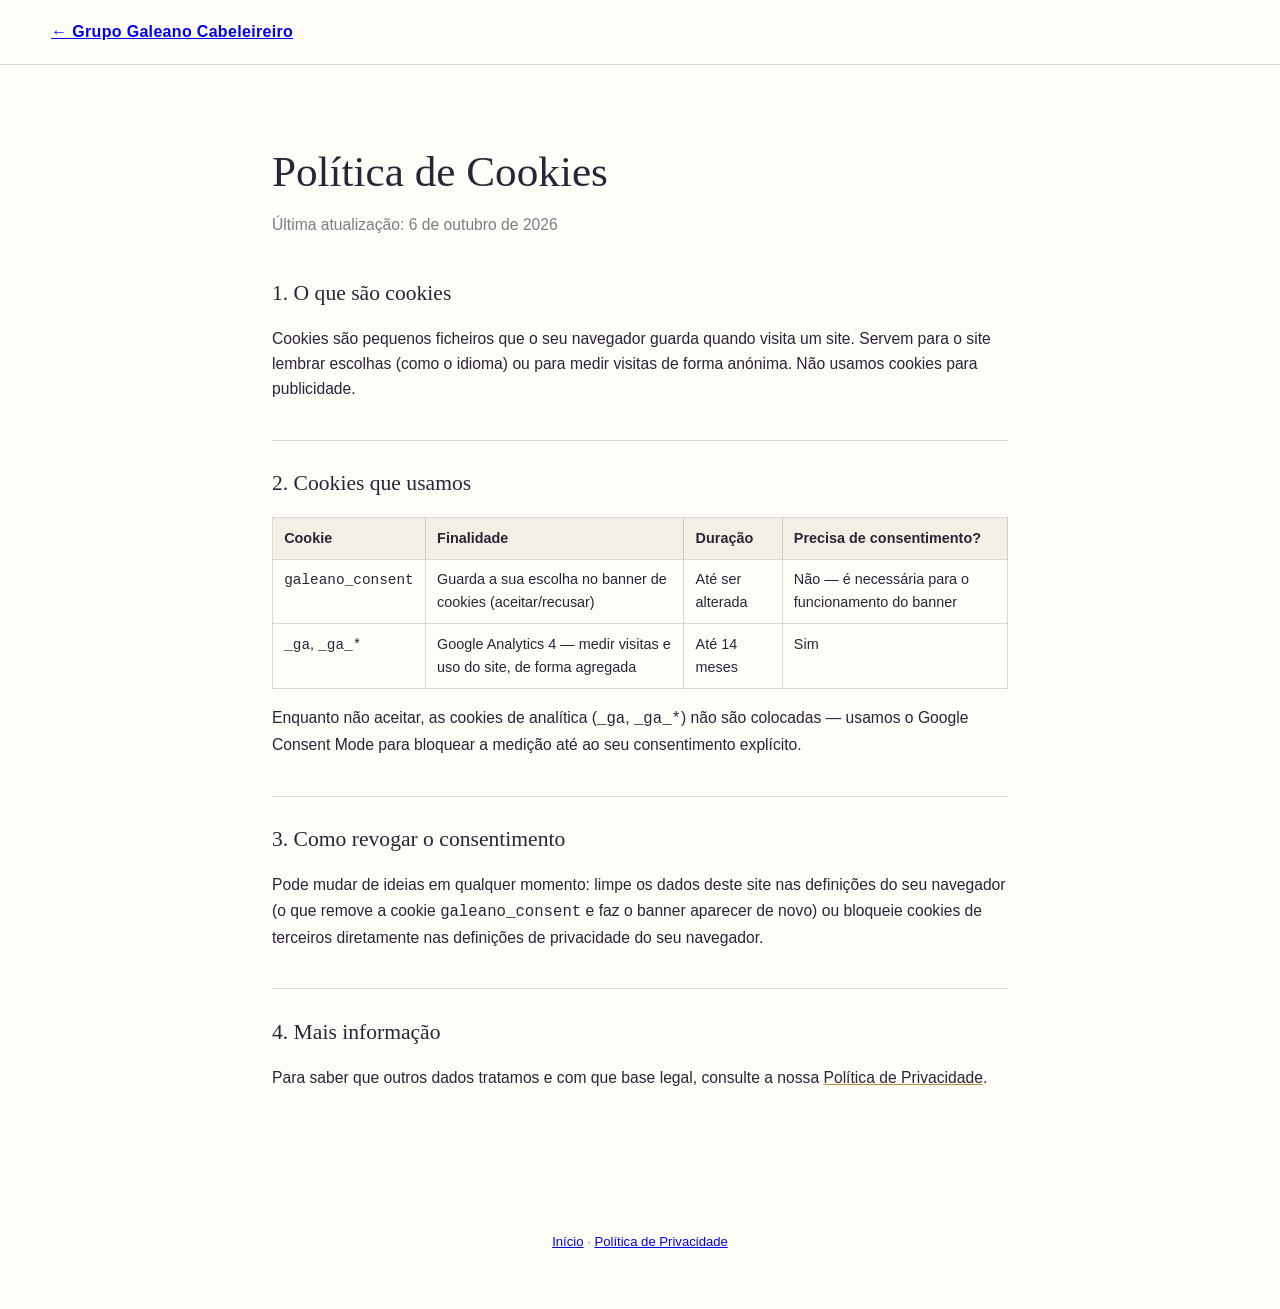
<file: politica-cookies.html>
<!doctype html>
<html lang="pt-PT">
<head>
  <meta charset="UTF-8">
  <meta name="viewport" content="width=device-width, initial-scale=1">
  <meta name="theme-color" content="#2A2438">
  <meta name="description" content="Política de cookies do Grupo Galeano Cabeleireiro: que cookies usamos, para quê e como as pode revogar.">
  <meta name="robots" content="index, follow">
  <link rel="canonical" href="https://galeanocabeleireiro.com/politica-cookies.html">
  <meta property="og:type" content="website">
  <meta property="og:site_name" content="Grupo Galeano Cabeleireiro">
  <meta property="og:title" content="Política de Cookies | Grupo Galeano Cabeleireiro">
  <meta property="og:description" content="Que cookies usamos, para quê e como as pode revogar.">
  <meta property="og:locale" content="pt_PT">
  <meta property="og:url" content="https://galeanocabeleireiro.com/politica-cookies.html">
  <meta property="og:image" content="https://galeanocabeleireiro.com/og-image-v2.jpg">
  <meta name="twitter:card" content="summary">
  <link rel="icon" href="data:image/svg+xml,%3Csvg xmlns='http://www.w3.org/2000/svg' viewBox='0 0 64 64'%3E%3Crect width='64' height='64' rx='10' fill='%232A2438'/%3E%3Ctext x='32' y='40' text-anchor='middle' font-family='serif' font-size='27' fill='%23E8DCC4'%3E316%3C/text%3E%3C/svg%3E">
  <title>Política de Cookies | Grupo Galeano Cabeleireiro</title>
  <link rel="stylesheet" href="assets/css/tokens.css">
  <link rel="stylesheet" href="assets/css/paginas/legal.css">
</head>
<body>
  <div class="legal-top">
    <a href="/">← Grupo Galeano Cabeleireiro</a>
  </div>
  <main class="legal-main">
    <h1>Política de Cookies</h1>
    <p class="legal-updated">Última atualização: 6 de outubro de 2026</p>

    <h2>1. O que são cookies</h2>
    <p>
      Cookies são pequenos ficheiros que o seu navegador guarda quando visita um site.
      Servem para o site lembrar escolhas (como o idioma) ou para medir visitas de forma
      anónima. Não usamos cookies para publicidade.
    </p>

    <h2>2. Cookies que usamos</h2>
    <table class="legal-table">
      <thead><tr><th>Cookie</th><th>Finalidade</th><th>Duração</th><th>Precisa de consentimento?</th></tr></thead>
      <tbody>
        <tr>
          <td><code>galeano_consent</code></td>
          <td>Guarda a sua escolha no banner de cookies (aceitar/recusar)</td>
          <td>Até ser alterada</td>
          <td>Não — é necessária para o funcionamento do banner</td>
        </tr>
        <tr>
          <td><code>_ga</code>, <code>_ga_*</code></td>
          <td>Google Analytics 4 — medir visitas e uso do site, de forma agregada</td>
          <td>Até 14 meses</td>
          <td>Sim</td>
        </tr>
      </tbody>
    </table>
    <p>
      Enquanto não aceitar, as cookies de analítica (<code>_ga</code>, <code>_ga_*</code>)
      não são colocadas — usamos o Google Consent Mode para bloquear a medição até ao seu
      consentimento explícito.
    </p>

    <h2>3. Como revogar o consentimento</h2>
    <p>
      Pode mudar de ideias em qualquer momento: limpe os dados deste site nas definições
      do seu navegador (o que remove a cookie <code>galeano_consent</code> e faz o banner
      aparecer de novo) ou bloqueie cookies de terceiros diretamente nas definições de
      privacidade do seu navegador.
    </p>

    <h2>4. Mais informação</h2>
    <p>
      Para saber que outros dados tratamos e com que base legal, consulte a nossa
      <a href="/politica-privacidade.html">Política de Privacidade</a>.
    </p>
  </main>
  <footer class="legal-footer">
    <p><a href="/">Início</a> · <a href="/politica-privacidade.html">Política de Privacidade</a></p>
  </footer>
</body>
</html>
</file>
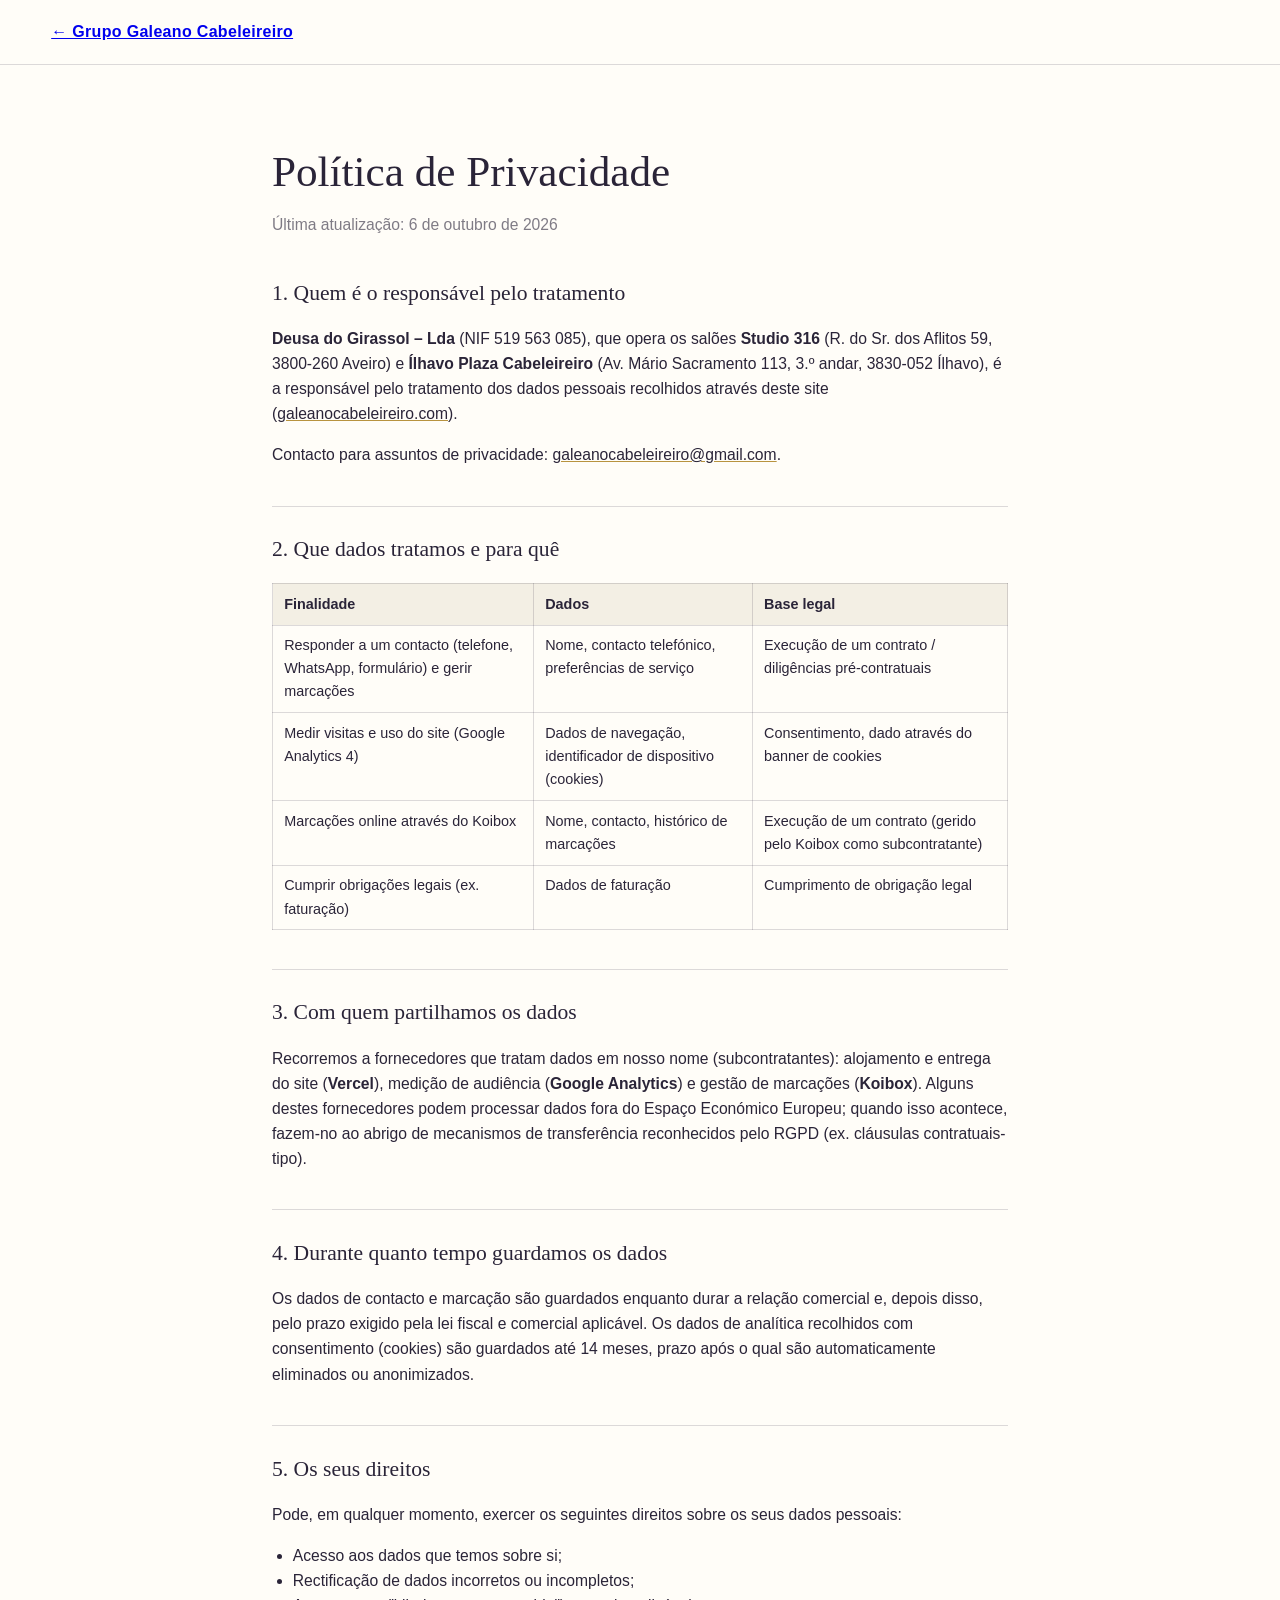
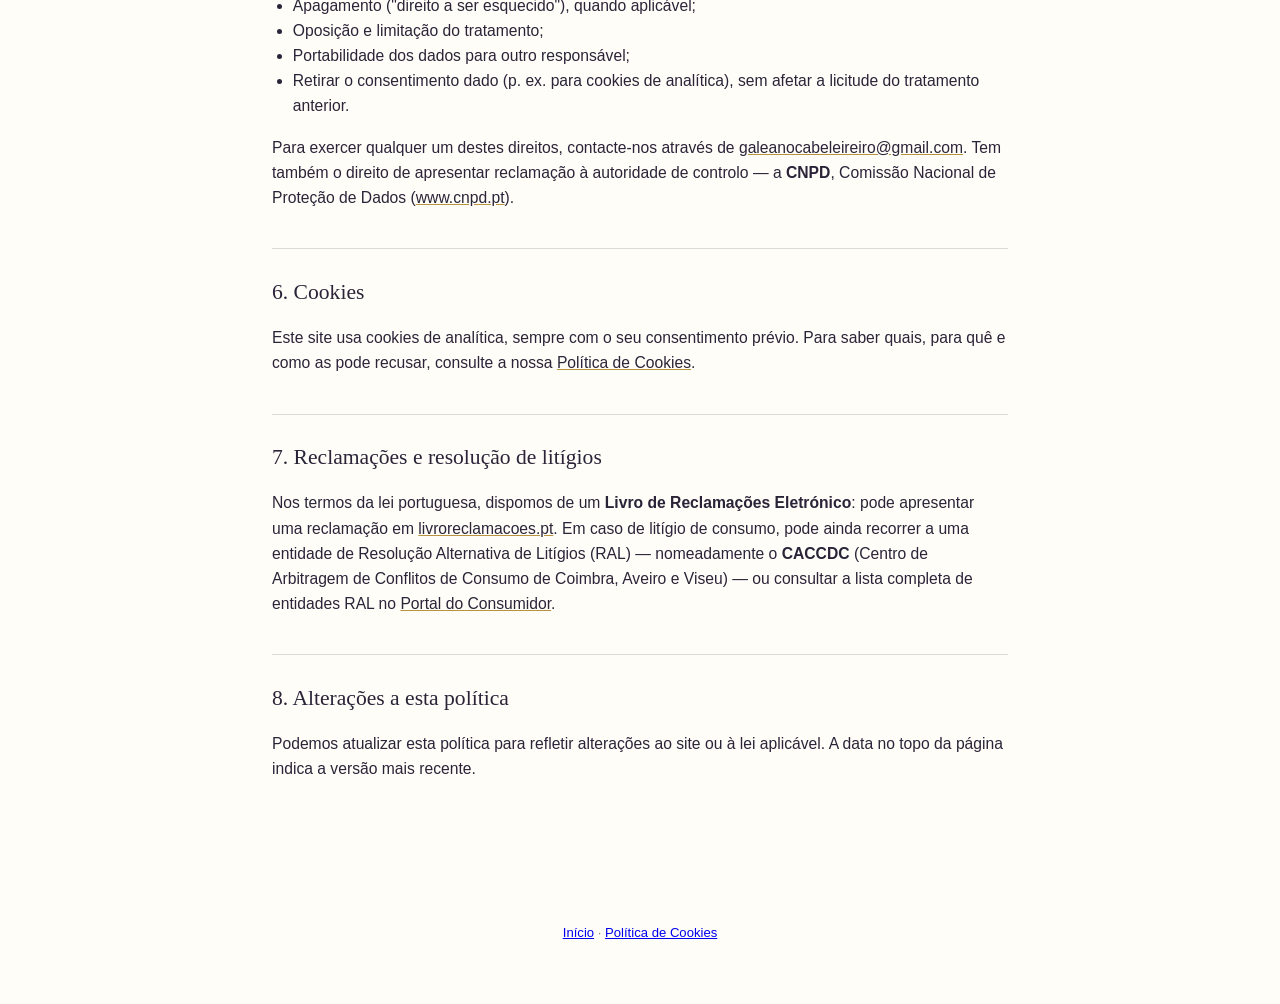
<file: politica-privacidade.html>
<!doctype html>
<html lang="pt-PT">
<head>
  <meta charset="UTF-8">
  <meta name="viewport" content="width=device-width, initial-scale=1">
  <meta name="theme-color" content="#2A2438">
  <meta name="description" content="Política de privacidade do Grupo Galeano Cabeleireiro (Studio 316 Aveiro e Ílhavo Plaza Cabeleireiro): dados que tratamos, finalidades, base legal e direitos do titular.">
  <meta name="robots" content="index, follow">
  <link rel="canonical" href="https://galeanocabeleireiro.com/politica-privacidade.html">
  <meta property="og:type" content="website">
  <meta property="og:site_name" content="Grupo Galeano Cabeleireiro">
  <meta property="og:title" content="Política de Privacidade | Grupo Galeano Cabeleireiro">
  <meta property="og:description" content="Dados que tratamos, finalidades, base legal e direitos do titular.">
  <meta property="og:locale" content="pt_PT">
  <meta property="og:url" content="https://galeanocabeleireiro.com/politica-privacidade.html">
  <meta property="og:image" content="https://galeanocabeleireiro.com/og-image-v2.jpg">
  <meta name="twitter:card" content="summary">
  <link rel="icon" href="data:image/svg+xml,%3Csvg xmlns='http://www.w3.org/2000/svg' viewBox='0 0 64 64'%3E%3Crect width='64' height='64' rx='10' fill='%232A2438'/%3E%3Ctext x='32' y='40' text-anchor='middle' font-family='serif' font-size='27' fill='%23E8DCC4'%3E316%3C/text%3E%3C/svg%3E">
  <title>Política de Privacidade | Grupo Galeano Cabeleireiro</title>
  <link rel="stylesheet" href="assets/css/tokens.css">
  <link rel="stylesheet" href="assets/css/paginas/legal.css">
</head>
<body>
  <div class="legal-top">
    <a href="/">← Grupo Galeano Cabeleireiro</a>
  </div>
  <main class="legal-main">
    <h1>Política de Privacidade</h1>
    <p class="legal-updated">Última atualização: 6 de outubro de 2026</p>

    <h2>1. Quem é o responsável pelo tratamento</h2>
    <p>
      <strong>Deusa do Girassol – Lda</strong> (NIF 519 563 085), que opera os salões
      <strong>Studio 316</strong> (R. do Sr. dos Aflitos 59, 3800-260 Aveiro) e
      <strong>Ílhavo Plaza Cabeleireiro</strong> (Av. Mário Sacramento 113, 3.º andar,
      3830-052 Ílhavo), é a responsável pelo tratamento dos dados pessoais recolhidos
      através deste site (<a href="https://galeanocabeleireiro.com/">galeanocabeleireiro.com</a>).
    </p>
    <p>Contacto para assuntos de privacidade: <a href="mailto:galeanocabeleireiro@gmail.com">galeanocabeleireiro@gmail.com</a>.</p>

    <h2>2. Que dados tratamos e para quê</h2>
    <table class="legal-table">
      <thead><tr><th>Finalidade</th><th>Dados</th><th>Base legal</th></tr></thead>
      <tbody>
        <tr>
          <td>Responder a um contacto (telefone, WhatsApp, formulário) e gerir marcações</td>
          <td>Nome, contacto telefónico, preferências de serviço</td>
          <td>Execução de um contrato / diligências pré-contratuais</td>
        </tr>
        <tr>
          <td>Medir visitas e uso do site (Google Analytics 4)</td>
          <td>Dados de navegação, identificador de dispositivo (cookies)</td>
          <td>Consentimento, dado através do banner de cookies</td>
        </tr>
        <tr>
          <td>Marcações online através do Koibox</td>
          <td>Nome, contacto, histórico de marcações</td>
          <td>Execução de um contrato (gerido pelo Koibox como subcontratante)</td>
        </tr>
        <tr>
          <td>Cumprir obrigações legais (ex. faturação)</td>
          <td>Dados de faturação</td>
          <td>Cumprimento de obrigação legal</td>
        </tr>
      </tbody>
    </table>

    <h2>3. Com quem partilhamos os dados</h2>
    <p>
      Recorremos a fornecedores que tratam dados em nosso nome (subcontratantes):
      alojamento e entrega do site (<strong>Vercel</strong>), medição de audiência
      (<strong>Google Analytics</strong>) e gestão de marcações (<strong>Koibox</strong>).
      Alguns destes fornecedores podem processar dados fora do Espaço Económico Europeu;
      quando isso acontece, fazem-no ao abrigo de mecanismos de transferência reconhecidos
      pelo RGPD (ex. cláusulas contratuais-tipo).
    </p>

    <h2>4. Durante quanto tempo guardamos os dados</h2>
    <p>
      Os dados de contacto e marcação são guardados enquanto durar a relação comercial e,
      depois disso, pelo prazo exigido pela lei fiscal e comercial aplicável. Os dados de
      analítica recolhidos com consentimento (cookies) são guardados até 14 meses, prazo
      após o qual são automaticamente eliminados ou anonimizados.
    </p>

    <h2>5. Os seus direitos</h2>
    <p>Pode, em qualquer momento, exercer os seguintes direitos sobre os seus dados pessoais:</p>
    <ul>
      <li>Acesso aos dados que temos sobre si;</li>
      <li>Rectificação de dados incorretos ou incompletos;</li>
      <li>Apagamento ("direito a ser esquecido"), quando aplicável;</li>
      <li>Oposição e limitação do tratamento;</li>
      <li>Portabilidade dos dados para outro responsável;</li>
      <li>Retirar o consentimento dado (p. ex. para cookies de analítica), sem afetar a licitude do tratamento anterior.</li>
    </ul>
    <p>
      Para exercer qualquer um destes direitos, contacte-nos através de
      <a href="mailto:galeanocabeleireiro@gmail.com">galeanocabeleireiro@gmail.com</a>.
      Tem também o direito de apresentar reclamação à autoridade de controlo —
      a <strong>CNPD</strong>, Comissão Nacional de Proteção de Dados
      (<a href="https://www.cnpd.pt" target="_blank" rel="noopener noreferrer">www.cnpd.pt</a>).
    </p>

    <h2>6. Cookies</h2>
    <p>
      Este site usa cookies de analítica, sempre com o seu consentimento prévio. Para saber
      quais, para quê e como as pode recusar, consulte a nossa
      <a href="/politica-cookies.html">Política de Cookies</a>.
    </p>

    <h2>7. Reclamações e resolução de litígios</h2>
    <p>
      Nos termos da lei portuguesa, dispomos de um <strong>Livro de Reclamações
      Eletrónico</strong>: pode apresentar uma reclamação em
      <a href="https://www.livroreclamacoes.pt/Inicio" target="_blank" rel="noopener noreferrer">livroreclamacoes.pt</a>.
      Em caso de litígio de consumo, pode ainda recorrer a uma entidade de Resolução
      Alternativa de Litígios (RAL) — nomeadamente o <strong>CACCDC</strong> (Centro de
      Arbitragem de Conflitos de Consumo de Coimbra, Aveiro e Viseu) — ou consultar a
      lista completa de entidades RAL no
      <a href="https://www.consumidor.gov.pt" target="_blank" rel="noopener noreferrer">Portal do Consumidor</a>.
    </p>

    <h2>8. Alterações a esta política</h2>
    <p>
      Podemos atualizar esta política para refletir alterações ao site ou à lei aplicável.
      A data no topo da página indica a versão mais recente.
    </p>
  </main>
  <footer class="legal-footer">
    <p><a href="/">Início</a> · <a href="/politica-cookies.html">Política de Cookies</a></p>
  </footer>
</body>
</html>
</file>
<file: assets/css/tokens.css>
/* ---------------------------------------------------------------------------
   Design tokens do Studio 316
   ---------------------------------------------------------------------------
   Aqui vivem os tokens com o MESMO valor nas cinco paginas: tipografia e a
   goteira lateral. As cores mudam de pagina para pagina (cada local tem a sua
   paleta) e por isso ficam no :root de cada folha em css/paginas/.

   Nomes de token em uso (o valor muda, o papel nao):

     --ink          tinta principal / fundo escuro da pagina
     --ink-deep     variante mais profunda da tinta
     --paper        fundo claro
     --ivory        fundo claro alternativo, mais quente
     --brass        superficie intermedia (faixas, cartoes)
     --leaf         cor de acento sobre fundo claro
     --leaf-soft    cor de acento sobre fundo escuro
     --rose         acento secundario
     --line         cor das linhas finas, derivada da tinta
     --pad          goteira lateral da pagina, respeita o notch
     --display      tipo de titulo
     --sans         tipo de texto corrido

   Escala de breakpoints (mobile-first: os estilos base servem 320px e a
   partir dai somam-se camadas):

     480px    telemovel largo
     768px    tablet vertical
     1024px   tablet horizontal / portatil — duas colunas, menu completo
     1280px   ecra grande

   --------------------------------------------------------------------------- */

:root {
  /* Goteira lateral da pagina. Cresce com o ecra; em telemovel cada folha
     troca-a por um max() com env(safe-area-inset-*) para nao entrar no notch. */
  --pad: clamp(1.25rem, 4vw, 4.5rem);

  --display: Georgia, "Times New Roman", serif;
  --sans: Arial, Helvetica, sans-serif;
}
</file>
<file: assets/css/base.css>
/* Regras identicas nas cinco paginas. Carregado antes do <style> de cada
   pagina, para que a paleta e os ajustes proprios continuem a mandar.

   Escala de breakpoints do projeto:
     980px  layout de duas colunas passa a uma (menu, fichas, servicos)
     640px  ajustes de tipografia e espacamento
     560px  telemovel estreito
   O index usa ainda 1200px e 820px, mas so para o numero de colunas da
   grelha de campanhas (4 -> 3 -> 2). */

*, *::before, *::after { box-sizing: border-box; }
/* As imagens preenchem a caixa que o layout lhes da; o max-width e a rede
   de seguranca para que nunca passem do contentor. */
img, video { display: block; width: 100%; max-width: 100%; height: 100%; object-fit: cover; }
a { color: inherit; text-decoration: none; }
.language-picker { position: relative; }
.language-picker.open .language-toggle::after { transform: translateY(2px) rotate(225deg); }
.language-picker.open .language-list { opacity: 1; visibility: visible; transform: none; }
@keyframes hair-shine { 0%, 65%, 100% { background-position: 100% center; } 35% { background-position: 0 center; } }
@keyframes curtain-open { to { clip-path: polygon(0 0, 0 0, 0 100%, 0 100%); } }
.faq { padding: clamp(4rem, 9vw, 7rem) var(--pad); max-width: 46rem; margin: 0 auto; }
.faq summary { cursor: pointer; font-family: var(--display); font-size: 1.1rem; padding: 1.1rem 0; }
.faq details { border-bottom: 1px solid var(--line); }
.faq details p { margin: 0 0 1.2rem; opacity: .85; }
.signature { background: var(--ink-deep); color: var(--paper); display: grid; justify-items: center; gap: 1.5rem; padding: 2.8rem var(--pad) 3.2rem; text-align: center; }
.signature p { margin: 0; }
.signature-copy { font-size: .85rem; letter-spacing: .03em; color: color-mix(in srgb, var(--paper) 58%, transparent); }
.signature-links { font-size: .78rem; display: flex; flex-wrap: wrap; justify-content: center; gap: .35rem; color: color-mix(in srgb, var(--paper) 58%, transparent); }
.signature-links a { text-decoration: underline; text-decoration-color: color-mix(in srgb, var(--paper) 35%, transparent); }
.signature-links a:hover, .signature-links a:focus-visible { color: var(--paper); }
.signature-credit { display: flex; flex-wrap: wrap; align-items: center; justify-content: center; gap: .5rem 1rem; }
.signature-credit > span { font-size: .62rem; font-weight: 700; letter-spacing: .14em; text-transform: uppercase; }
.signature-credit a { display: inline-flex; align-items: center; color: inherit; text-decoration: none; opacity: .88; transition: opacity .25s; }
.signature-credit a:hover, .signature-credit a:focus-visible { opacity: 1; }
.signature-credit img { display: block; width: auto; height: 1.55rem; }
.badges { display: flex; flex-wrap: wrap; gap: .5rem .55rem; align-items: center; margin-top: 1.2rem; }
.badge {
      display: inline-flex; align-items: center; gap: .55rem;
      padding: .48rem 1.05rem .48rem .8rem;
      border: 2px solid #8C8C8C; border-radius: 999px;
      background: #1F1F1F; color: #F2F2F2;
      font-family: var(--sans); font-size: .92rem; font-weight: 500; line-height: 1.2;
      text-decoration: none; white-space: nowrap;
      transition: transform .2s, border-color .2s, background .2s;
    }
.badge:hover, .badge:focus-visible { transform: translateY(-3px); border-color: #D6D6D6; background: #262626; }
.badge-ico { width: 1.3rem; height: 1.3rem; flex: none; }
.badge-tel { color: #F2F2F2; }
.badge-tel .badge-ico { color: #2E9BF0; }
.badge-wa .badge-ico { color: #25D366; }
.badge-map .badge-ico { color: #EA4335; }
.badge-book .badge-ico { color: #C7379F; }
.badges-contact { display: flex; flex-wrap: wrap; gap: .5rem .55rem; margin: 0; }
@media (max-width: 479.98px) {
      .badge { font-size: .85rem; padding: .42rem .9rem .42rem .7rem; }
      .badge-ico { width: 1.15rem; height: 1.15rem; }
    }
.marquee-track { display: flex; width: max-content; animation: marquee 28s linear infinite; }
@keyframes marquee { to { transform: translateX(-50%); } }
.wellbeing .section-heading em { color: var(--leaf); }
.wellbeing-copy .section-heading { max-width: 9ch; }
.contact-wrap { position: relative; z-index: 1; display: grid; grid-template-columns: 1fr 1.15fr; gap: 4rem; padding: clamp(7rem, 12vw, 12rem) var(--pad) 8rem; }
.contact-wrap .section-heading { max-width: 10ch; }
.contact-cards { align-self: end; display: grid; grid-template-columns: 1fr 1fr; gap: 0 2.5rem; }
.contact-card { margin: 0; border-top: 1px solid rgb(255 255 255 / 35%); }
.contact-card-wide { grid-column: 1 / -1; }
.contact-title dd strong { font-family: var(--display); font-size: 1.25rem; font-weight: 400; }
.contact-row { display: grid; grid-template-columns: 8rem 1fr; gap: 1rem; padding: 1.4rem 0; border-bottom: 1px solid rgb(255 255 255 / 24%); }
.contact-row dd { margin: 0; line-height: 1.55; }
.contact-row dd a { white-space: nowrap; }
.contact-row-badges { grid-template-columns: 1fr; gap: .8rem; }
.contact-row a { text-decoration: underline; text-decoration-color: rgb(255 255 255 / 35%); text-underline-offset: .3rem; }
.footer { position: relative; z-index: 1; display: flex; flex-wrap: wrap; justify-content: space-between; gap: 1rem 2rem; padding: 1.3rem var(--pad); border-top: 1px solid rgb(255 255 255 / 18%); font-size: .6rem; font-weight: 700; letter-spacing: .12em; text-transform: uppercase; }
/* --- afinacao para telemovel --- */
    html { -webkit-text-size-adjust: 100%; text-size-adjust: 100%; scroll-padding-top: 6rem; }
</file>
<file: assets/css/paginas/index.css>
/* Estilos proprios de index.html. O que e comum as cinco paginas vive em
   ../base.css, carregado antes desta folha. */

@property --split {
  syntax: "<percentage>";
  inherits: true;
  initial-value: 50%;
}
:root {
  --ink: #131313;
  --ink-deep: #0A0A0A;
  --leaf: #B8933F;
  --brass: #CBC9C6;
  --ivory: #E8DCC4;
  --paper: #fffdf8;
  --rose: #B8933F;
  --charcoal: #131313;
  --gold: #B8933F;
  --silver: #CFCECD;
  --silver-deep: #A4A19E;
  /* aco escovado, amostrado da foto do cliente */
  --steel-hi: #E6E5E4;
  --steel-light: #C2C0BE;
  --steel: #94918E;
  --steel-deep: #86837F;
  --line: color-mix(in srgb, var(--ink) 22%, transparent);
}
html { scroll-behavior: smooth; background: var(--ivory); }
body {
  margin: 0;
  overflow-x: hidden;
  background: var(--ivory);
  color: var(--ink);
  font-family: var(--sans);
  -webkit-font-smoothing: antialiased;
}
body.menu-open { overflow: hidden; }
button { color: inherit; font: inherit; }
::selection { background: var(--brass); color: var(--ink-deep); }
:focus-visible { outline: 3px solid var(--brass); outline-offset: 4px; }

.skip-link {
  position: fixed; z-index: 999; left: 1rem; top: 1rem;
  padding: .75rem 1rem; background: var(--paper); color: var(--ink);
  transform: translateY(-180%); transition: transform .2s;
}
.skip-link:focus { transform: none; }

.topline {
  position: fixed; z-index: 120; top: 0; left: 0; width: 0; height: 3px;
  background: var(--brass); pointer-events: none;
}

.header {
  position: fixed; z-index: 100; inset: 0 0 auto;
  display: grid; grid-template-columns: 1fr auto 1fr; align-items: center;
  height: 6.4rem; padding: 0 var(--pad); color: #000;
  background: linear-gradient(101deg,
    var(--steel) 0%, var(--steel-light) 12%, var(--steel-hi) 24%, #ACAAA7 38%,
    #D8D7D5 52%, var(--steel) 66%, #CFCECC 80%, #A3A09D 92%, var(--steel-deep) 100%);
  transition: background .25s, color .25s, height .25s, box-shadow .25s;
}
.header.scrolled {
  height: 5.2rem; color: #000;
  background: linear-gradient(101deg,
    var(--steel) 0%, var(--steel-light) 12%, var(--steel-hi) 24%, #ACAAA7 38%,
    #D8D7D5 52%, var(--steel) 66%, #CFCECC 80%, #A3A09D 92%, var(--steel-deep) 100%);
  box-shadow: 0 1px 0 color-mix(in srgb, #000 18%, transparent); backdrop-filter: blur(14px);
}
.nav a, .menu-toggle {
  font-size: .68rem; font-weight: 700; letter-spacing: .16em; text-transform: uppercase;
}
.nav-local { display: none; }
.header-actions { grid-column: 3; justify-self: end; display: flex; align-items: center; gap: 1rem; padding-left: 2rem; }
.nav { display: flex; align-items: center; gap: 1.7rem; }
.nav a { position: relative; }
.nav a::after { content: ""; position: absolute; inset: auto 0 -.4rem; height: 1px; background: currentColor; transform: scaleX(0); transform-origin: right; transition: transform .25s; }
.nav a:hover::after { transform: scaleX(1); transform-origin: left; }
.nav .nav-cta { padding: .8rem 1rem; border: 1px solid currentColor; }
.nav .nav-cta::after { display: none; }
.menu-toggle { display: none; border: 0; background: transparent; padding: .7rem 0; cursor: pointer; }
.language-toggle {
  display: flex; align-items: center; justify-content: center; gap: .5rem; min-width: 4.4rem;
  padding: .68rem .8rem; border: 1px solid currentColor; border-radius: 999px;
  background: transparent; color: inherit; cursor: pointer;
  font-size: .68rem; font-weight: 800; letter-spacing: .13em; text-transform: uppercase;
}
.language-toggle::after { content: ""; width: .38rem; height: .38rem; border: solid currentColor; border-width: 0 1px 1px 0; transform: translateY(-2px) rotate(45deg); transition: transform .2s; }
.language-list {
  position: absolute; right: 0; top: calc(100% + .55rem); width: 13.7rem; margin: 0; padding: .45rem;
  list-style: none; border: 1px solid var(--line); border-radius: 1rem;
  background: var(--paper); color: var(--ink); box-shadow: 0 1.2rem 3rem rgb(11 35 30 / 20%);
  opacity: 0; visibility: hidden; transform: translateY(-.4rem); transition: opacity .2s, visibility .2s, transform .2s;
}
.language-option {
  display: flex; justify-content: space-between; width: 100%; padding: .72rem .8rem;
  border: 0; border-radius: .6rem; background: transparent; color: inherit; cursor: pointer;
  font-size: .88rem; text-align: left;
}
.language-option:hover, .language-option.active { background: #e7ecea; }
.language-option small { color: #82908d; font-size: .65rem; letter-spacing: .14em; }

.sound-toggle {
  display: flex; align-items: center; justify-content: center; gap: .55rem; min-width: 4.6rem;
  padding: .68rem .8rem; border: 1px solid currentColor; border-radius: 999px;
  background: transparent; color: inherit; cursor: pointer;
  transition: transform .2s, background .2s, color .2s;
}
.sound-toggle:hover { transform: translateY(-2px); background: var(--paper); color: var(--ink); }
.sound-bars { display: flex; align-items: end; gap: 2px; width: 1rem; height: 1rem; }
.sound-bars i { width: 2px; height: 30%; background: currentColor; transform-origin: bottom; }
.sound-bars i:nth-child(2) { height: 80%; }
.sound-bars i:nth-child(3) { height: 52%; }
.sound-toggle.playing .sound-bars i { animation: soundbar .8s ease-in-out infinite alternate; }
.sound-toggle.playing .sound-bars i:nth-child(2) { animation-delay: -.45s; }
.sound-toggle.playing .sound-bars i:nth-child(3) { animation-delay: -.2s; }
.sound-copy { display: grid; gap: .1rem; text-align: left; }
.sound-copy strong { font-size: .62rem; letter-spacing: .16em; text-transform: uppercase; }
.sound-copy small { display: none; }
@keyframes soundbar { from { transform: scaleY(.3); } to { transform: scaleY(1); } }
.eyebrow {
  display: flex; align-items: center; gap: .8rem; margin: 0 0 1.4rem;
  font-size: .69rem; font-weight: 700; letter-spacing: .2em; line-height: 1.4; text-transform: uppercase;
}
/* .eyebrow::before removido */
h1, h2, h3, p { margin-top: 0; }
h1 {
  max-width: 13ch; margin-bottom: 1.6rem; font-family: var(--display);
  font-size: clamp(3.8rem, 8.5vw, 9rem); font-weight: 400; line-height: .84; letter-spacing: -.065em;
}
h1 em {
  color: var(--rose); font-weight: 400;
  background: linear-gradient(100deg, var(--rose) 15%, var(--paper) 48%, var(--rose) 78%);
  background-size: 220% auto; -webkit-background-clip: text; background-clip: text; -webkit-text-fill-color: transparent;
  animation: hair-shine 5.5s ease-in-out infinite;
}
@keyframes mark-breathe { 0%, 100% { opacity: .52; transform: translateY(0); } 50% { opacity: .72; transform: translateY(-.8rem); } }
.button {
  display: inline-flex; align-items: center; justify-content: space-between; gap: 2.2rem;
  min-width: 13rem; min-height: 2.75rem; padding: .8rem 1.15rem; border: 1px solid currentColor;
  font-size: .7rem; font-weight: 800; letter-spacing: .13em; text-transform: uppercase;
  transition: background .2s, color .2s, transform .2s;
}
.button::after { content: "↗"; font-size: 1rem; }
.button:hover { transform: translateY(-2px); background: var(--paper); color: var(--ink); }

.locations {
  display: grid; grid-template-columns: 1fr 1fr; gap: clamp(1.5rem, 4vw, 3rem);
  padding: clamp(5rem, 10vw, 9rem) var(--pad) clamp(1.5rem, 3vw, 2.5rem); color: #000; --ink: #000;
  background: linear-gradient(135deg, #F0EFEE 0%, var(--silver) 45%, var(--silver-deep) 100%);
}
.locations-head { grid-column: 1 / -1; display: flex; align-items: center; justify-content: center; gap: 2.5rem; }
.locations-logo { width: 14rem; height: auto; flex-shrink: 0; filter: brightness(0); }
.locations-head .section-heading { margin-bottom: 0; text-align: left; color: #000; }
.locations-head .section-heading em { color: var(--gold); font-style: italic; }
.local { display: grid; grid-template-rows: auto auto auto 1fr; gap: 1rem; min-width: 0; }
.local-title { margin: 0; font-family: var(--display); font-size: clamp(1.5rem, 2.4vw, 2.1rem); font-weight: 400; line-height: 1.15; }
.local-title a { color: inherit; text-decoration: none; border-bottom: 1px solid transparent; transition: border-color .2s; }
.local-title a:hover, .local-title a:focus-visible { border-bottom-color: currentColor; }
#aveiro .local-title { color: #2B3D27; }
#ilhavo .local-title { color: #253034; }
.local-link { margin: -.6rem 0 0; font-size: .78rem; font-weight: 700; letter-spacing: .04em; }
.local-link a { color: inherit; text-decoration: none; opacity: .72; transition: opacity .2s; }
.local-link a:hover, .local-link a:focus-visible { opacity: 1; text-decoration: underline; }
#aveiro .local-link { color: #2B3D27; }
#ilhavo .local-link { color: #253034; }
.local-main { aspect-ratio: 4 / 3; overflow: hidden; background: var(--ink); }
.local-main img { transition: opacity .2s, transform .6s cubic-bezier(.2,.7,.3,1); }
.local-main a { display: block; height: 100%; }
.local-main a:hover img, .local-main a:focus-visible img { transform: scale(1.04); }
@media (prefers-reduced-motion: reduce) { .local-main a:hover img, .local-main a:focus-visible img { transform: none; } }
.carousel-dot { width: .5rem; height: .5rem; padding: 0; border: 0; border-radius: 999px; background: rgb(255 255 255 / 55%); cursor: pointer; transition: background .2s, transform .2s; }
.carousel-dot.active { background: #fff; transform: scale(1.3); }
.carousel-single .carousel-arrow, .carousel-single .carousel-dots { display: none; }
.local-info p { margin: 0 0 .4rem; font-size: .95rem; line-height: 1.6; color: color-mix(in srgb, var(--ink) 78%, white); }

.flyers { padding: clamp(2rem, 4vw, 3rem) var(--pad) clamp(2rem, 4vw, 3rem); background: var(--brass); color: var(--ink-deep); }
.flyers-head .section-heading em { color: var(--gold); }
.flyers-head { margin-bottom: 3rem; }
.flyers-head .section-heading { margin-bottom: 0; }
.strip { position: relative; padding: clamp(3rem, 6vw, 5rem) 0 clamp(3.5rem, 7vw, 6rem); background: var(--ink-deep); }
.strip-rail { overflow-x: auto; overscroll-behavior-x: contain; scroll-snap-type: x proximity;
  scrollbar-width: none; padding-inline: var(--pad); }
.strip-rail::-webkit-scrollbar { display: none; }
.strip-track { display: flex; gap: clamp(.8rem, 1.4vw, 1.4rem); width: max-content; }
.strip-photo { position: relative; flex: 0 0 clamp(11rem, 19vw, 17rem); margin: 0; aspect-ratio: 3 / 4;
  overflow: clip; scroll-snap-align: center; cursor: zoom-in; background: #000;
  transition: transform .5s cubic-bezier(.2,.7,.3,1), box-shadow .5s; }
.strip-photo img { transition: transform .8s cubic-bezier(.2,.7,.3,1), filter .5s; filter: saturate(.78) contrast(1.04) brightness(.92); }
.strip-photo::after { content: ""; position: absolute; inset: 0; pointer-events: none;
  background: linear-gradient(200deg, rgb(255 255 255 / 22%) 0%, transparent 38%);
  opacity: 0; transition: opacity .5s; }
.strip-photo:hover, .strip-photo:focus-within { transform: translateY(-.5rem); box-shadow: 0 1.6rem 3rem rgb(0 0 0 / 55%); }
.strip-photo:hover img { transform: scale(1.09); filter: saturate(1.06) contrast(1) brightness(1); }
.strip-photo:hover::after { opacity: 1; }
.strip-nav { display: flex; justify-content: flex-end; gap: .6rem; margin-top: 1.4rem; padding-inline: var(--pad); }
.strip-arrow { width: 2.9rem; height: 2.9rem; border: 1px solid color-mix(in srgb, var(--paper) 45%, transparent);
  background: none; color: var(--paper); font-size: 1.3rem; line-height: 1; cursor: pointer;
  transition: background .25s, color .25s, border-color .25s; }
.strip-arrow:hover, .strip-arrow:focus-visible { background: var(--brass); border-color: var(--brass); color: var(--ink-deep); }
@media (prefers-reduced-motion: reduce) {
  .strip-photo, .strip-photo img { transition: none; }
  .strip-photo:hover img { transform: none; }
}
.flyer-rail { overflow: visible; }
/* auto-fit + minmax: a grelha escolhe o numero de colunas sozinha,
   de 7 num ecra largo ate 2 num telemovel, sem media queries. */
.flyer-track {
  display: grid;
  grid-template-columns: repeat(auto-fit, minmax(min(9.5rem, 42%), 1fr));
  gap: clamp(.6rem, 1vw, 1.2rem);
  width: auto;
}
.flyer { margin: 0; cursor: zoom-in; }
.flyer img { transition: transform .45s ease; }
.flyer { overflow: clip; }
.flyer:hover img, .flyer:focus-within img { transform: scale(1.08); }
@media (prefers-reduced-motion: reduce) { .flyer img { transition: none; } .flyer:hover img { transform: none; } }
.lightbox:not([open]) { display: none; }
.lightbox[open] { position: fixed; inset: 0; z-index: 90; display: grid; place-items: center; padding: 4vmin;
  width: 100%; height: 100%; max-width: none; max-height: none; margin: 0;
  background: color-mix(in srgb, var(--ink-deep) 88%, black); border: 0; }
.lightbox::backdrop { background: transparent; }
.lightbox img { max-width: min(92vw, 60rem); max-height: 92vh; width: auto; height: auto; }
.lightbox-close { position: absolute; top: 1.2rem; right: 1.4rem; width: 2.6rem; height: 2.6rem; border: 1px solid var(--paper);
  background: none; color: var(--paper); font-size: 1.2rem; line-height: 1; cursor: pointer; }
.flyer img { aspect-ratio: 4 / 5; object-fit: contain; background: var(--paper); border: 1px solid var(--line); }
.flyer figcaption { margin-top: .8rem; font-size: .62rem; font-weight: 800; letter-spacing: .14em; text-transform: uppercase; color: var(--leaf); }

.intro {
  display: grid; grid-template-columns: .65fr 1.35fr; gap: clamp(2rem, 7vw, 8rem);
  padding: clamp(6rem, 12vw, 11rem) var(--pad); background: var(--paper);
}
.section-tag { font-size: .65rem; font-weight: 800; letter-spacing: .18em; text-transform: uppercase; }
.intro h2, .section-heading {
  margin-bottom: 2.5rem; font-family: var(--display); font-size: clamp(3rem, 6.7vw, 7.2rem);
  font-weight: 400; line-height: .91; letter-spacing: -.055em;
}
h1.section-heading { max-width: none; }
.intro h2 em, .section-heading em { color: var(--brass); font-weight: 400; }
.intro-copy { display: grid; grid-template-columns: 1fr 1fr; gap: 2rem; max-width: 52rem; }
.intro-copy p { margin: 0; font-size: clamp(1rem, 1.35vw, 1.22rem); line-height: 1.65; color: color-mix(in srgb, var(--ink) 78%, white); }

.marquee {
  overflow: hidden; padding: 1.2rem 0; background: var(--gold); color: var(--ink); border-block: 1px solid rgb(255 255 255 / 18%);
}
.marquee-track > span { display: flex; align-items: baseline; font-family: var(--display); font-size: clamp(1.55rem, 3vw, 3rem); font-style: italic; white-space: nowrap; }
.mq { display: block; }
.marquee-services { text-transform: capitalize; }
.mq::after { content: "\2726"; margin-inline: .5em; color: color-mix(in srgb, var(--ink) 45%, transparent); font-style: normal; }
.marquee-link { display: block; color: inherit; text-decoration: none; transition: background .25s; text-transform: capitalize; }
.marquee-link:hover, .marquee-link:focus-visible { background: color-mix(in srgb, var(--gold) 82%, black); }
.services .section-heading em { color: var(--leaf); }
.services-head .section-heading { max-width: 10ch; margin: 0; }

.feature {
  display: grid; grid-template-columns: 1.05fr .95fr; min-height: 52rem; background: var(--ink); color: var(--paper);
}
.feature-media { position: relative; min-height: 45rem; overflow: hidden; }
.feature-media::after { content: "LOIROS"; position: absolute; right: -2rem; bottom: 2rem; font-family: var(--display); font-size: clamp(5rem, 12vw, 13rem); line-height: .7; color: transparent; -webkit-text-stroke: 1px rgb(255 255 255 / 38%); transform: rotate(-90deg) translateX(100%); transform-origin: right bottom; }
.feature-media img { object-position: center top; }
.feature-copy { display: flex; flex-direction: column; justify-content: center; padding: clamp(4rem, 8vw, 8rem); }
.feature-copy .section-heading { margin-bottom: 2rem; }
.feature-copy > p { max-width: 34rem; line-height: 1.7; color: rgb(255 253 248 / 76%); }
.checks { display: grid; grid-template-columns: 1fr 1fr; gap: 0; margin: 2.2rem 0 2.8rem; border-top: 1px solid rgb(255 255 255 / 22%); }
.checks span { padding: 1rem .5rem 1rem 0; border-bottom: 1px solid rgb(255 255 255 / 22%); font-size: .72rem; font-weight: 700; letter-spacing: .08em; text-transform: uppercase; }
.checks span::before { content: "✦"; margin-right: .7rem; color: var(--brass); }


.diagnosis {
  position: relative; display: grid; grid-template-columns: .9fr 1.1fr; gap: clamp(3rem, 9vw, 10rem);
  padding: clamp(6rem, 12vw, 12rem) var(--pad); background: var(--brass); color: var(--ink-deep); overflow: hidden;
}
.diagnosis::before { content: "316"; position: absolute; right: -2vw; top: -6vw; font-family: var(--display); font-size: clamp(12rem, 30vw, 32rem); font-style: italic; line-height: .8; color: var(--ink); pointer-events: none; }
.diagnosis-media { position: relative; z-index: 1; align-self: start; height: min(72vw, 52rem); }
.diagnosis-media img { object-position: center; }
.diagnosis-media figcaption { position: absolute; right: -2rem; bottom: 2rem; padding: 1rem; background: var(--brass); color: var(--ink-deep); font-size: .65rem; font-weight: 800; letter-spacing: .12em; text-transform: uppercase; }
.diagnosis-copy { position: relative; z-index: 1; align-self: start; }
.diagnosis-copy .section-heading { max-width: 9ch; }
.diagnosis-copy .section-heading em { color: var(--gold); }
.diagnosis-copy > p { max-width: 38rem; font-size: 1.08rem; line-height: 1.7; }
.lookbook .section-heading em { color: var(--leaf); }
.lookbook-head .section-heading { margin: 0; }
.look-like {
  position: absolute; z-index: 4; top: 1rem; right: 1rem; display: grid; place-items: center;
  width: 2.8rem; height: 2.8rem; padding: 0; border: 1px solid rgb(255 255 255 / 62%); border-radius: 50%;
  background: rgb(11 35 30 / 48%); color: var(--paper); cursor: pointer; backdrop-filter: blur(10px);
  opacity: 0; transform: translateY(-.5rem) scale(.88); transition: opacity .2s, transform .25s, background .2s, color .2s;
}
.shot:hover .look-like, .look-like:focus-visible, .look-like.liked { opacity: 1; transform: none; }
.look-like:hover { transform: scale(1.08); }
.look-like.liked { background: var(--brass); color: var(--ink-deep); border-color: var(--brass); }
.look-like svg { width: 1.25rem; height: 1.25rem; fill: none; stroke: currentColor; stroke-width: 1.7; }
.look-like.liked svg { fill: currentColor; }
@keyframes sparkle-burst { from { opacity: 1; transform: translate(-50%, -50%) scale(.4); } to { opacity: 0; transform: translate(calc(-50% + var(--dx)), calc(-50% + var(--dy))) rotate(var(--spin)) scale(1.25); } }

@keyframes heading-kinetic {
  from { opacity: .08; filter: blur(10px); clip-path: inset(0 100% 0 0); transform: translateX(-7vw) skewX(-7deg); }
  to { opacity: 1; filter: blur(0); clip-path: inset(0); transform: none; }
}
@keyframes service-enter { from { opacity: .15; transform: translateX(-5rem); } to { opacity: 1; transform: none; } }
@keyframes image-parallax { from { transform: scale(1.14) translateY(4%); } to { transform: scale(1.14) translateY(-4%); } }
@supports (animation-timeline: view()) {
  @media (prefers-reduced-motion: no-preference) {
    .section-heading {
      animation: heading-kinetic linear both;
      animation-timeline: view();
      animation-range: entry 0% cover 34%;
    }
    .feature-media img, .diagnosis-media img, .diagnosis-media video {
      animation: image-parallax linear both;
      animation-timeline: view();
      animation-range: entry 0% exit 100%;
    }
  }
}
.motion-fallback .section-heading, .motion-fallback .service { opacity: 0; transform: translateY(2.5rem); transition: opacity .75s, transform .75s cubic-bezier(.2,.8,.2,1); }
.motion-fallback .section-heading.trend-visible, .motion-fallback .service.trend-visible { opacity: 1; transform: none; }

.contact-section { position: relative; overflow: hidden; background: var(--ink-deep); color: var(--paper); }
.contact-section::before { content: "AVEIRO"; position: absolute; left: -3vw; bottom: -4vw; font-family: var(--display); font-size: 21vw; line-height: .7; color: transparent; -webkit-text-stroke: 1px rgb(255 255 255 / 11%); pointer-events: none; }
.contact-lead { max-width: 39rem; font-size: clamp(1.05rem, 1.6vw, 1.35rem); line-height: 1.65; color: rgb(255 253 248 / 75%); }
.contact-row dt { font-size: .62rem; font-weight: 800; letter-spacing: .14em; text-transform: uppercase; color: var(--brass); }
.badges-contact a { text-decoration: none; }

.reveal { opacity: 1; transform: none; }

@media (max-width: 1023.98px) {
  .locations { grid-template-columns: 1fr; }
  .header { grid-template-columns: 1fr auto; }
  .nav-local { display: block; }
  .header-actions { grid-column: 2; gap: .8rem; }
  .menu-toggle { display: block; justify-self: end; color: inherit; }
  .nav {
    position: fixed; inset: 0; z-index: -1; display: flex; flex-direction: column; justify-content: center;
    justify-self: stretch; width: 100vw; max-width: none; height: 100dvh;
    gap: 2.2rem; padding: 6rem var(--pad); background: var(--ink-deep); color: var(--paper);
    opacity: 0; visibility: hidden; transform: translateY(-1rem); transition: opacity .25s, visibility .25s, transform .25s;
  }
  .nav.open { z-index: -1; opacity: 1; visibility: visible; transform: none; }
  .nav a { font-family: var(--display); font-size: clamp(2.5rem, 8vw, 5rem); font-weight: 400; letter-spacing: -.04em; text-transform: none; }
  .nav .nav-cta { padding: 0; border: 0; }
  .language-list { position: fixed; right: 1rem; top: 4.5rem; width: min(13.7rem, calc(100vw - 2rem)); }
  .intro { grid-template-columns: 1fr; }
  .feature, .diagnosis, .contact-wrap { grid-template-columns: 1fr; }
  .feature-copy { grid-row: 1; }
  .feature-media { min-height: 40rem; }
  .diagnosis-media { width: min(82%, 40rem); height: 42rem; }
}

@media (max-width: 767.98px) {
  .locations-head { flex-direction: column; align-items: flex-start; gap: 1rem; }
  .locations-logo { width: 9rem; }
  .header { height: 4.9rem; }
  .header.scrolled { height: 4.5rem; }
  .header-actions { gap: .65rem; }
  .language-toggle { min-width: 3.8rem; padding: .58rem .65rem; }
  .sound-toggle { min-width: 2.65rem; width: 2.65rem; height: 2.45rem; padding: .55rem; }
  .sound-copy { display: none; }
  h1 { font-size: clamp(3.4rem, 16vw, 5.3rem); }
  .button { width: 100%; }
  .intro-copy { grid-template-columns: 1fr; }
  .feature-media { min-height: 34rem; }
  .feature-copy { padding-inline: var(--pad); }
  .checks { grid-template-columns: 1fr; }
  .diagnosis-media { width: calc(100% - 1.5rem); height: 30rem; }
  .diagnosis-media figcaption { right: -.75rem; bottom: 1rem; }
  .look-like { opacity: 1; transform: none; }
  .contact-row { grid-template-columns: 1fr; gap: .45rem; }
  .contact-cards { grid-template-columns: 1fr; }
  .footer { flex-direction: column; }
}

@keyframes spotlight-drift { from { transform: translate3d(-6%, -2%, 0); } to { transform: translate3d(7%, 4%, 0); } }

@media (prefers-reduced-motion: reduce) {
  html { scroll-behavior: auto; }
  *, *::before, *::after { animation-duration: .01ms !important; animation-iteration-count: 1 !important; transition-duration: .01ms !important; }
  .reveal { opacity: 1; transform: none; }
}

/* --- afinacao para telemovel --- */

@supports (height: 100dvh) {
  .lightbox img { max-height: 92dvh; }
}
@media (max-width: 767.98px) {
  /* Em telemovel a goteira encosta ao minimo, mas nunca entra no notch. */
  :root { --pad: max(1.25rem, env(safe-area-inset-left, 0px), env(safe-area-inset-right, 0px)); }
  /* A ultima faixa da pagina afasta-se da barra de gestos. */
  .signature { padding-bottom: calc(3.2rem + env(safe-area-inset-bottom, 0px)); }
  .nav { padding-bottom: calc(6rem + env(safe-area-inset-bottom, 0px)); }
  .contact-row a, .local-info a, .footer a, .diagnosis-copy a, .feature-copy a { display: inline-block; padding-block: .3rem; }
  .diagnosis-media figcaption, .feature-media figcaption { right: 0; }
}

/* --- alvos tacteis: minimo 44x44 em toque. Override, fica no fim. --- */
@media (pointer: coarse) {
  .menu-toggle { min-height: 44px; min-width: 44px; padding-block: .95rem; }
  .language-toggle { min-height: 44px; }
  .language-option { min-height: 44px; }
  .sound-toggle { min-height: 44px; min-width: 44px; }
  .skip-link, .top-back, .brand { min-height: 44px; display: inline-flex; align-items: center; }
  .badge { min-height: 44px; }
  .footer a, .footer span a { min-height: 44px; display: inline-flex; align-items: center; }
  .nav a { min-height: 44px; display: flex; align-items: center; }
  .contact-row dd a, .local-info a, .feature-copy a, .diagnosis-copy a, .intro-copy a,
  .local-title a, .signature-credit a, .signature-copy a, p.eyebrow a {
    display: inline-flex; align-items: center; min-height: 44px;
  }
  .strip-arrow, .lightbox-close, .look-like { min-height: 44px; min-width: 44px; }
  .look-like { opacity: 1; transform: none; }
}
</file>
<file: assets/css/paginas/aveiro.css>
/* Estilos proprios de aveiro.html. O que e comum as cinco paginas vive em
   ../base.css, carregado antes desta folha. */

@property --split {
  syntax: "<percentage>";
  inherits: true;
  initial-value: 50%;
}
/* Paleta Studio 316 — verde da parede do salão + prateado sage
   #212E1A verde profundo (a parede assinada) · #23301D verde do texto
   #4A5C42 verde médio (acentos sobre claro) · #9DB093 sage (acentos sobre escuro)
   #C7CFC2 sage claro (painéis)
   #F2F4EF off-white sage (fundo) · #FBFCFA papel · #A8B3A2 prateado sage (brilho h1)
   Hotel Ílhavo Plaza reusa a estrutura em turquesa + cinza escuro (ver #ilhavo) */
:root {
  --ink: #23301D;
  --ink-deep: #212E1A;
  --leaf: #4A5C42;
  --leaf-soft: #9DB093;
  --brass: #C7CFC2;
  --ivory: #F2F4EF;
  --paper: #FBFCFA;
  --rose: #A8B3A2;
  --charcoal: #23301D;
  --focus: #4A5C42;
  --line: color-mix(in srgb, var(--ink) 22%, transparent);
}
html { scroll-behavior: smooth; background: var(--ivory); }
body {
  margin: 0;
  overflow-x: hidden;
  background: var(--ivory);
  color: var(--ink);
  font-family: var(--sans);
  -webkit-font-smoothing: antialiased;
}
body.menu-open { overflow: hidden; }
button { color: inherit; font: inherit; }
::selection { background: var(--brass); color: var(--ink-deep); }
:focus-visible { outline: 3px solid var(--focus); outline-offset: 4px; }

.skip-link {
  position: fixed; z-index: 999; left: 1rem; top: 1rem;
  padding: .75rem 1rem; background: var(--paper); color: var(--ink);
  transform: translateY(-180%); transition: transform .2s;
}
.skip-link:focus { transform: none; }

.topline {
  position: fixed; z-index: 120; top: 0; left: 0; width: 0; height: 3px;
  background: var(--brass); pointer-events: none;
}

.header {
  position: fixed; z-index: 100; inset: 0 0 auto;
  display: grid; grid-template-columns: 1fr auto 1fr; align-items: center;
  height: 6.4rem; padding: 0 var(--pad); color: var(--paper);
  background: var(--ink);
  transition: background .25s, color .25s, height .25s, box-shadow .25s;
}
.header.scrolled {
  height: 5.2rem; color: var(--paper); background: rgb(33 46 26 / 92%);
  box-shadow: 0 1px 0 color-mix(in srgb, var(--paper) 18%, transparent); backdrop-filter: blur(14px);
}
.location, .nav a, .menu-toggle {
  font-size: .68rem; font-weight: 700; letter-spacing: .16em; text-transform: uppercase;
}
.location { grid-column: 1; justify-self: start; display: flex; gap: 1.4rem; }
.location a { position: relative; padding-bottom: .25rem; }
.location a::after { content: ""; position: absolute; inset: auto 0 0; height: 1px; background: currentColor; transform: scaleX(0); transform-origin: left; transition: transform .2s; }
.location a:hover::after { transform: scaleX(1); }
.brand { grid-column: 2; justify-self: center; min-width: 13rem; text-align: center; line-height: .78; }
.brand strong { display: block; margin-right: -.22em; font-family: var(--display); font-size: clamp(1.5rem, 1.7vw, 1.85rem); font-weight: 400; letter-spacing: .22em; }
.brand small { display: block; margin: .55rem -.48em 0 0; font-size: .58rem; font-weight: 700; letter-spacing: .48em; text-transform: uppercase; }
.header-actions { grid-column: 3; justify-self: end; display: flex; align-items: center; gap: 1rem; padding-left: 2rem; }
.nav { display: flex; align-items: center; gap: 1.7rem; }
.nav a { position: relative; }
.nav a::after { content: ""; position: absolute; inset: auto 0 -.4rem; height: 1px; background: currentColor; transform: scaleX(0); transform-origin: right; transition: transform .25s; }
.nav a:hover::after { transform: scaleX(1); transform-origin: left; }
.nav .nav-cta { padding: .8rem 1rem; border: 1px solid currentColor; }
.nav .nav-cta::after { display: none; }
.menu-toggle { display: none; border: 0; background: transparent; padding: .7rem 0; cursor: pointer; }
.language-toggle {
  display: flex; align-items: center; justify-content: center; gap: .5rem; min-width: 4.4rem;
  padding: .68rem .8rem; border: 1px solid currentColor; border-radius: 999px;
  background: transparent; color: inherit; cursor: pointer;
  font-size: .68rem; font-weight: 800; letter-spacing: .13em; text-transform: uppercase;
}
.language-toggle::after { content: ""; width: .38rem; height: .38rem; border: solid currentColor; border-width: 0 1px 1px 0; transform: translateY(-2px) rotate(45deg); transition: transform .2s; }
.language-list {
  position: absolute; right: 0; top: calc(100% + .55rem); width: 13.7rem; margin: 0; padding: .45rem;
  list-style: none; border: 1px solid var(--line); border-radius: 1rem;
  background: var(--paper); color: var(--ink); box-shadow: 0 1.2rem 3rem rgb(11 35 30 / 20%);
  opacity: 0; visibility: hidden; transform: translateY(-.4rem); transition: opacity .2s, visibility .2s, transform .2s;
}
.language-option {
  display: flex; justify-content: space-between; width: 100%; padding: .72rem .8rem;
  border: 0; border-radius: .6rem; background: transparent; color: inherit; cursor: pointer;
  font-size: .88rem; text-align: left;
}
.language-option:hover, .language-option.active { background: #E4EAE0; }
.language-option small { color: #6F7E68; font-size: .65rem; letter-spacing: .14em; }

.sound-toggle {
  display: flex; align-items: center; justify-content: center; gap: .55rem; min-width: 4.6rem;
  padding: .68rem .8rem; border: 1px solid currentColor; border-radius: 999px;
  background: transparent; color: inherit; cursor: pointer;
  transition: transform .2s, background .2s, color .2s;
}
.sound-toggle:hover { transform: translateY(-2px); background: var(--paper); color: var(--ink); }
.sound-bars { display: flex; align-items: end; gap: 2px; width: 1rem; height: 1rem; }
.sound-bars i { width: 2px; height: 30%; background: currentColor; transform-origin: bottom; }
.sound-bars i:nth-child(2) { height: 80%; }
.sound-bars i:nth-child(3) { height: 52%; }
.sound-toggle.playing .sound-bars i { animation: soundbar .8s ease-in-out infinite alternate; }
.sound-toggle.playing .sound-bars i:nth-child(2) { animation-delay: -.45s; }
.sound-toggle.playing .sound-bars i:nth-child(3) { animation-delay: -.2s; }
.sound-copy { display: grid; gap: .1rem; text-align: left; }
.sound-copy strong { font-size: .62rem; letter-spacing: .16em; text-transform: uppercase; }
.sound-copy small { display: none; }
@keyframes soundbar { from { transform: scaleY(.3); } to { transform: scaleY(1); } }

.hero {
  position: relative; min-height: 100svh; overflow: hidden; background: var(--ink-deep); color: var(--paper);
}
.hero-media { position: absolute; inset: 0; }
.hero-media::before {
  content: ""; position: absolute; z-index: 2; inset: 0;
  background: linear-gradient(90deg, rgb(5 21 17 / 88%) 0%, rgb(8 29 24 / 60%) 45%, rgb(8 29 24 / 8%) 78%),
              linear-gradient(0deg, rgb(5 20 16 / 65%) 0%, transparent 45%);
}
.hero-media video { object-position: center 30%; filter: saturate(.76) contrast(1.05); animation: hero-image-settle 1.8s cubic-bezier(.2,.8,.2,1) both; }
.hero-spotlight {
  position: absolute; z-index: 2; inset: 0; pointer-events: none;
  background: radial-gradient(circle 22rem at var(--spot-x, 58%) var(--spot-y, 38%), rgb(199 207 194 / 30%), transparent 62%);
  mix-blend-mode: screen; opacity: .9;
}
.hero-curtain {
  position: absolute; z-index: 8; inset: 0; pointer-events: none;
  background: linear-gradient(115deg, var(--ink-deep) 0 72%, var(--brass) 72% 72.35%, var(--ink) 72.35%);
  clip-path: polygon(0 0, 100% 0, 84% 100%, 0 100%);
  animation: curtain-open 1.45s cubic-bezier(.77,0,.18,1) .12s forwards;
}
.hero-316 {
  position: absolute; z-index: 3; right: -1.2vw; bottom: -8vw;
  font-family: var(--display); font-size: clamp(13rem, 32vw, 38rem); font-style: italic;
  font-weight: 400; line-height: .68; letter-spacing: -.12em; color: transparent;
  -webkit-text-stroke: 1px rgb(251 252 250 / 42%); opacity: .65; pointer-events: none;
}
.hero-content {
  position: relative; z-index: 4; display: flex; flex-direction: column; justify-content: flex-end;
  min-height: 100svh; width: min(57rem, 100%); padding: 10rem var(--pad) 5.5rem;
}
.eyebrow {
  display: flex; align-items: center; gap: .8rem; margin: 0 0 1.4rem;
  font-size: .69rem; font-weight: 700; letter-spacing: .2em; line-height: 1.4; text-transform: uppercase;
}
/* .eyebrow::before removido */
h1, h2, h3, p { margin-top: 0; }
h1 {
  max-width: 13ch; margin-bottom: 1.6rem; font-family: var(--display);
  font-size: clamp(3.8rem, 8.5vw, 9rem); font-weight: 400; line-height: .84; letter-spacing: -.065em;
}
h1 em {
  color: var(--rose); font-weight: 400;
  background: linear-gradient(100deg, var(--rose) 15%, var(--paper) 48%, var(--rose) 78%);
  background-size: 220% auto; -webkit-background-clip: text; background-clip: text; -webkit-text-fill-color: transparent;
  animation: hair-shine 5.5s ease-in-out infinite;
}
.hero-content > * { animation: hero-arrive 1.05s cubic-bezier(.2,.8,.2,1) .75s both; }
.hero-content > :nth-child(2) { animation-delay: .9s; }
.hero-content > :nth-child(3) { animation-delay: 1.05s; }
.hero-content > :nth-child(4) { animation-delay: 1.2s; }
.hero-316 { animation: mark-breathe 7s ease-in-out infinite; }
@keyframes hero-arrive { from { opacity: 0; transform: translateY(1.7rem); } to { opacity: 1; transform: none; } }
@keyframes hero-image-settle { from { transform: scale(1.1); filter: saturate(.3) contrast(1.15); } to { transform: scale(1); filter: saturate(.76) contrast(1.05); } }
@keyframes mark-breathe { 0%, 100% { opacity: .52; transform: translateY(0); } 50% { opacity: .72; transform: translateY(-.8rem); } }
.hero-copy { max-width: 39rem; margin-bottom: 2.1rem; font-size: clamp(1rem, 1.4vw, 1.25rem); line-height: 1.55; color: rgb(251 252 250 / 82%); }
.button {
  display: inline-flex; align-items: center; justify-content: space-between; gap: 2.2rem;
  min-width: 13rem; min-height: 2.75rem; padding: .8rem 1.15rem; border: 1px solid currentColor;
  font-size: .7rem; font-weight: 800; letter-spacing: .13em; text-transform: uppercase;
  transition: background .2s, color .2s, transform .2s;
}
.button::after { content: "↗"; font-size: 1rem; }
.button:hover { transform: translateY(-2px); background: var(--paper); color: var(--ink); }
.hero-meta {
  position: absolute; z-index: 4; right: var(--pad); top: 50%; display: flex; gap: 1.2rem;
  writing-mode: vertical-rl; transform: translateY(-50%); font-size: .6rem; font-weight: 700;
  letter-spacing: .18em; text-transform: uppercase;
}
.hero-meta span + span { padding-top: 1.2rem; border-top: 1px solid rgb(255 255 255 / 50%); }
.locations-head .section-heading {
  margin-bottom: 0; text-align: left; font-size: clamp(2.1rem, 4.4vw, 4.6rem); animation: none;
}

/* Hotel Ílhavo Plaza — turquesa, cinza escuro, letra prateada */
#ilhavo {
  --ink: #253034;
  --ink-deep: #1F272B;
  --leaf: #1F7C79;
  --leaf-soft: #6FC5C1;
  --brass: #DDE5E5;
  --rose: #A9BDBC;
}

.locations .section-heading em,
.flyers .section-heading em,
.diagnosis .section-heading em { color: var(--leaf); }

.flyers { padding: clamp(5rem, 10vw, 9rem) var(--pad); background: var(--brass); color: var(--ink-deep); }
.flyers-head { margin-bottom: 3rem; }
.flyers-head .section-heading { margin-bottom: 0; }
.flyer-grid { display: grid; grid-template-columns: repeat(auto-fit, minmax(13rem, 1fr)); gap: 1.5rem; }
.flyer { margin: 0; }
.flyer img { aspect-ratio: 4 / 5; object-fit: contain; background: var(--paper); border: 1px solid var(--line); }
.flyer figcaption { margin-top: .8rem; font-size: .62rem; font-weight: 800; letter-spacing: .14em; text-transform: uppercase; color: var(--leaf); }

.intro {
  display: grid; grid-template-columns: .65fr 1.35fr; gap: clamp(2rem, 7vw, 8rem);
  padding: clamp(6rem, 12vw, 11rem) var(--pad); background: var(--paper);
}
.section-tag { font-size: .65rem; font-weight: 800; letter-spacing: .18em; text-transform: uppercase; }
.intro h2, .section-heading {
  margin-bottom: 2.5rem; font-family: var(--display); font-size: clamp(3rem, 6.7vw, 7.2rem);
  font-weight: 400; line-height: .91; letter-spacing: -.055em;
}
.intro h2 em, .section-heading em { color: var(--brass); font-weight: 400; }
.intro-copy { display: grid; grid-template-columns: 1fr 1fr; gap: 2rem; max-width: 52rem; }
.intro-copy p { margin: 0; font-size: clamp(1rem, 1.35vw, 1.22rem); line-height: 1.65; color: color-mix(in srgb, var(--ink) 78%, white); }

.marquee {
  overflow: hidden; padding: 1.2rem 0; background: var(--brass); color: var(--ink); border-block: 1px solid rgb(255 255 255 / 18%);
}
.marquee span { padding-right: 2.4rem; font-family: var(--display); font-size: clamp(1.55rem, 3vw, 3rem); font-style: italic; white-space: nowrap; }
.marquee b { color: var(--ink-deep); font-weight: 400; }

.services { padding: clamp(6rem, 11vw, 10rem) var(--pad); background: var(--ink); color: var(--paper); }
.services .section-heading em { color: var(--leaf-soft); }
.services-head p { color: var(--paper); }
.service { border-bottom-color: color-mix(in srgb, var(--paper) 22%, transparent); }
.service-number { color: var(--brass); }
.services-head { display: grid; grid-template-columns: minmax(0, 1.05fr) minmax(0, .95fr); align-items: end;
  gap: clamp(1.4rem, 3vw, 2.6rem) clamp(2rem, 5vw, 5rem); margin-bottom: 4rem; }
.services-head .section-heading { grid-column: 1; grid-row: 1 / span 2; align-self: end; max-width: 15ch; margin: 0; font-size: clamp(3.4rem, 7.6vw, 8.2rem); }
.services-media { grid-column: 2; grid-row: 1; display: flex; min-width: 0; justify-content: center; align-items: flex-end; gap: clamp(.6rem, 1.2vw, 1.3rem); }
.services-media img { flex: 1 1 0; min-width: 0; max-width: 14rem; aspect-ratio: 3 / 4; object-fit: cover; border-radius: 1rem; animation: pilar-float 7s ease-in-out infinite; will-change: transform; }
.services-media img:nth-child(2) { animation-delay: -2.3s; }
.services-media img:nth-child(3) { animation-delay: -4.6s; }
@keyframes pilar-float { 0%, 100% { transform: translateY(0); } 50% { transform: translateY(-1.1rem); } }
@media (prefers-reduced-motion: reduce) { .services-media img { animation: none; } }
.services-head p { grid-column: 2; grid-row: 2; max-width: 30rem; margin: 0; line-height: 1.65; }
.service-list { border-top: 1px solid var(--line); }
.service {
  display: grid; grid-template-columns: 5rem .8fr 1.4fr 17rem; gap: 2rem; align-items: center;
  min-height: 12rem; padding: 1.5rem 0; border-bottom: 1px solid var(--line);
}
.service-number { font-family: var(--display); font-size: 1.2rem; font-style: italic; color: var(--brass); }
.service h3 { margin: 0; font-family: var(--display); font-size: clamp(2.3rem, 4.3vw, 5rem); font-weight: 400; letter-spacing: -.05em; }
.service p { margin: 0; max-width: 38rem; line-height: 1.6; }
.service-thumb {
  display: grid; grid-template-columns: 1fr 1fr; gap: .5rem; height: 8.5rem; overflow: hidden;
}
.service-thumb video { transition: transform .65s; }
.service:hover .service-thumb video { transform: scale(1.05); }
.service-thumb img { transition: transform .65s; }
.service:hover .service-thumb img { transform: scale(1.05); }

.feature {
  display: grid; grid-template-columns: 1.05fr .95fr; min-height: 52rem; background: var(--ink); color: var(--paper);
}
.feature-media { position: relative; min-height: 45rem; overflow: hidden; }
.feature-media::after { content: "LOIROS"; position: absolute; right: -2rem; bottom: 2rem; font-family: var(--display); font-size: clamp(5rem, 12vw, 13rem); line-height: .7; color: transparent; -webkit-text-stroke: 1px rgb(255 255 255 / 38%); transform: rotate(-90deg) translateX(100%); transform-origin: right bottom; }
.feature-media img { object-position: center top; }
.feature-copy { display: flex; flex-direction: column; justify-content: center; padding: clamp(4rem, 8vw, 8rem); }
.feature-copy .section-heading { margin-bottom: 2rem; }
.feature-copy > p { max-width: 34rem; line-height: 1.7; color: rgb(251 252 250 / 76%); }
.checks { display: grid; grid-template-columns: 1fr 1fr; gap: 0; margin: 2.2rem 0 2.8rem; border-top: 1px solid rgb(255 255 255 / 22%); }
.checks span { padding: 1rem .5rem 1rem 0; border-bottom: 1px solid rgb(255 255 255 / 22%); font-size: .72rem; font-weight: 700; letter-spacing: .08em; text-transform: uppercase; }
.checks span::before { content: "✦"; margin-right: .7rem; color: var(--brass); }

.transformation-lab {
  display: grid; grid-template-columns: .72fr 1.28fr; min-height: 95dvh;
  background: var(--ink); color: var(--paper); overflow: hidden;
}
.transformation-lab .section-heading em { color: var(--leaf-soft); }
.transform-copy { display: flex; flex-direction: column; justify-content: center; padding: clamp(4rem, 8vw, 8rem) var(--pad); }
.transform-copy .section-heading { max-width: 7ch; margin-bottom: 1.8rem; }
.transform-copy > p:last-child { max-width: 31rem; line-height: 1.7; }
.compare {
  --split: 48%; position: relative; justify-self: center; width: 100%; max-width: 45rem;
  min-height: 48rem; overflow: hidden; background: var(--ink-deep);
  animation: compare-breathe 5.5s ease-in-out infinite;
}
.compare.touched { animation: none; }
.compare > img, .compare-layer, .compare-layer img { position: absolute; inset: 0; width: 100%; height: 100%; object-fit: cover; object-position: center 25%; }
.compare-layer { clip-path: inset(0 calc(100% - var(--split)) 0 0); will-change: clip-path; }
.compare-divider { position: absolute; z-index: 3; top: 0; bottom: 0; left: var(--split); width: 2px; background: var(--paper); transform: translateX(-1px); pointer-events: none; }
.compare-handle {
  position: absolute; left: 50%; top: 50%; display: grid; place-items: center; width: 3.8rem; height: 3.8rem;
  border: 1px solid var(--paper); border-radius: 50%; background: rgb(11 35 30 / 72%); color: var(--paper);
  font-family: var(--display); font-size: 1.1rem; transform: translate(-50%, -50%); box-shadow: 0 .8rem 2rem rgb(11 35 30 / 26%);
}
.compare-range { position: absolute; z-index: 5; inset: 0; width: 100%; height: 100%; margin: 0; cursor: ew-resize; opacity: 0; }
.compare-range:focus-visible + .compare-divider .compare-handle { outline: 3px solid var(--brass); outline-offset: 5px; }
.compare-label { position: absolute; z-index: 4; top: 1.3rem; padding: .65rem .8rem; border: 1px solid rgb(255 255 255 / 55%); border-radius: 999px; background: rgb(11 35 30 / 54%); color: var(--paper); font-size: .62rem; font-weight: 800; letter-spacing: .14em; text-transform: uppercase; backdrop-filter: blur(9px); }
.compare-label.before { left: 1.3rem; }
.compare-label.after { right: 1.3rem; }
@keyframes compare-breathe { 0%, 100% { --split: 35%; } 50% { --split: 67%; } }

.diagnosis {
  position: relative; display: grid; grid-template-columns: .9fr 1.1fr; gap: clamp(3rem, 9vw, 10rem);
  padding: clamp(6rem, 12vw, 12rem) var(--pad); background: var(--brass); color: var(--ink-deep); overflow: hidden;
}
.diagnosis::before { content: "316"; position: absolute; right: -2vw; top: -6vw; font-family: var(--display); font-size: clamp(12rem, 30vw, 32rem); font-style: italic; line-height: .8; color: var(--ink); pointer-events: none; }
.diagnosis-media { position: relative; z-index: 1; align-self: start; height: min(72vw, 52rem); }
.diagnosis-media img { object-position: center; }
.diagnosis-media figcaption { position: absolute; right: -2rem; bottom: 2rem; padding: 1rem; background: var(--brass); color: var(--ink-deep); font-size: .65rem; font-weight: 800; letter-spacing: .12em; text-transform: uppercase; }
.diagnosis-copy { position: relative; z-index: 1; align-self: start; }
.diagnosis-copy .section-heading { max-width: 9ch; }
.diagnosis-copy > p { max-width: 38rem; font-size: 1.08rem; line-height: 1.7; }
.steps { margin-top: 3rem; counter-reset: step; }
.step { position: relative; padding: 1.3rem 0 1.3rem 3.6rem; border-top: 1px solid var(--line); counter-increment: step; }
.step:last-child { border-bottom: 1px solid var(--line); }
.step::before { content: "0" counter(step); position: absolute; left: 0; top: 1.45rem; color: var(--brass); font-family: var(--display); font-style: italic; }
.step strong { display: block; margin-bottom: .35rem; font-family: var(--display); font-size: 1.45rem; font-weight: 400; }
.step p { margin: 0; color: color-mix(in srgb, var(--ink) 70%, white); line-height: 1.55; }

.lookbook { padding: clamp(6rem, 11vw, 10rem) 0; background: var(--ink); color: var(--paper); }
.lookbook .section-heading em { color: var(--leaf-soft); }
.lookbook-aside p { color: var(--paper); }
.lookbook-head { display: flex; align-items: end; justify-content: space-between; gap: 2rem; padding: 0 var(--pad); margin-bottom: 3.5rem; }
.lookbook-head .section-heading { margin: 0; }
.lookbook-aside { display: grid; justify-items: start; gap: 1rem; max-width: 27rem; }
.lookbook-aside p { margin: 0; line-height: 1.6; }
.send-looks { font-size: .67rem; font-weight: 800; letter-spacing: .1em; text-decoration: underline; text-underline-offset: .35rem; text-transform: uppercase; }
.send-looks[hidden] { display: none; }
.saved-looks[hidden] { display: none; }
.gallery {
  display: grid; grid-auto-flow: column; grid-auto-columns: minmax(18rem, 29vw); gap: 1rem;
  overflow-x: auto; overscroll-behavior-inline: contain; scroll-snap-type: inline mandatory;
  scrollbar-width: none; padding: 0 var(--pad) 1rem;
}
.gallery::-webkit-scrollbar { display: none; }
.shot { --rx: 0deg; --ry: 0deg; position: relative; height: min(70dvh, 47rem); margin: 0; overflow: hidden; scroll-snap-align: start; background: var(--ink); }
.shot:nth-child(2n) { margin-top: 4rem; height: min(61dvh, 41rem); }
.gallery .shot { animation: shot-float 8s ease-in-out infinite; will-change: transform; }
.gallery .shot:nth-child(3n+2) { animation-delay: -2.6s; }
.gallery .shot:nth-child(3n+3) { animation-delay: -5.2s; }
.gallery .shot:hover, .gallery .shot:focus-within { animation-play-state: paused; }
@keyframes shot-float { 0%, 100% { transform: translateY(0); } 50% { transform: translateY(-1.2rem); } }
@media (prefers-reduced-motion: reduce) { .gallery .shot { animation: none; } }
.shot img, .shot video { transform: perspective(900px) rotateX(var(--rx)) rotateY(var(--ry)) scale(1.002); transition: transform .35s cubic-bezier(.2,.8,.2,1), filter .4s; }
.shot:hover img, .shot:hover video { transform: perspective(900px) rotateX(var(--rx)) rotateY(var(--ry)) scale(1.045); filter: saturate(1.1); }
.shot figcaption { position: absolute; inset: auto 0 0; display: flex; justify-content: space-between; gap: 1rem; padding: 3rem 1.2rem 1.2rem; color: var(--paper); background: linear-gradient(transparent, rgb(5 20 16 / 80%)); font-size: .64rem; font-weight: 800; letter-spacing: .13em; text-transform: uppercase; }
.shot.filtered-out { display: none; }
.look-like {
  position: absolute; z-index: 4; top: 1rem; right: 1rem; display: grid; place-items: center;
  width: 2.8rem; height: 2.8rem; padding: 0; border: 1px solid rgb(255 255 255 / 62%); border-radius: 50%;
  background: rgb(11 35 30 / 48%); color: var(--paper); cursor: pointer; backdrop-filter: blur(10px);
  opacity: 0; transform: translateY(-.5rem) scale(.88); transition: opacity .2s, transform .25s, background .2s, color .2s;
}
.shot:hover .look-like, .look-like:focus-visible, .look-like.liked { opacity: 1; transform: none; }
.look-like:hover { transform: scale(1.08); }
.look-like.liked { background: var(--brass); color: var(--ink-deep); border-color: var(--brass); }
.look-like svg { width: 1.25rem; height: 1.25rem; fill: none; stroke: currentColor; stroke-width: 1.7; }
.look-like.liked svg { fill: currentColor; }
.gallery-hint { margin: 1.4rem var(--pad) 0; font-size: .65rem; font-weight: 800; letter-spacing: .15em; text-transform: uppercase; }

.beauty-toast {
  position: fixed; z-index: 180; left: 50%; bottom: 1.4rem; width: max-content; max-width: calc(100vw - 2rem);
  padding: .9rem 1.1rem; border-radius: 999px; background: var(--ink-deep); color: var(--paper);
  box-shadow: 0 1rem 3rem rgb(11 35 30 / 28%); font-size: .72rem; font-weight: 700; letter-spacing: .04em;
  opacity: 0; pointer-events: none; transform: translate(-50%, 1rem); transition: opacity .25s, transform .25s;
}
.beauty-toast.show { opacity: 1; transform: translate(-50%, 0); }
.sparkle-particle {
  position: fixed; z-index: 200; left: 0; top: 0; color: var(--brass); pointer-events: none;
  font-family: var(--display); font-size: 1rem; animation: sparkle-burst .75s cubic-bezier(.1,.7,.2,1) forwards;
}
@keyframes sparkle-burst { from { opacity: 1; transform: translate(-50%, -50%) scale(.4); } to { opacity: 0; transform: translate(calc(-50% + var(--dx)), calc(-50% + var(--dy))) rotate(var(--spin)) scale(1.25); } }

@keyframes heading-kinetic {
  from { opacity: .08; filter: blur(10px); clip-path: inset(0 100% 0 0); transform: translateX(-7vw) skewX(-7deg); }
  to { opacity: 1; filter: blur(0); clip-path: inset(0); transform: none; }
}
@keyframes service-enter { from { opacity: .15; transform: translateX(-5rem); } to { opacity: 1; transform: none; } }
@keyframes image-parallax { from { transform: scale(1.14) translateY(4%); } to { transform: scale(1.14) translateY(-4%); } }
@supports (animation-timeline: view()) {
  @media (prefers-reduced-motion: no-preference) {
    .section-heading {
      animation: heading-kinetic linear both;
      animation-timeline: view();
      animation-range: entry 0% cover 34%;
    }
    .service {
      animation: service-enter linear both;
      animation-timeline: view();
      animation-range: entry 0% cover 26%;
    }
    .feature-media img, .diagnosis-media img, .wellbeing-media img {
      animation: image-parallax linear both;
      animation-timeline: view();
      animation-range: entry 0% exit 100%;
    }
  }
}
.motion-fallback .section-heading, .motion-fallback .service { opacity: 0; transform: translateY(2.5rem); transition: opacity .75s, transform .75s cubic-bezier(.2,.8,.2,1); }
.motion-fallback .section-heading.trend-visible, .motion-fallback .service.trend-visible { opacity: 1; transform: none; }

.wellbeing { display: grid; grid-template-columns: 1fr 1fr; background: var(--brass); color: var(--ink-deep); }
.wellbeing-copy { padding: clamp(5rem, 9vw, 9rem) var(--pad); }
.wellbeing-copy p { max-width: 35rem; font-size: 1.08rem; line-height: 1.7; }
.wellbeing-media { display: grid; grid-template-columns: 1fr 1fr; min-height: 48rem; }
.wellbeing-media figure { position: relative; margin: 0; overflow: hidden; }
.wellbeing-media figure:last-child { margin-top: 7rem; }

.contact-section { position: relative; overflow: hidden; background: var(--ink-deep); color: var(--paper); }
.contact-section::before { content: "AVEIRO"; position: absolute; left: -3vw; bottom: -4vw; font-family: var(--display); font-size: 21vw; line-height: .7; color: transparent; -webkit-text-stroke: 1px rgb(255 255 255 / 11%); pointer-events: none; }
.contact-lead { max-width: 39rem; font-size: clamp(1.05rem, 1.6vw, 1.35rem); line-height: 1.65; color: rgb(251 252 250 / 75%); }
.contact-row dt { font-size: .62rem; font-weight: 800; letter-spacing: .14em; text-transform: uppercase; color: var(--brass); }
.contact-row .badge { text-decoration: none; }

.reveal { opacity: 1; transform: none; }
@media (max-width: 1023.98px) {
  .header { grid-template-columns: 1fr auto; }
  .location { display: none; }
  .brand { grid-column: 1; justify-self: start; min-width: 0; }
  .brand strong { margin-right: -.16em; font-size: 1.2rem; letter-spacing: .16em; }
  .brand small { margin: .4rem -.35em 0 0; font-size: .44rem; letter-spacing: .35em; }
  .header-actions { grid-column: 2; gap: .8rem; }
  .menu-toggle { display: block; justify-self: end; color: inherit; }
  .nav {
    position: fixed; inset: 0; z-index: -1; display: flex; flex-direction: column; justify-content: center;
    justify-self: stretch; width: 100vw; max-width: none; height: 100dvh;
    gap: 2.2rem; padding: 6rem var(--pad); background: var(--ink-deep); color: var(--paper);
    opacity: 0; visibility: hidden; transform: translateY(-1rem); transition: opacity .25s, visibility .25s, transform .25s;
  }
  .nav.open { z-index: -1; opacity: 1; visibility: visible; transform: none; }
  .nav a { font-family: var(--display); font-size: clamp(2.5rem, 8vw, 5rem); font-weight: 400; letter-spacing: -.04em; text-transform: none; }
  .nav .nav-cta { padding: 0; border: 0; }
  .language-list { position: fixed; right: 1rem; top: 4.5rem; width: min(13.7rem, calc(100vw - 2rem)); }
  .intro { grid-template-columns: 1fr; }
  .service { grid-template-columns: 5rem .8fr 1.4fr 17rem; gap: 2rem; align-items: center; }
  .feature, .transformation-lab, .diagnosis, .wellbeing, .contact-wrap { grid-template-columns: 1fr; }
  .feature-copy { grid-row: 1; }
  .feature-media { min-height: 40rem; }
  .compare { min-height: 70dvh; }
  .diagnosis-media { width: min(82%, 40rem); height: 42rem; }
  .wellbeing-media { min-height: 38rem; }
}

@media (max-width: 767.98px) {
  .locations-head .section-heading { font-size: clamp(1.25rem, 5vw, 1.6rem); }
  .local-actions .button { flex: 1 1 8rem; width: auto; min-width: 0; gap: .7rem; padding: .65rem .8rem; font-size: .62rem; }

  .header { height: 4.9rem; }
  .header.scrolled { height: 4.5rem; }
  .header-actions { gap: .65rem; }
  .language-toggle { min-width: 3.8rem; padding: .58rem .65rem; }
  .sound-toggle { min-width: 2.65rem; width: 2.65rem; height: 2.45rem; padding: .55rem; }
  .sound-copy { display: none; }
  .hero-content { justify-content: flex-end; padding-top: 8rem; padding-bottom: 3rem; }
  .hero-media::before { background: linear-gradient(0deg, rgb(5 21 17 / 92%) 0%, rgb(5 21 17 / 48%) 68%, rgb(5 21 17 / 20%)); }
  .hero-media video { object-position: 56% center; }
  .hero-spotlight { background: radial-gradient(circle 14rem at 55% 34%, rgb(199 207 194 / 26%), transparent 68%); animation: spotlight-drift 7s ease-in-out infinite alternate; }
  .hero-meta { display: none; }
  .hero-316 { right: -5vw; bottom: 8rem; font-size: 60vw; }
  h1 { font-size: clamp(3.4rem, 16vw, 5.3rem); }
  .hero-copy { font-size: .96rem; }
  .button { width: 100%; }
  .intro-copy { grid-template-columns: 1fr; }
  .services-head, .lookbook-head { display: block; }
  .services-head p, .lookbook-head p { margin-top: 1.4rem; }
  .services-media { justify-content: flex-start; margin-top: 2rem; }
  .services-media img { width: clamp(5.5rem, 27vw, 9rem); }
  .service { grid-template-columns: 2.2rem 1fr; gap: 1rem; padding: 2rem 0; }
  .service h3 { font-size: 2.7rem; }
  .service p { grid-column: 2; }
  .service-thumb { grid-column: 1 / -1; grid-row: auto; height: 14rem; }
  .feature-media { min-height: 34rem; }
  .feature-copy { padding-inline: var(--pad); }
  .transform-copy { padding-inline: var(--pad); }
  .compare { min-height: 72dvh; }
  .checks { grid-template-columns: 1fr; }
  .diagnosis-media { width: calc(100% - 1.5rem); height: 30rem; }
  .diagnosis-media figcaption { right: -.75rem; bottom: 1rem; }
  .gallery { grid-auto-columns: 81vw; }
  .shot, .shot:nth-child(2n) { height: 62dvh; margin-top: 0; }
  .look-like { opacity: 1; transform: none; }
  .wellbeing-media { min-height: 30rem; }
  .wellbeing-media figure:last-child { margin-top: 3rem; }
  .contact-row { grid-template-columns: 1fr; gap: .45rem; }
  .contact-cards { grid-template-columns: 1fr; }
  .footer { flex-direction: column; }
}

/* Telemóveis baixos: comprime a cabeceira para que os dois espaços caibam sem scroll */
@media (max-width: 1023.98px) and (max-height: 45rem) {
  .locations-head { gap: .8rem; padding: calc(4.9rem + .55rem) var(--pad) .75rem; }
  .locations-logo { width: 3.9rem; }
  .locations-head .section-heading { font-size: clamp(1.15rem, 4.6vw, 1.45rem); }
  /* nao ha altura para uma foto decente: fica so a cor do espaco */
  .local-main { display: none; }
  .local-info { padding: 1.1rem 1.25rem 1.35rem; }
  .local-info h3 { font-size: 1.2rem; }
  .local-info p { font-size: .78rem; }
  .local-actions { margin-top: .7rem; }
}

@keyframes spotlight-drift { from { transform: translate3d(-6%, -2%, 0); } to { transform: translate3d(7%, 4%, 0); } }

@media (prefers-reduced-motion: reduce) {
  html { scroll-behavior: auto; }
  *, *::before, *::after { animation-duration: .01ms !important; animation-iteration-count: 1 !important; transition-duration: .01ms !important; }
  .hero-curtain { display: none; }
  .hero-media video, .hero-content > *, .hero-316, .compare, .hero-spotlight { animation: none !important; }
  .reveal { opacity: 1; transform: none; }
}

/* --- afinacao para telemovel --- */

@media (max-width: 767.98px) {
  /* Em telemovel a goteira encosta ao minimo, mas nunca entra no notch. */
  :root { --pad: max(1.25rem, env(safe-area-inset-left, 0px), env(safe-area-inset-right, 0px)); }
  /* A ultima faixa da pagina afasta-se da barra de gestos. */
  .signature { padding-bottom: calc(3.2rem + env(safe-area-inset-bottom, 0px)); }
  .nav { padding-bottom: calc(6rem + env(safe-area-inset-bottom, 0px)); }
  .contact-row a, .footer a, .diagnosis-copy a, .feature-copy a { display: inline-block; padding-block: .3rem; }
  .diagnosis-media figcaption, .feature-media figcaption, .wellbeing-media figcaption { right: 0; }
}

/* --- alvos tacteis: minimo 44x44 em toque. Override, fica no fim. --- */
@media (pointer: coarse) {
  .menu-toggle { min-height: 44px; min-width: 44px; padding-block: .95rem; }
  .language-toggle { min-height: 44px; }
  .language-option { min-height: 44px; }
  .sound-toggle { min-height: 44px; min-width: 44px; }
  .skip-link, .top-back, .brand { min-height: 44px; display: inline-flex; align-items: center; }
  .badge { min-height: 44px; }
  .footer a, .footer span a { min-height: 44px; display: inline-flex; align-items: center; }
  .nav a { min-height: 44px; display: flex; align-items: center; }
  .contact-row dd a, .local-info a, .feature-copy a, .diagnosis-copy a, .intro-copy a,
  .local-title a, .signature-credit a, .signature-copy a, p.eyebrow a {
    display: inline-flex; align-items: center; min-height: 44px;
  }
  .strip-arrow, .lightbox-close, .look-like { min-height: 44px; min-width: 44px; }
  .look-like { opacity: 1; transform: none; }
}
</file>
<file: assets/css/paginas/espaco-aveiro.css>
/* Estilos proprios de espaco-aveiro.html. O que e comum as cinco paginas vive em
   ../base.css, carregado antes desta folha. */

:root {
  --ink: #2B3D27;
  --ink-deep: #1B2A18;
  --leaf: #8FB37D;
  --brass: #C8CDD7;
  --ivory: #E8DCC4;
  --paper: #fffdf8;
  --gold: #B8933F;
  --rose: #D4B5C6;
  --line: color-mix(in srgb, var(--paper) 22%, transparent);
}
body {
  margin: 0; background: var(--ink); color: var(--paper);
  font-family: var(--sans); -webkit-font-smoothing: antialiased;
}

.top {
  display: flex; align-items: center; justify-content: space-between; gap: 1.5rem;
  padding: 1.6rem var(--pad); background: var(--gold); color: #000;
}
.top-back { font-size: .68rem; font-weight: 800; letter-spacing: .14em; text-transform: uppercase; text-decoration: underline; text-underline-offset: .3rem; }
.top-brand { font-family: var(--display); font-size: 1.3rem; letter-spacing: .18em; text-align: right; line-height: .9; }
.top-brand small { display: block; margin-top: .35rem; font-family: var(--sans); font-size: .58rem; font-weight: 700; letter-spacing: .32em; }

.lookbook { padding: clamp(4rem, 9vw, 7rem) 0 clamp(5rem, 10vw, 8rem); }
.lookbook-head {
  display: flex; align-items: flex-end; justify-content: space-between; flex-wrap: wrap;
  gap: 2rem 3rem; padding: 0 var(--pad); margin-bottom: 3.5rem;
}
.lookbook-head h1 {
  margin: 0; font-family: var(--display); font-size: clamp(2.6rem, 6vw, 5.2rem);
  font-weight: 400; line-height: .95; letter-spacing: -.05em;
}
.lookbook-head h1 em { color: var(--gold); font-style: italic; }
.lookbook-head p { margin: 0; max-width: 24rem; font-size: 1.02rem; line-height: 1.6; color: rgb(255 253 248 / 78%); }
.top-lang { position: relative; flex: none; }
.language-toggle {
  display: inline-flex; align-items: center; gap: .45rem; padding: .58rem .72rem;
  border: 1px solid currentColor; border-radius: 999px; background: transparent; color: inherit;
  cursor: pointer; font-family: var(--sans); font-size: .64rem; font-weight: 800; letter-spacing: .13em; text-transform: uppercase;
}
.language-toggle::after { content: ""; width: .36rem; height: .36rem; border: solid currentColor; border-width: 0 1px 1px 0; transform: translateY(-2px) rotate(45deg); transition: transform .2s; }
.language-list {
  position: absolute; right: 0; top: calc(100% + .55rem); z-index: 30; width: 13rem; margin: 0; padding: .45rem;
  list-style: none; border: 1px solid rgb(0 0 0 / 14%); border-radius: 1rem;
  background: var(--paper); color: var(--ink); box-shadow: 0 1.2rem 3rem rgb(0 0 0 / 28%);
  opacity: 0; visibility: hidden; transform: translateY(-.4rem); transition: opacity .2s, visibility .2s, transform .2s;
}
.language-option {
  display: flex; justify-content: space-between; align-items: center; width: 100%; padding: .68rem .8rem;
  border: 0; border-radius: .6rem; background: transparent; color: inherit; cursor: pointer;
  font-family: var(--sans); font-size: .86rem; text-align: left;
}
.language-option:hover, .language-option.active { background: #e7ecea; }
.language-option small { color: #82908d; font-size: .65rem; letter-spacing: .14em; }
.mq { display: block; }
.mq::after { content: "\2726"; margin-inline: .5em; color: var(--paper); font-style: normal; }
.wellbeing { display: grid; grid-template-columns: 1fr 1fr; background: var(--brass); color: var(--ink-deep); }
.wellbeing-copy { padding: clamp(5rem, 9vw, 9rem) var(--pad); }
.wellbeing-copy p { max-width: 35rem; font-size: 1.08rem; line-height: 1.7; }
.wellbeing-copy .button { color: var(--ink-deep); }
.wellbeing-copy .eyebrow { color: var(--ink-deep); }
.wellbeing-media { display: grid; grid-template-columns: 1fr 1fr; min-height: 48rem; }
.wellbeing-media figure { position: relative; margin: 0; overflow: hidden; }
.wellbeing-media figure:last-child { margin-top: 7rem; }
@media (max-width: 1023.98px) {
  .lookbook-head { display: block; }
  .lookbook-head p { max-width: none; margin-top: 1.4rem; }
}

.gallery {
  display: grid; grid-auto-flow: column; grid-auto-columns: minmax(16rem, 26vw); gap: 1rem;
  overflow-x: auto; overscroll-behavior-inline: contain; scroll-snap-type: inline mandatory;
  scrollbar-width: none; padding: 0 var(--pad) 1rem;
}
.gallery::-webkit-scrollbar { display: none; }
.shot { position: relative; height: min(66dvh, 42rem); margin: 0; overflow: hidden; scroll-snap-align: start; background: var(--ink-deep); }
.shot:nth-child(2n) { margin-top: 3.5rem; height: min(58dvh, 37rem); }
.gallery .shot { animation: shot-float 8s ease-in-out infinite; will-change: transform; }
.gallery .shot:nth-child(3n+2) { animation-delay: -2.6s; }
.gallery .shot:nth-child(3n+3) { animation-delay: -5.2s; }
.gallery .shot:hover, .gallery .shot:focus-within { animation-play-state: paused; }
@keyframes shot-float { 0%, 100% { transform: translateY(0); } 50% { transform: translateY(-1.2rem); } }
@media (prefers-reduced-motion: reduce) { .gallery .shot { animation: none; } }
.shot figcaption {
  position: absolute; inset: auto 0 0; display: flex; justify-content: space-between; gap: 1rem;
  padding: 3rem 1.1rem 1.1rem; background: linear-gradient(transparent, rgb(5 5 15 / 82%));
  font-size: .62rem; font-weight: 800; letter-spacing: .12em; text-transform: uppercase;
}
.gallery-hint { margin: 1.4rem var(--pad) 0; font-size: .64rem; font-weight: 800; letter-spacing: .14em; text-transform: uppercase; color: var(--brass); }

.hero {
  position: relative; min-height: 100svh; overflow: hidden; background: var(--ink-deep);
}
.hero-media { position: absolute; inset: 0; }
.hero-media::before {
  content: ""; position: absolute; z-index: 2; inset: 0;
  background: linear-gradient(90deg, rgb(5 21 17 / 88%) 0%, rgb(8 29 24 / 60%) 45%, rgb(8 29 24 / 8%) 78%),
              linear-gradient(0deg, rgb(5 20 16 / 65%) 0%, transparent 45%);
}
.hero-media video { object-position: center 30%; filter: saturate(.76) contrast(1.05); animation: hero-image-settle 1.8s cubic-bezier(.2,.8,.2,1) both; }
.hero-spotlight {
  position: absolute; z-index: 2; inset: 0; pointer-events: none;
  background: radial-gradient(circle 22rem at 58% 38%, rgb(214 184 164 / 32%), transparent 62%);
  mix-blend-mode: screen; opacity: .9;
}
.hero-curtain {
  position: absolute; z-index: 8; inset: 0; pointer-events: none;
  background: linear-gradient(115deg, var(--ink-deep) 0 72%, var(--brass) 72% 72.35%, var(--ink) 72.35%);
  clip-path: polygon(0 0, 100% 0, 84% 100%, 0 100%);
  animation: curtain-open 1.45s cubic-bezier(.77,0,.18,1) .12s forwards;
}
.hero-316 {
  position: absolute; z-index: 3; right: -1.2vw; bottom: -8vw;
  font-family: var(--display); font-size: clamp(13rem, 32vw, 38rem); font-style: italic;
  font-weight: 400; line-height: .68; letter-spacing: -.12em; color: transparent;
  -webkit-text-stroke: 1px rgb(255 253 248 / 42%); opacity: .65; pointer-events: none;
  animation: mark-breathe 7s ease-in-out infinite;
}
.hero-content {
  position: relative; z-index: 4; display: flex; flex-direction: column; justify-content: flex-end;
  min-height: 100svh; width: min(57rem, 100%); padding: 10rem var(--pad) 5.5rem;
}
.eyebrow {
  display: flex; align-items: center; gap: .8rem; margin: 0 0 1.4rem; color: var(--gold);
  font-size: .69rem; font-weight: 700; letter-spacing: .2em; line-height: 1.4; text-transform: uppercase;
}
.hero h2 {
  max-width: 13ch; margin: 0 0 1.6rem; font-family: var(--display);
  font-size: clamp(3.4rem, 8.5vw, 9rem); font-weight: 400; line-height: .84; letter-spacing: -.065em;
}
.hero h2 em {
  color: var(--gold); font-weight: 400; font-style: italic;
  background: linear-gradient(100deg, var(--gold) 15%, var(--paper) 48%, var(--gold) 78%);
  background-size: 220% auto; -webkit-background-clip: text; background-clip: text; -webkit-text-fill-color: transparent;
  animation: hair-shine 5.5s ease-in-out infinite;
}
.hero-content > * { animation: hero-arrive 1.05s cubic-bezier(.2,.8,.2,1) .75s both; }
.hero-content > :nth-child(2) { animation-delay: .9s; }
.hero-content > :nth-child(3) { animation-delay: 1.05s; }
.hero-content > :nth-child(4) { animation-delay: 1.2s; }
@keyframes hero-arrive { from { opacity: 0; transform: translateY(1.7rem); } to { opacity: 1; transform: none; } }
@keyframes hero-image-settle { from { transform: scale(1.1); filter: saturate(.3) contrast(1.15); } to { transform: scale(1); filter: saturate(.76) contrast(1.05); } }
@keyframes mark-breathe { 0%, 100% { opacity: .52; transform: translateY(0); } 50% { opacity: .72; transform: translateY(-.8rem); } }
.hero-copy { max-width: 39rem; margin-bottom: 2.1rem; font-size: clamp(1rem, 1.4vw, 1.25rem); line-height: 1.55; color: rgb(255 253 248 / 82%); }
.hero-meta {
  position: absolute; z-index: 4; right: var(--pad); top: 50%; display: flex; gap: 1.2rem;
  writing-mode: vertical-rl; transform: translateY(-50%); color: var(--paper); font-size: .6rem; font-weight: 700;
  letter-spacing: .18em; text-transform: uppercase;
}
.hero-meta span + span { padding-top: 1.2rem; border-top: 1px solid rgb(255 255 255 / 50%); }

@media (max-width: 767.98px) {
  .top-back { font-size: .6rem; }
  .top-brand { font-size: 1rem; }
  .gallery { grid-auto-columns: 80vw; }
  .shot, .shot:nth-child(2n) { height: 60dvh; margin-top: 0; }
  .hero-content { justify-content: flex-end; padding-top: 8rem; padding-bottom: 3rem; }
  .hero-media::before { background: linear-gradient(0deg, rgb(5 21 17 / 92%) 0%, rgb(5 21 17 / 48%) 68%, rgb(5 21 17 / 20%)); }
  .hero-media video { object-position: 56% center; }
  .hero-meta { display: none; }
  .hero-316 { right: -5vw; bottom: 8rem; font-size: 60vw; }
  .hero h2 { font-size: clamp(3.4rem, 16vw, 5.3rem); }
  .hero-copy { font-size: .96rem; }
}
@media (prefers-reduced-motion: reduce) {
  *, *::before, *::after { animation-duration: .01ms !important; animation-iteration-count: 1 !important; transition-duration: .01ms !important; }
  .hero-curtain { display: none; }
  .hero-media video, .hero-content > *, .hero-316, .hero-spotlight { animation: none !important; }
}

.section-heading {
  margin: 0 0 2.5rem; font-family: var(--display); font-size: clamp(3rem, 6.7vw, 7.2rem);
  font-weight: 400; line-height: .91; letter-spacing: -.055em;
}
.section-heading em { color: var(--gold); font-weight: 400; font-style: italic; }

.marquee { overflow: hidden; padding: 1.2rem 0; background: var(--gold); border-block: 1px solid rgb(0 0 0 / 12%); }
.marquee-track > span { display: flex; align-items: baseline; color: #000; font-family: var(--display); font-size: clamp(1.55rem, 3vw, 3rem); font-style: italic; white-space: nowrap; }

.services { padding: clamp(6rem, 11vw, 10rem) var(--pad); }
.services-head { display: grid; grid-template-columns: minmax(0, 1.05fr) minmax(0, .95fr); align-items: end;
  gap: clamp(1.4rem, 3vw, 2.6rem) clamp(2rem, 5vw, 5rem); margin-bottom: 4rem; }
.services-head .section-heading { grid-column: 1; grid-row: 1 / span 2; align-self: end; max-width: 15ch; margin: 0; font-size: clamp(3.4rem, 7.6vw, 8.2rem); }
.services-media { grid-column: 2; grid-row: 1; display: flex; min-width: 0; justify-content: center; align-items: flex-end; gap: clamp(.6rem, 1.2vw, 1.3rem); }
.services-media img { flex: 1 1 0; min-width: 0; max-width: 14rem; aspect-ratio: 3 / 4; object-fit: cover; border-radius: 1rem; animation: pilar-float 7s ease-in-out infinite; will-change: transform; }
.services-media img:nth-child(2) { animation-delay: -2.3s; }
.services-media img:nth-child(3) { animation-delay: -4.6s; }
@keyframes pilar-float { 0%, 100% { transform: translateY(0); } 50% { transform: translateY(-1.1rem); } }
@media (prefers-reduced-motion: reduce) { .services-media img { animation: none; } }
.services-head p { grid-column: 2; grid-row: 2; max-width: 30rem; margin: 0; line-height: 1.65; color: rgb(255 253 248 / 82%); }
.service-list { border-top: 1px solid var(--line); }
.service {
  display: grid; grid-template-columns: 5rem .8fr 1.4fr 17rem; gap: 2rem; align-items: center;
  min-height: 12rem; padding: 1.5rem 0; border-bottom: 1px solid var(--line);
}
.service-number { font-family: var(--display); font-size: 1.2rem; font-style: italic; color: var(--gold); }
.service h3 {
  margin: 0; font-family: var(--display); font-size: clamp(2.3rem, 4.3vw, 5rem); font-weight: 400; letter-spacing: -.05em;
  background: linear-gradient(100deg, var(--paper) 10%, var(--gold) 45%, var(--paper) 80%);
  background-size: 220% auto; -webkit-background-clip: text; background-clip: text; -webkit-text-fill-color: transparent; color: var(--gold);
}
.service p { margin: 0; max-width: 38rem; line-height: 1.6; color: var(--gold); }
.service-thumb { display: grid; grid-template-columns: 1fr 1fr; gap: .5rem; height: 8.5rem; overflow: hidden; }
.service-thumb video, .service-thumb img { transition: transform .65s; }
.service:hover .service-thumb video, .service:hover .service-thumb img { transform: scale(1.05); }

@media (max-width: 1023.98px) {
  .wellbeing { grid-template-columns: 1fr; }
  .wellbeing-media { min-height: 30rem; }
  .wellbeing-media figure:last-child { margin-top: 3rem; }
  .services-head { display: block; }
  .services-head p { margin-top: 1.4rem; }
  .services-media { justify-content: flex-start; margin-top: 2rem; }
  .services-media img { width: clamp(5.5rem, 27vw, 9rem); }
  .service { grid-template-columns: 2.2rem 1fr; gap: 1rem; padding: 2rem 0; }
  .service h3 { font-size: 2.7rem; }
  .service p { grid-column: 2; }
  .service-thumb { grid-column: 1 / -1; grid-row: auto; height: 14rem; }
}

.contact-section { position: relative; overflow: hidden; background: var(--ink-deep); }
.contact-section::before { content: "AVEIRO"; position: absolute; left: -3vw; bottom: -4vw; font-family: var(--display); font-size: 21vw; line-height: .7; color: transparent; -webkit-text-stroke: 1px rgb(255 255 255 / 11%); pointer-events: none; }
.contact-lead { max-width: 39rem; margin: 1.4rem 0 2.1rem; font-size: clamp(1.05rem, 1.6vw, 1.35rem); line-height: 1.65; color: rgb(255 253 248 / 75%); }
.contact-row dt { font-size: .62rem; font-weight: 800; letter-spacing: .14em; text-transform: uppercase; color: var(--gold); }
.contact-row .badge { text-decoration: none; }

@media (max-width: 1023.98px) {
  .contact-wrap { grid-template-columns: 1fr; }
  .contact-row { grid-template-columns: 1fr; gap: .45rem; }
  .contact-cards { grid-template-columns: 1fr; }
  .footer { flex-direction: column; }
}

/* --- afinacao para telemovel --- */

@media (max-width: 767.98px) {
  .top-back { display: inline-block; padding-block: .45rem; }
  /* Em telemovel a goteira encosta ao minimo, mas nunca entra no notch. */
  :root { --pad: max(1.25rem, env(safe-area-inset-left, 0px), env(safe-area-inset-right, 0px)); }
  /* A ultima faixa da pagina afasta-se da barra de gestos. */
  .signature { padding-bottom: calc(3.2rem + env(safe-area-inset-bottom, 0px)); }
  .nav { padding-bottom: calc(6rem + env(safe-area-inset-bottom, 0px)); }
  .contact-row a, .footer a { display: inline-block; padding-block: .3rem; }
  .wellbeing-media figcaption { right: 0; }
}

/* --- alvos tacteis: minimo 44x44 em toque. Override, fica no fim. --- */
@media (pointer: coarse) {
  .menu-toggle { min-height: 44px; min-width: 44px; padding-block: .95rem; }
  .language-toggle { min-height: 44px; }
  .language-option { min-height: 44px; }
  .sound-toggle { min-height: 44px; min-width: 44px; }
  .skip-link, .top-back, .brand { min-height: 44px; display: inline-flex; align-items: center; }
  .badge { min-height: 44px; }
  .footer a, .footer span a { min-height: 44px; display: inline-flex; align-items: center; }
  .nav a { min-height: 44px; display: flex; align-items: center; }
  .contact-row dd a, .local-info a, .feature-copy a, .diagnosis-copy a, .intro-copy a,
  .local-title a, .signature-credit a, .signature-copy a, p.eyebrow a {
    display: inline-flex; align-items: center; min-height: 44px;
  }
  .strip-arrow, .lightbox-close, .look-like { min-height: 44px; min-width: 44px; }
  .look-like { opacity: 1; transform: none; }
}
</file>
<file: assets/css/paginas/espaco-ilhavo.css>
/* Estilos proprios de espaco-ilhavo.html. O que e comum as cinco paginas vive em
   ../base.css, carregado antes desta folha. */

:root {
  /* prateado + azul-petroleo + rosado — identidade propria desta pagina */
  --ink: #4490A7;          /* azul-petroleo, o chao da pagina */
  --ink-deep: #2F6474;     /* azul-petroleo profundo */
  --leaf: #63AABF;         /* azul-petroleo medio, sobre prata */
  --leaf-soft: #A1CCD9;
  --rose: #EFB8D2;         /* rosado, o acento */
  --rose-deep: #C97BA4;
  --brass: #CBC9C6;        /* prateado */
  --ivory: #E6E1EC;
  --paper: #FBF8FD;
  --silver: #D8D6D4;
  --silver-deep: #A4A19E;
  --steel-hi: #E6E5E4;
  --steel-light: #C2C0BE;
  --steel: #94918E;
  --steel-deep: #86837F;
  --line: color-mix(in srgb, var(--paper) 22%, transparent);
}
body {
  margin: 0; background: var(--ink); color: var(--paper);
  font-family: var(--sans); -webkit-font-smoothing: antialiased;
}

.top {
  display: flex; align-items: center; justify-content: space-between; gap: 1.5rem;
  padding: 1.6rem var(--pad); color: #000;
  background: linear-gradient(101deg,
    var(--steel) 0%, var(--steel-light) 12%, var(--steel-hi) 24%, #ACAAA7 38%,
    #D8D7D5 52%, var(--steel) 66%, #CFCECC 80%, #A3A09D 92%, var(--steel-deep) 100%);
}
.top-back { font-size: .68rem; font-weight: 800; letter-spacing: .14em; text-transform: uppercase; text-decoration: underline; text-underline-offset: .3rem; }
.top-brand { display: flex; align-items: center; gap: .7rem; }
.top-brand img { width: auto; height: 2.1rem; }

.lookbook { padding: clamp(4rem, 9vw, 7rem) 0 clamp(5rem, 10vw, 8rem); }
.lookbook-head {
  display: flex; align-items: flex-end; justify-content: space-between; flex-wrap: wrap;
  gap: 2rem 3rem; padding: 0 var(--pad); margin-bottom: 3.5rem;
}
.lookbook-head h1 {
  margin: 0; font-family: var(--display); font-size: clamp(2.6rem, 6vw, 5.2rem);
  font-weight: 400; line-height: .95; letter-spacing: -.05em;
}
.lookbook-head h1 em { color: var(--rose); font-style: italic; }
.lookbook-head p { margin: 0; max-width: 24rem; font-size: 1.02rem; line-height: 1.6; color: rgb(255 253 248 / 78%); }
.top-lang { position: relative; flex: none; }
.language-toggle {
  display: inline-flex; align-items: center; gap: .45rem; padding: .58rem .72rem;
  border: 1px solid currentColor; border-radius: 999px; background: transparent; color: inherit;
  cursor: pointer; font-family: var(--sans); font-size: .64rem; font-weight: 800; letter-spacing: .13em; text-transform: uppercase;
}
.language-toggle::after { content: ""; width: .36rem; height: .36rem; border: solid currentColor; border-width: 0 1px 1px 0; transform: translateY(-2px) rotate(45deg); transition: transform .2s; }
.language-list {
  position: absolute; right: 0; top: calc(100% + .55rem); z-index: 30; width: 13rem; margin: 0; padding: .45rem;
  list-style: none; border: 1px solid rgb(0 0 0 / 14%); border-radius: 1rem;
  background: var(--paper); color: var(--ink); box-shadow: 0 1.2rem 3rem rgb(0 0 0 / 28%);
  opacity: 0; visibility: hidden; transform: translateY(-.4rem); transition: opacity .2s, visibility .2s, transform .2s;
}
.language-option {
  display: flex; justify-content: space-between; align-items: center; width: 100%; padding: .68rem .8rem;
  border: 0; border-radius: .6rem; background: transparent; color: inherit; cursor: pointer;
  font-family: var(--sans); font-size: .86rem; text-align: left;
}
.language-option:hover, .language-option.active { background: #e7ecea; }
.language-option small { color: #82908d; font-size: .65rem; letter-spacing: .14em; }
.mq { display: block; }
.mq::after { content: "\2726"; margin-inline: .5em; color: var(--paper); font-style: normal; }
@media (max-width: 1023.98px) {
  .lookbook-head { display: block; }
  .lookbook-head p { max-width: none; margin-top: 1.4rem; }
}

.gallery {
  display: grid; grid-auto-flow: column; grid-auto-columns: minmax(16rem, 26vw); gap: 1rem;
  overflow-x: auto; overscroll-behavior-inline: contain; scroll-snap-type: inline mandatory;
  scrollbar-width: none; padding: 0 var(--pad) 1rem;
}
.gallery::-webkit-scrollbar { display: none; }
.shot { position: relative; height: min(66dvh, 42rem); margin: 0; overflow: hidden; scroll-snap-align: start; background: var(--ink-deep); }
.shot:nth-child(2n) { margin-top: 3.5rem; height: min(58dvh, 37rem); }
.gallery .shot { animation: shot-float 8s ease-in-out infinite; will-change: transform; }
.gallery .shot:nth-child(3n+2) { animation-delay: -2.6s; }
.gallery .shot:nth-child(3n+3) { animation-delay: -5.2s; }
.gallery .shot:hover, .gallery .shot:focus-within { animation-play-state: paused; }
@keyframes shot-float { 0%, 100% { transform: translateY(0); } 50% { transform: translateY(-1.2rem); } }
@media (prefers-reduced-motion: reduce) { .gallery .shot { animation: none; } }
.shot figcaption {
  position: absolute; inset: auto 0 0; display: flex; justify-content: space-between; gap: 1rem;
  padding: 3rem 1.1rem 1.1rem; background: linear-gradient(transparent, rgb(5 5 15 / 82%));
  font-size: .62rem; font-weight: 800; letter-spacing: .12em; text-transform: uppercase;
}
.gallery-hint { margin: 1.4rem var(--pad) 0; font-size: .64rem; font-weight: 800; letter-spacing: .14em; text-transform: uppercase; color: var(--brass); }

.hero {
  position: relative; min-height: 100svh; overflow: hidden; background: var(--ink-deep);
}
.hero-media { position: absolute; inset: 0; }
.hero-media::before {
  content: ""; position: absolute; z-index: 2; inset: 0;
  background: linear-gradient(90deg, rgb(9 16 18 / 88%) 0%, rgb(9 16 18 / 60%) 45%, rgb(9 16 18 / 8%) 78%),
              linear-gradient(0deg, rgb(9 16 18 / 65%) 0%, transparent 45%);
}
.hero-media img { object-position: center 30%; filter: saturate(.76) contrast(1.05); animation: hero-image-settle 1.8s cubic-bezier(.2,.8,.2,1) both; }
.hero-spotlight {
  position: absolute; z-index: 2; inset: 0; pointer-events: none;
  background: radial-gradient(circle 22rem at 58% 38%, rgb(111 197 193 / 28%), transparent 62%);
  mix-blend-mode: screen; opacity: .9;
}
.hero-curtain {
  position: absolute; z-index: 8; inset: 0; pointer-events: none;
  background: linear-gradient(115deg, var(--ink-deep) 0 72%, var(--brass) 72% 72.35%, var(--ink) 72.35%);
  clip-path: polygon(0 0, 100% 0, 84% 100%, 0 100%);
  animation: curtain-open 1.45s cubic-bezier(.77,0,.18,1) .12s forwards;
}
.hero-content {
  position: relative; z-index: 4; display: flex; flex-direction: column; justify-content: flex-end;
  min-height: 100svh; width: min(57rem, 100%); padding: 10rem var(--pad) 5.5rem;
}
.eyebrow {
  display: flex; align-items: center; gap: .8rem; margin: 0 0 1.4rem; color: var(--rose);
  font-size: .69rem; font-weight: 700; letter-spacing: .2em; line-height: 1.4; text-transform: uppercase;
}
.hero h2 {
  max-width: 13ch; margin: 0 0 1.6rem; font-family: var(--display);
  font-size: clamp(3.4rem, 8.5vw, 9rem); font-weight: 400; line-height: .84; letter-spacing: -.065em;
}
.hero h2 em {
  color: var(--rose); font-weight: 400; font-style: italic;
  background: linear-gradient(100deg, var(--rose) 15%, var(--paper) 48%, var(--rose) 78%);
  background-size: 220% auto; -webkit-background-clip: text; background-clip: text; -webkit-text-fill-color: transparent;
  animation: hair-shine 5.5s ease-in-out infinite;
}
.hero-content > * { animation: hero-arrive 1.05s cubic-bezier(.2,.8,.2,1) .75s both; }
.hero-content > :nth-child(2) { animation-delay: .9s; }
.hero-content > :nth-child(3) { animation-delay: 1.05s; }
.hero-content > :nth-child(4) { animation-delay: 1.2s; }
@keyframes hero-arrive { from { opacity: 0; transform: translateY(1.7rem); } to { opacity: 1; transform: none; } }
@keyframes hero-image-settle { from { transform: scale(1.1); filter: saturate(.3) contrast(1.15); } to { transform: scale(1); filter: saturate(.76) contrast(1.05); } }
.hero-copy { max-width: 39rem; margin-bottom: 2.1rem; font-size: clamp(1rem, 1.4vw, 1.25rem); line-height: 1.55; color: rgb(255 253 248 / 82%); }
.hero-meta {
  position: absolute; z-index: 4; right: var(--pad); top: 50%; display: flex; gap: 1.2rem;
  writing-mode: vertical-rl; transform: translateY(-50%); color: var(--paper); font-size: .6rem; font-weight: 700;
  letter-spacing: .18em; text-transform: uppercase;
}
.hero-meta span + span { padding-top: 1.2rem; border-top: 1px solid rgb(255 255 255 / 50%); }

@media (max-width: 767.98px) {
  .top-back { font-size: .6rem; }
  .top-brand img { height: 1.7rem; }
  .gallery { grid-auto-columns: 80vw; }
  .shot, .shot:nth-child(2n) { height: 60dvh; margin-top: 0; }
  .hero-content { justify-content: flex-end; padding-top: 8rem; padding-bottom: 3rem; }
  .hero-media::before { background: linear-gradient(0deg, rgb(9 16 18 / 92%) 0%, rgb(9 16 18 / 48%) 68%, rgb(9 16 18 / 20%)); }
  .hero-media img { object-position: 56% center; }
  .hero-meta { display: none; }
  .hero h2 { font-size: clamp(3.4rem, 16vw, 5.3rem); }
  .hero-copy { font-size: .96rem; }
}
@media (prefers-reduced-motion: reduce) {
  *, *::before, *::after { animation-duration: .01ms !important; animation-iteration-count: 1 !important; transition-duration: .01ms !important; }
  .hero-curtain { display: none; }
  .hero-media img, .hero-content > *, .hero-spotlight { animation: none !important; }
}

.section-heading {
  margin: 0 0 2.5rem; font-family: var(--display); font-size: clamp(3rem, 6.7vw, 7.2rem);
  font-weight: 400; line-height: .91; letter-spacing: -.055em;
}
.section-heading em { color: var(--rose); font-weight: 400; font-style: italic; }

.marquee {
  overflow: hidden; padding: 1.2rem 0; border-block: 1px solid rgb(0 0 0 / 12%);
  background: linear-gradient(101deg,
    var(--steel) 0%, var(--steel-light) 12%, var(--steel-hi) 24%, #ACAAA7 38%,
    #D8D7D5 52%, var(--steel) 66%, #CFCECC 80%, #A3A09D 92%, var(--steel-deep) 100%);
}
.marquee-track > span { display: flex; align-items: baseline; color: #000; font-family: var(--display); font-size: clamp(1.55rem, 3vw, 3rem); font-style: italic; white-space: nowrap; }
.marquee b { color: var(--ink-deep); font-weight: 400; }

.services { padding: clamp(6rem, 11vw, 10rem) var(--pad); }
.services-head { display: grid; grid-template-columns: minmax(0, 1.05fr) minmax(0, .95fr); align-items: end;
  gap: clamp(1.4rem, 3vw, 2.6rem) clamp(2rem, 5vw, 5rem); margin-bottom: 4rem; }
.services-head .section-heading { grid-column: 1; grid-row: 1 / span 2; align-self: end; max-width: 15ch; margin: 0; font-size: clamp(3.4rem, 7.6vw, 8.2rem); }
.services-media { grid-column: 2; grid-row: 1; display: flex; min-width: 0; justify-content: center; align-items: flex-end; gap: clamp(.6rem, 1.2vw, 1.3rem); }
.services-media img { flex: 1 1 0; min-width: 0; max-width: 14rem; aspect-ratio: 3 / 4; object-fit: cover; border-radius: 1rem; animation: pilar-float 7s ease-in-out infinite; will-change: transform; }
.services-media img:nth-child(2) { animation-delay: -2.3s; }
.services-media img:nth-child(3) { animation-delay: -4.6s; }
@keyframes pilar-float { 0%, 100% { transform: translateY(0); } 50% { transform: translateY(-1.1rem); } }
@media (prefers-reduced-motion: reduce) { .services-media img { animation: none; } }
.services-head p { grid-column: 2; grid-row: 2; max-width: 30rem; margin: 0; line-height: 1.65; color: rgb(255 253 248 / 82%); }
.service-list { border-top: 1px solid var(--line); }
.service {
  display: grid; grid-template-columns: 5rem .8fr 1.4fr 17rem; gap: 2rem; align-items: center;
  min-height: 12rem; padding: 1.5rem 0; border-bottom: 1px solid var(--line);
}
.service-number { font-family: var(--display); font-size: 1.2rem; font-style: italic; color: var(--rose); }
.service h3 {
  margin: 0; font-family: var(--display); font-size: clamp(2.3rem, 4.3vw, 5rem); font-weight: 400; letter-spacing: -.05em;
  background: linear-gradient(100deg, var(--paper) 10%, var(--rose) 45%, var(--paper) 80%);
  background-size: 220% auto; -webkit-background-clip: text; background-clip: text; -webkit-text-fill-color: transparent; color: var(--rose);
}
.service p { margin: 0; max-width: 38rem; line-height: 1.6; color: var(--rose); }
.service-thumb { display: grid; grid-template-columns: 1fr 1fr; gap: .5rem; height: 8.5rem; overflow: hidden; }
.service-thumb video, .service-thumb img { transition: transform .65s; }
.service:hover .service-thumb video, .service:hover .service-thumb img { transform: scale(1.05); }

@media (max-width: 1023.98px) {
  .services-head { display: block; }
  .services-head p { margin-top: 1.4rem; }
  .services-media { justify-content: flex-start; margin-top: 2rem; }
  .services-media img { width: clamp(5.5rem, 27vw, 9rem); }
  .service { grid-template-columns: 2.2rem 1fr; gap: 1rem; padding: 2rem 0; }
  .service h3 { font-size: 2.7rem; }
  .service p { grid-column: 2; }
  .service-thumb { grid-column: 1 / -1; grid-row: auto; height: 14rem; }
}

.contact-section { position: relative; overflow: hidden; background: var(--ink-deep); }
.contact-section::before { content: "ÍLHAVO"; position: absolute; left: -3vw; bottom: -4vw; font-family: var(--display); font-size: 21vw; line-height: .7; color: transparent; -webkit-text-stroke: 1px rgb(255 255 255 / 11%); pointer-events: none; }
.contact-lead { max-width: 39rem; margin: 1.4rem 0 2.1rem; font-size: clamp(1.05rem, 1.6vw, 1.35rem); line-height: 1.65; color: rgb(255 253 248 / 75%); }
.contact-row dt { font-size: .62rem; font-weight: 800; letter-spacing: .14em; text-transform: uppercase; color: var(--rose); }
.contact-row .badge { text-decoration: none; }
.wellbeing-copy .eyebrow { color: var(--ink-deep); }

@media (max-width: 1023.98px) {
  .contact-wrap { grid-template-columns: 1fr; }
  .contact-row { grid-template-columns: 1fr; gap: .45rem; }
  .contact-cards { grid-template-columns: 1fr; }
  .footer { flex-direction: column; }
}

/* --- afinacao para telemovel --- */

@media (max-width: 767.98px) {
  .top-back { display: inline-block; padding-block: .45rem; }
  /* Em telemovel a goteira encosta ao minimo, mas nunca entra no notch. */
  :root { --pad: max(1.25rem, env(safe-area-inset-left, 0px), env(safe-area-inset-right, 0px)); }
  /* A ultima faixa da pagina afasta-se da barra de gestos. */
  .signature { padding-bottom: calc(3.2rem + env(safe-area-inset-bottom, 0px)); }
  .nav { padding-bottom: calc(6rem + env(safe-area-inset-bottom, 0px)); }
  .contact-row a, .footer a { display: inline-block; padding-block: .3rem; }
}

/* --- alvos tacteis: minimo 44x44 em toque. Override, fica no fim. --- */
@media (pointer: coarse) {
  .menu-toggle { min-height: 44px; min-width: 44px; padding-block: .95rem; }
  .language-toggle { min-height: 44px; }
  .language-option { min-height: 44px; }
  .sound-toggle { min-height: 44px; min-width: 44px; }
  .skip-link, .top-back, .brand { min-height: 44px; display: inline-flex; align-items: center; }
  .badge { min-height: 44px; }
  .footer a, .footer span a { min-height: 44px; display: inline-flex; align-items: center; }
  .nav a { min-height: 44px; display: flex; align-items: center; }
  .contact-row dd a, .local-info a, .feature-copy a, .diagnosis-copy a, .intro-copy a,
  .local-title a, .signature-credit a, .signature-copy a, p.eyebrow a {
    display: inline-flex; align-items: center; min-height: 44px;
  }
  .strip-arrow, .lightbox-close, .look-like { min-height: 44px; min-width: 44px; }
  .look-like { opacity: 1; transform: none; }
}
</file>
<file: assets/css/paginas/ilhavo.css>
/* Estilos proprios de ilhavo.html. O que e comum as cinco paginas vive em
   ../base.css, carregado antes desta folha. */

@property --split {
  syntax: "<percentage>";
  inherits: true;
  initial-value: 50%;
}
/* Paleta Hotel Ílhavo Plaza — azul-petroleo (mesmo tom de espaco-ilhavo.html) + cinza escuro
   --ink/--ink-deep: azul-petroleo, usado nos blocos grandes de fundo (header, hero, services...)
   --charcoal/--charcoal-deep: cinza escuro original, usado so como cor de texto sobre claro
   #1A6E6B turquesa (acentos sobre claro) · #6FC5C1 turquesa clara (sobre escuro)
   #DDE5E5 prateado claro (painéis)
   #EDF1F1 off-white frio (fundo) · #FBFDFD papel · #A9BDBC prateado (brilho h1)
   Studio 316 Aveiro usa a mesma estrutura em verde (ver aveiro.html) */
:root {
  --ink: #4490A7;
  --ink-deep: #2F6474;
  --leaf: #1A6E6B;
  --leaf-soft: #6FC5C1;
  --brass: #DDE5E5;
  --ivory: #EDF1F1;
  --paper: #FBFDFD;
  --rose: #A9BDBC;
  --charcoal: #253034;
  --charcoal-deep: #1F272B;
  --focus: #1A6E6B;
  --line: color-mix(in srgb, var(--charcoal) 22%, transparent);
}
html { scroll-behavior: smooth; background: var(--ivory); }
body {
  margin: 0;
  overflow-x: hidden;
  background: var(--ivory);
  color: var(--charcoal);
  font-family: var(--sans);
  -webkit-font-smoothing: antialiased;
}
body.menu-open { overflow: hidden; }
button { color: inherit; font: inherit; }
::selection { background: var(--brass); color: var(--charcoal-deep); }
:focus-visible { outline: 3px solid var(--focus); outline-offset: 4px; }

.skip-link {
  position: fixed; z-index: 999; left: 1rem; top: 1rem;
  padding: .75rem 1rem; background: var(--paper); color: var(--charcoal);
  transform: translateY(-180%); transition: transform .2s;
}
.skip-link:focus { transform: none; }

.topline {
  position: fixed; z-index: 120; top: 0; left: 0; width: 0; height: 3px;
  background: var(--brass); pointer-events: none;
}

.header {
  position: fixed; z-index: 100; inset: 0 0 auto;
  display: grid; grid-template-columns: 1fr auto 1fr; align-items: center;
  height: 6.4rem; padding: 0 var(--pad); color: var(--paper);
  background: var(--ink);
  transition: background .25s, color .25s, height .25s, box-shadow .25s;
}
.header.scrolled {
  height: 5.2rem; color: var(--paper); background: rgb(47 100 116 / 92%);
  box-shadow: 0 1px 0 color-mix(in srgb, var(--paper) 18%, transparent); backdrop-filter: blur(14px);
}
.location, .nav a, .menu-toggle {
  font-size: .68rem; font-weight: 700; letter-spacing: .16em; text-transform: uppercase;
}
.location { grid-column: 1; justify-self: start; display: flex; gap: 1.4rem; }
.location a { position: relative; padding-bottom: .25rem; }
.location a::after { content: ""; position: absolute; inset: auto 0 0; height: 1px; background: currentColor; transform: scaleX(0); transform-origin: left; transition: transform .2s; }
.location a:hover::after { transform: scaleX(1); }
.brand { grid-column: 2; justify-self: center; min-width: 13rem; text-align: center; line-height: .78; }
.brand strong { display: block; margin-right: -.22em; font-family: var(--display); font-size: clamp(1.5rem, 1.7vw, 1.85rem); font-weight: 400; letter-spacing: .22em; }
.brand small { display: block; margin: .55rem -.48em 0 0; font-size: .58rem; font-weight: 700; letter-spacing: .48em; text-transform: uppercase; }
.header-actions { grid-column: 3; justify-self: end; display: flex; align-items: center; gap: 1rem; padding-left: 2rem; }
.nav { display: flex; align-items: center; gap: 1.7rem; }
.nav a { position: relative; }
.nav a::after { content: ""; position: absolute; inset: auto 0 -.4rem; height: 1px; background: currentColor; transform: scaleX(0); transform-origin: right; transition: transform .25s; }
.nav a:hover::after { transform: scaleX(1); transform-origin: left; }
.nav .nav-cta { padding: .8rem 1rem; border: 1px solid currentColor; }
.nav .nav-cta::after { display: none; }
.menu-toggle { display: none; border: 0; background: transparent; padding: .7rem 0; cursor: pointer; }
.language-toggle {
  display: flex; align-items: center; justify-content: center; gap: .5rem; min-width: 4.4rem;
  padding: .68rem .8rem; border: 1px solid currentColor; border-radius: 999px;
  background: transparent; color: inherit; cursor: pointer;
  font-size: .68rem; font-weight: 800; letter-spacing: .13em; text-transform: uppercase;
}
.language-toggle::after { content: ""; width: .38rem; height: .38rem; border: solid currentColor; border-width: 0 1px 1px 0; transform: translateY(-2px) rotate(45deg); transition: transform .2s; }
.language-list {
  position: absolute; right: 0; top: calc(100% + .55rem); width: 13.7rem; margin: 0; padding: .45rem;
  list-style: none; border: 1px solid var(--line); border-radius: 1rem;
  background: var(--paper); color: var(--charcoal); box-shadow: 0 1.2rem 3rem rgb(14 26 29 / 20%);
  opacity: 0; visibility: hidden; transform: translateY(-.4rem); transition: opacity .2s, visibility .2s, transform .2s;
}
.language-option {
  display: flex; justify-content: space-between; width: 100%; padding: .72rem .8rem;
  border: 0; border-radius: .6rem; background: transparent; color: inherit; cursor: pointer;
  font-size: .88rem; text-align: left;
}
.language-option:hover, .language-option.active { background: #E1E9E9; }
.language-option small { color: #63797A; font-size: .65rem; letter-spacing: .14em; }

.sound-toggle {
  display: flex; align-items: center; justify-content: center; gap: .55rem; min-width: 4.6rem;
  padding: .68rem .8rem; border: 1px solid currentColor; border-radius: 999px;
  background: transparent; color: inherit; cursor: pointer;
  transition: transform .2s, background .2s, color .2s;
}
.sound-toggle:hover { transform: translateY(-2px); background: var(--paper); color: var(--charcoal); }
.sound-bars { display: flex; align-items: end; gap: 2px; width: 1rem; height: 1rem; }
.sound-bars i { width: 2px; height: 30%; background: currentColor; transform-origin: bottom; }
.sound-bars i:nth-child(2) { height: 80%; }
.sound-bars i:nth-child(3) { height: 52%; }
.sound-toggle.playing .sound-bars i { animation: soundbar .8s ease-in-out infinite alternate; }
.sound-toggle.playing .sound-bars i:nth-child(2) { animation-delay: -.45s; }
.sound-toggle.playing .sound-bars i:nth-child(3) { animation-delay: -.2s; }
.sound-copy { display: grid; gap: .1rem; text-align: left; }
.sound-copy strong { font-size: .62rem; letter-spacing: .16em; text-transform: uppercase; }
.sound-copy small { display: none; }
@keyframes soundbar { from { transform: scaleY(.3); } to { transform: scaleY(1); } }

.hero {
  position: relative; min-height: 100svh; overflow: hidden; background: var(--ink-deep); color: var(--paper);
}
.hero-media { position: absolute; inset: 0; }
.hero-media::before {
  content: ""; position: absolute; z-index: 2; inset: 0;
  background: linear-gradient(90deg, rgb(9 16 18 / 88%) 0%, rgb(12 22 25 / 60%) 45%, rgb(12 22 25 / 8%) 78%),
              linear-gradient(0deg, rgb(9 15 17 / 65%) 0%, transparent 45%);
}
.hero-media video, .hero-media img { object-position: center 30%; filter: saturate(.76) contrast(1.05); animation: hero-image-settle 1.8s cubic-bezier(.2,.8,.2,1) both; }
.hero-spotlight {
  position: absolute; z-index: 2; inset: 0; pointer-events: none;
  background: radial-gradient(circle 22rem at var(--spot-x, 58%) var(--spot-y, 38%), rgb(196 216 215 / 30%), transparent 62%);
  mix-blend-mode: screen; opacity: .9;
}
.hero-curtain {
  position: absolute; z-index: 8; inset: 0; pointer-events: none;
  background: linear-gradient(115deg, var(--ink-deep) 0 72%, var(--brass) 72% 72.35%, var(--ink) 72.35%);
  clip-path: polygon(0 0, 100% 0, 84% 100%, 0 100%);
  animation: curtain-open 1.45s cubic-bezier(.77,0,.18,1) .12s forwards;
}
.hero-content {
  position: relative; z-index: 4; display: flex; flex-direction: column; justify-content: flex-end;
  min-height: 100svh; width: min(57rem, 100%); padding: 10rem var(--pad) 5.5rem;
}
.eyebrow {
  display: flex; align-items: center; gap: .8rem; margin: 0 0 1.4rem;
  font-size: .69rem; font-weight: 700; letter-spacing: .2em; line-height: 1.4; text-transform: uppercase;
}
/* .eyebrow::before removido */
h1, h2, h3, p { margin-top: 0; }
h1 {
  max-width: 13ch; margin-bottom: 1.6rem; font-family: var(--display);
  font-size: clamp(3.8rem, 8.5vw, 9rem); font-weight: 400; line-height: .84; letter-spacing: -.065em;
}
h1 em {
  color: var(--rose); font-weight: 400;
  background: linear-gradient(100deg, var(--rose) 15%, var(--paper) 48%, var(--rose) 78%);
  background-size: 220% auto; -webkit-background-clip: text; background-clip: text; -webkit-text-fill-color: transparent;
  animation: hair-shine 5.5s ease-in-out infinite;
}
.hero-content > * { animation: hero-arrive 1.05s cubic-bezier(.2,.8,.2,1) .75s both; }
.hero-content > :nth-child(2) { animation-delay: .9s; }
.hero-content > :nth-child(3) { animation-delay: 1.05s; }
.hero-content > :nth-child(4) { animation-delay: 1.2s; }
@keyframes hero-arrive { from { opacity: 0; transform: translateY(1.7rem); } to { opacity: 1; transform: none; } }
@keyframes hero-image-settle { from { transform: scale(1.1); filter: saturate(.3) contrast(1.15); } to { transform: scale(1); filter: saturate(.76) contrast(1.05); } }
@keyframes mark-breathe { 0%, 100% { opacity: .52; transform: translateY(0); } 50% { opacity: .72; transform: translateY(-.8rem); } }
.hero-copy { max-width: 39rem; margin-bottom: 2.1rem; font-size: clamp(1rem, 1.4vw, 1.25rem); line-height: 1.55; color: rgb(251 252 250 / 82%); }
.button {
  display: inline-flex; align-items: center; justify-content: space-between; gap: 2.2rem;
  min-width: 13rem; min-height: 2.75rem; padding: .8rem 1.15rem; border: 1px solid currentColor;
  font-size: .7rem; font-weight: 800; letter-spacing: .13em; text-transform: uppercase;
  transition: background .2s, color .2s, transform .2s;
}
.button::after { content: "↗"; font-size: 1rem; }
.button:hover { transform: translateY(-2px); background: var(--paper); color: var(--charcoal); }
.hero-meta {
  position: absolute; z-index: 4; right: var(--pad); top: 50%; display: flex; gap: 1.2rem;
  writing-mode: vertical-rl; transform: translateY(-50%); font-size: .6rem; font-weight: 700;
  letter-spacing: .18em; text-transform: uppercase;
}
.hero-meta span + span { padding-top: 1.2rem; border-top: 1px solid rgb(255 255 255 / 50%); }
.locations-head .section-heading {
  margin-bottom: 0; text-align: left; font-size: clamp(2.1rem, 4.4vw, 4.6rem); animation: none;
}

.locations .section-heading em,
.flyers .section-heading em,
.diagnosis .section-heading em { color: var(--leaf); }

.flyers { padding: clamp(5rem, 10vw, 9rem) var(--pad); background: var(--brass); color: var(--charcoal-deep); }
.flyers-head { margin-bottom: 3rem; }
.flyers-head .section-heading { margin-bottom: 0; }
.flyer-grid { display: grid; grid-template-columns: repeat(auto-fit, minmax(13rem, 1fr)); gap: 1.5rem; }
.flyer { margin: 0; }
.flyer img { aspect-ratio: 4 / 5; object-fit: contain; background: var(--paper); border: 1px solid var(--line); }
.flyer figcaption { margin-top: .8rem; font-size: .62rem; font-weight: 800; letter-spacing: .14em; text-transform: uppercase; color: var(--leaf); }

.intro {
  display: grid; grid-template-columns: .65fr 1.35fr; gap: clamp(2rem, 7vw, 8rem);
  padding: clamp(6rem, 12vw, 11rem) var(--pad); background: var(--paper);
}
.section-tag { font-size: .65rem; font-weight: 800; letter-spacing: .18em; text-transform: uppercase; }
.intro h2, .section-heading {
  margin-bottom: 2.5rem; font-family: var(--display); font-size: clamp(3rem, 6.7vw, 7.2rem);
  font-weight: 400; line-height: .91; letter-spacing: -.055em;
}
.intro h2 em, .section-heading em { color: var(--brass); font-weight: 400; }
.intro-copy { display: grid; grid-template-columns: 1fr 1fr; gap: 2rem; max-width: 52rem; }
.intro-copy p { margin: 0; font-size: clamp(1rem, 1.35vw, 1.22rem); line-height: 1.65; color: color-mix(in srgb, var(--charcoal) 78%, white); }

.marquee {
  overflow: hidden; padding: 1.2rem 0; background: var(--brass); color: var(--charcoal); border-block: 1px solid rgb(255 255 255 / 18%);
}
.marquee span { padding-right: 2.4rem; font-family: var(--display); font-size: clamp(1.55rem, 3vw, 3rem); font-style: italic; white-space: nowrap; }
.marquee b { color: var(--charcoal-deep); font-weight: 400; }

.services { padding: clamp(6rem, 11vw, 10rem) var(--pad); background: var(--ink); color: var(--paper); }
.services .section-heading em { color: var(--leaf-soft); }
.services-head p { color: var(--paper); }
.service { border-bottom-color: color-mix(in srgb, var(--paper) 22%, transparent); }
.service-number { color: var(--brass); }
.services-head { display: grid; grid-template-columns: minmax(0, 1.05fr) minmax(0, .95fr); align-items: end;
  gap: clamp(1.4rem, 3vw, 2.6rem) clamp(2rem, 5vw, 5rem); margin-bottom: 4rem; }
.services-head .section-heading { grid-column: 1; grid-row: 1 / span 2; align-self: end; max-width: 15ch; margin: 0; font-size: clamp(3.4rem, 7.6vw, 8.2rem); }
.services-media { grid-column: 2; grid-row: 1; display: flex; min-width: 0; justify-content: center; align-items: flex-end; gap: clamp(.6rem, 1.2vw, 1.3rem); }
.services-media img { flex: 1 1 0; min-width: 0; max-width: 14rem; aspect-ratio: 3 / 4; object-fit: cover; border-radius: 1rem; animation: pilar-float 7s ease-in-out infinite; will-change: transform; }
.services-media img:nth-child(2) { animation-delay: -2.3s; }
.services-media img:nth-child(3) { animation-delay: -4.6s; }
@keyframes pilar-float { 0%, 100% { transform: translateY(0); } 50% { transform: translateY(-1.1rem); } }
@media (prefers-reduced-motion: reduce) { .services-media img { animation: none; } }
.services-head p { grid-column: 2; grid-row: 2; max-width: 30rem; margin: 0; line-height: 1.65; }
.service-list { border-top: 1px solid var(--line); }
.service {
  display: grid; grid-template-columns: 5rem .8fr 1.4fr 17rem; gap: 2rem; align-items: center;
  min-height: 12rem; padding: 1.5rem 0; border-bottom: 1px solid var(--line);
}
.service-number { font-family: var(--display); font-size: 1.2rem; font-style: italic; color: var(--brass); }
.service h3 { margin: 0; font-family: var(--display); font-size: clamp(2.3rem, 4.3vw, 5rem); font-weight: 400; letter-spacing: -.05em; }
.service p { margin: 0; max-width: 38rem; line-height: 1.6; }
.service-thumb {
  display: grid; grid-template-columns: 1fr 1fr; gap: .5rem; height: 8.5rem; overflow: hidden;
}
.service-thumb video { transition: transform .65s; }
.service:hover .service-thumb video { transform: scale(1.05); }
.service-thumb img { transition: transform .65s; }
.service:hover .service-thumb img { transform: scale(1.05); }

.feature {
  display: grid; grid-template-columns: 1.05fr .95fr; min-height: 52rem; background: var(--ink); color: var(--paper);
}
.feature-media { position: relative; min-height: 45rem; overflow: hidden; }
.feature-media::after { content: "LOIROS"; position: absolute; right: -2rem; bottom: 2rem; font-family: var(--display); font-size: clamp(5rem, 12vw, 13rem); line-height: .7; color: transparent; -webkit-text-stroke: 1px rgb(255 255 255 / 38%); transform: rotate(-90deg) translateX(100%); transform-origin: right bottom; }
.feature-media img { object-position: center top; }
.feature-copy { display: flex; flex-direction: column; justify-content: center; padding: clamp(4rem, 8vw, 8rem); }
.feature-copy .section-heading { margin-bottom: 2rem; }
.feature-copy > p { max-width: 34rem; line-height: 1.7; color: rgb(251 252 250 / 76%); }
.checks { display: grid; grid-template-columns: 1fr 1fr; gap: 0; margin: 2.2rem 0 2.8rem; border-top: 1px solid rgb(255 255 255 / 22%); }
.checks span { padding: 1rem .5rem 1rem 0; border-bottom: 1px solid rgb(255 255 255 / 22%); font-size: .72rem; font-weight: 700; letter-spacing: .08em; text-transform: uppercase; }
.checks span::before { content: "✦"; margin-right: .7rem; color: var(--brass); }

.transformation-lab {
  display: grid; grid-template-columns: .72fr 1.28fr; min-height: 95dvh;
  background: var(--ink); color: var(--paper); overflow: hidden;
}
.transformation-lab .section-heading em { color: var(--leaf-soft); }
.transform-copy { display: flex; flex-direction: column; justify-content: center; padding: clamp(4rem, 8vw, 8rem) var(--pad); }
.transform-copy .section-heading { max-width: 7ch; margin-bottom: 1.8rem; }
.transform-copy > p:last-child { max-width: 31rem; line-height: 1.7; }
.compare {
  --split: 48%; position: relative; justify-self: center; width: 100%; max-width: 45rem;
  min-height: 48rem; overflow: hidden; background: var(--ink-deep);
  animation: compare-breathe 5.5s ease-in-out infinite;
}
.compare.touched { animation: none; }
.compare > img, .compare-layer, .compare-layer img { position: absolute; inset: 0; width: 100%; height: 100%; object-fit: cover; object-position: center 25%; }
.compare-layer { clip-path: inset(0 calc(100% - var(--split)) 0 0); will-change: clip-path; }
.compare-divider { position: absolute; z-index: 3; top: 0; bottom: 0; left: var(--split); width: 2px; background: var(--paper); transform: translateX(-1px); pointer-events: none; }
.compare-handle {
  position: absolute; left: 50%; top: 50%; display: grid; place-items: center; width: 3.8rem; height: 3.8rem;
  border: 1px solid var(--paper); border-radius: 50%; background: rgb(14 26 29 / 72%); color: var(--paper);
  font-family: var(--display); font-size: 1.1rem; transform: translate(-50%, -50%); box-shadow: 0 .8rem 2rem rgb(14 26 29 / 26%);
}
.compare-range { position: absolute; z-index: 5; inset: 0; width: 100%; height: 100%; margin: 0; cursor: ew-resize; opacity: 0; }
.compare-range:focus-visible + .compare-divider .compare-handle { outline: 3px solid var(--brass); outline-offset: 5px; }
.compare-label { position: absolute; z-index: 4; top: 1.3rem; padding: .65rem .8rem; border: 1px solid rgb(255 255 255 / 55%); border-radius: 999px; background: rgb(14 26 29 / 54%); color: var(--paper); font-size: .62rem; font-weight: 800; letter-spacing: .14em; text-transform: uppercase; backdrop-filter: blur(9px); }
.compare-label.before { left: 1.3rem; }
.compare-label.after { right: 1.3rem; }
@keyframes compare-breathe { 0%, 100% { --split: 35%; } 50% { --split: 67%; } }

.diagnosis {
  position: relative; display: grid; grid-template-columns: .9fr 1.1fr; gap: clamp(3rem, 9vw, 10rem);
  padding: clamp(6rem, 12vw, 12rem) var(--pad); background: var(--brass); color: var(--charcoal-deep); overflow: hidden;
}
.diagnosis::before { content: "316"; position: absolute; right: -2vw; top: -6vw; font-family: var(--display); font-size: clamp(12rem, 30vw, 32rem); font-style: italic; line-height: .8; color: var(--ink); pointer-events: none; }
.diagnosis-media { position: relative; z-index: 1; align-self: start; height: min(72vw, 52rem); }
.diagnosis-media img { object-position: center; }
.diagnosis-media figcaption { position: absolute; right: -2rem; bottom: 2rem; padding: 1rem; background: var(--brass); color: var(--charcoal-deep); font-size: .65rem; font-weight: 800; letter-spacing: .12em; text-transform: uppercase; }
.diagnosis-copy { position: relative; z-index: 1; align-self: start; }
.diagnosis-copy .section-heading { max-width: 9ch; }
.diagnosis-copy > p { max-width: 38rem; font-size: 1.08rem; line-height: 1.7; }
.steps { margin-top: 3rem; counter-reset: step; }
.step { position: relative; padding: 1.3rem 0 1.3rem 3.6rem; border-top: 1px solid var(--line); counter-increment: step; }
.step:last-child { border-bottom: 1px solid var(--line); }
.step::before { content: "0" counter(step); position: absolute; left: 0; top: 1.45rem; color: var(--brass); font-family: var(--display); font-style: italic; }
.step strong { display: block; margin-bottom: .35rem; font-family: var(--display); font-size: 1.45rem; font-weight: 400; }
.step p { margin: 0; color: color-mix(in srgb, var(--charcoal) 70%, white); line-height: 1.55; }

.lookbook { padding: clamp(6rem, 11vw, 10rem) 0; background: var(--ink); color: var(--paper); }
.lookbook .section-heading em { color: var(--leaf-soft); }
.lookbook-aside p { color: var(--paper); }
.lookbook-head { display: flex; align-items: end; justify-content: space-between; gap: 2rem; padding: 0 var(--pad); margin-bottom: 3.5rem; }
.lookbook-head .section-heading { margin: 0; }
.lookbook-aside { display: grid; justify-items: start; gap: 1rem; max-width: 27rem; }
.lookbook-aside p { margin: 0; line-height: 1.6; }
.send-looks { font-size: .67rem; font-weight: 800; letter-spacing: .1em; text-decoration: underline; text-underline-offset: .35rem; text-transform: uppercase; }
.send-looks[hidden] { display: none; }
.saved-looks[hidden] { display: none; }
.gallery {
  display: grid; grid-auto-flow: column; grid-auto-columns: minmax(18rem, 29vw); gap: 1rem;
  overflow-x: auto; overscroll-behavior-inline: contain; scroll-snap-type: inline mandatory;
  scrollbar-width: none; padding: 0 var(--pad) 1rem;
}
.gallery::-webkit-scrollbar { display: none; }
.shot { --rx: 0deg; --ry: 0deg; position: relative; height: min(70dvh, 47rem); margin: 0; overflow: hidden; scroll-snap-align: start; background: var(--ink); }
.shot:nth-child(2n) { margin-top: 4rem; height: min(61dvh, 41rem); }
.gallery .shot { animation: shot-float 8s ease-in-out infinite; will-change: transform; }
.gallery .shot:nth-child(3n+2) { animation-delay: -2.6s; }
.gallery .shot:nth-child(3n+3) { animation-delay: -5.2s; }
.gallery .shot:hover, .gallery .shot:focus-within { animation-play-state: paused; }
@keyframes shot-float { 0%, 100% { transform: translateY(0); } 50% { transform: translateY(-1.2rem); } }
@media (prefers-reduced-motion: reduce) { .gallery .shot { animation: none; } }
.shot img, .shot video { transform: perspective(900px) rotateX(var(--rx)) rotateY(var(--ry)) scale(1.002); transition: transform .35s cubic-bezier(.2,.8,.2,1), filter .4s; }
.shot:hover img, .shot:hover video { transform: perspective(900px) rotateX(var(--rx)) rotateY(var(--ry)) scale(1.045); filter: saturate(1.1); }
.shot figcaption { position: absolute; inset: auto 0 0; display: flex; justify-content: space-between; gap: 1rem; padding: 3rem 1.2rem 1.2rem; color: var(--paper); background: linear-gradient(transparent, rgb(9 15 17 / 80%)); font-size: .64rem; font-weight: 800; letter-spacing: .13em; text-transform: uppercase; }
.shot.filtered-out { display: none; }
.look-like {
  position: absolute; z-index: 4; top: 1rem; right: 1rem; display: grid; place-items: center;
  width: 2.8rem; height: 2.8rem; padding: 0; border: 1px solid rgb(255 255 255 / 62%); border-radius: 50%;
  background: rgb(14 26 29 / 48%); color: var(--paper); cursor: pointer; backdrop-filter: blur(10px);
  opacity: 0; transform: translateY(-.5rem) scale(.88); transition: opacity .2s, transform .25s, background .2s, color .2s;
}
.shot:hover .look-like, .look-like:focus-visible, .look-like.liked { opacity: 1; transform: none; }
.look-like:hover { transform: scale(1.08); }
.look-like.liked { background: var(--brass); color: var(--charcoal-deep); border-color: var(--brass); }
.look-like svg { width: 1.25rem; height: 1.25rem; fill: none; stroke: currentColor; stroke-width: 1.7; }
.look-like.liked svg { fill: currentColor; }
.gallery-hint { margin: 1.4rem var(--pad) 0; font-size: .65rem; font-weight: 800; letter-spacing: .15em; text-transform: uppercase; }

.beauty-toast {
  position: fixed; z-index: 180; left: 50%; bottom: 1.4rem; width: max-content; max-width: calc(100vw - 2rem);
  padding: .9rem 1.1rem; border-radius: 999px; background: var(--ink-deep); color: var(--paper);
  box-shadow: 0 1rem 3rem rgb(14 26 29 / 28%); font-size: .72rem; font-weight: 700; letter-spacing: .04em;
  opacity: 0; pointer-events: none; transform: translate(-50%, 1rem); transition: opacity .25s, transform .25s;
}
.beauty-toast.show { opacity: 1; transform: translate(-50%, 0); }
.sparkle-particle {
  position: fixed; z-index: 200; left: 0; top: 0; color: var(--brass); pointer-events: none;
  font-family: var(--display); font-size: 1rem; animation: sparkle-burst .75s cubic-bezier(.1,.7,.2,1) forwards;
}
@keyframes sparkle-burst { from { opacity: 1; transform: translate(-50%, -50%) scale(.4); } to { opacity: 0; transform: translate(calc(-50% + var(--dx)), calc(-50% + var(--dy))) rotate(var(--spin)) scale(1.25); } }

@keyframes heading-kinetic {
  from { opacity: .08; filter: blur(10px); clip-path: inset(0 100% 0 0); transform: translateX(-7vw) skewX(-7deg); }
  to { opacity: 1; filter: blur(0); clip-path: inset(0); transform: none; }
}
@keyframes service-enter { from { opacity: .15; transform: translateX(-5rem); } to { opacity: 1; transform: none; } }
@keyframes image-parallax { from { transform: scale(1.14) translateY(4%); } to { transform: scale(1.14) translateY(-4%); } }
@supports (animation-timeline: view()) {
  @media (prefers-reduced-motion: no-preference) {
    .section-heading {
      animation: heading-kinetic linear both;
      animation-timeline: view();
      animation-range: entry 0% cover 34%;
    }
    .service {
      animation: service-enter linear both;
      animation-timeline: view();
      animation-range: entry 0% cover 26%;
    }
    .feature-media img, .diagnosis-media img {
      animation: image-parallax linear both;
      animation-timeline: view();
      animation-range: entry 0% exit 100%;
    }
  }
}
.motion-fallback .section-heading, .motion-fallback .service { opacity: 0; transform: translateY(2.5rem); transition: opacity .75s, transform .75s cubic-bezier(.2,.8,.2,1); }
.motion-fallback .section-heading.trend-visible, .motion-fallback .service.trend-visible { opacity: 1; transform: none; }

.contact-section { position: relative; overflow: hidden; background: var(--ink-deep); color: var(--paper); }
.contact-section::before { content: "AVEIRO"; position: absolute; left: -3vw; bottom: -4vw; font-family: var(--display); font-size: 21vw; line-height: .7; color: transparent; -webkit-text-stroke: 1px rgb(255 255 255 / 11%); pointer-events: none; }
.contact-lead { max-width: 39rem; font-size: clamp(1.05rem, 1.6vw, 1.35rem); line-height: 1.65; color: rgb(251 252 250 / 75%); }
.contact-row dt { font-size: .62rem; font-weight: 800; letter-spacing: .14em; text-transform: uppercase; color: var(--brass); }
.contact-row .badge { text-decoration: none; }

.reveal { opacity: 1; transform: none; }
@media (max-width: 1023.98px) {
  .header { grid-template-columns: 1fr auto; }
  .location { display: none; }
  .brand { grid-column: 1; justify-self: start; min-width: 0; }
  .brand strong { margin-right: -.16em; font-size: 1.2rem; letter-spacing: .16em; }
  .brand small { margin: .4rem -.35em 0 0; font-size: .44rem; letter-spacing: .35em; }
  .header-actions { grid-column: 2; gap: .8rem; }
  .menu-toggle { display: block; justify-self: end; color: inherit; }
  .nav {
    position: fixed; inset: 0; z-index: -1; display: flex; flex-direction: column; justify-content: center;
    justify-self: stretch; width: 100vw; max-width: none; height: 100dvh;
    gap: 2.2rem; padding: 6rem var(--pad); background: var(--ink-deep); color: var(--paper);
    opacity: 0; visibility: hidden; transform: translateY(-1rem); transition: opacity .25s, visibility .25s, transform .25s;
  }
  .nav.open { z-index: -1; opacity: 1; visibility: visible; transform: none; }
  .nav a { font-family: var(--display); font-size: clamp(2.5rem, 8vw, 5rem); font-weight: 400; letter-spacing: -.04em; text-transform: none; }
  .nav .nav-cta { padding: 0; border: 0; }
  .language-list { position: fixed; right: 1rem; top: 4.5rem; width: min(13.7rem, calc(100vw - 2rem)); }
  .intro { grid-template-columns: 1fr; }
  .service { grid-template-columns: 5rem .8fr 1.4fr 17rem; gap: 2rem; align-items: center; }
  .feature, .transformation-lab, .diagnosis, .contact-wrap { grid-template-columns: 1fr; }
  .feature-copy { grid-row: 1; }
  .feature-media { min-height: 40rem; }
  .compare { min-height: 70dvh; }
  .diagnosis-media { width: min(82%, 40rem); height: 42rem; }
}

@media (max-width: 767.98px) {
  .locations-head .section-heading { font-size: clamp(1.25rem, 5vw, 1.6rem); }
  .local-actions .button { flex: 1 1 8rem; width: auto; min-width: 0; gap: .7rem; padding: .65rem .8rem; font-size: .62rem; }

  .header { height: 4.9rem; }
  .header.scrolled { height: 4.5rem; }
  .header-actions { gap: .65rem; }
  .language-toggle { min-width: 3.8rem; padding: .58rem .65rem; }
  .sound-toggle { min-width: 2.65rem; width: 2.65rem; height: 2.45rem; padding: .55rem; }
  .sound-copy { display: none; }
  .hero-content { justify-content: flex-end; padding-top: 8rem; padding-bottom: 3rem; }
  .hero-media::before { background: linear-gradient(0deg, rgb(9 16 18 / 92%) 0%, rgb(9 16 18 / 48%) 68%, rgb(9 16 18 / 20%)); }
  .hero-media video, .hero-media img { object-position: 56% center; }
  .hero-spotlight { background: radial-gradient(circle 14rem at 55% 34%, rgb(196 216 215 / 26%), transparent 68%); animation: spotlight-drift 7s ease-in-out infinite alternate; }
  .hero-meta { display: none; }
  h1 { font-size: clamp(3.4rem, 16vw, 5.3rem); }
  .hero-copy { font-size: .96rem; }
  .button { width: 100%; }
  .intro-copy { grid-template-columns: 1fr; }
  .services-head, .lookbook-head { display: block; }
  .services-head p, .lookbook-head p { margin-top: 1.4rem; }
  .services-media { justify-content: flex-start; margin-top: 2rem; }
  .services-media img { width: clamp(5.5rem, 27vw, 9rem); }
  .service { grid-template-columns: 2.2rem 1fr; gap: 1rem; padding: 2rem 0; }
  .service h3 { font-size: 2.7rem; }
  .service p { grid-column: 2; }
  .service-thumb { grid-column: 1 / -1; grid-row: auto; height: 14rem; }
  .feature-media { min-height: 34rem; }
  .feature-copy { padding-inline: var(--pad); }
  .transform-copy { padding-inline: var(--pad); }
  .compare { min-height: 72dvh; }
  .checks { grid-template-columns: 1fr; }
  .diagnosis-media { width: calc(100% - 1.5rem); height: 30rem; }
  .diagnosis-media figcaption { right: -.75rem; bottom: 1rem; }
  .gallery { grid-auto-columns: 81vw; }
  .shot, .shot:nth-child(2n) { height: 62dvh; margin-top: 0; }
  .look-like { opacity: 1; transform: none; }
  .contact-row { grid-template-columns: 1fr; gap: .45rem; }
  .contact-cards { grid-template-columns: 1fr; }
  .footer { flex-direction: column; }
}

/* Telemóveis baixos: comprime a cabeceira para que os dois espaços caibam sem scroll */
@media (max-width: 1023.98px) and (max-height: 45rem) {
  .locations-head { gap: .8rem; padding: calc(4.9rem + .55rem) var(--pad) .75rem; }
  .locations-logo { width: 3.9rem; }
  .locations-head .section-heading { font-size: clamp(1.15rem, 4.6vw, 1.45rem); }
  /* nao ha altura para uma foto decente: fica so a cor do espaco */
  .local-main { display: none; }
  .local-info { padding: 1.1rem 1.25rem 1.35rem; }
  .local-info h3 { font-size: 1.2rem; }
  .local-info p { font-size: .78rem; }
  .local-actions { margin-top: .7rem; }
}

@keyframes spotlight-drift { from { transform: translate3d(-6%, -2%, 0); } to { transform: translate3d(7%, 4%, 0); } }

@media (prefers-reduced-motion: reduce) {
  html { scroll-behavior: auto; }
  *, *::before, *::after { animation-duration: .01ms !important; animation-iteration-count: 1 !important; transition-duration: .01ms !important; }
  .hero-curtain { display: none; }
  .hero-media video, .hero-media img, .hero-content > *, .compare, .hero-spotlight { animation: none !important; }
  .reveal { opacity: 1; transform: none; }
}

/* --- afinacao para telemovel --- */

@media (max-width: 767.98px) {
  /* Em telemovel a goteira encosta ao minimo, mas nunca entra no notch. */
  :root { --pad: max(1.25rem, env(safe-area-inset-left, 0px), env(safe-area-inset-right, 0px)); }
  /* A ultima faixa da pagina afasta-se da barra de gestos. */
  .signature { padding-bottom: calc(3.2rem + env(safe-area-inset-bottom, 0px)); }
  .nav { padding-bottom: calc(6rem + env(safe-area-inset-bottom, 0px)); }
  .contact-row a, .footer a, .diagnosis-copy a, .feature-copy a { display: inline-block; padding-block: .3rem; }
  .diagnosis-media figcaption, .feature-media figcaption { right: 0; }
}

/* --- alvos tacteis: minimo 44x44 em toque. Override, fica no fim. --- */
@media (pointer: coarse) {
  .menu-toggle { min-height: 44px; min-width: 44px; padding-block: .95rem; }
  .language-toggle { min-height: 44px; }
  .language-option { min-height: 44px; }
  .sound-toggle { min-height: 44px; min-width: 44px; }
  .skip-link, .top-back, .brand { min-height: 44px; display: inline-flex; align-items: center; }
  .badge { min-height: 44px; }
  .footer a, .footer span a { min-height: 44px; display: inline-flex; align-items: center; }
  .nav a { min-height: 44px; display: flex; align-items: center; }
  .contact-row dd a, .local-info a, .feature-copy a, .diagnosis-copy a, .intro-copy a,
  .local-title a, .signature-credit a, .signature-copy a, p.eyebrow a {
    display: inline-flex; align-items: center; min-height: 44px;
  }
  .strip-arrow, .lightbox-close, .look-like { min-height: 44px; min-width: 44px; }
  .look-like { opacity: 1; transform: none; }
}
</file>
<file: assets/css/paginas/legal.css>
/* Estilo das paginas legais (privacidade, cookies). Paleta propria, clara e
   neutra — nao e a paleta de nenhum dos locais, porque estas paginas nao
   pertencem a nenhum dos dois, pertencem ao grupo. */
:root {
  --ink: #2A2438;
  --paper: #FFFDF8;
  --ivory: #F3EFE4;
  --gold: #B8933F;
  --line: color-mix(in srgb, var(--ink) 16%, transparent);
}
html { background: var(--paper); }
body {
  margin: 0; background: var(--paper); color: var(--ink);
  font-family: var(--sans); line-height: 1.6;
}
.legal-top {
  display: flex; align-items: center; justify-content: space-between; gap: 1rem;
  padding: 1.2rem var(--pad); border-bottom: 1px solid var(--line);
}
.legal-top a { font-weight: 700; letter-spacing: .02em; }
.legal-top a:hover, .legal-top a:focus-visible { color: var(--gold); }
.legal-main { max-width: 46rem; margin: 0 auto; padding: clamp(2.5rem, 6vw, 4.5rem) var(--pad) 5rem; }
.legal-main h1 {
  font-family: var(--display); font-weight: 400; font-size: clamp(1.9rem, 5vw, 2.7rem);
  margin: 0 0 .4rem;
}
.legal-updated { font-size: .85rem; color: color-mix(in srgb, var(--ink) 60%, transparent); margin: 0 0 2.4rem; }
.legal-main h2 {
  font-family: var(--display); font-weight: 400; font-size: 1.35rem;
  margin: 2.4rem 0 .8rem; padding-top: 1.6rem; border-top: 1px solid var(--line);
}
.legal-main h2:first-of-type { padding-top: 0; border-top: 0; }
.legal-main p, .legal-main li { font-size: .98rem; }
.legal-main ul { padding-left: 1.3rem; }
.legal-main a { color: var(--ink); text-decoration: underline; text-decoration-color: var(--gold); }
.legal-main a:hover, .legal-main a:focus-visible { color: var(--gold); }
.legal-table { width: 100%; border-collapse: collapse; margin: 1rem 0; font-size: .9rem; }
.legal-table th, .legal-table td { text-align: left; padding: .55rem .7rem; border: 1px solid var(--line); vertical-align: top; }
.legal-table th { background: var(--ivory); font-weight: 700; }
.legal-table { display: block; overflow-x: auto; }
.legal-footer { padding: 2rem var(--pad) 3rem; text-align: center; font-size: .82rem; color: color-mix(in srgb, var(--ink) 55%, transparent); }

@media (max-width: 639.98px) {
  .legal-main { padding-top: 2rem; }
}
</file>
